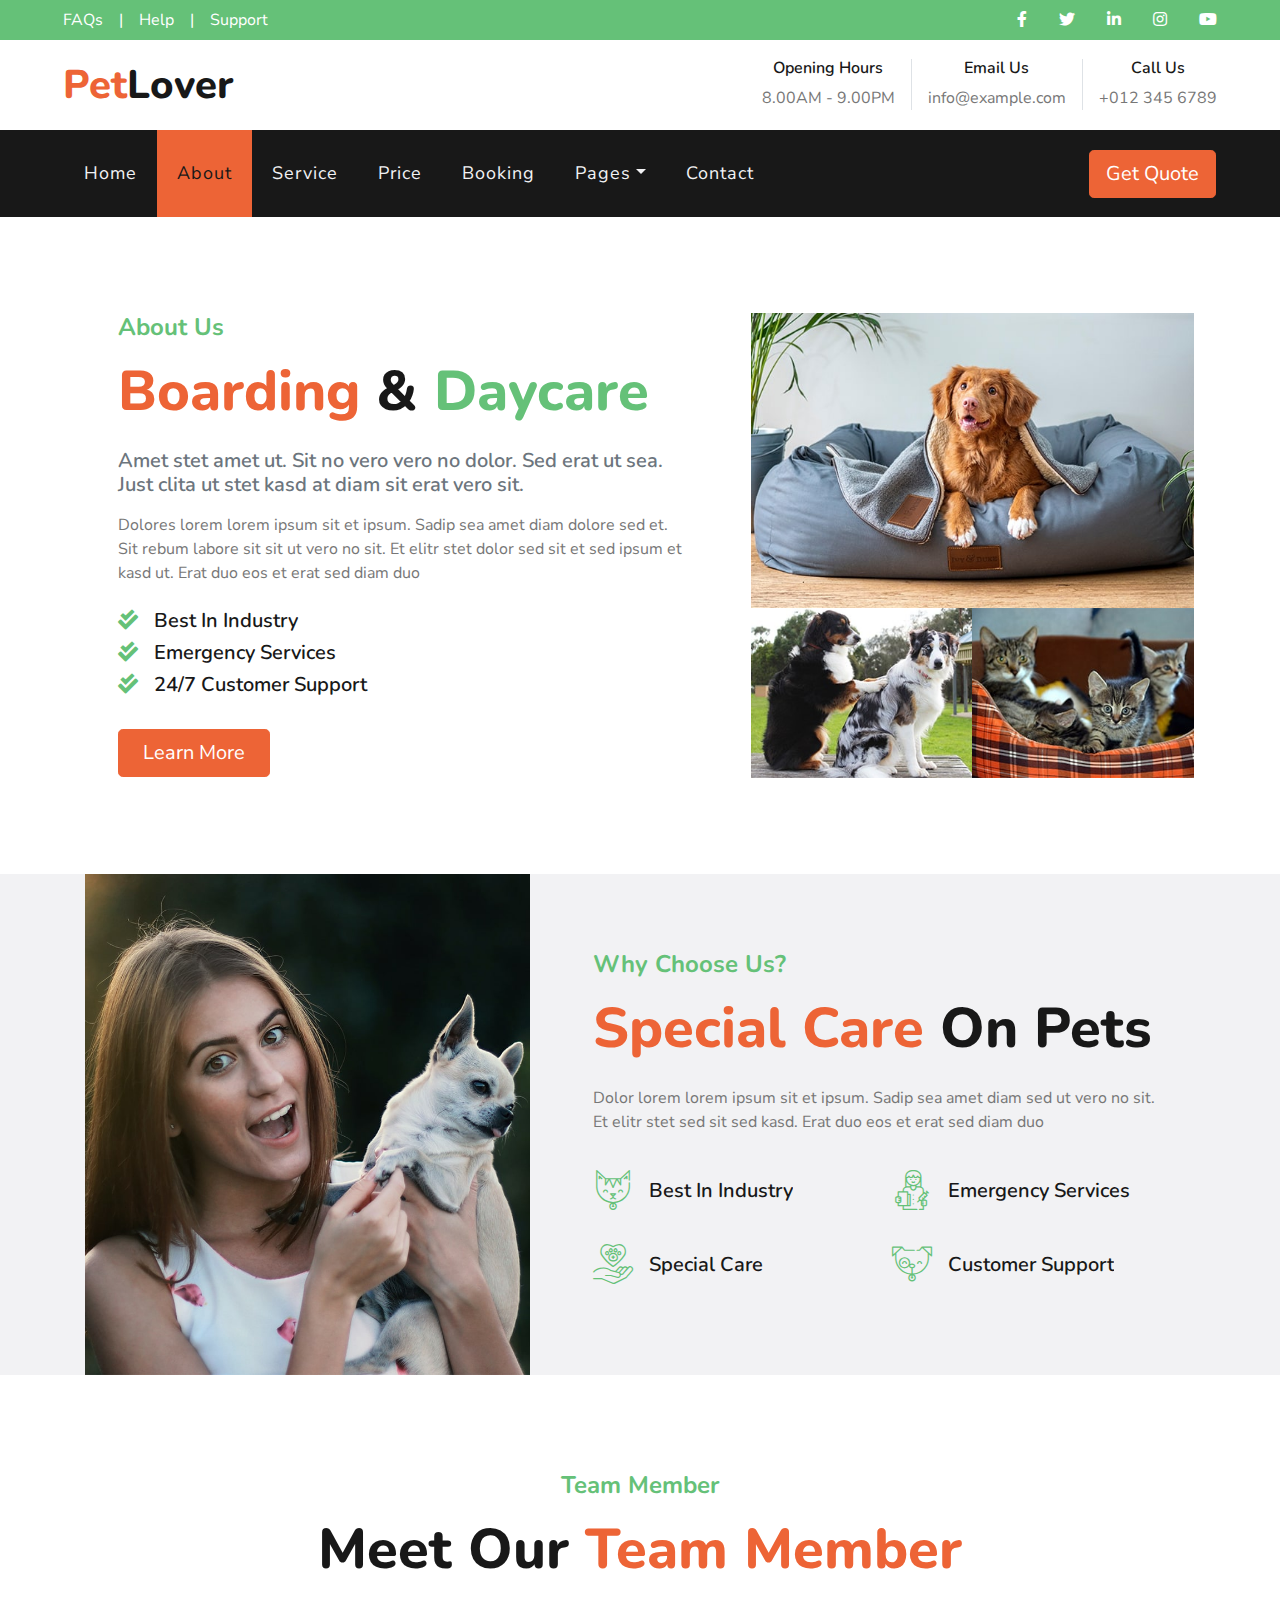
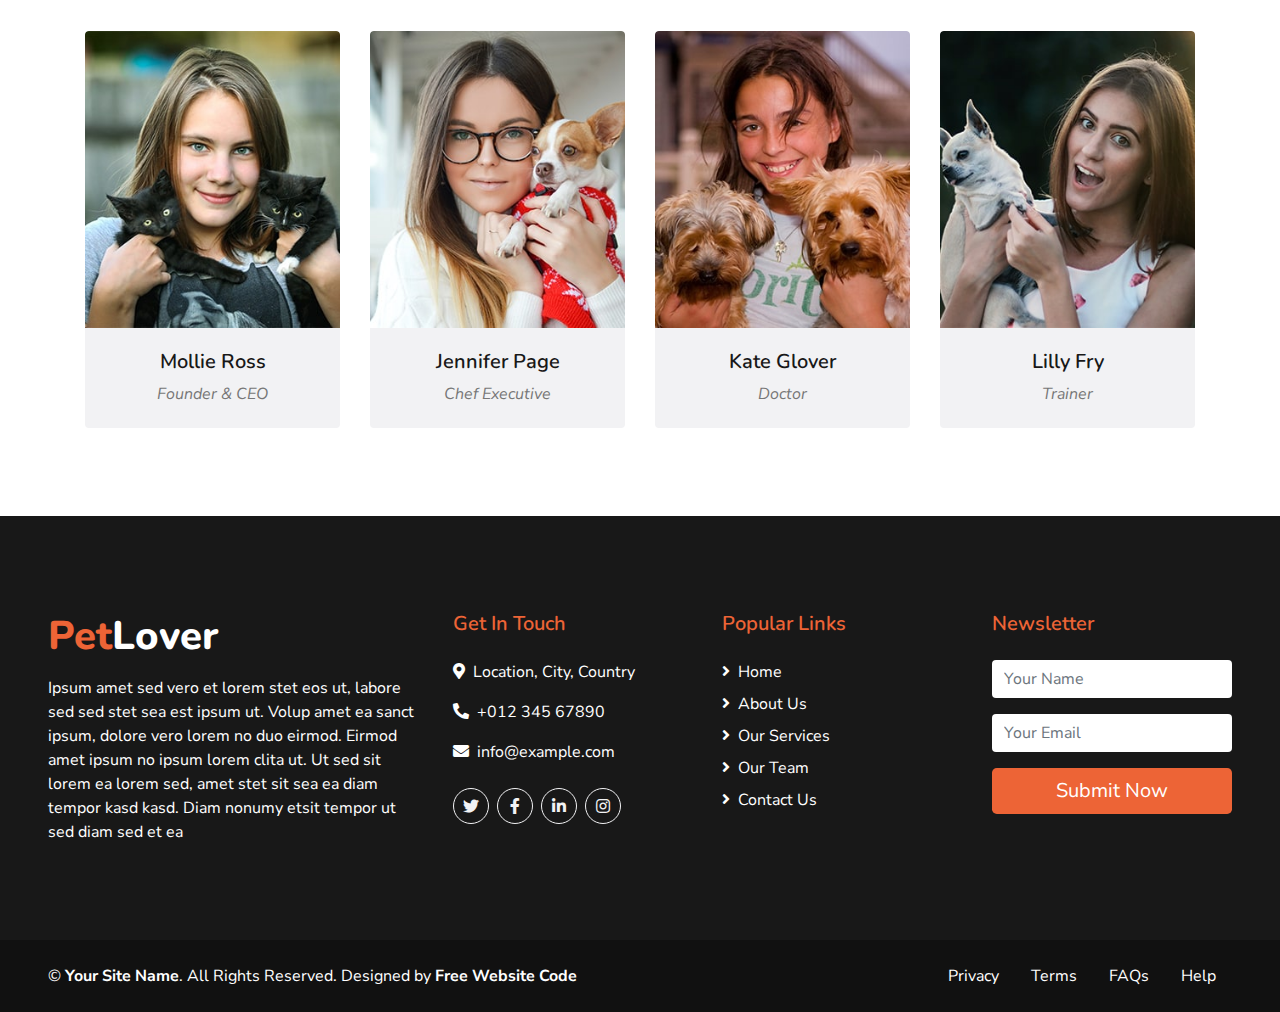
<file: about.html>
<!DOCTYPE html>
<html lang="en">

<head>
    <meta charset="utf-8">
    <title>PetLover - Pet Care Website Template</title>
    <meta content="width=device-width, initial-scale=1.0" name="viewport">
    <meta content="Free HTML Templates" name="keywords">
    <meta content="Free HTML Templates" name="description">

    <!-- Favicon -->
    <link href="img/favicon.ico" rel="icon">

    <!-- Google Web Fonts -->
    <link href="https://fonts.googleapis.com/css2?family=Nunito+Sans&family=Nunito:wght@600;700;800&display=swap" rel="stylesheet"> 

    <!-- Font Awesome -->
    <link href="https://cdnjs.cloudflare.com/ajax/libs/font-awesome/5.10.0/css/all.min.css" rel="stylesheet">

    <!-- Flaticon Font -->
    <link href="lib/flaticon/font/flaticon.css" rel="stylesheet">

    <!-- Libraries Stylesheet -->
    <link href="lib/owlcarousel/assets/owl.carousel.min.css" rel="stylesheet">
    <link href="lib/tempusdominus/css/tempusdominus-bootstrap-4.min.css" rel="stylesheet" />

    <!-- Customized Bootstrap Stylesheet -->
    <link href="css/style.css" rel="stylesheet">
</head>

<body>
    <!-- Topbar Start -->
    <div class="container-fluid">
        <div class="row bg-secondary py-2 px-lg-5">
            <div class="col-lg-6 text-center text-lg-left mb-2 mb-lg-0">
                <div class="d-inline-flex align-items-center">
                    <a class="text-white pr-3" href="">FAQs</a>
                    <span class="text-white">|</span>
                    <a class="text-white px-3" href="">Help</a>
                    <span class="text-white">|</span>
                    <a class="text-white pl-3" href="">Support</a>
                </div>
            </div>
            <div class="col-lg-6 text-center text-lg-right">
                <div class="d-inline-flex align-items-center">
                    <a class="text-white px-3" href="">
                        <i class="fab fa-facebook-f"></i>
                    </a>
                    <a class="text-white px-3" href="">
                        <i class="fab fa-twitter"></i>
                    </a>
                    <a class="text-white px-3" href="">
                        <i class="fab fa-linkedin-in"></i>
                    </a>
                    <a class="text-white px-3" href="">
                        <i class="fab fa-instagram"></i>
                    </a>
                    <a class="text-white pl-3" href="">
                        <i class="fab fa-youtube"></i>
                    </a>
                </div>
            </div>
        </div>
        <div class="row py-3 px-lg-5">
            <div class="col-lg-4">
                <a href="" class="navbar-brand d-none d-lg-block">
                    <h1 class="m-0 display-5 text-capitalize"><span class="text-primary">Pet</span>Lover</h1>
                </a>
            </div>
            <div class="col-lg-8 text-center text-lg-right">
                <div class="d-inline-flex align-items-center">
                    <div class="d-inline-flex flex-column text-center pr-3 border-right">
                        <h6>Opening Hours</h6>
                        <p class="m-0">8.00AM - 9.00PM</p>
                    </div>
                    <div class="d-inline-flex flex-column text-center px-3 border-right">
                        <h6>Email Us</h6>
                        <p class="m-0">info@example.com</p>
                    </div>
                    <div class="d-inline-flex flex-column text-center pl-3">
                        <h6>Call Us</h6>
                        <p class="m-0">+012 345 6789</p>
                    </div>
                </div>
            </div>
        </div>
    </div>
    <!-- Topbar End -->


    <!-- Navbar Start -->
    <div class="container-fluid p-0">
        <nav class="navbar navbar-expand-lg bg-dark navbar-dark py-3 py-lg-0 px-lg-5">
            <a href="" class="navbar-brand d-block d-lg-none">
                <h1 class="m-0 display-5 text-capitalize font-italic text-white"><span class="text-primary">Safety</span>First</h1>
            </a>
            <button type="button" class="navbar-toggler" data-toggle="collapse" data-target="#navbarCollapse">
                <span class="navbar-toggler-icon"></span>
            </button>
            <div class="collapse navbar-collapse justify-content-between px-3" id="navbarCollapse">
                <div class="navbar-nav mr-auto py-0">
                    <a href="index.html" class="nav-item nav-link">Home</a>
                    <a href="about.html" class="nav-item nav-link active">About</a>
                    <a href="service.html" class="nav-item nav-link">Service</a>
                    <a href="price.html" class="nav-item nav-link">Price</a>
                    <a href="booking.html" class="nav-item nav-link">Booking</a>
                    <div class="nav-item dropdown">
                        <a href="#" class="nav-link dropdown-toggle" data-toggle="dropdown">Pages</a>
                        <div class="dropdown-menu rounded-0 m-0">
                            <a href="blog.html" class="dropdown-item">Blog Grid</a>
                            <a href="single.html" class="dropdown-item">Blog Detail</a>
                        </div>
                    </div>
                    <a href="contact.html" class="nav-item nav-link">Contact</a>
                </div>
                <a href="" class="btn btn-lg btn-primary px-3 d-none d-lg-block">Get Quote</a>
            </div>
        </nav>
    </div>
    <!-- Navbar End -->


    <!-- About Start -->
    <div class="container py-5">
        <div class="row py-5">
            <div class="col-lg-7 pb-5 pb-lg-0 px-3 px-lg-5">
                <h4 class="text-secondary mb-3">About Us</h4>
                <h1 class="display-4 mb-4"><span class="text-primary">Boarding</span> & <span class="text-secondary">Daycare</span></h1>
                <h5 class="text-muted mb-3">Amet stet amet ut. Sit no vero vero no dolor. Sed erat ut sea. Just clita ut stet kasd at diam sit erat vero sit.</h5>
                <p class="mb-4">Dolores lorem lorem ipsum sit et ipsum. Sadip sea amet diam dolore sed et. Sit rebum labore sit sit ut vero no sit. Et elitr stet dolor sed sit et sed ipsum et kasd ut. Erat duo eos et erat sed diam duo</p>
                <ul class="list-inline">
                    <li><h5><i class="fa fa-check-double text-secondary mr-3"></i>Best In Industry</h5></li>
                    <li><h5><i class="fa fa-check-double text-secondary mr-3"></i>Emergency Services</h5></li>
                    <li><h5><i class="fa fa-check-double text-secondary mr-3"></i>24/7 Customer Support</h5></li>
                </ul>
                <a href="" class="btn btn-lg btn-primary mt-3 px-4">Learn More</a>
            </div>
            <div class="col-lg-5">
                <div class="row px-3">
                    <div class="col-12 p-0">
                        <img class="img-fluid w-100" src="img/about-1.jpg" alt="">
                    </div>
                    <div class="col-6 p-0">
                        <img class="img-fluid w-100" src="img/about-2.jpg" alt="">
                    </div>
                    <div class="col-6 p-0">
                        <img class="img-fluid w-100" src="img/about-3.jpg" alt="">
                    </div>
                </div>
            </div>
        </div>
    </div>
    <!-- About End -->


    <!-- Features Start -->
    <div class="container-fluid bg-light">
        <div class="container">
            <div class="row align-items-center">
                <div class="col-lg-5">
                    <img class="img-fluid w-100" src="img/feature.jpg" alt="">
                </div>
                <div class="col-lg-7 py-5 py-lg-0 px-3 px-lg-5">
                    <h4 class="text-secondary mb-3">Why Choose Us?</h4>
                    <h1 class="display-4 mb-4"><span class="text-primary">Special Care</span> On Pets</h1>
                    <p class="mb-4">Dolor lorem lorem ipsum sit et ipsum. Sadip sea amet diam sed ut vero no sit. Et elitr stet sed sit sed kasd. Erat duo eos et erat sed diam duo</p>
                    <div class="row py-2">
                        <div class="col-6">
                            <div class="d-flex align-items-center mb-4">
                                <h1 class="flaticon-cat font-weight-normal text-secondary m-0 mr-3"></h1>
                                <h5 class="text-truncate m-0">Best In Industry</h5>
                            </div>
                        </div>
                        <div class="col-6">
                            <div class="d-flex align-items-center mb-4">
                                <h1 class="flaticon-doctor font-weight-normal text-secondary m-0 mr-3"></h1>
                                <h5 class="text-truncate m-0">Emergency Services</h5>
                            </div>
                        </div>
                        <div class="col-6">
                            <div class="d-flex align-items-center">
                                <h1 class="flaticon-care font-weight-normal text-secondary m-0 mr-3"></h1>
                                <h5 class="text-truncate m-0">Special Care</h5>
                            </div>
                        </div>
                        <div class="col-6">
                            <div class="d-flex align-items-center">
                                <h1 class="flaticon-dog font-weight-normal text-secondary m-0 mr-3"></h1>
                                <h5 class="text-truncate m-0">Customer Support</h5>
                            </div>
                        </div>
                    </div>
                </div>
            </div>
        </div>
    </div>
    <!-- Features End -->


    <!-- Team Start -->
    <div class="container mt-5 pt-5 pb-3">
        <div class="d-flex flex-column text-center mb-5">
            <h4 class="text-secondary mb-3">Team Member</h4>
            <h1 class="display-4 m-0">Meet Our <span class="text-primary">Team Member</span></h1>
        </div>
        <div class="row">
            <div class="col-lg-3 col-md-6">
                <div class="team card position-relative overflow-hidden border-0 mb-4">
                    <img class="card-img-top" src="img/team-1.jpg" alt="">
                    <div class="card-body text-center p-0">
                        <div class="team-text d-flex flex-column justify-content-center bg-light">
                            <h5>Mollie Ross</h5>
                            <i>Founder & CEO</i>
                        </div>
                        <div class="team-social d-flex align-items-center justify-content-center bg-dark">
                            <a class="btn btn-outline-primary rounded-circle text-center mr-2 px-0" style="width: 36px; height: 36px;" href="#"><i class="fab fa-twitter"></i></a>
                            <a class="btn btn-outline-primary rounded-circle text-center mr-2 px-0" style="width: 36px; height: 36px;" href="#"><i class="fab fa-facebook-f"></i></a>
                            <a class="btn btn-outline-primary rounded-circle text-center mr-2 px-0" style="width: 36px; height: 36px;" href="#"><i class="fab fa-linkedin-in"></i></a>
                            <a class="btn btn-outline-primary rounded-circle text-center px-0" style="width: 36px; height: 36px;" href="#"><i class="fab fa-instagram"></i></a>
                        </div>
                    </div>
                </div>
            </div>
            <div class="col-lg-3 col-md-6">
                <div class="team card position-relative overflow-hidden border-0 mb-4">
                    <img class="card-img-top" src="img/team-2.jpg" alt="">
                    <div class="card-body text-center p-0">
                        <div class="team-text d-flex flex-column justify-content-center bg-light">
                            <h5>Jennifer Page</h5>
                            <i>Chef Executive</i>
                        </div>
                        <div class="team-social d-flex align-items-center justify-content-center bg-dark">
                            <a class="btn btn-outline-primary rounded-circle text-center mr-2 px-0" style="width: 36px; height: 36px;" href="#"><i class="fab fa-twitter"></i></a>
                            <a class="btn btn-outline-primary rounded-circle text-center mr-2 px-0" style="width: 36px; height: 36px;" href="#"><i class="fab fa-facebook-f"></i></a>
                            <a class="btn btn-outline-primary rounded-circle text-center mr-2 px-0" style="width: 36px; height: 36px;" href="#"><i class="fab fa-linkedin-in"></i></a>
                            <a class="btn btn-outline-primary rounded-circle text-center px-0" style="width: 36px; height: 36px;" href="#"><i class="fab fa-instagram"></i></a>
                        </div>
                    </div>
                </div>
            </div>
            <div class="col-lg-3 col-md-6">
                <div class="team card position-relative overflow-hidden border-0 mb-4">
                    <img class="card-img-top" src="img/team-3.jpg" alt="">
                    <div class="card-body text-center p-0">
                        <div class="team-text d-flex flex-column justify-content-center bg-light">
                            <h5>Kate Glover</h5>
                            <i>Doctor</i>
                        </div>
                        <div class="team-social d-flex align-items-center justify-content-center bg-dark">
                            <a class="btn btn-outline-primary rounded-circle text-center mr-2 px-0" style="width: 36px; height: 36px;" href="#"><i class="fab fa-twitter"></i></a>
                            <a class="btn btn-outline-primary rounded-circle text-center mr-2 px-0" style="width: 36px; height: 36px;" href="#"><i class="fab fa-facebook-f"></i></a>
                            <a class="btn btn-outline-primary rounded-circle text-center mr-2 px-0" style="width: 36px; height: 36px;" href="#"><i class="fab fa-linkedin-in"></i></a>
                            <a class="btn btn-outline-primary rounded-circle text-center px-0" style="width: 36px; height: 36px;" href="#"><i class="fab fa-instagram"></i></a>
                        </div>
                    </div>
                </div>
            </div>
            <div class="col-lg-3 col-md-6">
                <div class="team card position-relative overflow-hidden border-0 mb-4">
                    <img class="card-img-top" src="img/team-4.jpg" alt="">
                    <div class="card-body text-center p-0">
                        <div class="team-text d-flex flex-column justify-content-center bg-light">
                            <h5>Lilly Fry</h5>
                            <i>Trainer</i>
                        </div>
                        <div class="team-social d-flex align-items-center justify-content-center bg-dark">
                            <a class="btn btn-outline-primary rounded-circle text-center mr-2 px-0" style="width: 36px; height: 36px;" href="#"><i class="fab fa-twitter"></i></a>
                            <a class="btn btn-outline-primary rounded-circle text-center mr-2 px-0" style="width: 36px; height: 36px;" href="#"><i class="fab fa-facebook-f"></i></a>
                            <a class="btn btn-outline-primary rounded-circle text-center mr-2 px-0" style="width: 36px; height: 36px;" href="#"><i class="fab fa-linkedin-in"></i></a>
                            <a class="btn btn-outline-primary rounded-circle text-center px-0" style="width: 36px; height: 36px;" href="#"><i class="fab fa-instagram"></i></a>
                        </div>
                    </div>
                </div>
            </div>
        </div>
    </div>
    <!-- Team End -->


    <!-- Footer Start -->
    <div class="container-fluid bg-dark text-white mt-5 py-5 px-sm-3 px-md-5">
        <div class="row pt-5">
            <div class="col-lg-4 col-md-12 mb-5">
                <h1 class="mb-3 display-5 text-capitalize text-white"><span class="text-primary">Pet</span>Lover</h1>
                <p class="m-0">Ipsum amet sed vero et lorem stet eos ut, labore sed sed stet sea est ipsum ut. Volup amet ea sanct ipsum, dolore vero lorem no duo eirmod. Eirmod amet ipsum no ipsum lorem clita ut. Ut sed sit lorem ea lorem sed, amet stet sit sea ea diam tempor kasd kasd. Diam nonumy etsit tempor ut sed diam sed et ea</p>
            </div>
            <div class="col-lg-8 col-md-12">
                <div class="row">
                    <div class="col-md-4 mb-5">
                        <h5 class="text-primary mb-4">Get In Touch</h5>
                        <p><i class="fa fa-map-marker-alt mr-2"></i>Location, City, Country</p>
                        <p><i class="fa fa-phone-alt mr-2"></i>+012 345 67890</p>
                        <p><i class="fa fa-envelope mr-2"></i>info@example.com</p>
                        <div class="d-flex justify-content-start mt-4">
                            <a class="btn btn-outline-light rounded-circle text-center mr-2 px-0" style="width: 36px; height: 36px;" href="#"><i class="fab fa-twitter"></i></a>
                            <a class="btn btn-outline-light rounded-circle text-center mr-2 px-0" style="width: 36px; height: 36px;" href="#"><i class="fab fa-facebook-f"></i></a>
                            <a class="btn btn-outline-light rounded-circle text-center mr-2 px-0" style="width: 36px; height: 36px;" href="#"><i class="fab fa-linkedin-in"></i></a>
                            <a class="btn btn-outline-light rounded-circle text-center mr-2 px-0" style="width: 36px; height: 36px;" href="#"><i class="fab fa-instagram"></i></a>
                        </div>
                    </div>
                    <div class="col-md-4 mb-5">
                        <h5 class="text-primary mb-4">Popular Links</h5>
                        <div class="d-flex flex-column justify-content-start">
                            <a class="text-white mb-2" href="#"><i class="fa fa-angle-right mr-2"></i>Home</a>
                            <a class="text-white mb-2" href="#"><i class="fa fa-angle-right mr-2"></i>About Us</a>
                            <a class="text-white mb-2" href="#"><i class="fa fa-angle-right mr-2"></i>Our Services</a>
                            <a class="text-white mb-2" href="#"><i class="fa fa-angle-right mr-2"></i>Our Team</a>
                            <a class="text-white" href="#"><i class="fa fa-angle-right mr-2"></i>Contact Us</a>
                        </div>
                    </div>
                    <div class="col-md-4 mb-5">
                        <h5 class="text-primary mb-4">Newsletter</h5>
                        <form action="">
                            <div class="form-group">
                                <input type="text" class="form-control border-0" placeholder="Your Name" required="required" />
                            </div>
                            <div class="form-group">
                                <input type="email" class="form-control border-0" placeholder="Your Email" required="required" />
                            </div>
                            <div>
                                <button class="btn btn-lg btn-primary btn-block border-0" type="submit">Submit Now</button>
                            </div>
                        </form>
                    </div>
                </div>
            </div>
        </div>
    </div>
    <div class="container-fluid text-white py-4 px-sm-3 px-md-5" style="background: #111111;">
        <div class="row">
            <div class="col-md-6 text-center text-md-left mb-3 mb-md-0">
                <p class="m-0 text-white">
                    &copy; <a class="text-white font-weight-bold" href="https://freewebsitecode.com">Your Site Name</a>. All Rights Reserved. Designed by
                    <a class="text-white font-weight-bold" href="https://freewebsitecode.com">Free Website Code</a>
                </p>
            </div>
            <div class="col-md-6 text-center text-md-right">
                <ul class="nav d-inline-flex">
                    <li class="nav-item">
                        <a class="nav-link text-white py-0" href="#">Privacy</a>
                    </li>
                    <li class="nav-item">
                        <a class="nav-link text-white py-0" href="#">Terms</a>
                    </li>
                    <li class="nav-item">
                        <a class="nav-link text-white py-0" href="#">FAQs</a>
                    </li>
                    <li class="nav-item">
                        <a class="nav-link text-white py-0" href="#">Help</a>
                    </li>
                </ul>
            </div>
        </div>
    </div>
    <!-- Footer End -->


    <!-- Back to Top -->
    <a href="#" class="btn btn-lg btn-primary back-to-top"><i class="fa fa-angle-double-up"></i></a>


    <!-- JavaScript Libraries -->
    <script src="https://code.jquery.com/jquery-3.4.1.min.js"></script>
    <script src="https://stackpath.bootstrapcdn.com/bootstrap/4.4.1/js/bootstrap.bundle.min.js"></script>
    <script src="lib/easing/easing.min.js"></script>
    <script src="lib/owlcarousel/owl.carousel.min.js"></script>
    <script src="lib/tempusdominus/js/moment.min.js"></script>
    <script src="lib/tempusdominus/js/moment-timezone.min.js"></script>
    <script src="lib/tempusdominus/js/tempusdominus-bootstrap-4.min.js"></script>

    <!-- Contact Javascript File -->
    <script src="mail/jqBootstrapValidation.min.js"></script>
    <script src="mail/contact.js"></script>

    <!-- Template Javascript -->
    <script src="js/main.js"></script>
</body>

</html>
</file>
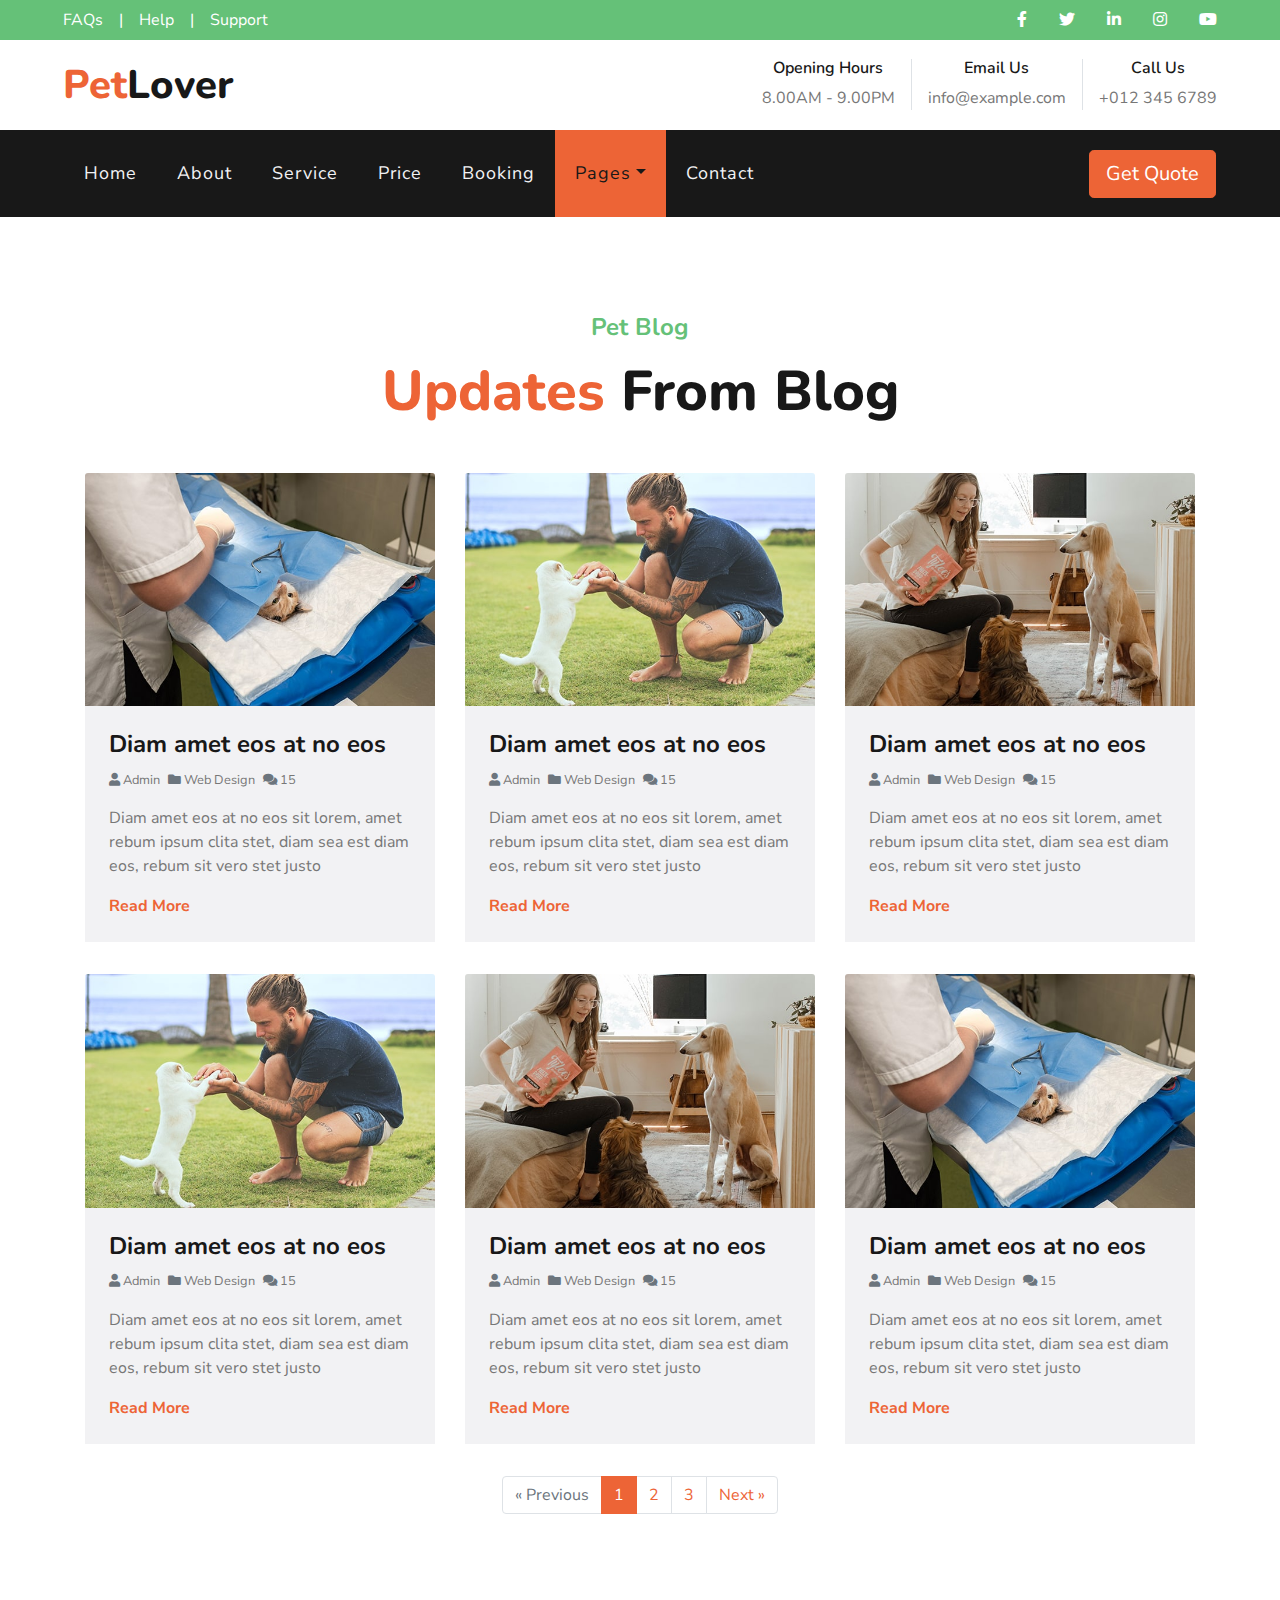
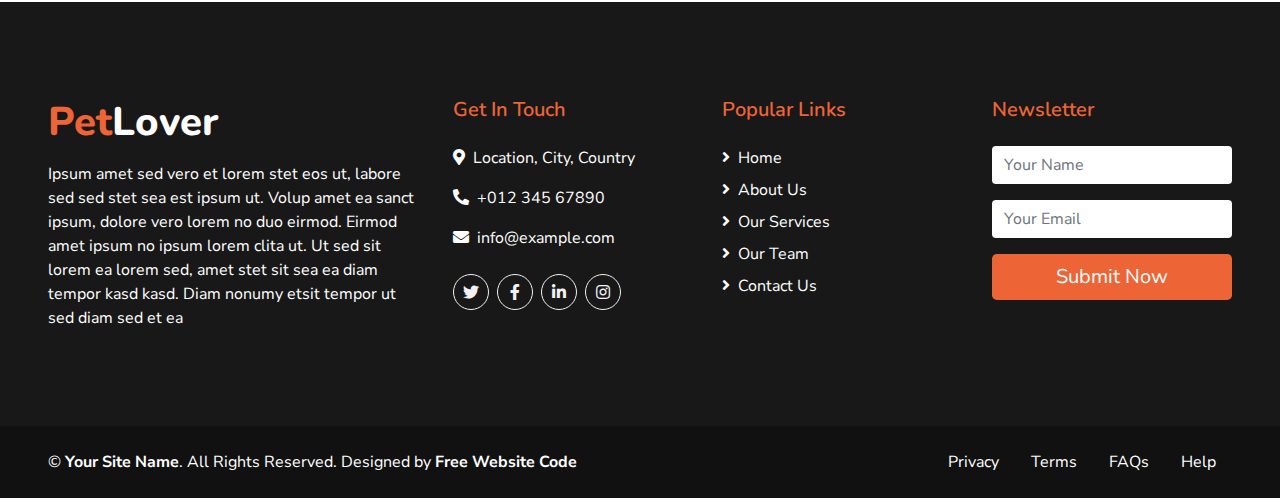
<file: blog.html>
<!DOCTYPE html>
<html lang="en">

<head>
    <meta charset="utf-8">
    <title>PetLover - Pet Care Website Template</title>
    <meta content="width=device-width, initial-scale=1.0" name="viewport">
    <meta content="Free HTML Templates" name="keywords">
    <meta content="Free HTML Templates" name="description">

    <!-- Favicon -->
    <link href="img/favicon.ico" rel="icon">

    <!-- Google Web Fonts -->
    <link href="https://fonts.googleapis.com/css2?family=Nunito+Sans&family=Nunito:wght@600;700;800&display=swap" rel="stylesheet"> 

    <!-- Font Awesome -->
    <link href="https://cdnjs.cloudflare.com/ajax/libs/font-awesome/5.10.0/css/all.min.css" rel="stylesheet">

    <!-- Flaticon Font -->
    <link href="lib/flaticon/font/flaticon.css" rel="stylesheet">

    <!-- Libraries Stylesheet -->
    <link href="lib/owlcarousel/assets/owl.carousel.min.css" rel="stylesheet">
    <link href="lib/tempusdominus/css/tempusdominus-bootstrap-4.min.css" rel="stylesheet" />

    <!-- Customized Bootstrap Stylesheet -->
    <link href="css/style.css" rel="stylesheet">
</head>

<body>
    <!-- Topbar Start -->
    <div class="container-fluid">
        <div class="row bg-secondary py-2 px-lg-5">
            <div class="col-lg-6 text-center text-lg-left mb-2 mb-lg-0">
                <div class="d-inline-flex align-items-center">
                    <a class="text-white pr-3" href="">FAQs</a>
                    <span class="text-white">|</span>
                    <a class="text-white px-3" href="">Help</a>
                    <span class="text-white">|</span>
                    <a class="text-white pl-3" href="">Support</a>
                </div>
            </div>
            <div class="col-lg-6 text-center text-lg-right">
                <div class="d-inline-flex align-items-center">
                    <a class="text-white px-3" href="">
                        <i class="fab fa-facebook-f"></i>
                    </a>
                    <a class="text-white px-3" href="">
                        <i class="fab fa-twitter"></i>
                    </a>
                    <a class="text-white px-3" href="">
                        <i class="fab fa-linkedin-in"></i>
                    </a>
                    <a class="text-white px-3" href="">
                        <i class="fab fa-instagram"></i>
                    </a>
                    <a class="text-white pl-3" href="">
                        <i class="fab fa-youtube"></i>
                    </a>
                </div>
            </div>
        </div>
        <div class="row py-3 px-lg-5">
            <div class="col-lg-4">
                <a href="" class="navbar-brand d-none d-lg-block">
                    <h1 class="m-0 display-5 text-capitalize"><span class="text-primary">Pet</span>Lover</h1>
                </a>
            </div>
            <div class="col-lg-8 text-center text-lg-right">
                <div class="d-inline-flex align-items-center">
                    <div class="d-inline-flex flex-column text-center pr-3 border-right">
                        <h6>Opening Hours</h6>
                        <p class="m-0">8.00AM - 9.00PM</p>
                    </div>
                    <div class="d-inline-flex flex-column text-center px-3 border-right">
                        <h6>Email Us</h6>
                        <p class="m-0">info@example.com</p>
                    </div>
                    <div class="d-inline-flex flex-column text-center pl-3">
                        <h6>Call Us</h6>
                        <p class="m-0">+012 345 6789</p>
                    </div>
                </div>
            </div>
        </div>
    </div>
    <!-- Topbar End -->


    <!-- Navbar Start -->
    <div class="container-fluid p-0">
        <nav class="navbar navbar-expand-lg bg-dark navbar-dark py-3 py-lg-0 px-lg-5">
            <a href="" class="navbar-brand d-block d-lg-none">
                <h1 class="m-0 display-5 text-capitalize font-italic text-white"><span class="text-primary">Safety</span>First</h1>
            </a>
            <button type="button" class="navbar-toggler" data-toggle="collapse" data-target="#navbarCollapse">
                <span class="navbar-toggler-icon"></span>
            </button>
            <div class="collapse navbar-collapse justify-content-between px-3" id="navbarCollapse">
                <div class="navbar-nav mr-auto py-0">
                    <a href="index.html" class="nav-item nav-link">Home</a>
                    <a href="about.html" class="nav-item nav-link">About</a>
                    <a href="service.html" class="nav-item nav-link">Service</a>
                    <a href="price.html" class="nav-item nav-link">Price</a>
                    <a href="booking.html" class="nav-item nav-link">Booking</a>
                    <div class="nav-item dropdown">
                        <a href="#" class="nav-link dropdown-toggle active" data-toggle="dropdown">Pages</a>
                        <div class="dropdown-menu rounded-0 m-0">
                            <a href="blog.html" class="dropdown-item">Blog Grid</a>
                            <a href="single.html" class="dropdown-item">Blog Detail</a>
                        </div>
                    </div>
                    <a href="contact.html" class="nav-item nav-link">Contact</a>
                </div>
                <a href="" class="btn btn-lg btn-primary px-3 d-none d-lg-block">Get Quote</a>
            </div>
        </nav>
    </div>
    <!-- Navbar End -->


    <!-- Blog Start -->
    <div class="container pt-5">
        <div class="d-flex flex-column text-center mb-5 pt-5">
            <h4 class="text-secondary mb-3">Pet Blog</h4>
            <h1 class="display-4 m-0"><span class="text-primary">Updates</span> From Blog</h1>
        </div>
        <div class="row pb-3">
            <div class="col-lg-4 mb-4">
                <div class="card border-0 mb-2">
                    <img class="card-img-top" src="img/blog-1.jpg" alt="">
                    <div class="card-body bg-light p-4">
                        <h4 class="card-title text-truncate">Diam amet eos at no eos</h4>
                        <div class="d-flex mb-3">
                            <small class="mr-2"><i class="fa fa-user text-muted"></i> Admin</small>
                            <small class="mr-2"><i class="fa fa-folder text-muted"></i> Web Design</small>
                            <small class="mr-2"><i class="fa fa-comments text-muted"></i> 15</small>
                        </div>
                        <p>Diam amet eos at no eos sit lorem, amet rebum ipsum clita stet, diam sea est diam eos, rebum sit vero stet justo</p>
                        <a class="font-weight-bold" href="">Read More</a>
                    </div>
                </div>
            </div>
            <div class="col-lg-4 mb-4">
                <div class="card border-0 mb-2">
                    <img class="card-img-top" src="img/blog-2.jpg" alt="">
                    <div class="card-body bg-light p-4">
                        <h4 class="card-title text-truncate">Diam amet eos at no eos</h4>
                        <div class="d-flex mb-3">
                            <small class="mr-2"><i class="fa fa-user text-muted"></i> Admin</small>
                            <small class="mr-2"><i class="fa fa-folder text-muted"></i> Web Design</small>
                            <small class="mr-2"><i class="fa fa-comments text-muted"></i> 15</small>
                        </div>
                        <p>Diam amet eos at no eos sit lorem, amet rebum ipsum clita stet, diam sea est diam eos, rebum sit vero stet justo</p>
                        <a class="font-weight-bold" href="">Read More</a>
                    </div>
                </div>
            </div>
            <div class="col-lg-4 mb-4">
                <div class="card border-0 mb-2">
                    <img class="card-img-top" src="img/blog-3.jpg" alt="">
                    <div class="card-body bg-light p-4">
                        <h4 class="card-title text-truncate">Diam amet eos at no eos</h4>
                        <div class="d-flex mb-3">
                            <small class="mr-2"><i class="fa fa-user text-muted"></i> Admin</small>
                            <small class="mr-2"><i class="fa fa-folder text-muted"></i> Web Design</small>
                            <small class="mr-2"><i class="fa fa-comments text-muted"></i> 15</small>
                        </div>
                        <p>Diam amet eos at no eos sit lorem, amet rebum ipsum clita stet, diam sea est diam eos, rebum sit vero stet justo</p>
                        <a class="font-weight-bold" href="">Read More</a>
                    </div>
                </div>
            </div>
            <div class="col-lg-4 mb-4">
                <div class="card border-0 mb-2">
                    <img class="card-img-top" src="img/blog-2.jpg" alt="">
                    <div class="card-body bg-light p-4">
                        <h4 class="card-title text-truncate">Diam amet eos at no eos</h4>
                        <div class="d-flex mb-3">
                            <small class="mr-2"><i class="fa fa-user text-muted"></i> Admin</small>
                            <small class="mr-2"><i class="fa fa-folder text-muted"></i> Web Design</small>
                            <small class="mr-2"><i class="fa fa-comments text-muted"></i> 15</small>
                        </div>
                        <p>Diam amet eos at no eos sit lorem, amet rebum ipsum clita stet, diam sea est diam eos, rebum sit vero stet justo</p>
                        <a class="font-weight-bold" href="">Read More</a>
                    </div>
                </div>
            </div>
            <div class="col-lg-4 mb-4">
                <div class="card border-0 mb-2">
                    <img class="card-img-top" src="img/blog-3.jpg" alt="">
                    <div class="card-body bg-light p-4">
                        <h4 class="card-title text-truncate">Diam amet eos at no eos</h4>
                        <div class="d-flex mb-3">
                            <small class="mr-2"><i class="fa fa-user text-muted"></i> Admin</small>
                            <small class="mr-2"><i class="fa fa-folder text-muted"></i> Web Design</small>
                            <small class="mr-2"><i class="fa fa-comments text-muted"></i> 15</small>
                        </div>
                        <p>Diam amet eos at no eos sit lorem, amet rebum ipsum clita stet, diam sea est diam eos, rebum sit vero stet justo</p>
                        <a class="font-weight-bold" href="">Read More</a>
                    </div>
                </div>
            </div>
            <div class="col-lg-4 mb-4">
                <div class="card border-0 mb-2">
                    <img class="card-img-top" src="img/blog-1.jpg" alt="">
                    <div class="card-body bg-light p-4">
                        <h4 class="card-title text-truncate">Diam amet eos at no eos</h4>
                        <div class="d-flex mb-3">
                            <small class="mr-2"><i class="fa fa-user text-muted"></i> Admin</small>
                            <small class="mr-2"><i class="fa fa-folder text-muted"></i> Web Design</small>
                            <small class="mr-2"><i class="fa fa-comments text-muted"></i> 15</small>
                        </div>
                        <p>Diam amet eos at no eos sit lorem, amet rebum ipsum clita stet, diam sea est diam eos, rebum sit vero stet justo</p>
                        <a class="font-weight-bold" href="">Read More</a>
                    </div>
                </div>
            </div>
            <div class="col-lg-12">
                <nav aria-label="Page navigation">
                  <ul class="pagination justify-content-center mb-4">
                    <li class="page-item disabled">
                      <a class="page-link" href="#" aria-label="Previous">
                        <span aria-hidden="true">&laquo; Previous</span>
                      </a>
                    </li>
                    <li class="page-item active"><a class="page-link" href="#">1</a></li>
                    <li class="page-item"><a class="page-link" href="#">2</a></li>
                    <li class="page-item"><a class="page-link" href="#">3</a></li>
                    <li class="page-item">
                      <a class="page-link" href="#" aria-label="Next">
                        <span aria-hidden="true">Next &raquo;</span>
                      </a>
                    </li>
                  </ul>
                </nav>
            </div>
        </div>
    </div>
    <!-- Blog End -->


    <!-- Footer Start -->
    <div class="container-fluid bg-dark text-white mt-5 py-5 px-sm-3 px-md-5">
        <div class="row pt-5">
            <div class="col-lg-4 col-md-12 mb-5">
                <h1 class="mb-3 display-5 text-capitalize text-white"><span class="text-primary">Pet</span>Lover</h1>
                <p class="m-0">Ipsum amet sed vero et lorem stet eos ut, labore sed sed stet sea est ipsum ut. Volup amet ea sanct ipsum, dolore vero lorem no duo eirmod. Eirmod amet ipsum no ipsum lorem clita ut. Ut sed sit lorem ea lorem sed, amet stet sit sea ea diam tempor kasd kasd. Diam nonumy etsit tempor ut sed diam sed et ea</p>
            </div>
            <div class="col-lg-8 col-md-12">
                <div class="row">
                    <div class="col-md-4 mb-5">
                        <h5 class="text-primary mb-4">Get In Touch</h5>
                        <p><i class="fa fa-map-marker-alt mr-2"></i>Location, City, Country</p>
                        <p><i class="fa fa-phone-alt mr-2"></i>+012 345 67890</p>
                        <p><i class="fa fa-envelope mr-2"></i>info@example.com</p>
                        <div class="d-flex justify-content-start mt-4">
                            <a class="btn btn-outline-light rounded-circle text-center mr-2 px-0" style="width: 36px; height: 36px;" href="#"><i class="fab fa-twitter"></i></a>
                            <a class="btn btn-outline-light rounded-circle text-center mr-2 px-0" style="width: 36px; height: 36px;" href="#"><i class="fab fa-facebook-f"></i></a>
                            <a class="btn btn-outline-light rounded-circle text-center mr-2 px-0" style="width: 36px; height: 36px;" href="#"><i class="fab fa-linkedin-in"></i></a>
                            <a class="btn btn-outline-light rounded-circle text-center mr-2 px-0" style="width: 36px; height: 36px;" href="#"><i class="fab fa-instagram"></i></a>
                        </div>
                    </div>
                    <div class="col-md-4 mb-5">
                        <h5 class="text-primary mb-4">Popular Links</h5>
                        <div class="d-flex flex-column justify-content-start">
                            <a class="text-white mb-2" href="#"><i class="fa fa-angle-right mr-2"></i>Home</a>
                            <a class="text-white mb-2" href="#"><i class="fa fa-angle-right mr-2"></i>About Us</a>
                            <a class="text-white mb-2" href="#"><i class="fa fa-angle-right mr-2"></i>Our Services</a>
                            <a class="text-white mb-2" href="#"><i class="fa fa-angle-right mr-2"></i>Our Team</a>
                            <a class="text-white" href="#"><i class="fa fa-angle-right mr-2"></i>Contact Us</a>
                        </div>
                    </div>
                    <div class="col-md-4 mb-5">
                        <h5 class="text-primary mb-4">Newsletter</h5>
                        <form action="">
                            <div class="form-group">
                                <input type="text" class="form-control border-0" placeholder="Your Name" required="required" />
                            </div>
                            <div class="form-group">
                                <input type="email" class="form-control border-0" placeholder="Your Email" required="required" />
                            </div>
                            <div>
                                <button class="btn btn-lg btn-primary btn-block border-0" type="submit">Submit Now</button>
                            </div>
                        </form>
                    </div>
                </div>
            </div>
        </div>
    </div>
    <div class="container-fluid text-white py-4 px-sm-3 px-md-5" style="background: #111111;">
        <div class="row">
            <div class="col-md-6 text-center text-md-left mb-3 mb-md-0">
                <p class="m-0 text-white">
                    &copy; <a class="text-white font-weight-bold" href="https://freewebsitecode.com">Your Site Name</a>. All Rights Reserved. Designed by
                    <a class="text-white font-weight-bold" href="https://freewebsitecode.com">Free Website Code</a>
                </p>
            </div>
            <div class="col-md-6 text-center text-md-right">
                <ul class="nav d-inline-flex">
                    <li class="nav-item">
                        <a class="nav-link text-white py-0" href="#">Privacy</a>
                    </li>
                    <li class="nav-item">
                        <a class="nav-link text-white py-0" href="#">Terms</a>
                    </li>
                    <li class="nav-item">
                        <a class="nav-link text-white py-0" href="#">FAQs</a>
                    </li>
                    <li class="nav-item">
                        <a class="nav-link text-white py-0" href="#">Help</a>
                    </li>
                </ul>
            </div>
        </div>
    </div>
    <!-- Footer End -->


    <!-- Back to Top -->
    <a href="#" class="btn btn-lg btn-primary back-to-top"><i class="fa fa-angle-double-up"></i></a>


    <!-- JavaScript Libraries -->
    <script src="https://code.jquery.com/jquery-3.4.1.min.js"></script>
    <script src="https://stackpath.bootstrapcdn.com/bootstrap/4.4.1/js/bootstrap.bundle.min.js"></script>
    <script src="lib/easing/easing.min.js"></script>
    <script src="lib/owlcarousel/owl.carousel.min.js"></script>
    <script src="lib/tempusdominus/js/moment.min.js"></script>
    <script src="lib/tempusdominus/js/moment-timezone.min.js"></script>
    <script src="lib/tempusdominus/js/tempusdominus-bootstrap-4.min.js"></script>

    <!-- Contact Javascript File -->
    <script src="mail/jqBootstrapValidation.min.js"></script>
    <script src="mail/contact.js"></script>

    <!-- Template Javascript -->
    <script src="js/main.js"></script>
</body>

</html>
</file>
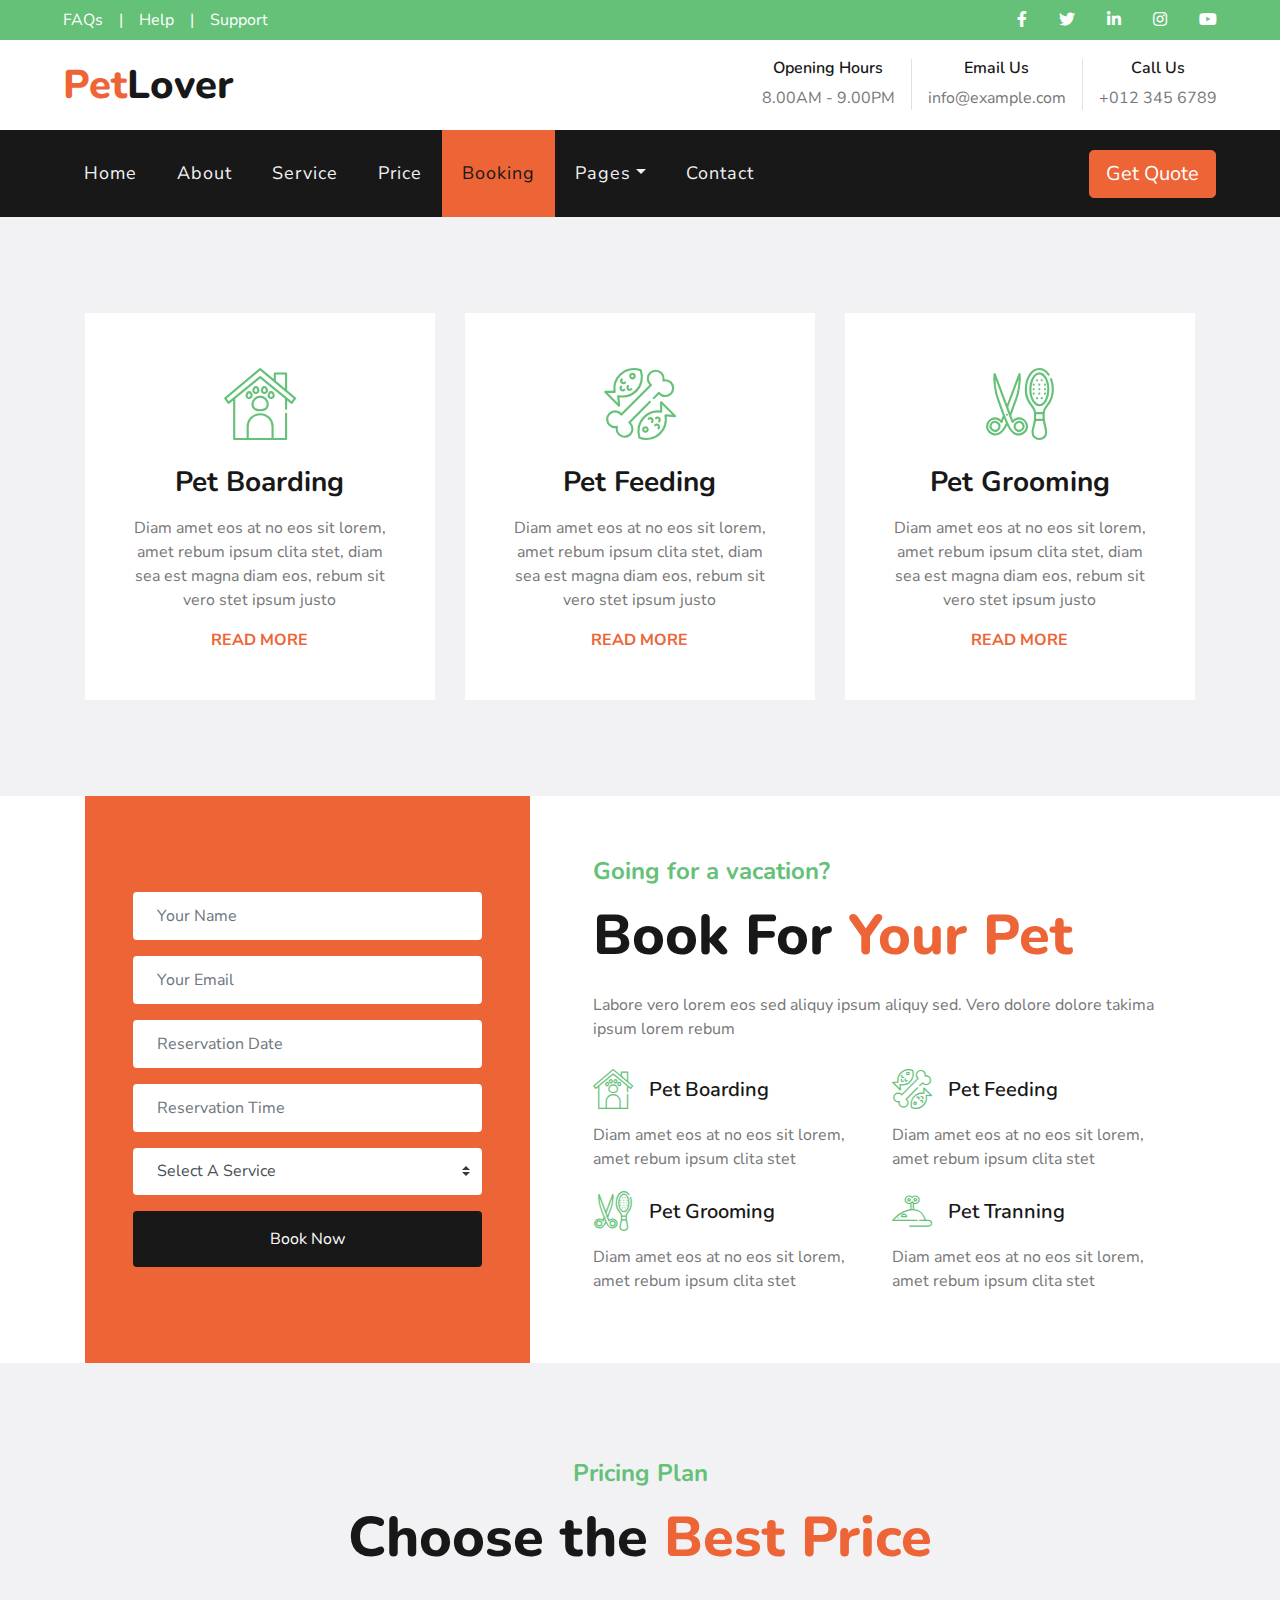
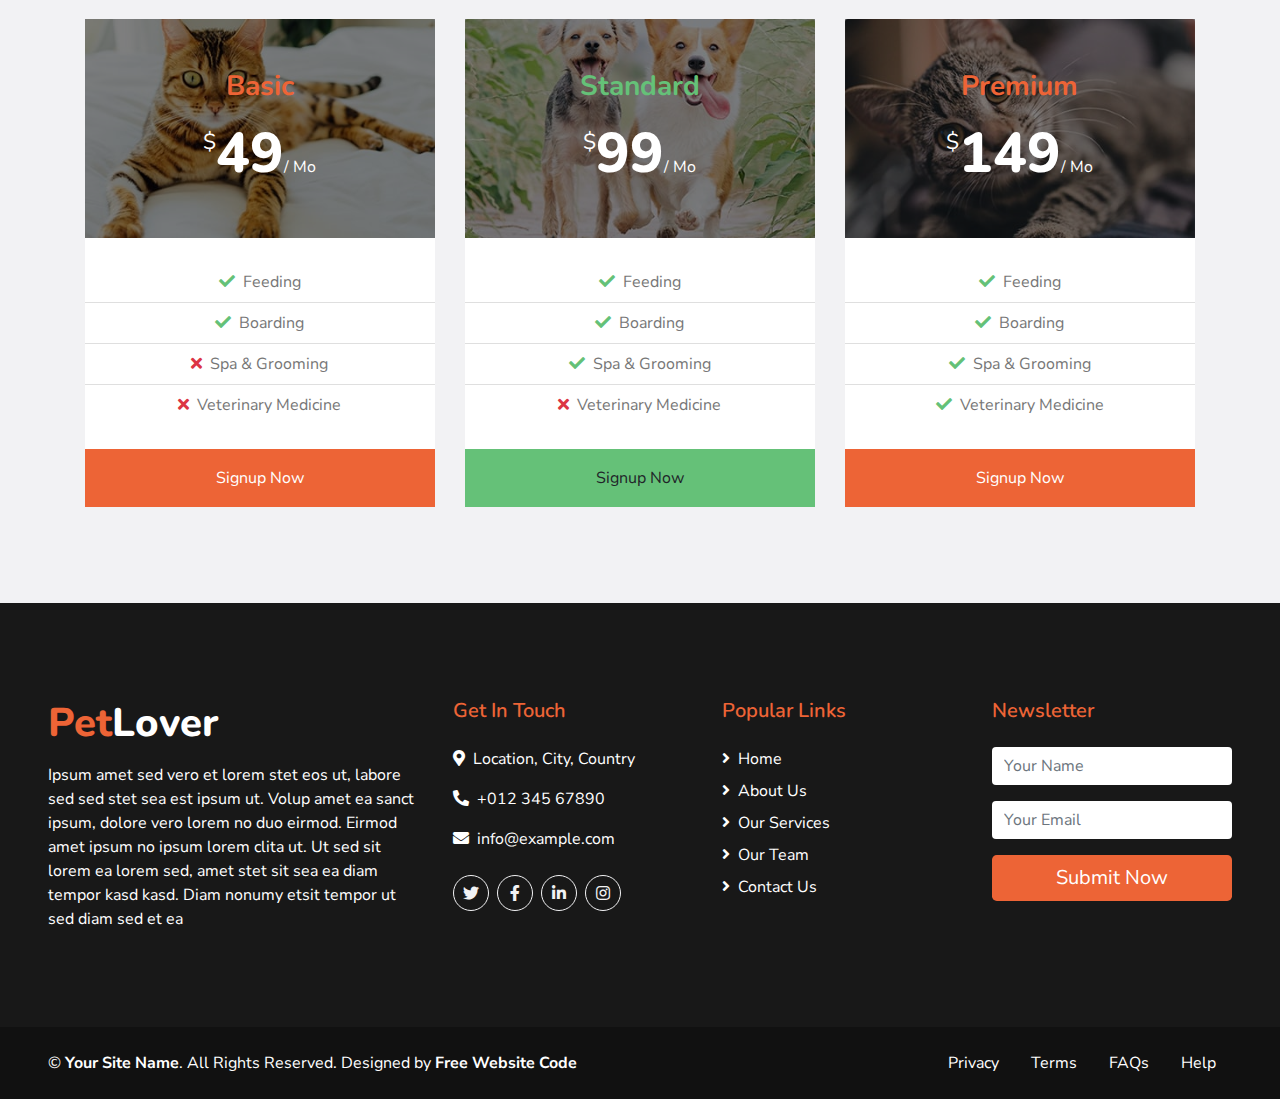
<file: booking.html>
<!DOCTYPE html>
<html lang="en">

<head>
    <meta charset="utf-8">
    <title>PetLover - Pet Care Website Template</title>
    <meta content="width=device-width, initial-scale=1.0" name="viewport">
    <meta content="Free HTML Templates" name="keywords">
    <meta content="Free HTML Templates" name="description">

    <!-- Favicon -->
    <link href="img/favicon.ico" rel="icon">

    <!-- Google Web Fonts -->
    <link href="https://fonts.googleapis.com/css2?family=Nunito+Sans&family=Nunito:wght@600;700;800&display=swap" rel="stylesheet"> 

    <!-- Font Awesome -->
    <link href="https://cdnjs.cloudflare.com/ajax/libs/font-awesome/5.10.0/css/all.min.css" rel="stylesheet">

    <!-- Flaticon Font -->
    <link href="lib/flaticon/font/flaticon.css" rel="stylesheet">

    <!-- Libraries Stylesheet -->
    <link href="lib/owlcarousel/assets/owl.carousel.min.css" rel="stylesheet">
    <link href="lib/tempusdominus/css/tempusdominus-bootstrap-4.min.css" rel="stylesheet" />

    <!-- Customized Bootstrap Stylesheet -->
    <link href="css/style.css" rel="stylesheet">
</head>

<body>
    <!-- Topbar Start -->
    <div class="container-fluid">
        <div class="row bg-secondary py-2 px-lg-5">
            <div class="col-lg-6 text-center text-lg-left mb-2 mb-lg-0">
                <div class="d-inline-flex align-items-center">
                    <a class="text-white pr-3" href="">FAQs</a>
                    <span class="text-white">|</span>
                    <a class="text-white px-3" href="">Help</a>
                    <span class="text-white">|</span>
                    <a class="text-white pl-3" href="">Support</a>
                </div>
            </div>
            <div class="col-lg-6 text-center text-lg-right">
                <div class="d-inline-flex align-items-center">
                    <a class="text-white px-3" href="">
                        <i class="fab fa-facebook-f"></i>
                    </a>
                    <a class="text-white px-3" href="">
                        <i class="fab fa-twitter"></i>
                    </a>
                    <a class="text-white px-3" href="">
                        <i class="fab fa-linkedin-in"></i>
                    </a>
                    <a class="text-white px-3" href="">
                        <i class="fab fa-instagram"></i>
                    </a>
                    <a class="text-white pl-3" href="">
                        <i class="fab fa-youtube"></i>
                    </a>
                </div>
            </div>
        </div>
        <div class="row py-3 px-lg-5">
            <div class="col-lg-4">
                <a href="" class="navbar-brand d-none d-lg-block">
                    <h1 class="m-0 display-5 text-capitalize"><span class="text-primary">Pet</span>Lover</h1>
                </a>
            </div>
            <div class="col-lg-8 text-center text-lg-right">
                <div class="d-inline-flex align-items-center">
                    <div class="d-inline-flex flex-column text-center pr-3 border-right">
                        <h6>Opening Hours</h6>
                        <p class="m-0">8.00AM - 9.00PM</p>
                    </div>
                    <div class="d-inline-flex flex-column text-center px-3 border-right">
                        <h6>Email Us</h6>
                        <p class="m-0">info@example.com</p>
                    </div>
                    <div class="d-inline-flex flex-column text-center pl-3">
                        <h6>Call Us</h6>
                        <p class="m-0">+012 345 6789</p>
                    </div>
                </div>
            </div>
        </div>
    </div>
    <!-- Topbar End -->


    <!-- Navbar Start -->
    <div class="container-fluid p-0">
        <nav class="navbar navbar-expand-lg bg-dark navbar-dark py-3 py-lg-0 px-lg-5">
            <a href="" class="navbar-brand d-block d-lg-none">
                <h1 class="m-0 display-5 text-capitalize font-italic text-white"><span class="text-primary">Safety</span>First</h1>
            </a>
            <button type="button" class="navbar-toggler" data-toggle="collapse" data-target="#navbarCollapse">
                <span class="navbar-toggler-icon"></span>
            </button>
            <div class="collapse navbar-collapse justify-content-between px-3" id="navbarCollapse">
                <div class="navbar-nav mr-auto py-0">
                    <a href="index.html" class="nav-item nav-link">Home</a>
                    <a href="about.html" class="nav-item nav-link">About</a>
                    <a href="service.html" class="nav-item nav-link">Service</a>
                    <a href="price.html" class="nav-item nav-link">Price</a>
                    <a href="booking.html" class="nav-item nav-link active">Booking</a>
                    <div class="nav-item dropdown">
                        <a href="#" class="nav-link dropdown-toggle" data-toggle="dropdown">Pages</a>
                        <div class="dropdown-menu rounded-0 m-0">
                            <a href="blog.html" class="dropdown-item">Blog Grid</a>
                            <a href="single.html" class="dropdown-item">Blog Detail</a>
                        </div>
                    </div>
                    <a href="contact.html" class="nav-item nav-link">Contact</a>
                </div>
                <a href="" class="btn btn-lg btn-primary px-3 d-none d-lg-block">Get Quote</a>
            </div>
        </nav>
    </div>
    <!-- Navbar End -->


    <!-- Services Start -->
    <div class="container-fluid bg-light pt-5">
        <div class="container py-5">
            <div class="row pb-3">
                <div class="col-md-6 col-lg-4 mb-4">
                    <div class="d-flex flex-column text-center bg-white mb-2 p-3 p-sm-5">
                        <h3 class="flaticon-house display-3 font-weight-normal text-secondary mb-3"></h3>
                        <h3 class="mb-3">Pet Boarding</h3>
                        <p>Diam amet eos at no eos sit lorem, amet rebum ipsum clita stet, diam sea est magna diam eos, rebum sit vero stet ipsum justo</p>
                        <a class="text-uppercase font-weight-bold" href="">Read More</a>
                    </div>
                </div>
                <div class="col-md-6 col-lg-4 mb-4">
                    <div class="d-flex flex-column text-center bg-white mb-2 p-3 p-sm-5">
                        <h3 class="flaticon-food display-3 font-weight-normal text-secondary mb-3"></h3>
                        <h3 class="mb-3">Pet Feeding</h3>
                        <p>Diam amet eos at no eos sit lorem, amet rebum ipsum clita stet, diam sea est magna diam eos, rebum sit vero stet ipsum justo</p>
                        <a class="text-uppercase font-weight-bold" href="">Read More</a>
                    </div>
                </div>
                <div class="col-md-6 col-lg-4 mb-4">
                    <div class="d-flex flex-column text-center bg-white mb-2 p-3 p-sm-5">
                        <h3 class="flaticon-grooming display-3 font-weight-normal text-secondary mb-3"></h3>
                        <h3 class="mb-3">Pet Grooming</h3>
                        <p>Diam amet eos at no eos sit lorem, amet rebum ipsum clita stet, diam sea est magna diam eos, rebum sit vero stet ipsum justo</p>
                        <a class="text-uppercase font-weight-bold" href="">Read More</a>
                    </div>
                </div>
            </div>
        </div>
    </div>
    <!-- Services End -->


    <!-- Booking Start -->
    <div class="container-fluid">
        <div class="container">
            <div class="row align-items-center">
                <div class="col-lg-5">
                    <div class="bg-primary py-5 px-4 px-sm-5">
                        <form class="py-5">
                            <div class="form-group">
                                <input type="text" class="form-control border-0 p-4" placeholder="Your Name" required="required" />
                            </div>
                            <div class="form-group">
                                <input type="email" class="form-control border-0 p-4" placeholder="Your Email" required="required" />
                            </div>
                            <div class="form-group">
                                <div class="date" id="date" data-target-input="nearest">
                                    <input type="text" class="form-control border-0 p-4 datetimepicker-input" placeholder="Reservation Date" data-target="#date" data-toggle="datetimepicker"/>
                                </div>
                            </div>
                            <div class="form-group">
                                <div class="time" id="time" data-target-input="nearest">
                                    <input type="text" class="form-control border-0 p-4 datetimepicker-input" placeholder="Reservation Time" data-target="#time" data-toggle="datetimepicker"/>
                                </div>
                            </div>
                            <div class="form-group">
                                <select class="custom-select border-0 px-4" style="height: 47px;">
                                    <option selected>Select A Service</option>
                                    <option value="1">Service 1</option>
                                    <option value="2">Service 1</option>
                                    <option value="3">Service 1</option>
                                </select>
                            </div>
                            <div>
                                <button class="btn btn-dark btn-block border-0 py-3" type="submit">Book Now</button>
                            </div>
                        </form>
                    </div>
                </div>
                <div class="col-lg-7 py-5 py-lg-0 px-3 px-lg-5">
                    <h4 class="text-secondary mb-3">Going for a vacation?</h4>
                    <h1 class="display-4 mb-4">Book For <span class="text-primary">Your Pet</span></h1>
                    <p>Labore vero lorem eos sed aliquy ipsum aliquy sed. Vero dolore dolore takima ipsum lorem rebum</p>
                    <div class="row py-2">
                        <div class="col-sm-6">
                            <div class="d-flex flex-column">
                                <div class="d-flex align-items-center mb-2">
                                    <h1 class="flaticon-house font-weight-normal text-secondary m-0 mr-3"></h1>
                                    <h5 class="text-truncate m-0">Pet Boarding</h5>
                                </div>
                                <p>Diam amet eos at no eos sit lorem, amet rebum ipsum clita stet</p>
                            </div>
                        </div>
                        <div class="col-sm-6">
                            <div class="d-flex flex-column">
                                <div class="d-flex align-items-center mb-2">
                                    <h1 class="flaticon-food font-weight-normal text-secondary m-0 mr-3"></h1>
                                    <h5 class="text-truncate m-0">Pet Feeding</h5>
                                </div>
                                <p>Diam amet eos at no eos sit lorem, amet rebum ipsum clita stet</p>
                            </div>
                        </div>
                        <div class="col-sm-6">
                            <div class="d-flex flex-column">
                                <div class="d-flex align-items-center mb-2">
                                    <h1 class="flaticon-grooming font-weight-normal text-secondary m-0 mr-3"></h1>
                                    <h5 class="text-truncate m-0">Pet Grooming</h5>
                                </div>
                                <p class="m-0">Diam amet eos at no eos sit lorem, amet rebum ipsum clita stet</p>
                            </div>
                        </div>
                        <div class="col-sm-6">
                            <div class="d-flex flex-column">
                                <div class="d-flex align-items-center mb-2">
                                    <h1 class="flaticon-toy font-weight-normal text-secondary m-0 mr-3"></h1>
                                    <h5 class="text-truncate m-0">Pet Tranning</h5>
                                </div>
                                <p class="m-0">Diam amet eos at no eos sit lorem, amet rebum ipsum clita stet</p>
                            </div>
                        </div>
                    </div>
                </div>
            </div>
        </div>
    </div>
    <!-- Booking Start -->


    <!-- Pricing Plan Start -->
    <div class="container-fluid bg-light pt-5 pb-4">
        <div class="container py-5">
            <div class="d-flex flex-column text-center mb-5">
                <h4 class="text-secondary mb-3">Pricing Plan</h4>
                <h1 class="display-4 m-0">Choose the <span class="text-primary">Best Price</span></h1>
            </div>
            <div class="row">
                <div class="col-lg-4 mb-4">
                    <div class="card border-0">
                        <div class="card-header position-relative border-0 p-0 mb-4">
                            <img class="card-img-top" src="img/price-1.jpg" alt="">
                            <div class="position-absolute d-flex flex-column align-items-center justify-content-center w-100 h-100" style="top: 0; left: 0; z-index: 1; background: rgba(0, 0, 0, .5);">
                                <h3 class="text-primary mb-3">Basic</h3>
                                <h1 class="display-4 text-white mb-0">
                                    <small class="align-top" style="font-size: 22px; line-height: 45px;">$</small>49<small class="align-bottom" style="font-size: 16px; line-height: 40px;">/ Mo</small>
                                </h1>
                            </div>
                        </div>
                        <div class="card-body text-center p-0">
                            <ul class="list-group list-group-flush mb-4">
                                <li class="list-group-item p-2"><i class="fa fa-check text-secondary mr-2"></i>Feeding</li>
                                <li class="list-group-item p-2"><i class="fa fa-check text-secondary mr-2"></i>Boarding</li>
                                <li class="list-group-item p-2"><i class="fa fa-times text-danger mr-2"></i>Spa & Grooming</li>
                                <li class="list-group-item p-2"><i class="fa fa-times text-danger mr-2"></i>Veterinary Medicine</li>
                            </ul>
                        </div>
                        <div class="card-footer border-0 p-0">
                            <a href="" class="btn btn-primary btn-block p-3" style="border-radius: 0;">Signup Now</a>
                        </div>
                    </div>
                </div>
                <div class="col-lg-4 mb-4">
                    <div class="card border-0">
                        <div class="card-header position-relative border-0 p-0 mb-4">
                            <img class="card-img-top" src="img/price-2.jpg" alt="">
                            <div class="position-absolute d-flex flex-column align-items-center justify-content-center w-100 h-100" style="top: 0; left: 0; z-index: 1; background: rgba(0, 0, 0, .5);">
                                <h3 class="text-secondary mb-3">Standard</h3>
                                <h1 class="display-4 text-white mb-0">
                                    <small class="align-top" style="font-size: 22px; line-height: 45px;">$</small>99<small class="align-bottom" style="font-size: 16px; line-height: 40px;">/ Mo</small>
                                </h1>
                            </div>
                        </div>
                        <div class="card-body text-center p-0">
                            <ul class="list-group list-group-flush mb-4">
                                <li class="list-group-item p-2"><i class="fa fa-check text-secondary mr-2"></i>Feeding</li>
                                <li class="list-group-item p-2"><i class="fa fa-check text-secondary mr-2"></i>Boarding</li>
                                <li class="list-group-item p-2"><i class="fa fa-check text-secondary mr-2"></i>Spa & Grooming</li>
                                <li class="list-group-item p-2"><i class="fa fa-times text-danger mr-2"></i>Veterinary Medicine</li>
                            </ul>
                        </div>
                        <div class="card-footer border-0 p-0">
                            <a href="" class="btn btn-secondary btn-block p-3" style="border-radius: 0;">Signup Now</a>
                        </div>
                    </div>
                </div>
                <div class="col-lg-4 mb-4">
                    <div class="card border-0">
                        <div class="card-header position-relative border-0 p-0 mb-4">
                            <img class="card-img-top" src="img/price-3.jpg" alt="">
                            <div class="position-absolute d-flex flex-column align-items-center justify-content-center w-100 h-100" style="top: 0; left: 0; z-index: 1; background: rgba(0, 0, 0, .5);">
                                <h3 class="text-primary mb-3">Premium</h3>
                                <h1 class="display-4 text-white mb-0">
                                    <small class="align-top" style="font-size: 22px; line-height: 45px;">$</small>149<small class="align-bottom" style="font-size: 16px; line-height: 40px;">/ Mo</small>
                                </h1>
                            </div>
                        </div>
                        <div class="card-body text-center p-0">
                            <ul class="list-group list-group-flush mb-4">
                                <li class="list-group-item p-2"><i class="fa fa-check text-secondary mr-2"></i>Feeding</li>
                                <li class="list-group-item p-2"><i class="fa fa-check text-secondary mr-2"></i>Boarding</li>
                                <li class="list-group-item p-2"><i class="fa fa-check text-secondary mr-2"></i>Spa & Grooming</li>
                                <li class="list-group-item p-2"><i class="fa fa-check text-secondary mr-2"></i>Veterinary Medicine</li>
                            </ul>
                        </div>
                        <div class="card-footer border-0 p-0">
                            <a href="" class="btn btn-primary btn-block p-3" style="border-radius: 0;">Signup Now</a>
                        </div>
                    </div>
                </div>
            </div>
        </div>
    </div>
    <!-- Pricing Plan End -->


    <!-- Footer Start -->
    <div class="container-fluid bg-dark text-white py-5 px-sm-3 px-md-5">
        <div class="row pt-5">
            <div class="col-lg-4 col-md-12 mb-5">
                <h1 class="mb-3 display-5 text-capitalize text-white"><span class="text-primary">Pet</span>Lover</h1>
                <p class="m-0">Ipsum amet sed vero et lorem stet eos ut, labore sed sed stet sea est ipsum ut. Volup amet ea sanct ipsum, dolore vero lorem no duo eirmod. Eirmod amet ipsum no ipsum lorem clita ut. Ut sed sit lorem ea lorem sed, amet stet sit sea ea diam tempor kasd kasd. Diam nonumy etsit tempor ut sed diam sed et ea</p>
            </div>
            <div class="col-lg-8 col-md-12">
                <div class="row">
                    <div class="col-md-4 mb-5">
                        <h5 class="text-primary mb-4">Get In Touch</h5>
                        <p><i class="fa fa-map-marker-alt mr-2"></i>Location, City, Country</p>
                        <p><i class="fa fa-phone-alt mr-2"></i>+012 345 67890</p>
                        <p><i class="fa fa-envelope mr-2"></i>info@example.com</p>
                        <div class="d-flex justify-content-start mt-4">
                            <a class="btn btn-outline-light rounded-circle text-center mr-2 px-0" style="width: 36px; height: 36px;" href="#"><i class="fab fa-twitter"></i></a>
                            <a class="btn btn-outline-light rounded-circle text-center mr-2 px-0" style="width: 36px; height: 36px;" href="#"><i class="fab fa-facebook-f"></i></a>
                            <a class="btn btn-outline-light rounded-circle text-center mr-2 px-0" style="width: 36px; height: 36px;" href="#"><i class="fab fa-linkedin-in"></i></a>
                            <a class="btn btn-outline-light rounded-circle text-center mr-2 px-0" style="width: 36px; height: 36px;" href="#"><i class="fab fa-instagram"></i></a>
                        </div>
                    </div>
                    <div class="col-md-4 mb-5">
                        <h5 class="text-primary mb-4">Popular Links</h5>
                        <div class="d-flex flex-column justify-content-start">
                            <a class="text-white mb-2" href="#"><i class="fa fa-angle-right mr-2"></i>Home</a>
                            <a class="text-white mb-2" href="#"><i class="fa fa-angle-right mr-2"></i>About Us</a>
                            <a class="text-white mb-2" href="#"><i class="fa fa-angle-right mr-2"></i>Our Services</a>
                            <a class="text-white mb-2" href="#"><i class="fa fa-angle-right mr-2"></i>Our Team</a>
                            <a class="text-white" href="#"><i class="fa fa-angle-right mr-2"></i>Contact Us</a>
                        </div>
                    </div>
                    <div class="col-md-4 mb-5">
                        <h5 class="text-primary mb-4">Newsletter</h5>
                        <form action="">
                            <div class="form-group">
                                <input type="text" class="form-control border-0" placeholder="Your Name" required="required" />
                            </div>
                            <div class="form-group">
                                <input type="email" class="form-control border-0" placeholder="Your Email" required="required" />
                            </div>
                            <div>
                                <button class="btn btn-lg btn-primary btn-block border-0" type="submit">Submit Now</button>
                            </div>
                        </form>
                    </div>
                </div>
            </div>
        </div>
    </div>
    <div class="container-fluid text-white py-4 px-sm-3 px-md-5" style="background: #111111;">
        <div class="row">
            <div class="col-md-6 text-center text-md-left mb-3 mb-md-0">
                <p class="m-0 text-white">
                    &copy; <a class="text-white font-weight-bold" href="https://freewebsitecode.com">Your Site Name</a>. All Rights Reserved. Designed by
                    <a class="text-white font-weight-bold" href="https://freewebsitecode.com">Free Website Code</a>
                </p>
            </div>
            <div class="col-md-6 text-center text-md-right">
                <ul class="nav d-inline-flex">
                    <li class="nav-item">
                        <a class="nav-link text-white py-0" href="#">Privacy</a>
                    </li>
                    <li class="nav-item">
                        <a class="nav-link text-white py-0" href="#">Terms</a>
                    </li>
                    <li class="nav-item">
                        <a class="nav-link text-white py-0" href="#">FAQs</a>
                    </li>
                    <li class="nav-item">
                        <a class="nav-link text-white py-0" href="#">Help</a>
                    </li>
                </ul>
            </div>
        </div>
    </div>
    <!-- Footer End -->


    <!-- Back to Top -->
    <a href="#" class="btn btn-lg btn-primary back-to-top"><i class="fa fa-angle-double-up"></i></a>


    <!-- JavaScript Libraries -->
    <script src="https://code.jquery.com/jquery-3.4.1.min.js"></script>
    <script src="https://stackpath.bootstrapcdn.com/bootstrap/4.4.1/js/bootstrap.bundle.min.js"></script>
    <script src="lib/easing/easing.min.js"></script>
    <script src="lib/owlcarousel/owl.carousel.min.js"></script>
    <script src="lib/tempusdominus/js/moment.min.js"></script>
    <script src="lib/tempusdominus/js/moment-timezone.min.js"></script>
    <script src="lib/tempusdominus/js/tempusdominus-bootstrap-4.min.js"></script>

    <!-- Contact Javascript File -->
    <script src="mail/jqBootstrapValidation.min.js"></script>
    <script src="mail/contact.js"></script>

    <!-- Template Javascript -->
    <script src="js/main.js"></script>
</body>

</html>
</file>
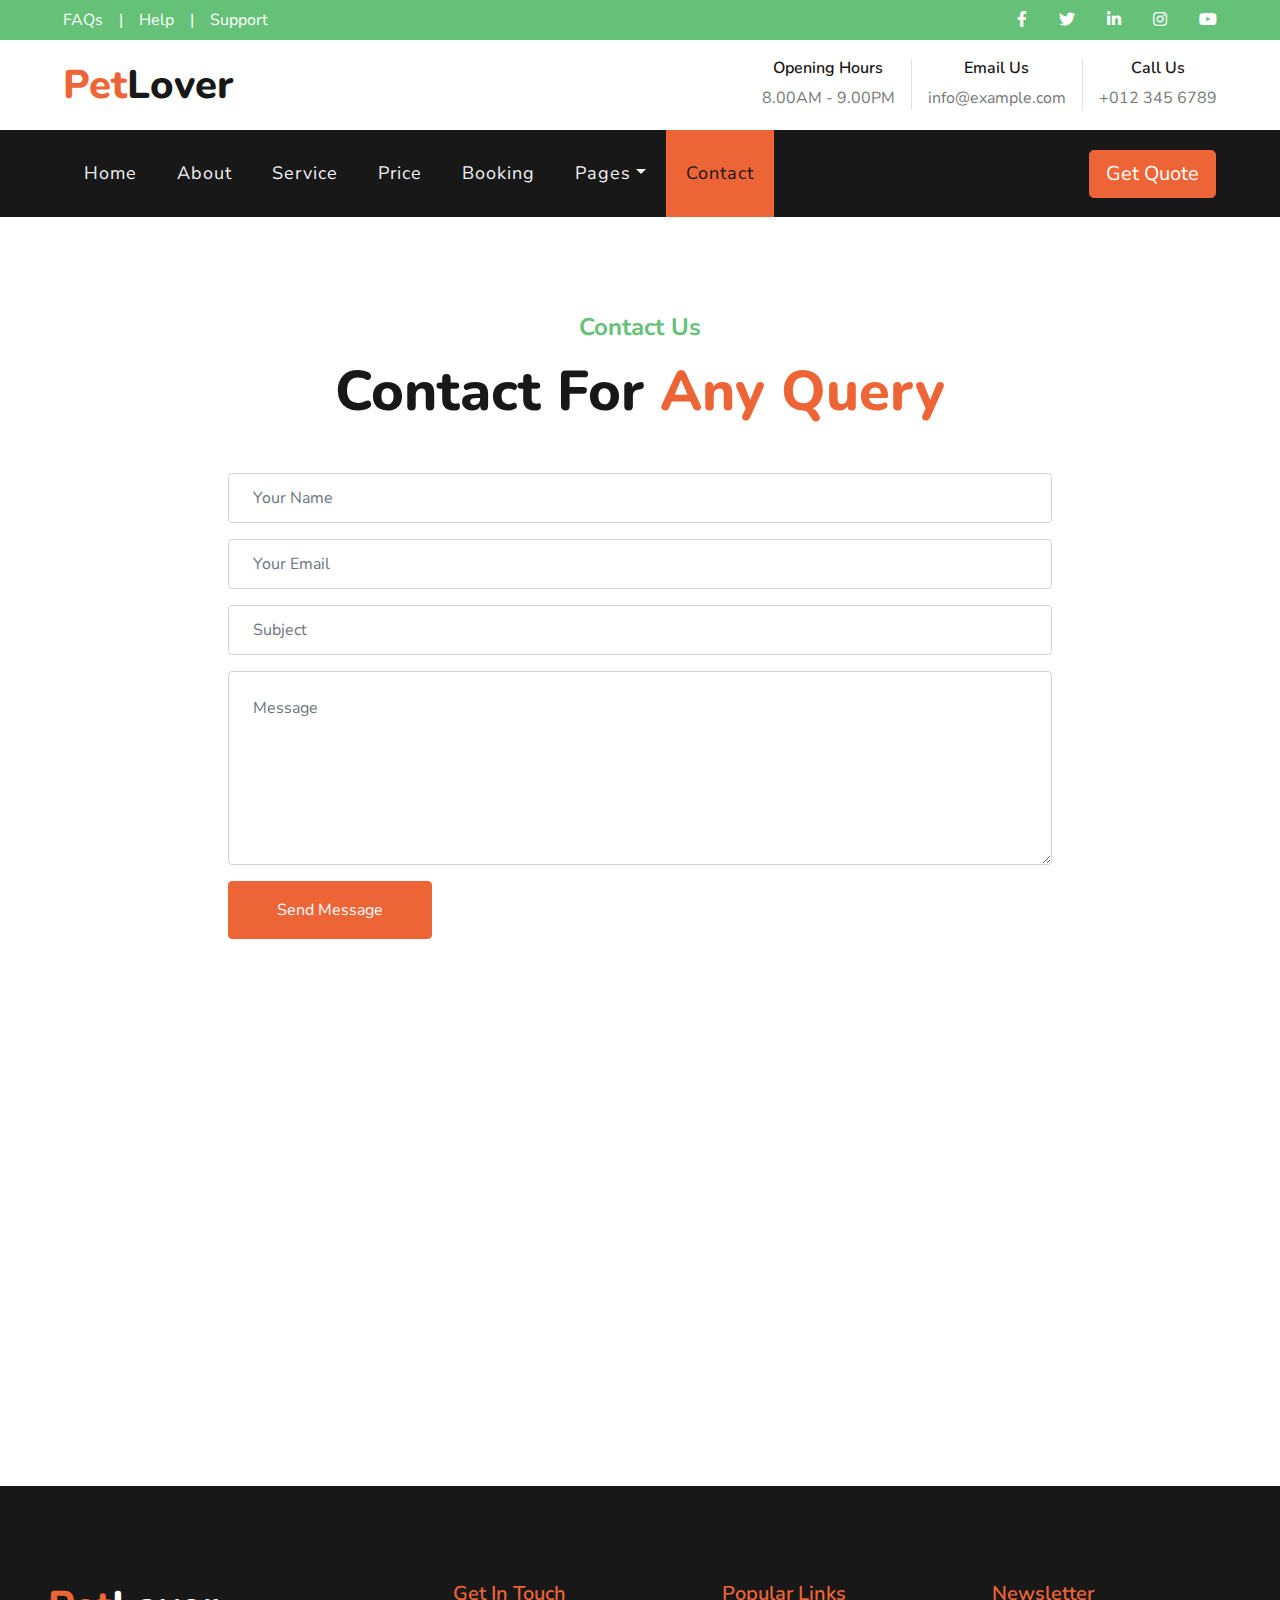
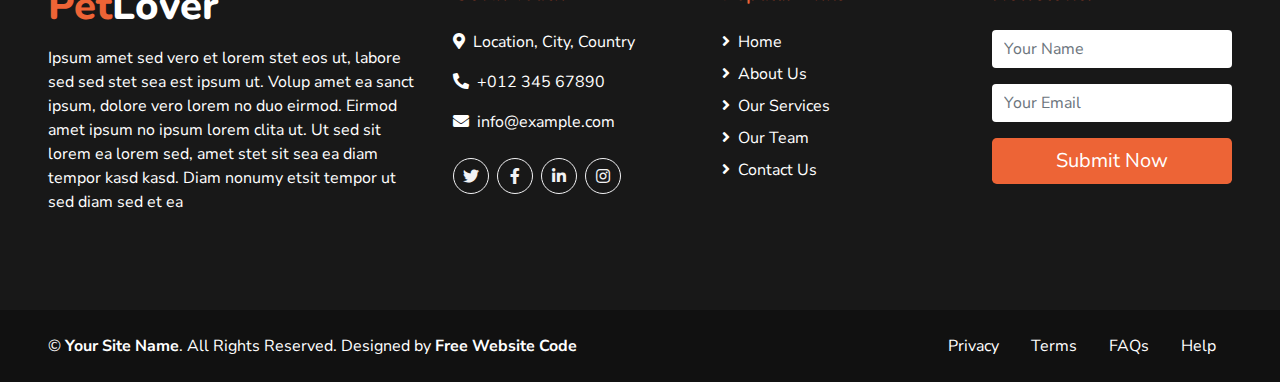
<file: contact.html>
<!DOCTYPE html>
<html lang="en">

<head>
    <meta charset="utf-8">
    <title>PetLover - Pet Care Website Template</title>
    <meta content="width=device-width, initial-scale=1.0" name="viewport">
    <meta content="Free HTML Templates" name="keywords">
    <meta content="Free HTML Templates" name="description">

    <!-- Favicon -->
    <link href="img/favicon.ico" rel="icon">

    <!-- Google Web Fonts -->
    <link href="https://fonts.googleapis.com/css2?family=Nunito+Sans&family=Nunito:wght@600;700;800&display=swap" rel="stylesheet"> 

    <!-- Font Awesome -->
    <link href="https://cdnjs.cloudflare.com/ajax/libs/font-awesome/5.10.0/css/all.min.css" rel="stylesheet">

    <!-- Flaticon Font -->
    <link href="lib/flaticon/font/flaticon.css" rel="stylesheet">

    <!-- Libraries Stylesheet -->
    <link href="lib/owlcarousel/assets/owl.carousel.min.css" rel="stylesheet">
    <link href="lib/tempusdominus/css/tempusdominus-bootstrap-4.min.css" rel="stylesheet" />

    <!-- Customized Bootstrap Stylesheet -->
    <link href="css/style.css" rel="stylesheet">
</head>

<body>
    <!-- Topbar Start -->
    <div class="container-fluid">
        <div class="row bg-secondary py-2 px-lg-5">
            <div class="col-lg-6 text-center text-lg-left mb-2 mb-lg-0">
                <div class="d-inline-flex align-items-center">
                    <a class="text-white pr-3" href="">FAQs</a>
                    <span class="text-white">|</span>
                    <a class="text-white px-3" href="">Help</a>
                    <span class="text-white">|</span>
                    <a class="text-white pl-3" href="">Support</a>
                </div>
            </div>
            <div class="col-lg-6 text-center text-lg-right">
                <div class="d-inline-flex align-items-center">
                    <a class="text-white px-3" href="">
                        <i class="fab fa-facebook-f"></i>
                    </a>
                    <a class="text-white px-3" href="">
                        <i class="fab fa-twitter"></i>
                    </a>
                    <a class="text-white px-3" href="">
                        <i class="fab fa-linkedin-in"></i>
                    </a>
                    <a class="text-white px-3" href="">
                        <i class="fab fa-instagram"></i>
                    </a>
                    <a class="text-white pl-3" href="">
                        <i class="fab fa-youtube"></i>
                    </a>
                </div>
            </div>
        </div>
        <div class="row py-3 px-lg-5">
            <div class="col-lg-4">
                <a href="" class="navbar-brand d-none d-lg-block">
                    <h1 class="m-0 display-5 text-capitalize"><span class="text-primary">Pet</span>Lover</h1>
                </a>
            </div>
            <div class="col-lg-8 text-center text-lg-right">
                <div class="d-inline-flex align-items-center">
                    <div class="d-inline-flex flex-column text-center pr-3 border-right">
                        <h6>Opening Hours</h6>
                        <p class="m-0">8.00AM - 9.00PM</p>
                    </div>
                    <div class="d-inline-flex flex-column text-center px-3 border-right">
                        <h6>Email Us</h6>
                        <p class="m-0">info@example.com</p>
                    </div>
                    <div class="d-inline-flex flex-column text-center pl-3">
                        <h6>Call Us</h6>
                        <p class="m-0">+012 345 6789</p>
                    </div>
                </div>
            </div>
        </div>
    </div>
    <!-- Topbar End -->


    <!-- Navbar Start -->
    <div class="container-fluid p-0">
        <nav class="navbar navbar-expand-lg bg-dark navbar-dark py-3 py-lg-0 px-lg-5">
            <a href="" class="navbar-brand d-block d-lg-none">
                <h1 class="m-0 display-5 text-capitalize font-italic text-white"><span class="text-primary">Safety</span>First</h1>
            </a>
            <button type="button" class="navbar-toggler" data-toggle="collapse" data-target="#navbarCollapse">
                <span class="navbar-toggler-icon"></span>
            </button>
            <div class="collapse navbar-collapse justify-content-between px-3" id="navbarCollapse">
                <div class="navbar-nav mr-auto py-0">
                    <a href="index.html" class="nav-item nav-link">Home</a>
                    <a href="about.html" class="nav-item nav-link">About</a>
                    <a href="service.html" class="nav-item nav-link">Service</a>
                    <a href="price.html" class="nav-item nav-link">Price</a>
                    <a href="booking.html" class="nav-item nav-link">Booking</a>
                    <div class="nav-item dropdown">
                        <a href="#" class="nav-link dropdown-toggle" data-toggle="dropdown">Pages</a>
                        <div class="dropdown-menu rounded-0 m-0">
                            <a href="blog.html" class="dropdown-item">Blog Grid</a>
                            <a href="single.html" class="dropdown-item">Blog Detail</a>
                        </div>
                    </div>
                    <a href="contact.html" class="nav-item nav-link active">Contact</a>
                </div>
                <a href="" class="btn btn-lg btn-primary px-3 d-none d-lg-block">Get Quote</a>
            </div>
        </nav>
    </div>
    <!-- Navbar End -->


    <!-- Contact Start -->
    <div class="container-fluid pt-5">
        <div class="d-flex flex-column text-center mb-5 pt-5">
            <h4 class="text-secondary mb-3">Contact Us</h4>
            <h1 class="display-4 m-0">Contact For <span class="text-primary">Any Query</span></h1>
        </div>
        <div class="row justify-content-center">
            <div class="col-12 col-sm-8 mb-5">
                <div class="contact-form">
                    <div id="success"></div>
                    <form name="sentMessage" id="contactForm" novalidate="novalidate">
                        <div class="control-group">
                            <input type="text" class="form-control p-4" id="name" placeholder="Your Name" required="required" data-validation-required-message="Please enter your name" />
                            <p class="help-block text-danger"></p>
                        </div>
                        <div class="control-group">
                            <input type="email" class="form-control p-4" id="email" placeholder="Your Email" required="required" data-validation-required-message="Please enter your email" />
                            <p class="help-block text-danger"></p>
                        </div>
                        <div class="control-group">
                            <input type="text" class="form-control p-4" id="subject" placeholder="Subject" required="required" data-validation-required-message="Please enter a subject" />
                            <p class="help-block text-danger"></p>
                        </div>
                        <div class="control-group">
                            <textarea class="form-control p-4" rows="6" id="message" placeholder="Message" required="required" data-validation-required-message="Please enter your message"></textarea>
                            <p class="help-block text-danger"></p>
                        </div>
                        <div>
                            <button class="btn btn-primary py-3 px-5" type="submit" id="sendMessageButton">Send Message</button>
                        </div>
                    </form>
                </div>
            </div>
            <div class="col-12 mb-n2 p-0">
                <iframe style="width: 100%; height: 500px;" src="https://www.google.com/maps/embed?pb=!1m18!1m12!1m3!1d3001156.4288297426!2d-78.01371936852176!3d42.72876761954724!2m3!1f0!2f0!3f0!3m2!1i1024!2i768!4f13.1!3m3!1m2!1s0x4ccc4bf0f123a5a9%3A0xddcfc6c1de189567!2sNew%20York%2C%20USA!5e0!3m2!1sen!2sbd!4v1603794290143!5m2!1sen!2sbd" frameborder="0" style="border:0;" allowfullscreen="" aria-hidden="false" tabindex="0"></iframe>
            </div>
        </div>
    </div>
    <!-- Contact End -->


    <!-- Footer Start -->
    <div class="container-fluid bg-dark text-white py-5 px-sm-3 px-md-5">
        <div class="row pt-5">
            <div class="col-lg-4 col-md-12 mb-5">
                <h1 class="mb-3 display-5 text-capitalize text-white"><span class="text-primary">Pet</span>Lover</h1>
                <p class="m-0">Ipsum amet sed vero et lorem stet eos ut, labore sed sed stet sea est ipsum ut. Volup amet ea sanct ipsum, dolore vero lorem no duo eirmod. Eirmod amet ipsum no ipsum lorem clita ut. Ut sed sit lorem ea lorem sed, amet stet sit sea ea diam tempor kasd kasd. Diam nonumy etsit tempor ut sed diam sed et ea</p>
            </div>
            <div class="col-lg-8 col-md-12">
                <div class="row">
                    <div class="col-md-4 mb-5">
                        <h5 class="text-primary mb-4">Get In Touch</h5>
                        <p><i class="fa fa-map-marker-alt mr-2"></i>Location, City, Country</p>
                        <p><i class="fa fa-phone-alt mr-2"></i>+012 345 67890</p>
                        <p><i class="fa fa-envelope mr-2"></i>info@example.com</p>
                        <div class="d-flex justify-content-start mt-4">
                            <a class="btn btn-outline-light rounded-circle text-center mr-2 px-0" style="width: 36px; height: 36px;" href="#"><i class="fab fa-twitter"></i></a>
                            <a class="btn btn-outline-light rounded-circle text-center mr-2 px-0" style="width: 36px; height: 36px;" href="#"><i class="fab fa-facebook-f"></i></a>
                            <a class="btn btn-outline-light rounded-circle text-center mr-2 px-0" style="width: 36px; height: 36px;" href="#"><i class="fab fa-linkedin-in"></i></a>
                            <a class="btn btn-outline-light rounded-circle text-center mr-2 px-0" style="width: 36px; height: 36px;" href="#"><i class="fab fa-instagram"></i></a>
                        </div>
                    </div>
                    <div class="col-md-4 mb-5">
                        <h5 class="text-primary mb-4">Popular Links</h5>
                        <div class="d-flex flex-column justify-content-start">
                            <a class="text-white mb-2" href="#"><i class="fa fa-angle-right mr-2"></i>Home</a>
                            <a class="text-white mb-2" href="#"><i class="fa fa-angle-right mr-2"></i>About Us</a>
                            <a class="text-white mb-2" href="#"><i class="fa fa-angle-right mr-2"></i>Our Services</a>
                            <a class="text-white mb-2" href="#"><i class="fa fa-angle-right mr-2"></i>Our Team</a>
                            <a class="text-white" href="#"><i class="fa fa-angle-right mr-2"></i>Contact Us</a>
                        </div>
                    </div>
                    <div class="col-md-4 mb-5">
                        <h5 class="text-primary mb-4">Newsletter</h5>
                        <form action="">
                            <div class="form-group">
                                <input type="text" class="form-control border-0" placeholder="Your Name" required="required" />
                            </div>
                            <div class="form-group">
                                <input type="email" class="form-control border-0" placeholder="Your Email" required="required" />
                            </div>
                            <div>
                                <button class="btn btn-lg btn-primary btn-block border-0" type="submit">Submit Now</button>
                            </div>
                        </form>
                    </div>
                </div>
            </div>
        </div>
    </div>
    <div class="container-fluid text-white py-4 px-sm-3 px-md-5" style="background: #111111;">
        <div class="row">
            <div class="col-md-6 text-center text-md-left mb-3 mb-md-0">
                <p class="m-0 text-white">
                    &copy; <a class="text-white font-weight-bold" href="https://freewebsitecode.com">Your Site Name</a>. All Rights Reserved. Designed by
                    <a class="text-white font-weight-bold" href="https://freewebsitecode.com">Free Website Code</a>
                </p>
            </div>
            <div class="col-md-6 text-center text-md-right">
                <ul class="nav d-inline-flex">
                    <li class="nav-item">
                        <a class="nav-link text-white py-0" href="#">Privacy</a>
                    </li>
                    <li class="nav-item">
                        <a class="nav-link text-white py-0" href="#">Terms</a>
                    </li>
                    <li class="nav-item">
                        <a class="nav-link text-white py-0" href="#">FAQs</a>
                    </li>
                    <li class="nav-item">
                        <a class="nav-link text-white py-0" href="#">Help</a>
                    </li>
                </ul>
            </div>
        </div>
    </div>
    <!-- Footer End -->


    <!-- Back to Top -->
    <a href="#" class="btn btn-lg btn-primary back-to-top"><i class="fa fa-angle-double-up"></i></a>


    <!-- JavaScript Libraries -->
    <script src="https://code.jquery.com/jquery-3.4.1.min.js"></script>
    <script src="https://stackpath.bootstrapcdn.com/bootstrap/4.4.1/js/bootstrap.bundle.min.js"></script>
    <script src="lib/easing/easing.min.js"></script>
    <script src="lib/owlcarousel/owl.carousel.min.js"></script>
    <script src="lib/tempusdominus/js/moment.min.js"></script>
    <script src="lib/tempusdominus/js/moment-timezone.min.js"></script>
    <script src="lib/tempusdominus/js/tempusdominus-bootstrap-4.min.js"></script>

    <!-- Contact Javascript File -->
    <script src="mail/jqBootstrapValidation.min.js"></script>
    <script src="mail/contact.js"></script>

    <!-- Template Javascript -->
    <script src="js/main.js"></script>
</body>

</html>
</file>
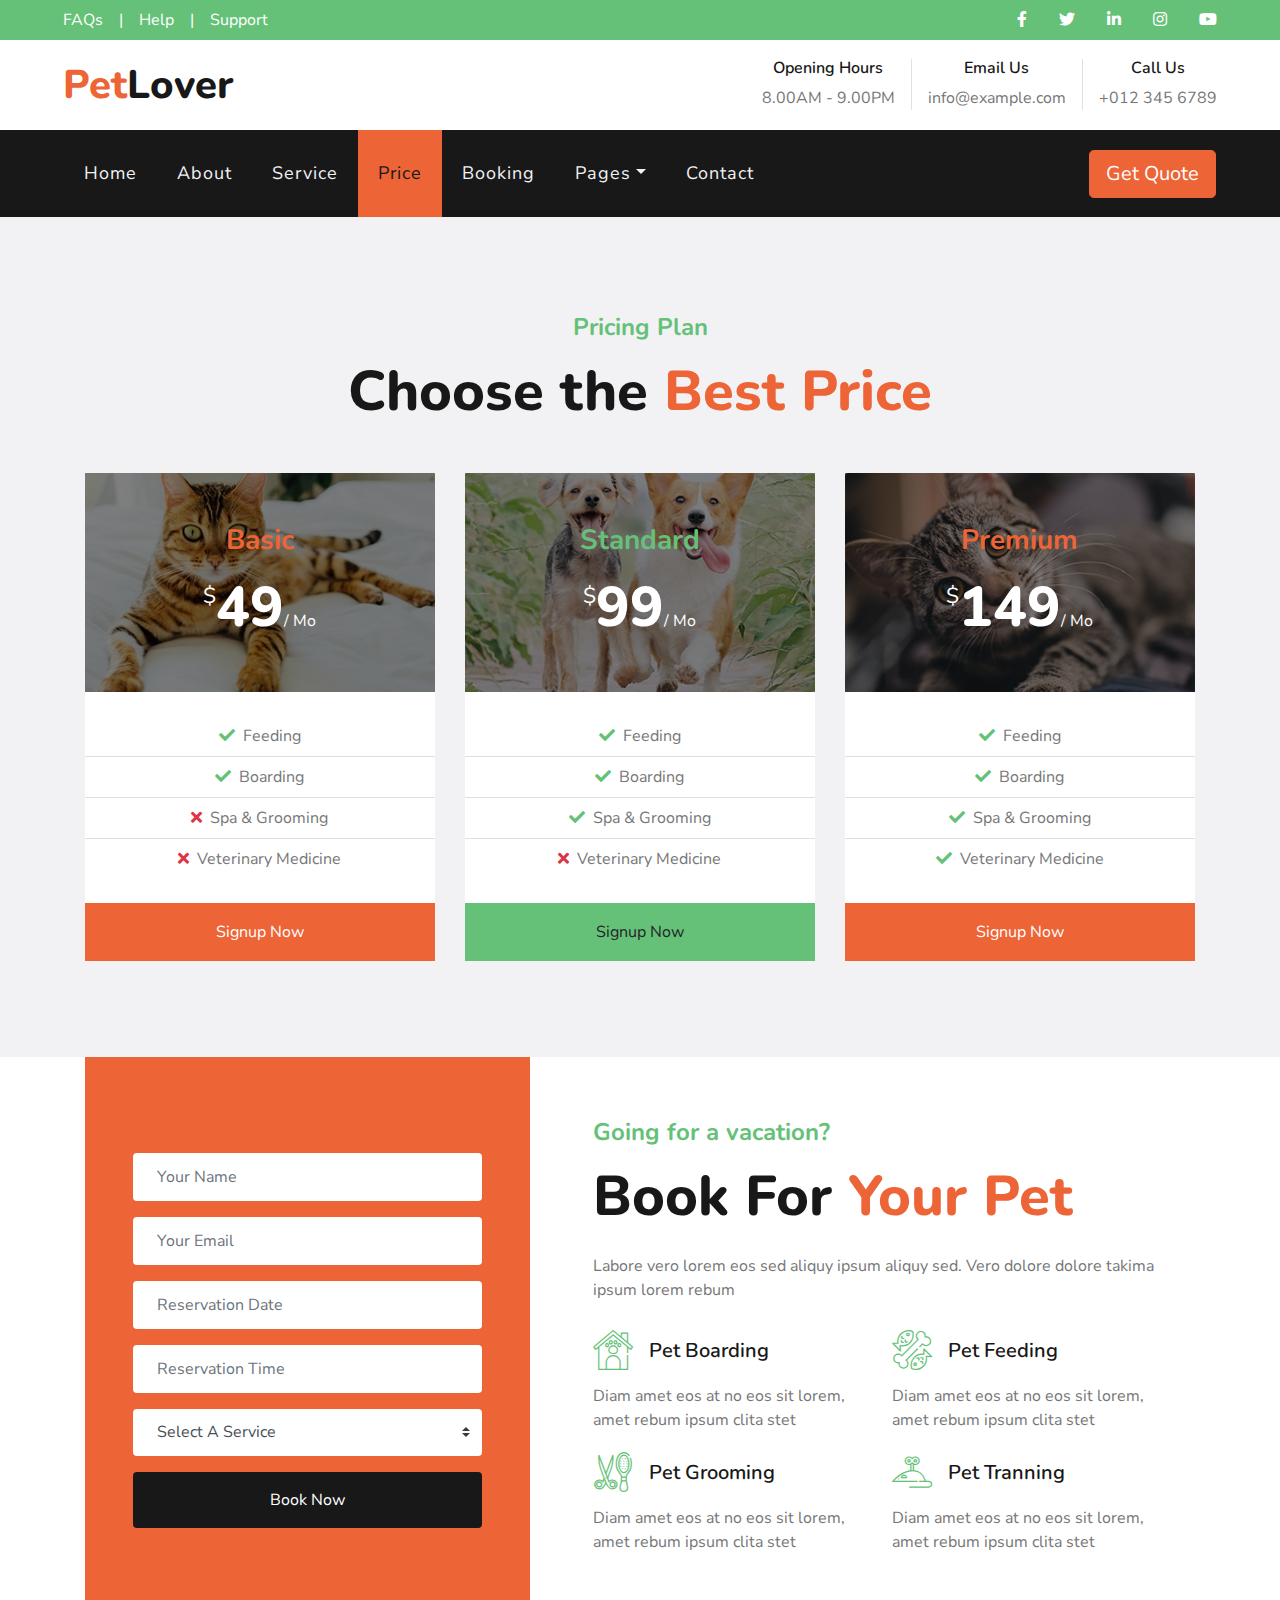
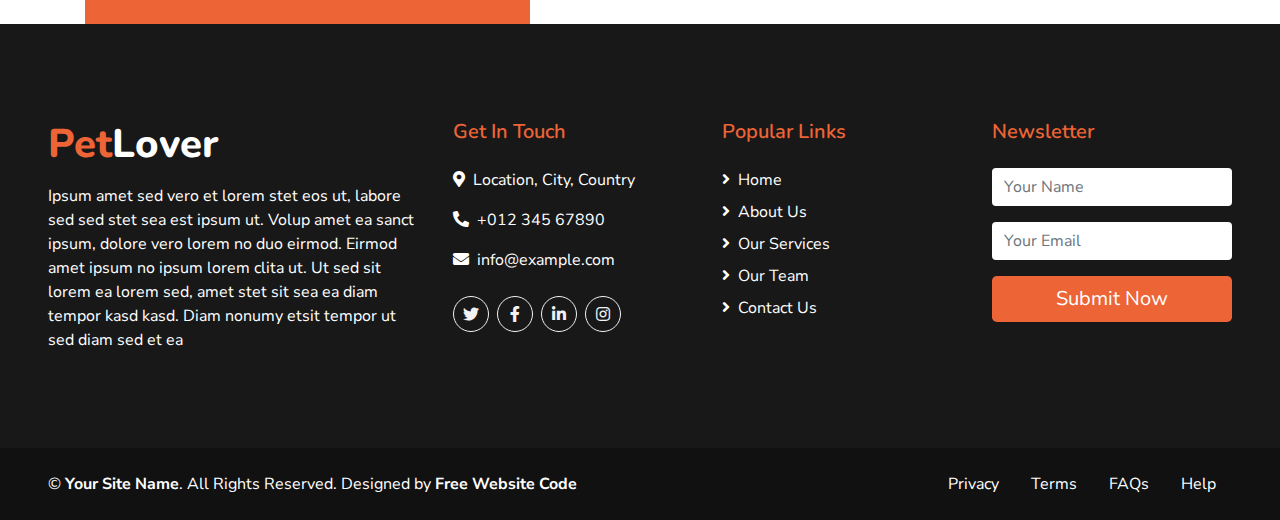
<file: price.html>
<!DOCTYPE html>
<html lang="en">

<head>
    <meta charset="utf-8">
    <title>PetLover - Pet Care Website Template</title>
    <meta content="width=device-width, initial-scale=1.0" name="viewport">
    <meta content="Free HTML Templates" name="keywords">
    <meta content="Free HTML Templates" name="description">

    <!-- Favicon -->
    <link href="img/favicon.ico" rel="icon">

    <!-- Google Web Fonts -->
    <link href="https://fonts.googleapis.com/css2?family=Nunito+Sans&family=Nunito:wght@600;700;800&display=swap" rel="stylesheet"> 

    <!-- Font Awesome -->
    <link href="https://cdnjs.cloudflare.com/ajax/libs/font-awesome/5.10.0/css/all.min.css" rel="stylesheet">

    <!-- Flaticon Font -->
    <link href="lib/flaticon/font/flaticon.css" rel="stylesheet">

    <!-- Libraries Stylesheet -->
    <link href="lib/owlcarousel/assets/owl.carousel.min.css" rel="stylesheet">
    <link href="lib/tempusdominus/css/tempusdominus-bootstrap-4.min.css" rel="stylesheet" />

    <!-- Customized Bootstrap Stylesheet -->
    <link href="css/style.css" rel="stylesheet">
</head>

<body>
    <!-- Topbar Start -->
    <div class="container-fluid">
        <div class="row bg-secondary py-2 px-lg-5">
            <div class="col-lg-6 text-center text-lg-left mb-2 mb-lg-0">
                <div class="d-inline-flex align-items-center">
                    <a class="text-white pr-3" href="">FAQs</a>
                    <span class="text-white">|</span>
                    <a class="text-white px-3" href="">Help</a>
                    <span class="text-white">|</span>
                    <a class="text-white pl-3" href="">Support</a>
                </div>
            </div>
            <div class="col-lg-6 text-center text-lg-right">
                <div class="d-inline-flex align-items-center">
                    <a class="text-white px-3" href="">
                        <i class="fab fa-facebook-f"></i>
                    </a>
                    <a class="text-white px-3" href="">
                        <i class="fab fa-twitter"></i>
                    </a>
                    <a class="text-white px-3" href="">
                        <i class="fab fa-linkedin-in"></i>
                    </a>
                    <a class="text-white px-3" href="">
                        <i class="fab fa-instagram"></i>
                    </a>
                    <a class="text-white pl-3" href="">
                        <i class="fab fa-youtube"></i>
                    </a>
                </div>
            </div>
        </div>
        <div class="row py-3 px-lg-5">
            <div class="col-lg-4">
                <a href="" class="navbar-brand d-none d-lg-block">
                    <h1 class="m-0 display-5 text-capitalize"><span class="text-primary">Pet</span>Lover</h1>
                </a>
            </div>
            <div class="col-lg-8 text-center text-lg-right">
                <div class="d-inline-flex align-items-center">
                    <div class="d-inline-flex flex-column text-center pr-3 border-right">
                        <h6>Opening Hours</h6>
                        <p class="m-0">8.00AM - 9.00PM</p>
                    </div>
                    <div class="d-inline-flex flex-column text-center px-3 border-right">
                        <h6>Email Us</h6>
                        <p class="m-0">info@example.com</p>
                    </div>
                    <div class="d-inline-flex flex-column text-center pl-3">
                        <h6>Call Us</h6>
                        <p class="m-0">+012 345 6789</p>
                    </div>
                </div>
            </div>
        </div>
    </div>
    <!-- Topbar End -->


    <!-- Navbar Start -->
    <div class="container-fluid p-0">
        <nav class="navbar navbar-expand-lg bg-dark navbar-dark py-3 py-lg-0 px-lg-5">
            <a href="" class="navbar-brand d-block d-lg-none">
                <h1 class="m-0 display-5 text-capitalize font-italic text-white"><span class="text-primary">Safety</span>First</h1>
            </a>
            <button type="button" class="navbar-toggler" data-toggle="collapse" data-target="#navbarCollapse">
                <span class="navbar-toggler-icon"></span>
            </button>
            <div class="collapse navbar-collapse justify-content-between px-3" id="navbarCollapse">
                <div class="navbar-nav mr-auto py-0">
                    <a href="index.html" class="nav-item nav-link">Home</a>
                    <a href="about.html" class="nav-item nav-link">About</a>
                    <a href="service.html" class="nav-item nav-link">Service</a>
                    <a href="price.html" class="nav-item nav-link active">Price</a>
                    <a href="booking.html" class="nav-item nav-link">Booking</a>
                    <div class="nav-item dropdown">
                        <a href="#" class="nav-link dropdown-toggle" data-toggle="dropdown">Pages</a>
                        <div class="dropdown-menu rounded-0 m-0">
                            <a href="blog.html" class="dropdown-item">Blog Grid</a>
                            <a href="single.html" class="dropdown-item">Blog Detail</a>
                        </div>
                    </div>
                    <a href="contact.html" class="nav-item nav-link">Contact</a>
                </div>
                <a href="" class="btn btn-lg btn-primary px-3 d-none d-lg-block">Get Quote</a>
            </div>
        </nav>
    </div>
    <!-- Navbar End -->


    <!-- Pricing Plan Start -->
    <div class="container-fluid bg-light pt-5 pb-4">
        <div class="container py-5">
            <div class="d-flex flex-column text-center mb-5">
                <h4 class="text-secondary mb-3">Pricing Plan</h4>
                <h1 class="display-4 m-0">Choose the <span class="text-primary">Best Price</span></h1>
            </div>
            <div class="row">
                <div class="col-lg-4 mb-4">
                    <div class="card border-0">
                        <div class="card-header position-relative border-0 p-0 mb-4">
                            <img class="card-img-top" src="img/price-1.jpg" alt="">
                            <div class="position-absolute d-flex flex-column align-items-center justify-content-center w-100 h-100" style="top: 0; left: 0; z-index: 1; background: rgba(0, 0, 0, .5);">
                                <h3 class="text-primary mb-3">Basic</h3>
                                <h1 class="display-4 text-white mb-0">
                                    <small class="align-top" style="font-size: 22px; line-height: 45px;">$</small>49<small class="align-bottom" style="font-size: 16px; line-height: 40px;">/ Mo</small>
                                </h1>
                            </div>
                        </div>
                        <div class="card-body text-center p-0">
                            <ul class="list-group list-group-flush mb-4">
                                <li class="list-group-item p-2"><i class="fa fa-check text-secondary mr-2"></i>Feeding</li>
                                <li class="list-group-item p-2"><i class="fa fa-check text-secondary mr-2"></i>Boarding</li>
                                <li class="list-group-item p-2"><i class="fa fa-times text-danger mr-2"></i>Spa & Grooming</li>
                                <li class="list-group-item p-2"><i class="fa fa-times text-danger mr-2"></i>Veterinary Medicine</li>
                            </ul>
                        </div>
                        <div class="card-footer border-0 p-0">
                            <a href="" class="btn btn-primary btn-block p-3" style="border-radius: 0;">Signup Now</a>
                        </div>
                    </div>
                </div>
                <div class="col-lg-4 mb-4">
                    <div class="card border-0">
                        <div class="card-header position-relative border-0 p-0 mb-4">
                            <img class="card-img-top" src="img/price-2.jpg" alt="">
                            <div class="position-absolute d-flex flex-column align-items-center justify-content-center w-100 h-100" style="top: 0; left: 0; z-index: 1; background: rgba(0, 0, 0, .5);">
                                <h3 class="text-secondary mb-3">Standard</h3>
                                <h1 class="display-4 text-white mb-0">
                                    <small class="align-top" style="font-size: 22px; line-height: 45px;">$</small>99<small class="align-bottom" style="font-size: 16px; line-height: 40px;">/ Mo</small>
                                </h1>
                            </div>
                        </div>
                        <div class="card-body text-center p-0">
                            <ul class="list-group list-group-flush mb-4">
                                <li class="list-group-item p-2"><i class="fa fa-check text-secondary mr-2"></i>Feeding</li>
                                <li class="list-group-item p-2"><i class="fa fa-check text-secondary mr-2"></i>Boarding</li>
                                <li class="list-group-item p-2"><i class="fa fa-check text-secondary mr-2"></i>Spa & Grooming</li>
                                <li class="list-group-item p-2"><i class="fa fa-times text-danger mr-2"></i>Veterinary Medicine</li>
                            </ul>
                        </div>
                        <div class="card-footer border-0 p-0">
                            <a href="" class="btn btn-secondary btn-block p-3" style="border-radius: 0;">Signup Now</a>
                        </div>
                    </div>
                </div>
                <div class="col-lg-4 mb-4">
                    <div class="card border-0">
                        <div class="card-header position-relative border-0 p-0 mb-4">
                            <img class="card-img-top" src="img/price-3.jpg" alt="">
                            <div class="position-absolute d-flex flex-column align-items-center justify-content-center w-100 h-100" style="top: 0; left: 0; z-index: 1; background: rgba(0, 0, 0, .5);">
                                <h3 class="text-primary mb-3">Premium</h3>
                                <h1 class="display-4 text-white mb-0">
                                    <small class="align-top" style="font-size: 22px; line-height: 45px;">$</small>149<small class="align-bottom" style="font-size: 16px; line-height: 40px;">/ Mo</small>
                                </h1>
                            </div>
                        </div>
                        <div class="card-body text-center p-0">
                            <ul class="list-group list-group-flush mb-4">
                                <li class="list-group-item p-2"><i class="fa fa-check text-secondary mr-2"></i>Feeding</li>
                                <li class="list-group-item p-2"><i class="fa fa-check text-secondary mr-2"></i>Boarding</li>
                                <li class="list-group-item p-2"><i class="fa fa-check text-secondary mr-2"></i>Spa & Grooming</li>
                                <li class="list-group-item p-2"><i class="fa fa-check text-secondary mr-2"></i>Veterinary Medicine</li>
                            </ul>
                        </div>
                        <div class="card-footer border-0 p-0">
                            <a href="" class="btn btn-primary btn-block p-3" style="border-radius: 0;">Signup Now</a>
                        </div>
                    </div>
                </div>
            </div>
        </div>
    </div>
    <!-- Pricing Plan End -->


    <!-- Booking Start -->
    <div class="container-fluid">
        <div class="container">
            <div class="row align-items-center">
                <div class="col-lg-5">
                    <div class="bg-primary py-5 px-4 px-sm-5">
                        <form class="py-5">
                            <div class="form-group">
                                <input type="text" class="form-control border-0 p-4" placeholder="Your Name" required="required" />
                            </div>
                            <div class="form-group">
                                <input type="email" class="form-control border-0 p-4" placeholder="Your Email" required="required" />
                            </div>
                            <div class="form-group">
                                <div class="date" id="date" data-target-input="nearest">
                                    <input type="text" class="form-control border-0 p-4 datetimepicker-input" placeholder="Reservation Date" data-target="#date" data-toggle="datetimepicker"/>
                                </div>
                            </div>
                            <div class="form-group">
                                <div class="time" id="time" data-target-input="nearest">
                                    <input type="text" class="form-control border-0 p-4 datetimepicker-input" placeholder="Reservation Time" data-target="#time" data-toggle="datetimepicker"/>
                                </div>
                            </div>
                            <div class="form-group">
                                <select class="custom-select border-0 px-4" style="height: 47px;">
                                    <option selected>Select A Service</option>
                                    <option value="1">Service 1</option>
                                    <option value="2">Service 1</option>
                                    <option value="3">Service 1</option>
                                </select>
                            </div>
                            <div>
                                <button class="btn btn-dark btn-block border-0 py-3" type="submit">Book Now</button>
                            </div>
                        </form>
                    </div>
                </div>
                <div class="col-lg-7 py-5 py-lg-0 px-3 px-lg-5">
                    <h4 class="text-secondary mb-3">Going for a vacation?</h4>
                    <h1 class="display-4 mb-4">Book For <span class="text-primary">Your Pet</span></h1>
                    <p>Labore vero lorem eos sed aliquy ipsum aliquy sed. Vero dolore dolore takima ipsum lorem rebum</p>
                    <div class="row py-2">
                        <div class="col-sm-6">
                            <div class="d-flex flex-column">
                                <div class="d-flex align-items-center mb-2">
                                    <h1 class="flaticon-house font-weight-normal text-secondary m-0 mr-3"></h1>
                                    <h5 class="text-truncate m-0">Pet Boarding</h5>
                                </div>
                                <p>Diam amet eos at no eos sit lorem, amet rebum ipsum clita stet</p>
                            </div>
                        </div>
                        <div class="col-sm-6">
                            <div class="d-flex flex-column">
                                <div class="d-flex align-items-center mb-2">
                                    <h1 class="flaticon-food font-weight-normal text-secondary m-0 mr-3"></h1>
                                    <h5 class="text-truncate m-0">Pet Feeding</h5>
                                </div>
                                <p>Diam amet eos at no eos sit lorem, amet rebum ipsum clita stet</p>
                            </div>
                        </div>
                        <div class="col-sm-6">
                            <div class="d-flex flex-column">
                                <div class="d-flex align-items-center mb-2">
                                    <h1 class="flaticon-grooming font-weight-normal text-secondary m-0 mr-3"></h1>
                                    <h5 class="text-truncate m-0">Pet Grooming</h5>
                                </div>
                                <p class="m-0">Diam amet eos at no eos sit lorem, amet rebum ipsum clita stet</p>
                            </div>
                        </div>
                        <div class="col-sm-6">
                            <div class="d-flex flex-column">
                                <div class="d-flex align-items-center mb-2">
                                    <h1 class="flaticon-toy font-weight-normal text-secondary m-0 mr-3"></h1>
                                    <h5 class="text-truncate m-0">Pet Tranning</h5>
                                </div>
                                <p class="m-0">Diam amet eos at no eos sit lorem, amet rebum ipsum clita stet</p>
                            </div>
                        </div>
                    </div>
                </div>
            </div>
        </div>
    </div>
    <!-- Booking Start -->


    <!-- Footer Start -->
    <div class="container-fluid bg-dark text-white py-5 px-sm-3 px-md-5">
        <div class="row pt-5">
            <div class="col-lg-4 col-md-12 mb-5">
                <h1 class="mb-3 display-5 text-capitalize text-white"><span class="text-primary">Pet</span>Lover</h1>
                <p class="m-0">Ipsum amet sed vero et lorem stet eos ut, labore sed sed stet sea est ipsum ut. Volup amet ea sanct ipsum, dolore vero lorem no duo eirmod. Eirmod amet ipsum no ipsum lorem clita ut. Ut sed sit lorem ea lorem sed, amet stet sit sea ea diam tempor kasd kasd. Diam nonumy etsit tempor ut sed diam sed et ea</p>
            </div>
            <div class="col-lg-8 col-md-12">
                <div class="row">
                    <div class="col-md-4 mb-5">
                        <h5 class="text-primary mb-4">Get In Touch</h5>
                        <p><i class="fa fa-map-marker-alt mr-2"></i>Location, City, Country</p>
                        <p><i class="fa fa-phone-alt mr-2"></i>+012 345 67890</p>
                        <p><i class="fa fa-envelope mr-2"></i>info@example.com</p>
                        <div class="d-flex justify-content-start mt-4">
                            <a class="btn btn-outline-light rounded-circle text-center mr-2 px-0" style="width: 36px; height: 36px;" href="#"><i class="fab fa-twitter"></i></a>
                            <a class="btn btn-outline-light rounded-circle text-center mr-2 px-0" style="width: 36px; height: 36px;" href="#"><i class="fab fa-facebook-f"></i></a>
                            <a class="btn btn-outline-light rounded-circle text-center mr-2 px-0" style="width: 36px; height: 36px;" href="#"><i class="fab fa-linkedin-in"></i></a>
                            <a class="btn btn-outline-light rounded-circle text-center mr-2 px-0" style="width: 36px; height: 36px;" href="#"><i class="fab fa-instagram"></i></a>
                        </div>
                    </div>
                    <div class="col-md-4 mb-5">
                        <h5 class="text-primary mb-4">Popular Links</h5>
                        <div class="d-flex flex-column justify-content-start">
                            <a class="text-white mb-2" href="#"><i class="fa fa-angle-right mr-2"></i>Home</a>
                            <a class="text-white mb-2" href="#"><i class="fa fa-angle-right mr-2"></i>About Us</a>
                            <a class="text-white mb-2" href="#"><i class="fa fa-angle-right mr-2"></i>Our Services</a>
                            <a class="text-white mb-2" href="#"><i class="fa fa-angle-right mr-2"></i>Our Team</a>
                            <a class="text-white" href="#"><i class="fa fa-angle-right mr-2"></i>Contact Us</a>
                        </div>
                    </div>
                    <div class="col-md-4 mb-5">
                        <h5 class="text-primary mb-4">Newsletter</h5>
                        <form action="">
                            <div class="form-group">
                                <input type="text" class="form-control border-0" placeholder="Your Name" required="required" />
                            </div>
                            <div class="form-group">
                                <input type="email" class="form-control border-0" placeholder="Your Email" required="required" />
                            </div>
                            <div>
                                <button class="btn btn-lg btn-primary btn-block border-0" type="submit">Submit Now</button>
                            </div>
                        </form>
                    </div>
                </div>
            </div>
        </div>
    </div>
    <div class="container-fluid text-white py-4 px-sm-3 px-md-5" style="background: #111111;">
        <div class="row">
            <div class="col-md-6 text-center text-md-left mb-3 mb-md-0">
                <p class="m-0 text-white">
                    &copy; <a class="text-white font-weight-bold" href="https://freewebsitecode.com">Your Site Name</a>. All Rights Reserved. Designed by
                    <a class="text-white font-weight-bold" href="https://freewebsitecode.com">Free Website Code</a>
                </p>
            </div>
            <div class="col-md-6 text-center text-md-right">
                <ul class="nav d-inline-flex">
                    <li class="nav-item">
                        <a class="nav-link text-white py-0" href="#">Privacy</a>
                    </li>
                    <li class="nav-item">
                        <a class="nav-link text-white py-0" href="#">Terms</a>
                    </li>
                    <li class="nav-item">
                        <a class="nav-link text-white py-0" href="#">FAQs</a>
                    </li>
                    <li class="nav-item">
                        <a class="nav-link text-white py-0" href="#">Help</a>
                    </li>
                </ul>
            </div>
        </div>
    </div>
    <!-- Footer End -->


    <!-- Back to Top -->
    <a href="#" class="btn btn-lg btn-primary back-to-top"><i class="fa fa-angle-double-up"></i></a>


    <!-- JavaScript Libraries -->
    <script src="https://code.jquery.com/jquery-3.4.1.min.js"></script>
    <script src="https://stackpath.bootstrapcdn.com/bootstrap/4.4.1/js/bootstrap.bundle.min.js"></script>
    <script src="lib/easing/easing.min.js"></script>
    <script src="lib/owlcarousel/owl.carousel.min.js"></script>
    <script src="lib/tempusdominus/js/moment.min.js"></script>
    <script src="lib/tempusdominus/js/moment-timezone.min.js"></script>
    <script src="lib/tempusdominus/js/tempusdominus-bootstrap-4.min.js"></script>

    <!-- Contact Javascript File -->
    <script src="mail/jqBootstrapValidation.min.js"></script>
    <script src="mail/contact.js"></script>

    <!-- Template Javascript -->
    <script src="js/main.js"></script>
</body>

</html>
</file>
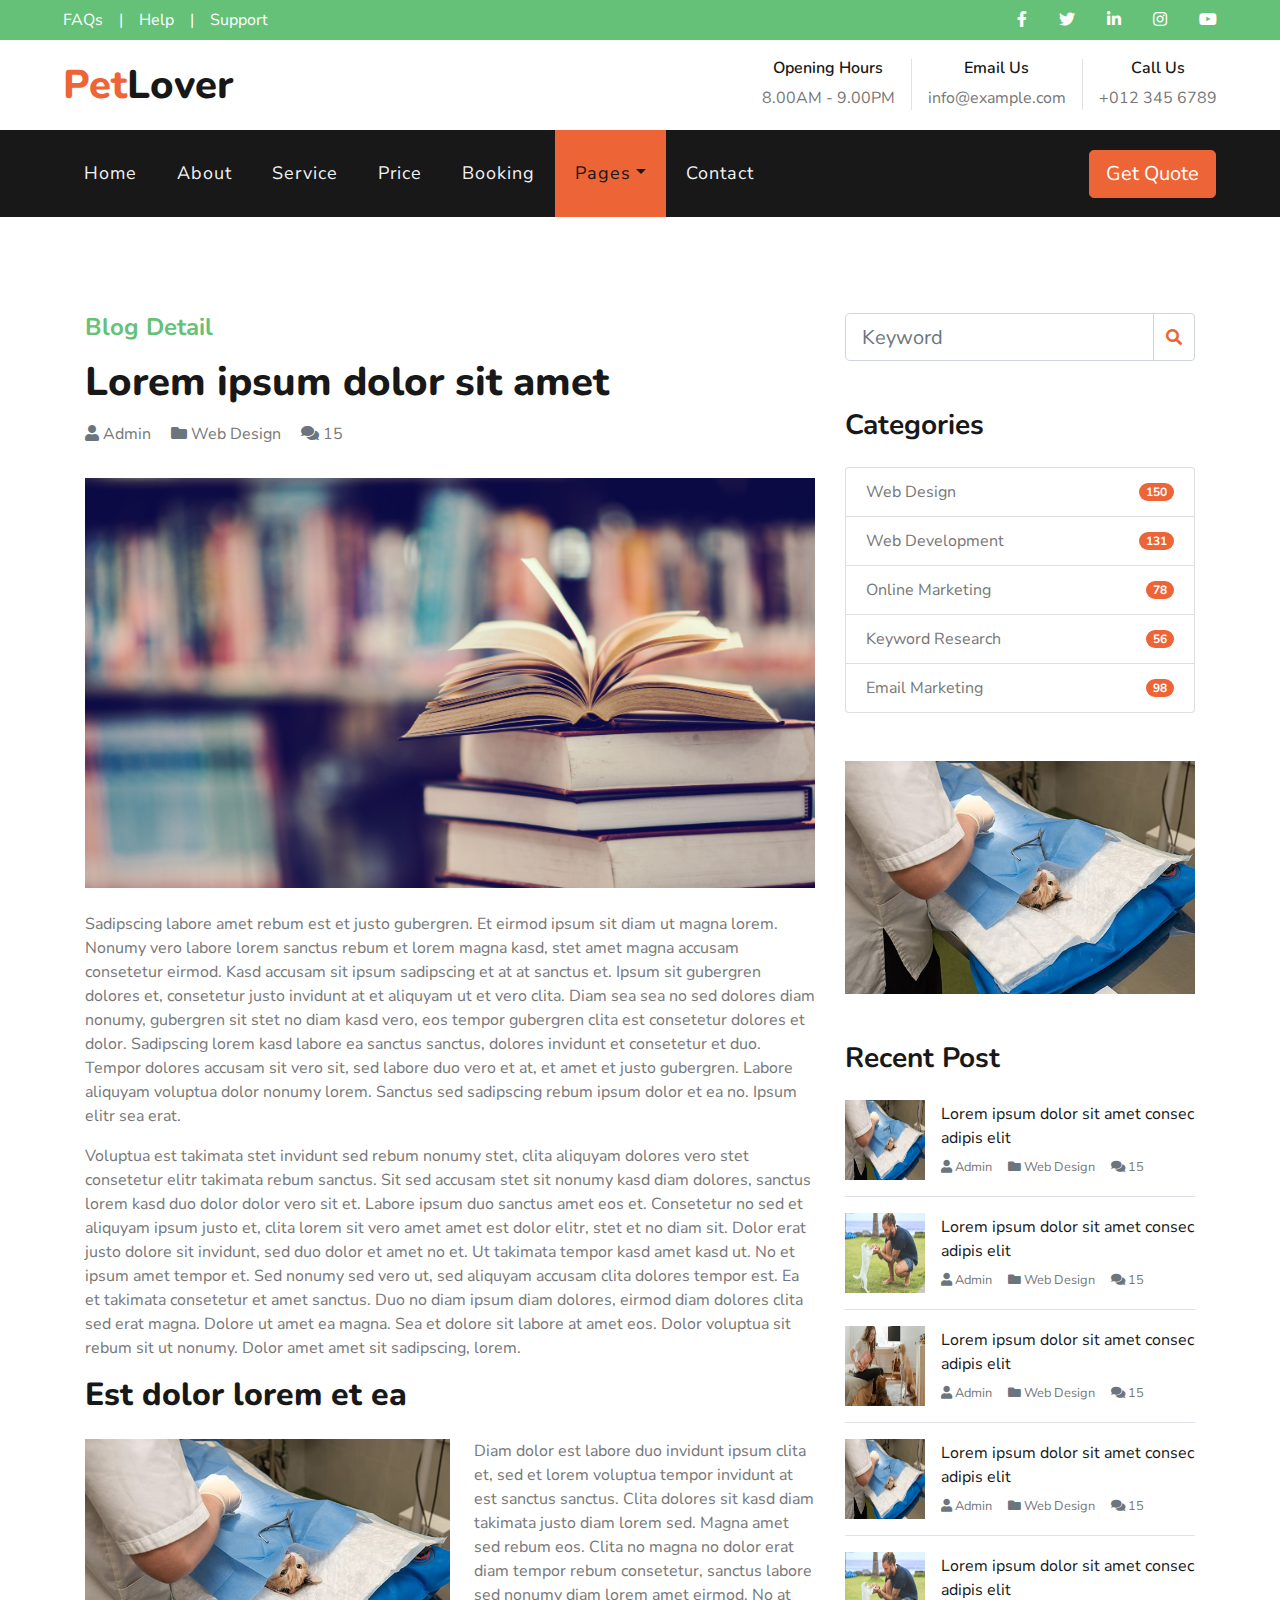
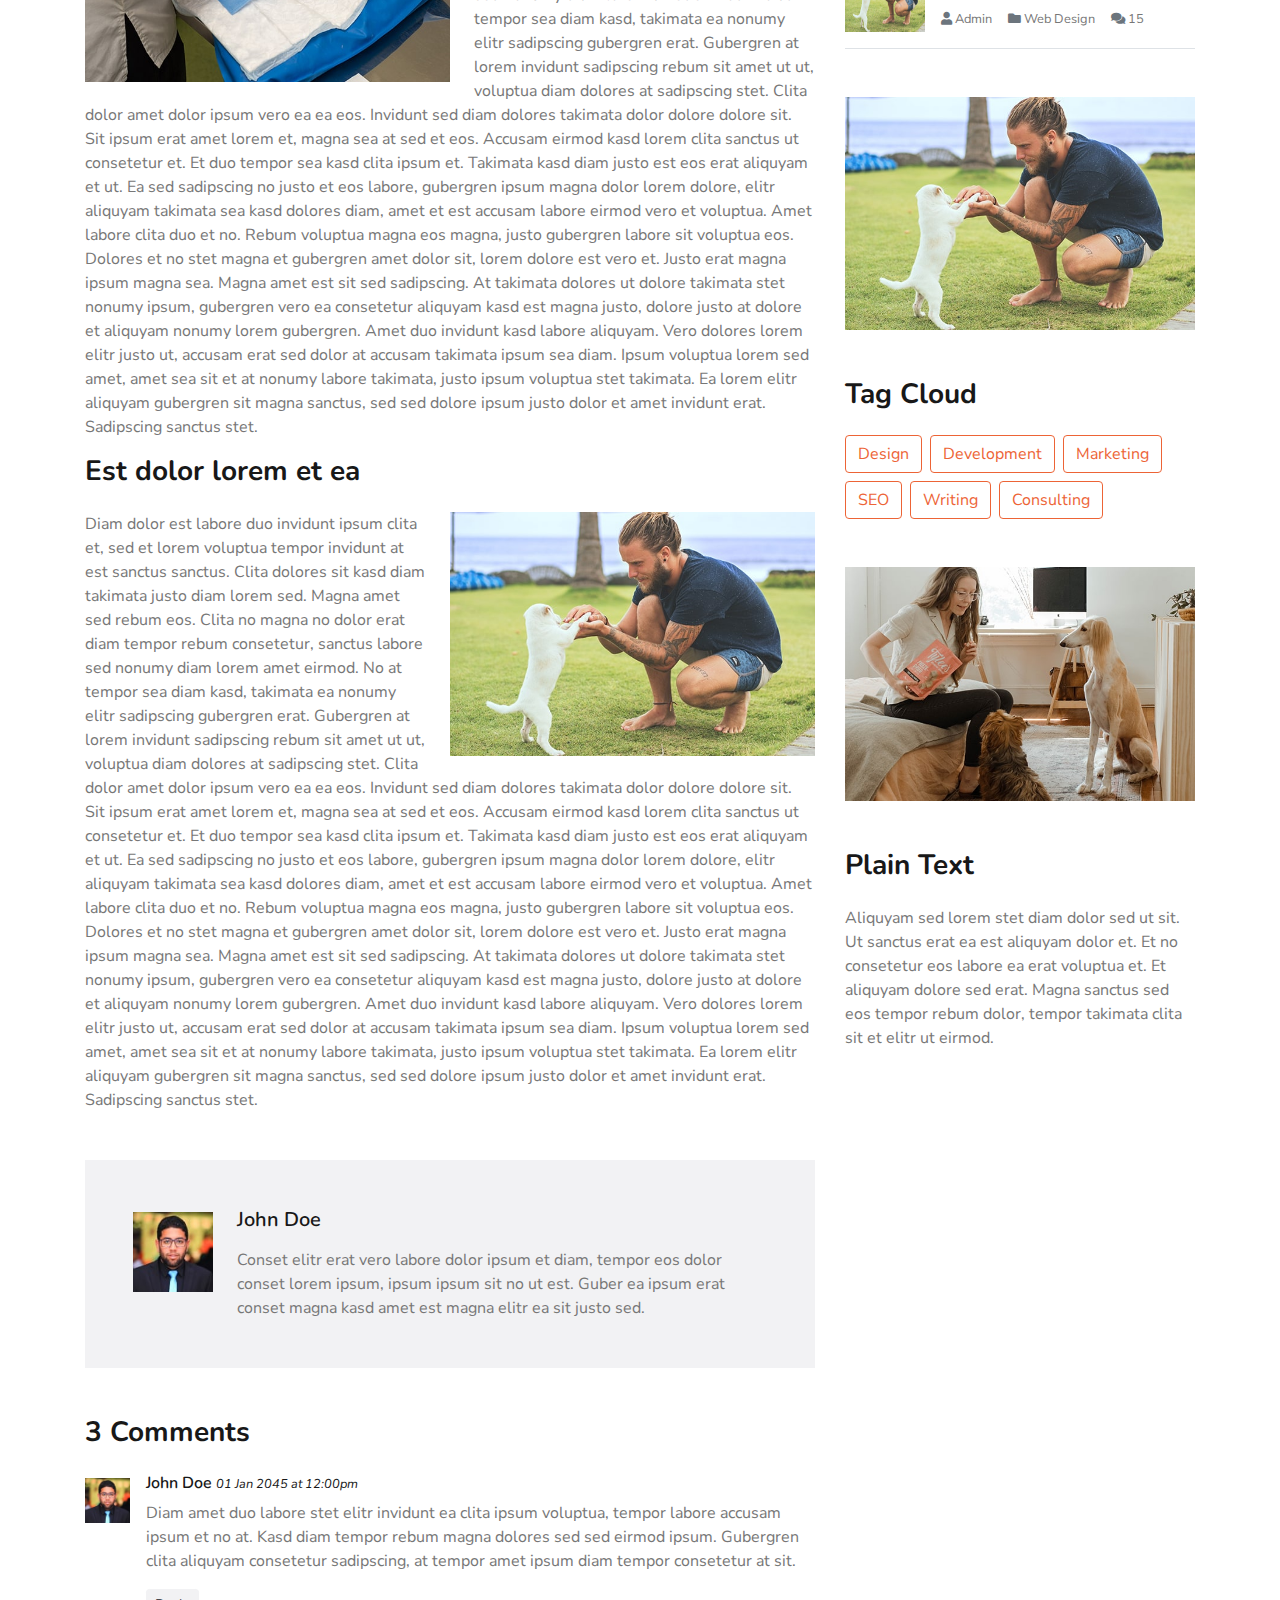
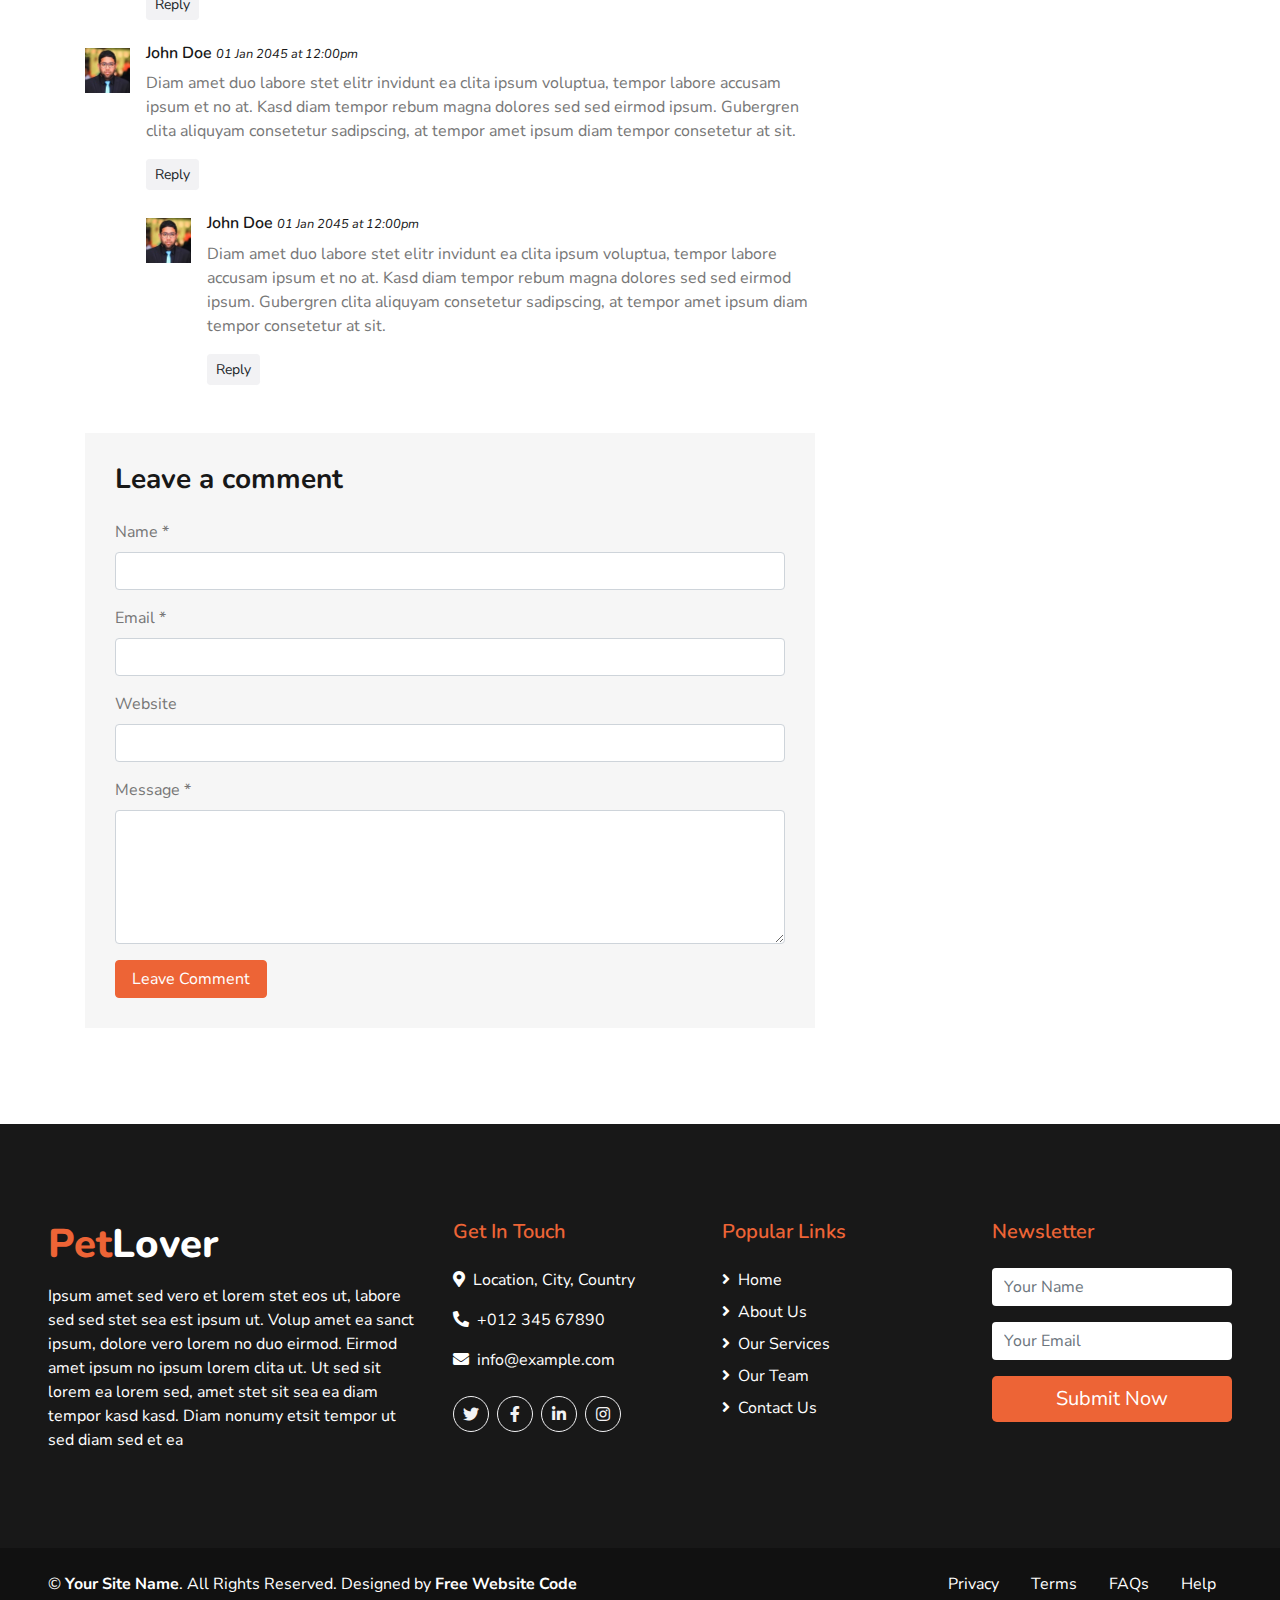
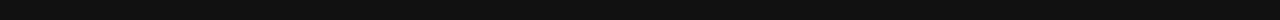
<file: single.html>
<!DOCTYPE html>
<html lang="en">

<head>
    <meta charset="utf-8">
    <title>PetLover - Pet Care Website Template</title>
    <meta content="width=device-width, initial-scale=1.0" name="viewport">
    <meta content="Free HTML Templates" name="keywords">
    <meta content="Free HTML Templates" name="description">

    <!-- Favicon -->
    <link href="img/favicon.ico" rel="icon">

    <!-- Google Web Fonts -->
    <link href="https://fonts.googleapis.com/css2?family=Nunito+Sans&family=Nunito:wght@600;700;800&display=swap" rel="stylesheet"> 

    <!-- Font Awesome -->
    <link href="https://cdnjs.cloudflare.com/ajax/libs/font-awesome/5.10.0/css/all.min.css" rel="stylesheet">

    <!-- Flaticon Font -->
    <link href="lib/flaticon/font/flaticon.css" rel="stylesheet">

    <!-- Libraries Stylesheet -->
    <link href="lib/owlcarousel/assets/owl.carousel.min.css" rel="stylesheet">
    <link href="lib/tempusdominus/css/tempusdominus-bootstrap-4.min.css" rel="stylesheet" />

    <!-- Customized Bootstrap Stylesheet -->
    <link href="css/style.css" rel="stylesheet">
</head>

<body>
    <!-- Topbar Start -->
    <div class="container-fluid">
        <div class="row bg-secondary py-2 px-lg-5">
            <div class="col-lg-6 text-center text-lg-left mb-2 mb-lg-0">
                <div class="d-inline-flex align-items-center">
                    <a class="text-white pr-3" href="">FAQs</a>
                    <span class="text-white">|</span>
                    <a class="text-white px-3" href="">Help</a>
                    <span class="text-white">|</span>
                    <a class="text-white pl-3" href="">Support</a>
                </div>
            </div>
            <div class="col-lg-6 text-center text-lg-right">
                <div class="d-inline-flex align-items-center">
                    <a class="text-white px-3" href="">
                        <i class="fab fa-facebook-f"></i>
                    </a>
                    <a class="text-white px-3" href="">
                        <i class="fab fa-twitter"></i>
                    </a>
                    <a class="text-white px-3" href="">
                        <i class="fab fa-linkedin-in"></i>
                    </a>
                    <a class="text-white px-3" href="">
                        <i class="fab fa-instagram"></i>
                    </a>
                    <a class="text-white pl-3" href="">
                        <i class="fab fa-youtube"></i>
                    </a>
                </div>
            </div>
        </div>
        <div class="row py-3 px-lg-5">
            <div class="col-lg-4">
                <a href="" class="navbar-brand d-none d-lg-block">
                    <h1 class="m-0 display-5 text-capitalize"><span class="text-primary">Pet</span>Lover</h1>
                </a>
            </div>
            <div class="col-lg-8 text-center text-lg-right">
                <div class="d-inline-flex align-items-center">
                    <div class="d-inline-flex flex-column text-center pr-3 border-right">
                        <h6>Opening Hours</h6>
                        <p class="m-0">8.00AM - 9.00PM</p>
                    </div>
                    <div class="d-inline-flex flex-column text-center px-3 border-right">
                        <h6>Email Us</h6>
                        <p class="m-0">info@example.com</p>
                    </div>
                    <div class="d-inline-flex flex-column text-center pl-3">
                        <h6>Call Us</h6>
                        <p class="m-0">+012 345 6789</p>
                    </div>
                </div>
            </div>
        </div>
    </div>
    <!-- Topbar End -->


    <!-- Navbar Start -->
    <div class="container-fluid p-0">
        <nav class="navbar navbar-expand-lg bg-dark navbar-dark py-3 py-lg-0 px-lg-5">
            <a href="" class="navbar-brand d-block d-lg-none">
                <h1 class="m-0 display-5 text-capitalize font-italic text-white"><span class="text-primary">Safety</span>First</h1>
            </a>
            <button type="button" class="navbar-toggler" data-toggle="collapse" data-target="#navbarCollapse">
                <span class="navbar-toggler-icon"></span>
            </button>
            <div class="collapse navbar-collapse justify-content-between px-3" id="navbarCollapse">
                <div class="navbar-nav mr-auto py-0">
                    <a href="index.html" class="nav-item nav-link">Home</a>
                    <a href="about.html" class="nav-item nav-link">About</a>
                    <a href="service.html" class="nav-item nav-link">Service</a>
                    <a href="price.html" class="nav-item nav-link">Price</a>
                    <a href="booking.html" class="nav-item nav-link">Booking</a>
                    <div class="nav-item dropdown">
                        <a href="#" class="nav-link dropdown-toggle active" data-toggle="dropdown">Pages</a>
                        <div class="dropdown-menu rounded-0 m-0">
                            <a href="blog.html" class="dropdown-item">Blog Grid</a>
                            <a href="single.html" class="dropdown-item">Blog Detail</a>
                        </div>
                    </div>
                    <a href="contact.html" class="nav-item nav-link">Contact</a>
                </div>
                <a href="" class="btn btn-lg btn-primary px-3 d-none d-lg-block">Get Quote</a>
            </div>
        </nav>
    </div>
    <!-- Navbar End -->


    <!-- Detail Start -->
    <div class="container py-5">
        <div class="row pt-5">
            <div class="col-lg-8">
                <div class="d-flex flex-column text-left mb-4">
                    <h4 class="text-secondary mb-3">Blog Detail</h4>
                    <h1 class="mb-3">Lorem ipsum dolor sit amet</h1>
                    <div class="d-index-flex mb-2">
                        <span class="mr-3"><i class="fa fa-user text-muted"></i> Admin</span>
                        <span class="mr-3"><i class="fa fa-folder text-muted"></i> Web Design</span>
                        <span class="mr-3"><i class="fa fa-comments text-muted"></i> 15</span>
                    </div>
                </div>

                <div class="mb-5">
                    <img class="img-fluid w-100 mb-4" src="img/carousel-1.jpg" alt="Image">
                    <p>Sadipscing labore amet rebum est et justo gubergren. Et eirmod ipsum sit diam ut magna lorem. Nonumy vero labore lorem sanctus rebum et lorem magna kasd, stet amet magna accusam consetetur eirmod. Kasd accusam sit ipsum sadipscing et at at sanctus et. Ipsum sit gubergren dolores et, consetetur justo invidunt at et aliquyam ut et vero clita. Diam sea sea no sed dolores diam nonumy, gubergren sit stet no diam kasd vero, eos tempor gubergren clita est consetetur dolores et dolor. Sadipscing lorem kasd labore ea sanctus sanctus, dolores invidunt et consetetur et duo. Tempor dolores accusam sit vero sit, sed labore duo vero et at, et amet et justo gubergren. Labore aliquyam voluptua dolor nonumy lorem. Sanctus sed sadipscing rebum ipsum dolor et ea no. Ipsum elitr sea erat.</p>
                    <p>Voluptua est takimata stet invidunt sed rebum nonumy stet, clita aliquyam dolores vero stet consetetur elitr takimata rebum sanctus. Sit sed accusam stet sit nonumy kasd diam dolores, sanctus lorem kasd duo dolor dolor vero sit et. Labore ipsum duo sanctus amet eos et. Consetetur no sed et aliquyam ipsum justo et, clita lorem sit vero amet amet est dolor elitr, stet et no diam sit. Dolor erat justo dolore sit invidunt, sed duo dolor et amet no et. Ut takimata tempor kasd amet kasd ut. No et ipsum amet tempor et. Sed nonumy sed vero ut, sed aliquyam accusam clita dolores tempor est. Ea et takimata consetetur et amet sanctus. Duo no diam ipsum diam dolores, eirmod diam dolores clita sed erat magna. Dolore ut amet ea magna. Sea et dolore sit labore at amet eos. Dolor voluptua sit rebum sit ut nonumy. Dolor amet amet sit sadipscing, lorem.</p>
                    <h2 class="mb-4">Est dolor lorem et ea</h2>
                    <img class="img-fluid w-50 float-left mr-4 mb-3" src="img/blog-1.jpg" alt="Image">
                    <p>Diam dolor est labore duo invidunt ipsum clita et, sed et lorem voluptua tempor invidunt at est sanctus sanctus. Clita dolores sit kasd diam takimata justo diam lorem sed. Magna amet sed rebum eos. Clita no magna no dolor erat diam tempor rebum consetetur, sanctus labore sed nonumy diam lorem amet eirmod. No at tempor sea diam kasd, takimata ea nonumy elitr sadipscing gubergren erat. Gubergren at lorem invidunt sadipscing rebum sit amet ut ut, voluptua diam dolores at sadipscing stet. Clita dolor amet dolor ipsum vero ea ea eos. Invidunt sed diam dolores takimata dolor dolore dolore sit. Sit ipsum erat amet lorem et, magna sea at sed et eos. Accusam eirmod kasd lorem clita sanctus ut consetetur et. Et duo tempor sea kasd clita ipsum et. Takimata kasd diam justo est eos erat aliquyam et ut. Ea sed sadipscing no justo et eos labore, gubergren ipsum magna dolor lorem dolore, elitr aliquyam takimata sea kasd dolores diam, amet et est accusam labore eirmod vero et voluptua. Amet labore clita duo et no. Rebum voluptua magna eos magna, justo gubergren labore sit voluptua eos. Dolores et no stet magna et gubergren amet dolor sit, lorem dolore est vero et. Justo erat magna ipsum magna sea. Magna amet est sit sed sadipscing. At takimata dolores ut dolore takimata stet nonumy ipsum, gubergren vero ea consetetur aliquyam kasd est magna justo, dolore justo at dolore et aliquyam nonumy lorem gubergren. Amet duo invidunt kasd labore aliquyam. Vero dolores lorem elitr justo ut, accusam erat sed dolor at accusam takimata ipsum sea diam. Ipsum voluptua lorem sed amet, amet sea sit et at nonumy labore takimata, justo ipsum voluptua stet takimata. Ea lorem elitr aliquyam gubergren sit magna sanctus, sed sed dolore ipsum justo dolor et amet invidunt erat. Sadipscing sanctus stet.</p>
                    <h3 class="mb-4">Est dolor lorem et ea</h3>
                    <img class="img-fluid w-50 float-right ml-4 mb-3" src="img/blog-2.jpg" alt="Image">
                    <p>Diam dolor est labore duo invidunt ipsum clita et, sed et lorem voluptua tempor invidunt at est sanctus sanctus. Clita dolores sit kasd diam takimata justo diam lorem sed. Magna amet sed rebum eos. Clita no magna no dolor erat diam tempor rebum consetetur, sanctus labore sed nonumy diam lorem amet eirmod. No at tempor sea diam kasd, takimata ea nonumy elitr sadipscing gubergren erat. Gubergren at lorem invidunt sadipscing rebum sit amet ut ut, voluptua diam dolores at sadipscing stet. Clita dolor amet dolor ipsum vero ea ea eos. Invidunt sed diam dolores takimata dolor dolore dolore sit. Sit ipsum erat amet lorem et, magna sea at sed et eos. Accusam eirmod kasd lorem clita sanctus ut consetetur et. Et duo tempor sea kasd clita ipsum et. Takimata kasd diam justo est eos erat aliquyam et ut. Ea sed sadipscing no justo et eos labore, gubergren ipsum magna dolor lorem dolore, elitr aliquyam takimata sea kasd dolores diam, amet et est accusam labore eirmod vero et voluptua. Amet labore clita duo et no. Rebum voluptua magna eos magna, justo gubergren labore sit voluptua eos. Dolores et no stet magna et gubergren amet dolor sit, lorem dolore est vero et. Justo erat magna ipsum magna sea. Magna amet est sit sed sadipscing. At takimata dolores ut dolore takimata stet nonumy ipsum, gubergren vero ea consetetur aliquyam kasd est magna justo, dolore justo at dolore et aliquyam nonumy lorem gubergren. Amet duo invidunt kasd labore aliquyam. Vero dolores lorem elitr justo ut, accusam erat sed dolor at accusam takimata ipsum sea diam. Ipsum voluptua lorem sed amet, amet sea sit et at nonumy labore takimata, justo ipsum voluptua stet takimata. Ea lorem elitr aliquyam gubergren sit magna sanctus, sed sed dolore ipsum justo dolor et amet invidunt erat. Sadipscing sanctus stet.</p>
                </div>
                
                <div class="media bg-light mb-5 p-4 p-md-5">
                    <img src="img/user.jpg" alt="Image" class="img-fluid mr-4 mt-1" style="width: 80px;">
                    <div class="media-body">
                        <h5 class="mb-3">John Doe</h5>
                        <p class="m-0">Conset elitr erat vero labore dolor ipsum et diam, tempor eos dolor conset lorem ipsum, ipsum ipsum sit no ut est. Guber ea ipsum erat conset magna kasd amet est magna elitr ea sit justo sed.</p>
                    </div>
                </div>

                <div class="mb-5">
                    <h3 class="mb-4">3 Comments</h3>
                    <div class="media mb-4">
                        <img src="img/user.jpg" alt="Image" class="img-fluid mr-3 mt-1" style="width: 45px;">
                        <div class="media-body">
                            <h6>John Doe <small><i>01 Jan 2045 at 12:00pm</i></small></h6>
                            <p>Diam amet duo labore stet elitr invidunt ea clita ipsum voluptua, tempor labore accusam ipsum et no at. Kasd diam tempor rebum magna dolores sed sed eirmod ipsum. Gubergren clita aliquyam consetetur sadipscing, at tempor amet ipsum diam tempor consetetur at sit.</p>
                            <button class="btn btn-sm btn-light">Reply</button>
                        </div>
                    </div>
                    <div class="media mb-4">
                        <img src="img/user.jpg" alt="Image" class="img-fluid mr-3 mt-1" style="width: 45px;">
                        <div class="media-body">
                            <h6>John Doe <small><i>01 Jan 2045 at 12:00pm</i></small></h6>
                            <p>Diam amet duo labore stet elitr invidunt ea clita ipsum voluptua, tempor labore accusam ipsum et no at. Kasd diam tempor rebum magna dolores sed sed eirmod ipsum. Gubergren clita aliquyam consetetur sadipscing, at tempor amet ipsum diam tempor consetetur at sit.</p>
                            <button class="btn btn-sm btn-light">Reply</button>
                            <div class="media mt-4">
                                <img src="img/user.jpg" alt="Image" class="img-fluid mr-3 mt-1" style="width: 45px;">
                                <div class="media-body">
                                    <h6>John Doe <small><i>01 Jan 2045 at 12:00pm</i></small></h6>
                                    <p>Diam amet duo labore stet elitr invidunt ea clita ipsum voluptua, tempor labore accusam ipsum et no at. Kasd diam tempor rebum magna dolores sed sed eirmod ipsum. Gubergren clita aliquyam consetetur sadipscing, at tempor amet ipsum diam tempor consetetur at sit.</p>
                                    <button class="btn btn-sm btn-light">Reply</button>
                                </div>
                            </div>
                        </div>
                    </div>
                </div>

                <div style="padding: 30px; background: #f6f6f6;">
                    <h3 class="mb-4">Leave a comment</h3>
                    <form>
                        <div class="form-group">
                            <label for="name">Name *</label>
                            <input type="text" class="form-control" id="name">
                        </div>
                        <div class="form-group">
                            <label for="email">Email *</label>
                            <input type="email" class="form-control" id="email">
                        </div>
                        <div class="form-group">
                            <label for="website">Website</label>
                            <input type="url" class="form-control" id="website">
                        </div>

                        <div class="form-group">
                            <label for="message">Message *</label>
                            <textarea id="message" cols="30" rows="5" class="form-control"></textarea>
                        </div>
                        <div class="form-group mb-0">
                            <input type="submit" value="Leave Comment" class="btn btn-primary px-3">
                        </div>
                    </form>
                </div>
            </div>

            <div class="col-lg-4 mt-5 mt-lg-0">
                <div class="mb-5">
                    <form action="">
                        <div class="input-group">
                            <input type="text" class="form-control form-control-lg" placeholder="Keyword">
                            <div class="input-group-append">
                                <span class="input-group-text bg-transparent text-primary"><i
                                        class="fa fa-search"></i></span>
                            </div>
                        </div>
                    </form>
                </div>
                <div class="mb-5">
                    <h3 class="mb-4">Categories</h3>
                    <ul class="list-group">
                        <li class="list-group-item d-flex justify-content-between align-items-center">
                            Web Design
                            <span class="badge badge-primary badge-pill">150</span>
                        </li>
                        <li class="list-group-item d-flex justify-content-between align-items-center">
                            Web Development
                            <span class="badge badge-primary badge-pill">131</span>
                        </li>
                        <li class="list-group-item d-flex justify-content-between align-items-center">
                            Online Marketing
                            <span class="badge badge-primary badge-pill">78</span>
                        </li>
                        <li class="list-group-item d-flex justify-content-between align-items-center">
                            Keyword Research
                            <span class="badge badge-primary badge-pill">56</span>
                        </li>
                        <li class="list-group-item d-flex justify-content-between align-items-center">
                            Email Marketing
                            <span class="badge badge-primary badge-pill">98</span>
                        </li>
                    </ul>
                </div>
                <div class="mb-5">
                    <img src="img/blog-1.jpg" alt="" class="img-fluid">
                </div>
                <div class="mb-5">
                    <h3 class="mb-4">Recent Post</h3>
                    <div class="d-flex align-items-center border-bottom mb-3 pb-3">
                        <img class="img-fluid" src="img/blog-1.jpg" style="width: 80px; height: 80px;" alt="">
                        <div class="d-flex flex-column pl-3">
                            <a class="text-dark mb-2" href="">Lorem ipsum dolor sit amet consec adipis elit</a>
                            <div class="d-flex">
                                <small class="mr-3"><i class="fa fa-user text-muted"></i> Admin</small>
                                <small class="mr-3"><i class="fa fa-folder text-muted"></i> Web Design</small>
                                <small class="mr-3"><i class="fa fa-comments text-muted"></i> 15</small>
                            </div>
                        </div>
                    </div>
                    <div class="d-flex align-items-center border-bottom mb-3 pb-3">
                        <img class="img-fluid" src="img/blog-2.jpg" style="width: 80px; height: 80px;" alt="">
                        <div class="d-flex flex-column pl-3">
                            <a class="text-dark mb-2" href="">Lorem ipsum dolor sit amet consec adipis elit</a>
                            <div class="d-flex">
                                <small class="mr-3"><i class="fa fa-user text-muted"></i> Admin</small>
                                <small class="mr-3"><i class="fa fa-folder text-muted"></i> Web Design</small>
                                <small class="mr-3"><i class="fa fa-comments text-muted"></i> 15</small>
                            </div>
                        </div>
                    </div>
                    <div class="d-flex align-items-center border-bottom mb-3 pb-3">
                        <img class="img-fluid" src="img/blog-3.jpg" style="width: 80px; height: 80px;" alt="">
                        <div class="d-flex flex-column pl-3">
                            <a class="text-dark mb-2" href="">Lorem ipsum dolor sit amet consec adipis elit</a>
                            <div class="d-flex">
                                <small class="mr-3"><i class="fa fa-user text-muted"></i> Admin</small>
                                <small class="mr-3"><i class="fa fa-folder text-muted"></i> Web Design</small>
                                <small class="mr-3"><i class="fa fa-comments text-muted"></i> 15</small>
                            </div>
                        </div>
                    </div>
                    <div class="d-flex align-items-center border-bottom mb-3 pb-3">
                        <img class="img-fluid" src="img/blog-1.jpg" style="width: 80px; height: 80px;" alt="">
                        <div class="d-flex flex-column pl-3">
                            <a class="text-dark mb-2" href="">Lorem ipsum dolor sit amet consec adipis elit</a>
                            <div class="d-flex">
                                <small class="mr-3"><i class="fa fa-user text-muted"></i> Admin</small>
                                <small class="mr-3"><i class="fa fa-folder text-muted"></i> Web Design</small>
                                <small class="mr-3"><i class="fa fa-comments text-muted"></i> 15</small>
                            </div>
                        </div>
                    </div>
                    <div class="d-flex align-items-center border-bottom mb-3 pb-3">
                        <img class="img-fluid" src="img/blog-2.jpg" style="width: 80px; height: 80px;" alt="">
                        <div class="d-flex flex-column pl-3">
                            <a class="text-dark mb-2" href="">Lorem ipsum dolor sit amet consec adipis elit</a>
                            <div class="d-flex">
                                <small class="mr-3"><i class="fa fa-user text-muted"></i> Admin</small>
                                <small class="mr-3"><i class="fa fa-folder text-muted"></i> Web Design</small>
                                <small class="mr-3"><i class="fa fa-comments text-muted"></i> 15</small>
                            </div>
                        </div>
                    </div>
                </div>
                <div class="mb-5">
                    <img src="img/blog-2.jpg" alt="" class="img-fluid">
                </div>
                <div class="mb-5">
                    <h3 class="mb-4">Tag Cloud</h3>
                    <div class="d-flex flex-wrap m-n1">
                        <a href="" class="btn btn-outline-primary m-1">Design</a>
                        <a href="" class="btn btn-outline-primary m-1">Development</a>
                        <a href="" class="btn btn-outline-primary m-1">Marketing</a>
                        <a href="" class="btn btn-outline-primary m-1">SEO</a>
                        <a href="" class="btn btn-outline-primary m-1">Writing</a>
                        <a href="" class="btn btn-outline-primary m-1">Consulting</a>
                    </div>
                </div>
                <div class="mb-5">
                    <img src="img/blog-3.jpg" alt="" class="img-fluid">
                </div>
                <div>
                    <h3 class="mb-4">Plain Text</h3>
                    Aliquyam sed lorem stet diam dolor sed ut sit. Ut sanctus erat ea est aliquyam dolor et. Et no consetetur eos labore ea erat voluptua et. Et aliquyam dolore sed erat. Magna sanctus sed eos tempor rebum dolor, tempor takimata clita sit et elitr ut eirmod.
                </div>
            </div>
        </div>
    </div>
    <!-- Detail End -->


    <!-- Footer Start -->
    <div class="container-fluid bg-dark text-white mt-5 py-5 px-sm-3 px-md-5">
        <div class="row pt-5">
            <div class="col-lg-4 col-md-12 mb-5">
                <h1 class="mb-3 display-5 text-capitalize text-white"><span class="text-primary">Pet</span>Lover</h1>
                <p class="m-0">Ipsum amet sed vero et lorem stet eos ut, labore sed sed stet sea est ipsum ut. Volup amet ea sanct ipsum, dolore vero lorem no duo eirmod. Eirmod amet ipsum no ipsum lorem clita ut. Ut sed sit lorem ea lorem sed, amet stet sit sea ea diam tempor kasd kasd. Diam nonumy etsit tempor ut sed diam sed et ea</p>
            </div>
            <div class="col-lg-8 col-md-12">
                <div class="row">
                    <div class="col-md-4 mb-5">
                        <h5 class="text-primary mb-4">Get In Touch</h5>
                        <p><i class="fa fa-map-marker-alt mr-2"></i>Location, City, Country</p>
                        <p><i class="fa fa-phone-alt mr-2"></i>+012 345 67890</p>
                        <p><i class="fa fa-envelope mr-2"></i>info@example.com</p>
                        <div class="d-flex justify-content-start mt-4">
                            <a class="btn btn-outline-light rounded-circle text-center mr-2 px-0" style="width: 36px; height: 36px;" href="#"><i class="fab fa-twitter"></i></a>
                            <a class="btn btn-outline-light rounded-circle text-center mr-2 px-0" style="width: 36px; height: 36px;" href="#"><i class="fab fa-facebook-f"></i></a>
                            <a class="btn btn-outline-light rounded-circle text-center mr-2 px-0" style="width: 36px; height: 36px;" href="#"><i class="fab fa-linkedin-in"></i></a>
                            <a class="btn btn-outline-light rounded-circle text-center mr-2 px-0" style="width: 36px; height: 36px;" href="#"><i class="fab fa-instagram"></i></a>
                        </div>
                    </div>
                    <div class="col-md-4 mb-5">
                        <h5 class="text-primary mb-4">Popular Links</h5>
                        <div class="d-flex flex-column justify-content-start">
                            <a class="text-white mb-2" href="#"><i class="fa fa-angle-right mr-2"></i>Home</a>
                            <a class="text-white mb-2" href="#"><i class="fa fa-angle-right mr-2"></i>About Us</a>
                            <a class="text-white mb-2" href="#"><i class="fa fa-angle-right mr-2"></i>Our Services</a>
                            <a class="text-white mb-2" href="#"><i class="fa fa-angle-right mr-2"></i>Our Team</a>
                            <a class="text-white" href="#"><i class="fa fa-angle-right mr-2"></i>Contact Us</a>
                        </div>
                    </div>
                    <div class="col-md-4 mb-5">
                        <h5 class="text-primary mb-4">Newsletter</h5>
                        <form action="">
                            <div class="form-group">
                                <input type="text" class="form-control border-0" placeholder="Your Name" required="required" />
                            </div>
                            <div class="form-group">
                                <input type="email" class="form-control border-0" placeholder="Your Email" required="required" />
                            </div>
                            <div>
                                <button class="btn btn-lg btn-primary btn-block border-0" type="submit">Submit Now</button>
                            </div>
                        </form>
                    </div>
                </div>
            </div>
        </div>
    </div>
    <div class="container-fluid text-white py-4 px-sm-3 px-md-5" style="background: #111111;">
        <div class="row">
            <div class="col-md-6 text-center text-md-left mb-3 mb-md-0">
                <p class="m-0 text-white">
                    &copy; <a class="text-white font-weight-bold" href="https://freewebsitecode.com">Your Site Name</a>. All Rights Reserved. Designed by
                    <a class="text-white font-weight-bold" href="https://freewebsitecode.com">Free Website Code</a>
                </p>
            </div>
            <div class="col-md-6 text-center text-md-right">
                <ul class="nav d-inline-flex">
                    <li class="nav-item">
                        <a class="nav-link text-white py-0" href="#">Privacy</a>
                    </li>
                    <li class="nav-item">
                        <a class="nav-link text-white py-0" href="#">Terms</a>
                    </li>
                    <li class="nav-item">
                        <a class="nav-link text-white py-0" href="#">FAQs</a>
                    </li>
                    <li class="nav-item">
                        <a class="nav-link text-white py-0" href="#">Help</a>
                    </li>
                </ul>
            </div>
        </div>
    </div>
    <!-- Footer End -->


    <!-- Back to Top -->
    <a href="#" class="btn btn-lg btn-primary back-to-top"><i class="fa fa-angle-double-up"></i></a>


    <!-- JavaScript Libraries -->
    <script src="https://code.jquery.com/jquery-3.4.1.min.js"></script>
    <script src="https://stackpath.bootstrapcdn.com/bootstrap/4.4.1/js/bootstrap.bundle.min.js"></script>
    <script src="lib/easing/easing.min.js"></script>
    <script src="lib/owlcarousel/owl.carousel.min.js"></script>
    <script src="lib/tempusdominus/js/moment.min.js"></script>
    <script src="lib/tempusdominus/js/moment-timezone.min.js"></script>
    <script src="lib/tempusdominus/js/tempusdominus-bootstrap-4.min.js"></script>

    <!-- Contact Javascript File -->
    <script src="mail/jqBootstrapValidation.min.js"></script>
    <script src="mail/contact.js"></script>

    <!-- Template Javascript -->
    <script src="js/main.js"></script>
</body>

</html>
</file>
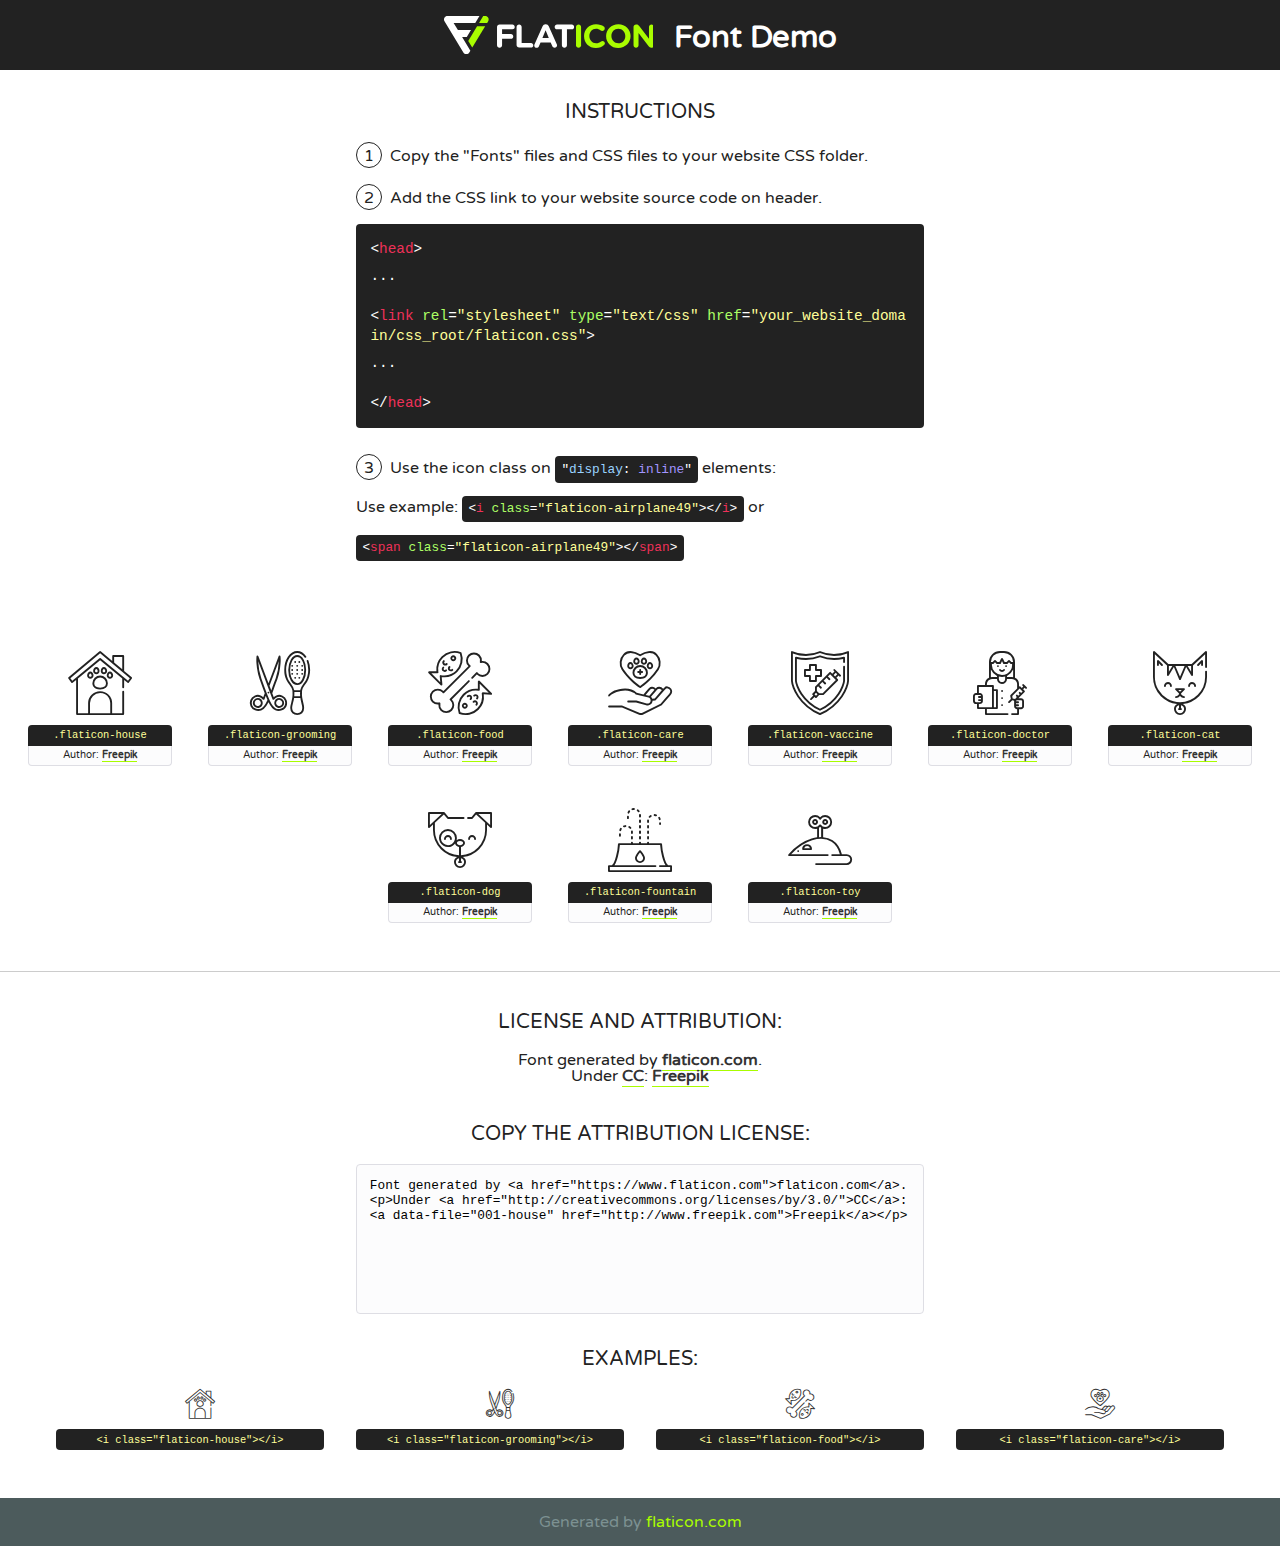
<file: lib/flaticon/font/flaticon.html>
<!DOCTYPE html>
<!--
  Flaticon icon font: Flaticon
  Creation date: 06/11/2020 05:08
-->
<html>
<!DOCTYPE html>
<html>

<head>
    <title>Flaticon WebFont</title>
    <link href="http://fonts.googleapis.com/css?family=Varela+Round" rel="stylesheet" type="text/css" />
    <link rel="stylesheet" type="text/css" href="flaticon.css">
    <meta charset="UTF-8">
    <style>
    html, body, div, span, applet, object, iframe,
    h1, h2, h3, h4, h5, h6, p, blockquote, pre,
    a, abbr, acronym, address, big, cite, code,
    del, dfn, em, img, ins, kbd, q, s, samp,
    small, strike, strong, sub, sup, tt, var,
    b, u, i, center,
    dl, dt, dd, ol, ul, li,
    fieldset, form, label, legend,
    table, caption, tbody, tfoot, thead, tr, th, td,
    article, aside, canvas, details, embed, 
    figure, figcaption, footer, header, hgroup, 
    menu, nav, output, ruby, section, summary,
    time, mark, audio, video {
        margin: 0;
        padding: 0;
        border: 0;
        font-size: 100%;
        font: inherit;
        vertical-align: baseline;
    }
    /* HTML5 display-role reset for older browsers */
    article, aside, details, figcaption, figure, 
    footer, header, hgroup, menu, nav, section {
        display: block;
    }
    body {
        line-height: 1;
    }
    ol, ul {
        list-style: none;
    }
    blockquote, q {
        quotes: none;
    }
    blockquote:before, blockquote:after,
    q:before, q:after {
        content: '';
        content: none;
    }
    table {
        border-collapse: collapse;
        border-spacing: 0;
    }
    body {
        font-family: 'Varela Round', Helvetica, Arial, sans-serif;
        font-size: 16px;
        color: #222;
    }
    a {
        color: #333;
        border-bottom: 1px solid #a9fd00;
        font-weight: bold;
        text-decoration: none;
    }
    * {
        -moz-box-sizing: border-box;
        -webkit-box-sizing: border-box;
        box-sizing: border-box;
        margin: 0;
        padding: 0;
    }
    [class^="flaticon-"]:before, [class*=" flaticon-"]:before, [class^="flaticon-"]:after, [class*=" flaticon-"]:after {
        font-family: Flaticon;
        font-size: 30px;
        font-style: normal;
        margin-left: 20px;
        color: #333;
    }
    .wrapper {
        max-width: 600px;
        margin: auto;
        padding: 0 1em;
    }
    .title {
        font-size: 1.25em;
        text-align: center;
        margin-bottom: 1em;
        text-transform: uppercase;
    }
    header {
        text-align: center;
        background-color: #222;
        color: #fff;
        padding: 1em;
    }
    header .logo {
        width: 210px;
        height: 38px;
        display: inline-block;
        vertical-align: middle;
        margin-right: 1em;
        border: none;
    }
    header strong {
        font-size: 1.95em;
        font-weight: bold;
        vertical-align: middle;
        margin-top: 5px;
        display: inline-block;
    }
    .demo {
        margin: 2em auto;
        line-height: 1.25em;
    }
    .demo ul li {
        margin-bottom: 1em;
    }
    .demo ul li .num {
        color: #222;
        border-radius: 20px;
        display: inline-block;
        width: 26px;
        padding: 3px;
        height: 26px;
        text-align: center;
        margin-right: 0.5em;
        border: 1px solid #222;
    }
    .demo ul li code {
        background-color: #222;
        border-radius: 4px;
        padding: 0.25em 0.5em;
        display: inline-block;
        color: #fff;
        font-family: Consolas,Monaco,Lucida Console,Liberation Mono,DejaVu Sans Mono,Bitstream Vera Sans Mono,Courier New, monospace;
        font-weight: lighter;
        margin-top: 1em;
        font-size: 0.8em;
        word-break: break-all;
    }
    .demo ul li code.big {
        padding: 1em;
        font-size: 0.9em;
    }
    .demo ul li code .red {
        color: #EF3159;
    }
    .demo ul li code .green {
        color: #ACFF65;
    }
    .demo ul li code .yellow {
        color: #FFFF99;
    }
    .demo ul li code .blue {
        color: #99D3FF;
    }
    .demo ul li code .purple {
        color: #A295FF;
    }
    .demo ul li code .dots {
        margin-top: 0.5em;
        display: block;
    }
    #glyphs {
        border-bottom: 1px solid #ccc;
        padding: 2em 0;
        text-align: center;
    }
    .glyph {
        display: inline-block;
        width: 9em;
        margin: 1em;
        text-align: center;
        vertical-align: top;
        background: #FFF;
    }
    .glyph .glyph-icon {
        padding: 10px;
        display: block;
        font-family:"Flaticon";
        font-size: 64px;
        line-height: 1;
    }
    .glyph .glyph-icon:before {
        font-size: 64px;
        color: #222;
        margin-left: 0;
    }
    .class-name {
        font-size: 0.65em;
        background-color: #222;
        color: #fff;
        border-radius: 4px 4px 0 0;
        padding: 0.5em;
        color: #FFFF99;
        font-family: Consolas,Monaco,Lucida Console,Liberation Mono,DejaVu Sans Mono,Bitstream Vera Sans Mono,Courier New, monospace;
    }
    .author-name {
        font-size: 0.6em;
        background-color: #fcfcfd;
        border: 1px solid #DEDEE4;
        border-top: 0;
        border-radius: 0 0 4px 4px;
        padding: 0.5em;
    }
    .class-name:last-child {
        font-size: 10px;
        color:#888;
    }
    .class-name:last-child a {
        font-size: 10px;
        color:#555;
    }
    .class-name:last-child a:hover {
        color:#a9fd00;
    }
    .glyph > input {
        display: block;
        width: 100px;
        margin: 5px auto;
        text-align: center;
        font-size: 12px;
        cursor: text;
    }
    .glyph > input.icon-input {
        font-family:"Flaticon";
        font-size: 16px;
        margin-bottom: 10px;
    }
    .attribution .title {
        margin-top: 2em;
    }
    .attribution textarea {
        background-color: #fcfcfd;
        padding: 1em;
        border: none;
        box-shadow: none;
        border: 1px solid #DEDEE4;
        border-radius: 4px;
        resize: none;
        width: 100%;
        height: 150px;
        font-size: 0.8em;
        font-family: Consolas,Monaco,Lucida Console,Liberation Mono,DejaVu Sans Mono,Bitstream Vera Sans Mono,Courier New, monospace;
        -webkit-appearance: none;
    }
    .iconsuse {
        margin: 2em auto;
        text-align: center;
        max-width: 1200px;
    }
    .iconsuse:after {
        content: '';
        display: table;
        clear: both;
    }
    .iconsuse .image {
        float: left;
        width: 25%;
        padding: 0 1em;
    }
    .iconsuse .image p {
        margin-bottom: 1em;
    }
    .iconsuse .image span {
        display: block;
        font-size: 0.65em;
        background-color: #222;
        color: #fff;
        border-radius: 4px;
        padding: 0.5em;
        color: #FFFF99;
        margin-top: 1em;
        font-family: Consolas,Monaco,Lucida Console,Liberation Mono,DejaVu Sans Mono,Bitstream Vera Sans Mono,Courier New, monospace;
    }
    #footer {
        text-align: center;
        background-color: #4C5B5C;
        color: #7c9192;
        padding: 1em;
    }
    #footer a {
        border: none;
        color: #a9fd00;
        font-weight: normal;
    }
    @media (max-width: 960px) {
        .iconsuse .image {
            width: 50%;
        }
    }
    @media (max-width: 560px) {
        .iconsuse .image {
            width: 100%;
        }
    }
    </style>
</head>

<body class="characters-off">

    <header>
        <a href="https://www.flaticon.com" target="_blank" class="logo">
            <svg version="1.1" xmlns="http://www.w3.org/2000/svg" xmlns:xlink="http://www.w3.org/1999/xlink" xmlns:a="http://ns.adobe.com/AdobeSVGViewerExtensions/3.0/" viewBox="0 0 560.875 102.036" enable-background="new 0 0 560.875 102.036" xml:space="preserve">
                <defs>
                </defs>
                <g>
                    <g class="letters">
                        <path fill="#ffffff" d="M141.596,29.675c0-3.777,2.985-6.767,6.764-6.767h34.438c3.426,0,6.15,2.728,6.15,6.15
                        c0,3.43-2.724,6.149-6.15,6.149h-27.674v13.091h23.719c3.429,0,6.151,2.724,6.151,6.15c0,3.43-2.723,6.149-6.151,6.149h-23.719
                        v17.574c0,3.773-2.986,6.761-6.764,6.761c-3.779,0-6.764-2.989-6.764-6.761V29.675z"></path>
                        <path fill="#ffffff" d="M193.844,29.149c0-3.781,2.985-6.767,6.764-6.767c3.776,0,6.763,2.985,6.763,6.767v42.957h25.039
                        c3.426,0,6.149,2.726,6.149,6.153c0,3.425-2.723,6.15-6.149,6.15h-31.802c-3.779,0-6.764-2.986-6.764-6.768V29.149z"></path>
                        <path fill="#ffffff" d="M241.891,75.71l21.438-48.407c1.492-3.341,4.215-5.357,7.906-5.357h0.792
                        c3.686,0,6.323,2.017,7.815,5.357l21.439,48.407c0.436,0.967,0.701,1.845,0.701,2.723c0,3.602-2.809,6.501-6.414,6.501
                        c-3.161,0-5.269-1.845-6.499-4.655l-4.132-9.661h-27.059l-4.301,10.102c-1.144,2.631-3.426,4.214-6.237,4.214
                        c-3.517,0-6.24-2.81-6.24-6.325C241.1,77.64,241.451,76.677,241.891,75.71z M279.932,58.666l-8.521-20.297l-8.526,20.297H279.932
                        z"></path>
                        <path fill="#ffffff" d="M314.864,35.387H301.86c-3.429,0-6.239-2.813-6.239-6.238c0-3.429,2.811-6.24,6.239-6.24h39.533
                        c3.426,0,6.237,2.811,6.237,6.24c0,3.425-2.811,6.238-6.237,6.238h-13.001v42.785c0,3.773-2.99,6.761-6.764,6.761
                        c-3.779,0-6.764-2.989-6.764-6.761V35.387z"></path>
                        <path fill="#A9FD00" d="M352.615,29.149c0-3.781,2.985-6.767,6.767-6.767c3.774,0,6.761,2.985,6.761,6.767v49.024
                        c0,3.773-2.987,6.761-6.761,6.761c-3.781,0-6.767-2.989-6.767-6.761V29.149z"></path>
                        <path fill="#A9FD00" d="M374.132,53.836v-0.179c0-17.481,13.178-31.801,32.065-31.801c9.22,0,15.459,2.458,20.557,6.238
                        c1.402,1.054,2.637,2.985,2.637,5.357c0,3.692-2.985,6.59-6.681,6.59c-1.845,0-3.071-0.702-4.044-1.319
                        c-3.776-2.813-7.729-4.393-12.562-4.393c-10.364,0-17.831,8.611-17.831,19.154v0.173c0,10.542,7.291,19.329,17.831,19.329
                        c5.715,0,9.492-1.756,13.359-4.834c1.049-0.874,2.458-1.491,4.039-1.491c3.429,0,6.325,2.813,6.325,6.236
                        c0,2.106-1.056,3.78-2.282,4.834c-5.539,4.834-12.036,7.733-21.878,7.733C387.572,85.464,374.132,71.493,374.132,53.836z"></path>
                        <path fill="#A9FD00" d="M433.009,53.836v-0.179c0-17.481,13.79-31.801,32.766-31.801c18.981,0,32.592,14.143,32.592,31.628v0.173
                        c0,17.483-13.785,31.807-32.769,31.807C446.625,85.464,433.009,71.32,433.009,53.836z M484.224,53.836v-0.179
                        c0-10.539-7.725-19.326-18.626-19.326c-10.893,0-18.449,8.611-18.449,19.154v0.173c0,10.542,7.73,19.329,18.626,19.329
                        C476.676,72.986,484.224,64.378,484.224,53.836z"></path>
                        <path fill="#A9FD00" d="M506.233,29.321c0-3.774,2.99-6.763,6.767-6.763h1.401c3.252,0,5.183,1.583,7.029,3.953l26.093,34.265
                        V29.059c0-3.692,2.99-6.677,6.681-6.677c3.683,0,6.671,2.985,6.671,6.677v48.934c0,3.78-2.987,6.765-6.764,6.765h-0.436
                        c-3.257,0-5.188-1.581-7.034-3.953l-27.056-35.492v32.944c0,3.687-2.985,6.676-6.678,6.676c-3.683,0-6.673-2.989-6.673-6.676
                        V29.321z"></path>
                    </g>
                    <g class="insignia">
                        <path fill="#ffffff" d="M48.372,56.137h12.517l11.156-18.537H37.186L25.688,18.539h57.825L94.668,0H9.271
                        C5.925,0,2.842,1.801,1.198,4.716c-1.644,2.907-1.593,6.482,0.134,9.343l50.38,83.501c1.678,2.781,4.689,4.476,7.938,4.476
                        c3.246,0,6.257-1.695,7.935-4.476l2.898-4.804L48.372,56.137z"></path>
                        <g class="i">
                            <path fill="#A9FD00" d="M93.575,18.539h0.031v0.004l21.652,0.004l2.705-4.488c1.727-2.861,1.778-6.436,0.133-9.343
                            C116.454,1.801,113.371,0,110.026,0h-5.294L93.575,18.539z"></path>
                            <polygon fill="#A9FD00" points="88.291,27.356 64.725,66.486 75.519,84.404 109.942,27.356"></polygon>
                        </g>
                    </g>
                </g>
            </svg>
        </a>
        <strong>Font Demo</strong>
    </header>


    <section class="demo wrapper">

        <p class="title">Instructions</p>

        <ul>
            <li>
                <span class="num">1</span>Copy the "Fonts" files and CSS files to your website CSS folder.
            </li>
            <li>
                <span class="num">2</span>Add the CSS link to your website source code on header.
                <code class="big">
                    &lt;<span class="red">head</span>&gt;
                    <br/><span class="dots">...</span>
                    <br/>&lt;<span class="red">link</span> <span class="green">rel</span>=<span class="yellow">"stylesheet"</span> <span class="green">type</span>=<span class="yellow">"text/css"</span> <span class="green">href</span>=<span class="yellow">"your_website_domain/css_root/flaticon.css"</span>&gt;
                    <br/><span class="dots">...</span>
                    <br/>&lt;/<span class="red">head</span>&gt;
                </code>
            </li>

            <li>
                <p>
                    <span class="num">3</span>Use the icon class on <code>"<span class="blue">display</span>:<span class="purple"> inline</span>"</code> elements:
                    <br />
                    Use example: <code>&lt;<span class="red">i</span> <span class="green">class</span>=<span class="yellow">&quot;flaticon-airplane49&quot;</span>&gt;&lt;/<span class="red">i</span>&gt;</code> or <code>&lt;<span class="red">span</span> <span class="green">class</span>=<span class="yellow">&quot;flaticon-airplane49&quot;</span>&gt;&lt;/<span class="red">span</span>&gt;</code>
            </li>
        </ul>

    </section>




   <section id="glyphs">          
    
      
        <div class="glyph"><div class="glyph-icon flaticon-house"></div>
            <div class="class-name">.flaticon-house</div>
            <div class="author-name">Author: <a data-file="001-house" href="http://www.freepik.com">Freepik</a> </div> 
        </div>        
        
        <div class="glyph"><div class="glyph-icon flaticon-grooming"></div>
            <div class="class-name">.flaticon-grooming</div>
            <div class="author-name">Author: <a data-file="002-grooming" href="http://www.freepik.com">Freepik</a> </div> 
        </div>        
        
        <div class="glyph"><div class="glyph-icon flaticon-food"></div>
            <div class="class-name">.flaticon-food</div>
            <div class="author-name">Author: <a data-file="003-food" href="http://www.freepik.com">Freepik</a> </div> 
        </div>        
        
        <div class="glyph"><div class="glyph-icon flaticon-care"></div>
            <div class="class-name">.flaticon-care</div>
            <div class="author-name">Author: <a data-file="004-care" href="http://www.freepik.com">Freepik</a> </div> 
        </div>        
        
        <div class="glyph"><div class="glyph-icon flaticon-vaccine"></div>
            <div class="class-name">.flaticon-vaccine</div>
            <div class="author-name">Author: <a data-file="005-vaccine" href="http://www.freepik.com">Freepik</a> </div> 
        </div>        
        
        <div class="glyph"><div class="glyph-icon flaticon-doctor"></div>
            <div class="class-name">.flaticon-doctor</div>
            <div class="author-name">Author: <a data-file="006-doctor" href="http://www.freepik.com">Freepik</a> </div> 
        </div>        
        
        <div class="glyph"><div class="glyph-icon flaticon-cat"></div>
            <div class="class-name">.flaticon-cat</div>
            <div class="author-name">Author: <a data-file="007-cat" href="http://www.freepik.com">Freepik</a> </div> 
        </div>        
        
        <div class="glyph"><div class="glyph-icon flaticon-dog"></div>
            <div class="class-name">.flaticon-dog</div>
            <div class="author-name">Author: <a data-file="008-dog" href="http://www.freepik.com">Freepik</a> </div> 
        </div>        
        
        <div class="glyph"><div class="glyph-icon flaticon-fountain"></div>
            <div class="class-name">.flaticon-fountain</div>
            <div class="author-name">Author: <a data-file="009-fountain" href="http://www.freepik.com">Freepik</a> </div> 
        </div>        
        
        <div class="glyph"><div class="glyph-icon flaticon-toy"></div>
            <div class="class-name">.flaticon-toy</div>
            <div class="author-name">Author: <a data-file="010-toy" href="http://www.freepik.com">Freepik</a> </div> 
        </div>        
        

    </section>



    <section class="attribution wrapper"   style="text-align:center;">

      <div class="title">License and attribution:</div><div class="attrDiv">Font generated by <a href="https://www.flaticon.com">flaticon.com</a>. <div><p>Under <a href="http://creativecommons.org/licenses/by/3.0/">CC</a>: <a data-file="001-house" href="http://www.freepik.com">Freepik</a></p>  </div>
      </div>
      <div class="title">Copy the Attribution License:</div>

    <textarea onclick="this.focus();this.select();">Font generated by &lt;a href=&quot;https://www.flaticon.com&quot;&gt;flaticon.com&lt;/a&gt;. <p>Under <a href="http://creativecommons.org/licenses/by/3.0/">CC</a>: <a data-file="001-house" href="http://www.freepik.com">Freepik</a></p>  
     </textarea>

    </section>

    <section class="iconsuse">

          <div class="title">Examples:</div>            
             
            <div class="image">
                <p>
                    <i class="glyph-icon flaticon-house"></i> 
                    <span>&lt;i class=&quot;flaticon-house&quot;&gt;&lt;/i&gt;</span>
                </p>
            </div>
            
            <div class="image">
                <p>
                    <i class="glyph-icon flaticon-grooming"></i> 
                    <span>&lt;i class=&quot;flaticon-grooming&quot;&gt;&lt;/i&gt;</span>
                </p>
            </div>
            
            <div class="image">
                <p>
                    <i class="glyph-icon flaticon-food"></i> 
                    <span>&lt;i class=&quot;flaticon-food&quot;&gt;&lt;/i&gt;</span>
                </p>
            </div>
            
            <div class="image">
                <p>
                    <i class="glyph-icon flaticon-care"></i> 
                    <span>&lt;i class=&quot;flaticon-care&quot;&gt;&lt;/i&gt;</span>
                </p>
            </div>
                       
        </div>
                            
    </section>

<div id="footer">
    <div>Generated by <a href="https://www.flaticon.com">flaticon.com</a>
    </div>
</div>



</body>
</html>
</file>
<file: lib/flaticon/font/flaticon.css>
/*
  	Flaticon icon font: Flaticon
  	Creation date: 06/11/2020 05:08
  	*/

@font-face {
  font-family: "Flaticon";
  src: url("./Flaticon.eot");
  src: url("./Flaticon.eot?#iefix") format("embedded-opentype"),
       url("./Flaticon.woff2") format("woff2"),
       url("./Flaticon.woff") format("woff"),
       url("./Flaticon.ttf") format("truetype"),
       url("./Flaticon.svg#Flaticon") format("svg");
  font-weight: normal;
  font-style: normal;
}

@media screen and (-webkit-min-device-pixel-ratio:0) {
  @font-face {
    font-family: "Flaticon";
    src: url("./Flaticon.svg#Flaticon") format("svg");
  }
}

[class^="flaticon-"]:before, [class*=" flaticon-"]:before,
[class^="flaticon-"]:after, [class*=" flaticon-"]:after {   
  font-family: Flaticon;
        font-size: 20px;
font-style: normal;
margin-left: 20px;
}

.flaticon-house:before { content: "\f100"; }
.flaticon-grooming:before { content: "\f101"; }
.flaticon-food:before { content: "\f102"; }
.flaticon-care:before { content: "\f103"; }
.flaticon-vaccine:before { content: "\f104"; }
.flaticon-doctor:before { content: "\f105"; }
.flaticon-cat:before { content: "\f106"; }
.flaticon-dog:before { content: "\f107"; }
.flaticon-fountain:before { content: "\f108"; }
.flaticon-toy:before { content: "\f109"; }
</file>
<file: css/style.css>
/******* Bootstrap Theming ********/
/*!
 * Bootstrap v4.5.3 (https://getbootstrap.com/)
 * Copyright 2011-2020 The Bootstrap Authors
 * Copyright 2011-2020 Twitter, Inc.
 * Licensed under MIT (https://github.com/twbs/bootstrap/blob/main/LICENSE)
 */
 .container-fluid{
  background-color:;

 }

:root {
  --blue: #007bff;
  --indigo: #6610f2;
  --purple: #6f42c1;
  --pink: #e83e8c;
  --red: #dc3545;
  --orange: #fd7e14;
  --yellow: #ffc107;
  --green: #000000;
  --teal: #000000;
  --cyan: #17a2b8;
  --white: #fff;
  --gray: #6c757d;
  --gray-dark: #343a40;
  --primary: #ED6436;
  --secondary: #000000;
  --success: #000000;
  --info: #17a2b8;
  --warning: #ffc107;
  --danger: #dc3545;
  --light: #F2F2F4;
  --dark: #181818;
  --breakpoint-xs: 0;
  --breakpoint-sm: 576px;
  --breakpoint-md: 768px;
  --breakpoint-lg: 992px;
  --breakpoint-xl: 1200px;
  --font-family-sans-serif: "Nunito Sans", sans-serif;
  --font-family-monospace: SFMono-Regular, Menlo, Monaco, Consolas, "Liberation Mono", "Courier New", monospace;
}

*,
*::before,
*::after {
  box-sizing: border-box;
}

html {
  font-family: sans-serif;
  line-height: 1.15;
  -webkit-text-size-adjust: 100%;
  -webkit-tap-highlight-color: rgba(0, 0, 0, 0);
}

article, aside, figcaption, figure, footer, header, hgroup, main, nav, section {
  display: block;
}

body {
  margin: 0;
  font-family: "Nunito Sans", sans-serif;
  font-size: 1rem;
  font-weight: 400;
  line-height: 1.5;
  color: #777777;
  text-align: left;
  background-color: #fff;
}

[tabindex="-1"]:focus:not(:focus-visible) {
  outline: 0 !important;
}

hr {
  box-sizing: content-box;
  height: 0;
  overflow: visible;
}

h1, h2, h3, h4, h5, h6 {
  margin-top: 0;
  margin-bottom: 0.5rem;
}

p {
  margin-top: 0;
  margin-bottom: 1rem;
}

abbr[title],
abbr[data-original-title] {
  text-decoration: underline;
  text-decoration: underline dotted;
  cursor: help;
  border-bottom: 0;
  text-decoration-skip-ink: none;
}

address {
  margin-bottom: 1rem;
  font-style: normal;
  line-height: inherit;
}

ol,
ul,
dl {
  margin-top: 0;
  margin-bottom: 1rem;
}

ol ol,
ul ul,
ol ul,
ul ol {
  margin-bottom: 0;
}

dt {
  font-weight: 700;
}

dd {
  margin-bottom: .5rem;
  margin-left: 0;
}

blockquote {
  margin: 0 0 1rem;
}

b,
strong {
  font-weight: bolder;
}

small {
  font-size: 80%;
}

sub,
sup {
  position: relative;
  font-size: 75%;
  line-height: 0;
  vertical-align: baseline;
}

sub {
  bottom: -.25em;
}

sup {
  top: -.5em;
}

a {
  color: #ED6436;
  text-decoration: none;
  background-color: transparent;
}

a:hover {
  color: #c53f12;
  text-decoration: underline;
}

a:not([href]):not([class]) {
  color: inherit;
  text-decoration: none;
}

a:not([href]):not([class]):hover {
  color: inherit;
  text-decoration: none;
}

pre,
code,
kbd,
samp {
  font-family: SFMono-Regular, Menlo, Monaco, Consolas, "Liberation Mono", "Courier New", monospace;
  font-size: 1em;
}

pre {
  margin-top: 0;
  margin-bottom: 1rem;
  overflow: auto;
  -ms-overflow-style: scrollbar;
}

figure {
  margin: 0 0 1rem;
}

img {
  vertical-align: middle;
  border-style: none;
}

svg {
  overflow: hidden;
  vertical-align: middle;
}

table {
  border-collapse: collapse;
}

caption {
  padding-top: 0.75rem;
  padding-bottom: 0.75rem;
  color: #6c757d;
  text-align: left;
  caption-side: bottom;
}

th {
  text-align: inherit;
  text-align: -webkit-match-parent;
}

label {
  display: inline-block;
  margin-bottom: 0.5rem;
}

button {
  border-radius: 0;
}

button:focus {
  outline: 1px dotted;
  outline: 5px auto -webkit-focus-ring-color;
}

input,
button,
select,
optgroup,
textarea {
  margin: 0;
  font-family: inherit;
  font-size: inherit;
  line-height: inherit;
}

button,
input {
  overflow: visible;
}

button,
select {
  text-transform: none;
}

[role="button"] {
  cursor: pointer;
}

select {
  word-wrap: normal;
}

button,
[type="button"],
[type="reset"],
[type="submit"] {
  webkit-appearance: button;
}

button:not(:disabled),
[type="button"]:not(:disabled),
[type="reset"]:not(:disabled),
[type="submit"]:not(:disabled) {
  cursor: pointer;
}

button::-moz-focus-inner,
[type="button"]::-moz-focus-inner,
[type="reset"]::-moz-focus-inner,
[type="submit"]::-moz-focus-inner {
  padding: 0;
  border-style: none;
}

input[type="radio"],
input[type="checkbox"] {
  box-sizing: border-box;
  padding: 0;
}

textarea {
  overflow: auto;
  resize: vertical;
}

fieldset {
  min-width: 0;
  padding: 0;
  margin: 0;
  border: 0;
}

legend {
  display: block;
  width: 100%;
  max-width: 100%;
  padding: 0;
  margin-bottom: .5rem;
  font-size: 1.5rem;
  line-height: inherit;
  color: inherit;
  white-space: normal;
}

@media (max-width: 1200px) {
  legend {
    font-size: calc(1.275rem + 0.3vw) ;
  }
}

progress {
  vertical-align: baseline;
}

[type="number"]::-webkit-inner-spin-button,
[type="number"]::-webkit-outer-spin-button {
  height: auto;
}

[type="search"] {
  outline-offset: -2px;
  -webkit-appearance: none;
}

[type="search"]::-webkit-search-decoration {
  -webkit-appearance: none;
}

::-webkit-file-upload-button {
  font: inherit;
  -webkit-appearance: button;
}

output {
  display: inline-block;
}

summary {
  display: list-item;
  cursor: pointer;
}

template {
  display: none;
}

[hidden] {
  display: none !important;
}

h1, h2, h3, h4, h5, h6,
.h1, .h2, .h3, .h4, .h5, .h6 {
  margin-bottom: 0.5rem;
  font-family: "Nunito", sans-serif;
  font-weight: 500;
  line-height: 1.2;
  color: #181818;
}

h1, .h1 {
  font-size: 2.5rem;
}

@media (max-width: 1200px) {
  h1, .h1 {
    font-size: calc(1.375rem + 1.5vw) ;
  }
}

h2, .h2 {
  font-size: 2rem;
}

@media (max-width: 1200px) {
  h2, .h2 {
    font-size: calc(1.325rem + 0.9vw) ;
  }
}

h3, .h3 {
  font-size: 1.75rem;
}

@media (max-width: 1200px) {
  h3, .h3 {
    font-size: calc(1.3rem + 0.6vw) ;
  }
}

h4, .h4 {
  font-size: 1.5rem;
}

@media (max-width: 1200px) {
  h4, .h4 {
    font-size: calc(1.275rem + 0.3vw) ;
  }
}

h5, .h5 {
  font-size: 1.25rem;
}

h6, .h6 {
  font-size: 1rem;
}

.lead {
  font-size: 1.25rem;
  font-weight: 300;
}

.display-1 {
  font-size: 6rem;
  font-weight: 300;
  line-height: 1.2;
}

@media (max-width: 1200px) {
  .display-1 {
    font-size: calc(1.725rem + 5.7vw) ;
  }
}

.display-2 {
  font-size: 5.5rem;
  font-weight: 300;
  line-height: 1.2;
}

@media (max-width: 1200px) {
  .display-2 {
    font-size: calc(1.675rem + 5.1vw) ;
  }
}

.display-3 {
  font-size: 4.5rem;
  font-weight: 300;
  line-height: 1.2;
}

@media (max-width: 1200px) {
  .display-3 {
    font-size: calc(1.575rem + 3.9vw) ;
  }
}

.display-4 {
  font-size: 3.5rem;
  font-weight: 300;
  line-height: 1.2;
}

@media (max-width: 1200px) {
  .display-4 {
    font-size: calc(1.475rem + 2.7vw) ;
  }
}

hr {
  margin-top: 1rem;
  margin-bottom: 1rem;
  border: 0;
  border-top: 1px solid rgba(0, 0, 0, 0.1);
}

small,
.small {
  font-size: 80%;
  font-weight: 400;
}

mark,
.mark {
  padding: 0.2em;
  background-color: #fcf8e3;
}

.list-unstyled {
  padding-left: 0;
  list-style: none;
}

.list-inline {
  padding-left: 0;
  list-style: none;
}

.list-inline-item {
  display: inline-block;
}

.list-inline-item:not(:last-child) {
  margin-right: 0.5rem;
}

.initialism {
  font-size: 90%;
  text-transform: uppercase;
}

.blockquote {
  margin-bottom: 1rem;
  font-size: 1.25rem;
}

.blockquote-footer {
  display: block;
  font-size: 80%;
  color: #6c757d;
}

.blockquote-footer::before {
  content: "\2014\00A0";
}

.img-fluid {
  max-width: 100%;
  height: auto;
}

.img-thumbnail {
  padding: 0.25rem;
  background-color: #fff;
  border: 1px solid #dee2e6;
  border-radius: 0.25rem;
  max-width: 100%;
  height: auto;
}

.figure {
  display: inline-block;
}

.figure-img {
  margin-bottom: 0.5rem;
  line-height: 1;
}

.figure-caption {
  font-size: 90%;
  color: #6c757d;
}

code {
  font-size: 87.5%;
  color: #e83e8c;
  word-wrap: break-word;
}

a > code {
  color: inherit;
}

kbd {
  padding: 0.2rem 0.4rem;
  font-size: 87.5%;
  color: #fff;
  background-color: #212529;
  border-radius: 0.2rem;
}

kbd kbd {
  padding: 0;
  font-size: 100%;
  font-weight: 700;
}

pre {
  display: block;
  font-size: 87.5%;
  color: #212529;
}

pre code {
  font-size: inherit;
  color: inherit;
  word-break: normal;
}

.pre-scrollable {
  max-height: 340px;
  overflow-y: scroll;
}

.container,
.container-fluid,
.container-sm,
.container-md,
.container-lg,
.container-xl {
  width: 100%;
  padding-right: 15px;
  padding-left: 15px;
  margin-right: auto;
  margin-left: auto;
}

@media (min-width: 576px) {
  .container, .container-sm {
    max-width: 540px;
  }
}

@media (min-width: 768px) {
  .container, .container-sm, .container-md {
    max-width: 720px;
  }
}

@media (min-width: 992px) {
  .container, .container-sm, .container-md, .container-lg {
    max-width: 960px;
  }
}

@media (min-width: 1200px) {
  .container, .container-sm, .container-md, .container-lg, .container-xl {
    max-width: 1140px;
  }
}

.row {
  display: flex;
  flex-wrap: wrap;
  margin-right: -15px;
  margin-left: -15px;
}

.no-gutters {
  margin-right: 0;
  margin-left: 0;
}

.no-gutters > .col,
.no-gutters > [class*="col-"] {
  padding-right: 0;
  padding-left: 0;
}

.col-1, .col-2, .col-3, .col-4, .col-5, .col-6, .col-7, .col-8, .col-9, .col-10, .col-11, .col-12, .col,
.col-auto, .col-sm-1, .col-sm-2, .col-sm-3, .col-sm-4, .col-sm-5, .col-sm-6, .col-sm-7, .col-sm-8, .col-sm-9, .col-sm-10, .col-sm-11, .col-sm-12, .col-sm,
.col-sm-auto, .col-md-1, .col-md-2, .col-md-3, .col-md-4, .col-md-5, .col-md-6, .col-md-7, .col-md-8, .col-md-9, .col-md-10, .col-md-11, .col-md-12, .col-md,
.col-md-auto, .col-lg-1, .col-lg-2, .col-lg-3, .col-lg-4, .col-lg-5, .col-lg-6, .col-lg-7, .col-lg-8, .col-lg-9, .col-lg-10, .col-lg-11, .col-lg-12, .col-lg,
.col-lg-auto, .col-xl-1, .col-xl-2, .col-xl-3, .col-xl-4, .col-xl-5, .col-xl-6, .col-xl-7, .col-xl-8, .col-xl-9, .col-xl-10, .col-xl-11, .col-xl-12, .col-xl,
.col-xl-auto {
  position: relative;
  width: 100%;
  padding-right: 15px;
  padding-left: 15px;
}

.col {
  flex-basis: 0;
  flex-grow: 1;
  max-width: 100%;
}

.row-cols-1 > * {
  flex: 0 0 100%;
  max-width: 100%;
}

.row-cols-2 > * {
  flex: 0 0 50%;
  max-width: 50%;
}

.row-cols-3 > * {
  flex: 0 0 33.33333%;
  max-width: 33.33333%;
}

.row-cols-4 > * {
  flex: 0 0 25%;
  max-width: 25%;
}

.row-cols-5 > * {
  flex: 0 0 20%;
  max-width: 20%;
}

.row-cols-6 > * {
  flex: 0 0 16.66667%;
  max-width: 16.66667%;
}

.col-auto {
  flex: 0 0 auto;
  width: auto;
  max-width: 100%;
}

.col-1 {
  flex: 0 0 8.33333%;
  max-width: 8.33333%;
}

.col-2 {
  flex: 0 0 16.66667%;
  max-width: 16.66667%;
}

.col-3 {
  flex: 0 0 25%;
  max-width: 25%;
}

.col-4 {
  flex: 0 0 33.33333%;
  max-width: 33.33333%;
}

.col-5 {
  flex: 0 0 41.66667%;
  max-width: 41.66667%;
}

.col-6 {
  flex: 0 0 50%;
  max-width: 50%;
}

.col-7 {
  flex: 0 0 58.33333%;
  max-width: 58.33333%;
}

.col-8 {
  flex: 0 0 66.66667%;
  max-width: 66.66667%;
}

.col-9 {
  flex: 0 0 75%;
  max-width: 75%;
}

.col-10 {
  flex: 0 0 83.33333%;
  max-width: 83.33333%;
}

.col-11 {
  flex: 0 0 91.66667%;
  max-width: 91.66667%;
}

.col-12 {
  flex: 0 0 100%;
  max-width: 100%;
}

.order-first {
  order: -1;
}

.order-last {
  order: 13;
}

.order-0 {
  order: 0;
}

.order-1 {
  order: 1;
}

.order-2 {
  order: 2;
}

.order-3 {
  order: 3;
}

.order-4 {
  order: 4;
}

.order-5 {
  order: 5;
}

.order-6 {
  order: 6;
}

.order-7 {
  order: 7;
}

.order-8 {
  order: 8;
}

.order-9 {
  order: 9;
}

.order-10 {
  order: 10;
}

.order-11 {
  order: 11;
}

.order-12 {
  order: 12;
}

.offset-1 {
  margin-left: 8.33333%;
}

.offset-2 {
  margin-left: 16.66667%;
}

.offset-3 {
  margin-left: 25%;
}

.offset-4 {
  margin-left: 33.33333%;
}

.offset-5 {
  margin-left: 41.66667%;
}

.offset-6 {
  margin-left: 50%;
}

.offset-7 {
  margin-left: 58.33333%;
}

.offset-8 {
  margin-left: 66.66667%;
}

.offset-9 {
  margin-left: 75%;
}

.offset-10 {
  margin-left: 83.33333%;
}

.offset-11 {
  margin-left: 91.66667%;
}

@media (min-width: 576px) {
  .col-sm {
    flex-basis: 0;
    flex-grow: 1;
    max-width: 100%;
  }
  .row-cols-sm-1 > * {
    flex: 0 0 100%;
    max-width: 100%;
  }
  .row-cols-sm-2 > * {
    flex: 0 0 50%;
    max-width: 50%;
  }
  .row-cols-sm-3 > * {
    flex: 0 0 33.33333%;
    max-width: 33.33333%;
  }
  .row-cols-sm-4 > * {
    flex: 0 0 25%;
    max-width: 25%;
  }
  .row-cols-sm-5 > * {
    flex: 0 0 20%;
    max-width: 20%;
  }
  .row-cols-sm-6 > * {
    flex: 0 0 16.66667%;
    max-width: 16.66667%;
  }
  .col-sm-auto {
    flex: 0 0 auto;
    width: auto;
    max-width: 100%;
  }
  .col-sm-1 {
    flex: 0 0 8.33333%;
    max-width: 8.33333%;
  }
  .col-sm-2 {
    flex: 0 0 16.66667%;
    max-width: 16.66667%;
  }
  .col-sm-3 {
    flex: 0 0 25%;
    max-width: 25%;
  }
  .col-sm-4 {
    flex: 0 0 33.33333%;
    max-width: 33.33333%;
  }
  .col-sm-5 {
    flex: 0 0 41.66667%;
    max-width: 41.66667%;
  }
  .col-sm-6 {
    flex: 0 0 50%;
    max-width: 50%;
  }
  .col-sm-7 {
    flex: 0 0 58.33333%;
    max-width: 58.33333%;
  }
  .col-sm-8 {
    flex: 0 0 66.66667%;
    max-width: 66.66667%;
  }
  .col-sm-9 {
    flex: 0 0 75%;
    max-width: 75%;
  }
  .col-sm-10 {
    flex: 0 0 83.33333%;
    max-width: 83.33333%;
  }
  .col-sm-11 {
    flex: 0 0 91.66667%;
    max-width: 91.66667%;
  }
  .col-sm-12 {
    flex: 0 0 100%;
    max-width: 100%;
  }
  .order-sm-first {
    order: -1;
  }
  .order-sm-last {
    order: 13;
  }
  .order-sm-0 {
    order: 0;
  }
  .order-sm-1 {
    order: 1;
  }
  .order-sm-2 {
    order: 2;
  }
  .order-sm-3 {
    order: 3;
  }
  .order-sm-4 {
    order: 4;
  }
  .order-sm-5 {
    order: 5;
  }
  .order-sm-6 {
    order: 6;
  }
  .order-sm-7 {
    order: 7;
  }
  .order-sm-8 {
    order: 8;
  }
  .order-sm-9 {
    order: 9;
  }
  .order-sm-10 {
    order: 10;
  }
  .order-sm-11 {
    order: 11;
  }
  .order-sm-12 {
    order: 12;
  }
  .offset-sm-0 {
    margin-left: 0;
  }
  .offset-sm-1 {
    margin-left: 8.33333%;
  }
  .offset-sm-2 {
    margin-left: 16.66667%;
  }
  .offset-sm-3 {
    margin-left: 25%;
  }
  .offset-sm-4 {
    margin-left: 33.33333%;
  }
  .offset-sm-5 {
    margin-left: 41.66667%;
  }
  .offset-sm-6 {
    margin-left: 50%;
  }
  .offset-sm-7 {
    margin-left: 58.33333%;
  }
  .offset-sm-8 {
    margin-left: 66.66667%;
  }
  .offset-sm-9 {
    margin-left: 75%;
  }
  .offset-sm-10 {
    margin-left: 83.33333%;
  }
  .offset-sm-11 {
    margin-left: 91.66667%;
  }
}

@media (min-width: 768px) {
  .col-md {
    flex-basis: 0;
    flex-grow: 1;
    max-width: 100%;
  }
  .row-cols-md-1 > * {
    flex: 0 0 100%;
    max-width: 100%;
  }
  .row-cols-md-2 > * {
    flex: 0 0 50%;
    max-width: 50%;
  }
  .row-cols-md-3 > * {
    flex: 0 0 33.33333%;
    max-width: 33.33333%;
  }
  .row-cols-md-4 > * {
    flex: 0 0 25%;
    max-width: 25%;
  }
  .row-cols-md-5 > * {
    flex: 0 0 20%;
    max-width: 20%;
  }
  .row-cols-md-6 > * {
    flex: 0 0 16.66667%;
    max-width: 16.66667%;
  }
  .col-md-auto {
    flex: 0 0 auto;
    width: auto;
    max-width: 100%;
  }
  .col-md-1 {
    flex: 0 0 8.33333%;
    max-width: 8.33333%;
  }
  .col-md-2 {
    flex: 0 0 16.66667%;
    max-width: 16.66667%;
  }
  .col-md-3 {
    flex: 0 0 25%;
    max-width: 25%;
  }
  .col-md-4 {
    flex: 0 0 33.33333%;
    max-width: 33.33333%;
  }
  .col-md-5 {
    flex: 0 0 41.66667%;
    max-width: 41.66667%;
  }
  .col-md-6 {
    flex: 0 0 50%;
    max-width: 50%;
  }
  .col-md-7 {
    flex: 0 0 58.33333%;
    max-width: 58.33333%;
  }
  .col-md-8 {
    flex: 0 0 66.66667%;
    max-width: 66.66667%;
  }
  .col-md-9 {
    flex: 0 0 75%;
    max-width: 75%;
  }
  .col-md-10 {
    flex: 0 0 83.33333%;
    max-width: 83.33333%;
  }
  .col-md-11 {
    flex: 0 0 91.66667%;
    max-width: 91.66667%;
  }
  .col-md-12 {
    flex: 0 0 100%;
    max-width: 100%;
  }
  .order-md-first {
    order: -1;
  }
  .order-md-last {
    order: 13;
  }
  .order-md-0 {
    order: 0;
  }
  .order-md-1 {
    order: 1;
  }
  .order-md-2 {
    order: 2;
  }
  .order-md-3 {
    order: 3;
  }
  .order-md-4 {
    order: 4;
  }
  .order-md-5 {
    order: 5;
  }
  .order-md-6 {
    order: 6;
  }
  .order-md-7 {
    order: 7;
  }
  .order-md-8 {
    order: 8;
  }
  .order-md-9 {
    order: 9;
  }
  .order-md-10 {
    order: 10;
  }
  .order-md-11 {
    order: 11;
  }
  .order-md-12 {
    order: 12;
  }
  .offset-md-0 {
    margin-left: 0;
  }
  .offset-md-1 {
    margin-left: 8.33333%;
  }
  .offset-md-2 {
    margin-left: 16.66667%;
  }
  .offset-md-3 {
    margin-left: 25%;
  }
  .offset-md-4 {
    margin-left: 33.33333%;
  }
  .offset-md-5 {
    margin-left: 41.66667%;
  }
  .offset-md-6 {
    margin-left: 50%;
  }
  .offset-md-7 {
    margin-left: 58.33333%;
  }
  .offset-md-8 {
    margin-left: 66.66667%;
  }
  .offset-md-9 {
    margin-left: 75%;
  }
  .offset-md-10 {
    margin-left: 83.33333%;
  }
  .offset-md-11 {
    margin-left: 91.66667%;
  }
}

@media (min-width: 992px) {
  .col-lg {
    flex-basis: 0;
    flex-grow: 1;
    max-width: 100%;
  }
  .row-cols-lg-1 > * {
    flex: 0 0 100%;
    max-width: 100%;
  }
  .row-cols-lg-2 > * {
    flex: 0 0 50%;
    max-width: 50%;
  }
  .row-cols-lg-3 > * {
    flex: 0 0 33.33333%;
    max-width: 33.33333%;
  }
  .row-cols-lg-4 > * {
    flex: 0 0 25%;
    max-width: 25%;
  }
  .row-cols-lg-5 > * {
    flex: 0 0 20%;
    max-width: 20%;
  }
  .row-cols-lg-6 > * {
    flex: 0 0 16.66667%;
    max-width: 16.66667%;
  }
  .col-lg-auto {
    flex: 0 0 auto;
    width: auto;
    max-width: 100%;
  }
  .col-lg-1 {
    flex: 0 0 8.33333%;
    max-width: 8.33333%;
  }
  .col-lg-2 {
    flex: 0 0 16.66667%;
    max-width: 16.66667%;
  }
  .col-lg-3 {
    flex: 0 0 25%;
    max-width: 25%;
  }
  .col-lg-4 {
    flex: 0 0 33.33333%;
    max-width: 33.33333%;
  }
  .col-lg-5 {
    flex: 0 0 41.66667%;
    max-width: 41.66667%;
  }
  .col-lg-6 {
    flex: 0 0 50%;
    max-width: 50%;
  }
  .col-lg-7 {
    flex: 0 0 58.33333%;
    max-width: 58.33333%;
  }
  .col-lg-8 {
    flex: 0 0 66.66667%;
    max-width: 66.66667%;
  }
  .col-lg-9 {
    flex: 0 0 75%;
    max-width: 75%;
  }
  .col-lg-10 {
    flex: 0 0 83.33333%;
    max-width: 83.33333%;
  }
  .col-lg-11 {
    flex: 0 0 91.66667%;
    max-width: 91.66667%;
  }
  .col-lg-12 {
    flex: 0 0 100%;
    max-width: 100%;
  }
  .order-lg-first {
    order: -1;
  }
  .order-lg-last {
    order: 13;
  }
  .order-lg-0 {
    order: 0;
  }
  .order-lg-1 {
    order: 1;
  }
  .order-lg-2 {
    order: 2;
  }
  .order-lg-3 {
    order: 3;
  }
  .order-lg-4 {
    order: 4;
  }
  .order-lg-5 {
    order: 5;
  }
  .order-lg-6 {
    order: 6;
  }
  .order-lg-7 {
    order: 7;
  }
  .order-lg-8 {
    order: 8;
  }
  .order-lg-9 {
    order: 9;
  }
  .order-lg-10 {
    order: 10;
  }
  .order-lg-11 {
    order: 11;
  }
  .order-lg-12 {
    order: 12;
  }
  .offset-lg-0 {
    margin-left: 0;
  }
  .offset-lg-1 {
    margin-left: 8.33333%;
  }
  .offset-lg-2 {
    margin-left: 16.66667%;
  }
  .offset-lg-3 {
    margin-left: 25%;
  }
  .offset-lg-4 {
    margin-left: 33.33333%;
  }
  .offset-lg-5 {
    margin-left: 41.66667%;
  }
  .offset-lg-6 {
    margin-left: 50%;
  }
  .offset-lg-7 {
    margin-left: 58.33333%;
  }
  .offset-lg-8 {
    margin-left: 66.66667%;
  }
  .offset-lg-9 {
    margin-left: 75%;
  }
  .offset-lg-10 {
    margin-left: 83.33333%;
  }
  .offset-lg-11 {
    margin-left: 91.66667%;
  }
}

@media (min-width: 1200px) {
  .col-xl {
    flex-basis: 0;
    flex-grow: 1;
    max-width: 100%;
  }
  .row-cols-xl-1 > * {
    flex: 0 0 100%;
    max-width: 100%;
  }
  .row-cols-xl-2 > * {
    flex: 0 0 50%;
    max-width: 50%;
  }
  .row-cols-xl-3 > * {
    flex: 0 0 33.33333%;
    max-width: 33.33333%;
  }
  .row-cols-xl-4 > * {
    flex: 0 0 25%;
    max-width: 25%;
  }
  .row-cols-xl-5 > * {
    flex: 0 0 20%;
    max-width: 20%;
  }
  .row-cols-xl-6 > * {
    flex: 0 0 16.66667%;
    max-width: 16.66667%;
  }
  .col-xl-auto {
    flex: 0 0 auto;
    width: auto;
    max-width: 100%;
  }
  .col-xl-1 {
    flex: 0 0 8.33333%;
    max-width: 8.33333%;
  }
  .col-xl-2 {
    flex: 0 0 16.66667%;
    max-width: 16.66667%;
  }
  .col-xl-3 {
    flex: 0 0 25%;
    max-width: 25%;
  }
  .col-xl-4 {
    flex: 0 0 33.33333%;
    max-width: 33.33333%;
  }
  .col-xl-5 {
    flex: 0 0 41.66667%;
    max-width: 41.66667%;
  }
  .col-xl-6 {
    flex: 0 0 50%;
    max-width: 50%;
  }
  .col-xl-7 {
    flex: 0 0 58.33333%;
    max-width: 58.33333%;
  }
  .col-xl-8 {
    flex: 0 0 66.66667%;
    max-width: 66.66667%;
  }
  .col-xl-9 {
    flex: 0 0 75%;
    max-width: 75%;
  }
  .col-xl-10 {
    flex: 0 0 83.33333%;
    max-width: 83.33333%;
  }
  .col-xl-11 {
    flex: 0 0 91.66667%;
    max-width: 91.66667%;
  }
  .col-xl-12 {
    flex: 0 0 100%;
    max-width: 100%;
  }
  .order-xl-first {
    order: -1;
  }
  .order-xl-last {
    order: 13;
  }
  .order-xl-0 {
    order: 0;
  }
  .order-xl-1 {
    order: 1;
  }
  .order-xl-2 {
    order: 2;
  }
  .order-xl-3 {
    order: 3;
  }
  .order-xl-4 {
    order: 4;
  }
  .order-xl-5 {
    order: 5;
  }
  .order-xl-6 {
    order: 6;
  }
  .order-xl-7 {
    order: 7;
  }
  .order-xl-8 {
    order: 8;
  }
  .order-xl-9 {
    order: 9;
  }
  .order-xl-10 {
    order: 10;
  }
  .order-xl-11 {
    order: 11;
  }
  .order-xl-12 {
    order: 12;
  }
  .offset-xl-0 {
    margin-left: 0;
  }
  .offset-xl-1 {
    margin-left: 8.33333%;
  }
  .offset-xl-2 {
    margin-left: 16.66667%;
  }
  .offset-xl-3 {
    margin-left: 25%;
  }
  .offset-xl-4 {
    margin-left: 33.33333%;
  }
  .offset-xl-5 {
    margin-left: 41.66667%;
  }
  .offset-xl-6 {
    margin-left: 50%;
  }
  .offset-xl-7 {
    margin-left: 58.33333%;
  }
  .offset-xl-8 {
    margin-left: 66.66667%;
  }
  .offset-xl-9 {
    margin-left: 75%;
  }
  .offset-xl-10 {
    margin-left: 83.33333%;
  }
  .offset-xl-11 {
    margin-left: 91.66667%;
  }
}

.table {
  width: 100%;
  margin-bottom: 1rem;
  color: #777777;
}

.table th,
.table td {
  padding: 0.75rem;
  vertical-align: top;
  border-top: 1px solid #dee2e6;
}

.table thead th {
  vertical-align: bottom;
  border-bottom: 2px solid #dee2e6;
}

.table tbody + tbody {
  border-top: 2px solid #dee2e6;
}

.table-sm th,
.table-sm td {
  padding: 0.3rem;
}

.table-bordered {
  border: 1px solid #dee2e6;
}

.table-bordered th,
.table-bordered td {
  border: 1px solid #dee2e6;
}

.table-bordered thead th,
.table-bordered thead td {
  border-bottom-width: 2px;
}

.table-borderless th,
.table-borderless td,
.table-borderless thead th,
.table-borderless tbody + tbody {
  border: 0;
}

.table-striped tbody tr:nth-of-type(odd) {
  background-color: rgba(0, 0, 0, 0.05);
}

.table-hover tbody tr:hover {
  color: #777777;
  background-color: rgba(0, 0, 0, 0.075);
}

.table-primary,
.table-primary > th,
.table-primary > td {
  background-color: #fad4c7;
}

.table-primary th,
.table-primary td,
.table-primary thead th,
.table-primary tbody + tbody {
  border-color: #f6ae96;
}

.table-hover .table-primary:hover {
  background-color: #f8c2b0;
}

.table-hover .table-primary:hover > td,
.table-hover .table-primary:hover > th {
  background-color: #f8c2b0;
}

.table-secondary,
.table-secondary > th,
.table-secondary > td {
  background-color: #d4eed9;
}

.table-secondary th,
.table-secondary td,
.table-secondary thead th,
.table-secondary tbody + tbody {
  border-color: #afdfb9;
}

.table-hover .table-secondary:hover {
  background-color: #c2e7c9;
}

.table-hover .table-secondary:hover > td,
.table-hover .table-secondary:hover > th {
  background-color: #c2e7c9;
}

.table-success,
.table-success > th,
.table-success > td {
  background-color: #c3e6cb;
}

.table-success th,
.table-success td,
.table-success thead th,
.table-success tbody + tbody {
  border-color: #8fd19e;
}

.table-hover .table-success:hover {
  background-color: #b1dfbb;
}

.table-hover .table-success:hover > td,
.table-hover .table-success:hover > th {
  background-color: #b1dfbb;
}

.table-info,
.table-info > th,
.table-info > td {
  background-color: #bee5eb;
}

.table-info th,
.table-info td,
.table-info thead th,
.table-info tbody + tbody {
  border-color: #86cfda;
}

.table-hover .table-info:hover {
  background-color: #abdde5;
}

.table-hover .table-info:hover > td,
.table-hover .table-info:hover > th {
  background-color: #abdde5;
}

.table-warning,
.table-warning > th,
.table-warning > td {
  background-color: #ffeeba;
}

.table-warning th,
.table-warning td,
.table-warning thead th,
.table-warning tbody + tbody {
  border-color: #ffdf7e;
}

.table-hover .table-warning:hover {
  background-color: #ffe8a1;
}

.table-hover .table-warning:hover > td,
.table-hover .table-warning:hover > th {
  background-color: #ffe8a1;
}

.table-danger,
.table-danger > th,
.table-danger > td {
  background-color: #f5c6cb;
}

.table-danger th,
.table-danger td,
.table-danger thead th,
.table-danger tbody + tbody {
  border-color: #ed969e;
}

.table-hover .table-danger:hover {
  background-color: #f1b0b7;
}

.table-hover .table-danger:hover > td,
.table-hover .table-danger:hover > th {
  background-color: #f1b0b7;
}

.table-light,
.table-light > th,
.table-light > td {
  background-color: #fbfbfc;
}

.table-light th,
.table-light td,
.table-light thead th,
.table-light tbody + tbody {
  border-color: #f8f8f9;
}

.table-hover .table-light:hover {
  background-color: #ececf1;
}

.table-hover .table-light:hover > td,
.table-hover .table-light:hover > th {
  background-color: #ececf1;
}

.table-dark,
.table-dark > th,
.table-dark > td {
  background-color: #bebebe;
}

.table-dark th,
.table-dark td,
.table-dark thead th,
.table-dark tbody + tbody {
  border-color: #878787;
}

.table-hover .table-dark:hover {
  background-color: #b1b1b1;
}

.table-hover .table-dark:hover > td,
.table-hover .table-dark:hover > th {
  background-color: #b1b1b1;
}

.table-active,
.table-active > th,
.table-active > td {
  background-color: rgba(0, 0, 0, 0.075);
}

.table-hover .table-active:hover {
  background-color: rgba(0, 0, 0, 0.075);
}

.table-hover .table-active:hover > td,
.table-hover .table-active:hover > th {
  background-color: rgba(0, 0, 0, 0.075);
}

.table .thead-dark th {
  color: #fff;
  background-color: #343a40;
  border-color: #454d55;
}

.table .thead-light th {
  color: #495057;
  background-color: #e9ecef;
  border-color: #dee2e6;
}

.table-dark {
  color: #fff;
  background-color: #343a40;
}

.table-dark th,
.table-dark td,
.table-dark thead th {
  border-color: #454d55;
}

.table-dark.table-bordered {
  border: 0;
}

.table-dark.table-striped tbody tr:nth-of-type(odd) {
  background-color: rgba(255, 255, 255, 0.05);
}

.table-dark.table-hover tbody tr:hover {
  color: #fff;
  background-color: rgba(255, 255, 255, 0.075);
}

@media (max-width: 575.98px) {
  .table-responsive-sm {
    display: block;
    width: 100%;
    overflow-x: auto;
    -webkit-overflow-scrolling: touch;
  }
  .table-responsive-sm > .table-bordered {
    border: 0;
  }
}

@media (max-width: 767.98px) {
  .table-responsive-md {
    display: block;
    width: 100%;
    overflow-x: auto;
    -webkit-overflow-scrolling: touch;
  }
  .table-responsive-md > .table-bordered {
    border: 0;
  }
}

@media (max-width: 991.98px) {
  .table-responsive-lg {
    display: block;
    width: 100%;
    overflow-x: auto;
    -webkit-overflow-scrolling: touch;
  }
  .table-responsive-lg > .table-bordered {
    border: 0;
  }
}

@media (max-width: 1199.98px) {
  .table-responsive-xl {
    display: block;
    width: 100%;
    overflow-x: auto;
    -webkit-overflow-scrolling: touch;
  }
  .table-responsive-xl > .table-bordered {
    border: 0;
  }
}

.table-responsive {
  display: block;
  width: 100%;
  overflow-x: auto;
  -webkit-overflow-scrolling: touch;
}

.table-responsive > .table-bordered {
  border: 0;
}

.form-control {
  display: block;
  width: 100%;
  height: calc(1.5em + 0.75rem + 2px);
  padding: 0.375rem 0.75rem;
  font-size: 1rem;
  font-weight: 400;
  line-height: 1.5;
  color: #495057;
  background-color: #fff;
  background-clip: padding-box;
  border: 1px solid #ced4da;
  border-radius: 0.25rem;
  transition: border-color 0.15s ease-in-out, box-shadow 0.15s ease-in-out;
}

@media (prefers-reduced-motion: reduce) {
  .form-control {
    transition: none;
  }
}

.form-control::-ms-expand {
  background-color: transparent;
  border: 0;
}

.form-control:-moz-focusring {
  color: transparent;
  text-shadow: 0 0 0 #495057;
}

.form-control:focus {
  color: #495057;
  background-color: #fff;
  border-color: #f7beab;
  outline: 0;
  box-shadow: 0 0 0 0.2rem rgba(237, 100, 54, 0.25);
}

.form-control::placeholder {
  color: #6c757d;
  opacity: 1;
}

.form-control:disabled, .form-control[readonly] {
  background-color: #e9ecef;
  opacity: 1;
}

input[type="date"].form-control,
input[type="time"].form-control,
input[type="datetime-local"].form-control,
input[type="month"].form-control {
  appearance: none;
}

select.form-control:focus::-ms-value {
  color: #495057;
  background-color: #fff;
}

.form-control-file,
.form-control-range {
  display: block;
  width: 100%;
}

.col-form-label {
  padding-top: calc(0.375rem + 1px);
  padding-bottom: calc(0.375rem + 1px);
  margin-bottom: 0;
  font-size: inherit;
  line-height: 1.5;
}

.col-form-label-lg {
  padding-top: calc(0.5rem + 1px);
  padding-bottom: calc(0.5rem + 1px);
  font-size: 1.25rem;
  line-height: 1.5;
}

.col-form-label-sm {
  padding-top: calc(0.25rem + 1px);
  padding-bottom: calc(0.25rem + 1px);
  font-size: 0.875rem;
  line-height: 1.5;
}

.form-control-plaintext {
  display: block;
  width: 100%;
  padding: 0.375rem 0;
  margin-bottom: 0;
  font-size: 1rem;
  line-height: 1.5;
  color: #777777;
  background-color: transparent;
  border: solid transparent;
  border-width: 1px 0;
}

.form-control-plaintext.form-control-sm, .form-control-plaintext.form-control-lg {
  padding-right: 0;
  padding-left: 0;
}

.form-control-sm {
  height: calc(1.5em + 0.5rem + 2px);
  padding: 0.25rem 0.5rem;
  font-size: 0.875rem;
  line-height: 1.5;
  border-radius: 0.2rem;
}

.form-control-lg {
  height: calc(1.5em + 1rem + 2px);
  padding: 0.5rem 1rem;
  font-size: 1.25rem;
  line-height: 1.5;
  border-radius: 0.3rem;
}

select.form-control[size], select.form-control[multiple] {
  height: auto;
}

textarea.form-control {
  height: auto;
}

.form-group {
  margin-bottom: 1rem;
}

.form-text {
  display: block;
  margin-top: 0.25rem;
}

.form-row {
  display: flex;
  flex-wrap: wrap;
  margin-right: -5px;
  margin-left: -5px;
}

.form-row > .col,
.form-row > [class*="col-"] {
  padding-right: 5px;
  padding-left: 5px;
}

.form-check {
  position: relative;
  display: block;
  padding-left: 1.25rem;
}

.form-check-input {
  position: absolute;
  margin-top: 0.3rem;
  margin-left: -1.25rem;
}

.form-check-input[disabled] ~ .form-check-label,
.form-check-input:disabled ~ .form-check-label {
  color: #6c757d;
}

.form-check-label {
  margin-bottom: 0;
}

.form-check-inline {
  display: inline-flex;
  align-items: center;
  padding-left: 0;
  margin-right: 0.75rem;
}

.form-check-inline .form-check-input {
  position: static;
  margin-top: 0;
  margin-right: 0.3125rem;
  margin-left: 0;
}

.valid-feedback {
  display: none;
  width: 100%;
  margin-top: 0.25rem;
  font-size: 80%;
  color: #28a745;
}

.valid-tooltip {
  position: absolute;
  top: 100%;
  left: 0;
  z-index: 5;
  display: none;
  max-width: 100%;
  padding: 0.25rem 0.5rem;
  margin-top: .1rem;
  font-size: 0.875rem;
  line-height: 1.5;
  color: #fff;
  background-color: rgba(40, 167, 69, 0.9);
  border-radius: 0.25rem;
}

.was-validated :valid ~ .valid-feedback,
.was-validated :valid ~ .valid-tooltip,
.is-valid ~ .valid-feedback,
.is-valid ~ .valid-tooltip {
  display: block;
}

.was-validated .form-control:valid, .form-control.is-valid {
  border-color: #28a745;
  padding-right: calc(1.5em + 0.75rem);
  background-image: url("data:image/svg+xml,%3csvg xmlns='http://www.w3.org/2000/svg' width='8' height='8' viewBox='0 0 8 8'%3e%3cpath fill='%2328a745' d='M2.3 6.73L.6 4.53c-.4-1.04.46-1.4 1.1-.8l1.1 1.4 3.4-3.8c.6-.63 1.6-.27 1.2.7l-4 4.6c-.43.5-.8.4-1.1.1z'/%3e%3c/svg%3e");
  background-repeat: no-repeat;
  background-position: right calc(0.375em + 0.1875rem) center;
  background-size: calc(0.75em + 0.375rem) calc(0.75em + 0.375rem);
}

.was-validated .form-control:valid:focus, .form-control.is-valid:focus {
  border-color: #28a745;
  box-shadow: 0 0 0 0.2rem rgba(40, 167, 69, 0.25);
}

.was-validated textarea.form-control:valid, textarea.form-control.is-valid {
  padding-right: calc(1.5em + 0.75rem);
  background-position: top calc(0.375em + 0.1875rem) right calc(0.375em + 0.1875rem);
}

.was-validated .custom-select:valid, .custom-select.is-valid {
  border-color: #28a745;
  padding-right: calc(0.75em + 2.3125rem);
  background: url("data:image/svg+xml,%3csvg xmlns='http://www.w3.org/2000/svg' width='4' height='5' viewBox='0 0 4 5'%3e%3cpath fill='%23343a40' d='M2 0L0 2h4zm0 5L0 3h4z'/%3e%3c/svg%3e") no-repeat right 0.75rem center/8px 10px, url("data:image/svg+xml,%3csvg xmlns='http://www.w3.org/2000/svg' width='8' height='8' viewBox='0 0 8 8'%3e%3cpath fill='%2328a745' d='M2.3 6.73L.6 4.53c-.4-1.04.46-1.4 1.1-.8l1.1 1.4 3.4-3.8c.6-.63 1.6-.27 1.2.7l-4 4.6c-.43.5-.8.4-1.1.1z'/%3e%3c/svg%3e") #fff no-repeat center right 1.75rem/calc(0.75em + 0.375rem) calc(0.75em + 0.375rem);
}

.was-validated .custom-select:valid:focus, .custom-select.is-valid:focus {
  border-color: #28a745;
  box-shadow: 0 0 0 0.2rem rgba(40, 167, 69, 0.25);
}

.was-validated .form-check-input:valid ~ .form-check-label, .form-check-input.is-valid ~ .form-check-label {
  color: #28a745;
}

.was-validated .form-check-input:valid ~ .valid-feedback,
.was-validated .form-check-input:valid ~ .valid-tooltip, .form-check-input.is-valid ~ .valid-feedback,
.form-check-input.is-valid ~ .valid-tooltip {
  display: block;
}

.was-validated .custom-control-input:valid ~ .custom-control-label, .custom-control-input.is-valid ~ .custom-control-label {
  color: #28a745;
}

.was-validated .custom-control-input:valid ~ .custom-control-label::before, .custom-control-input.is-valid ~ .custom-control-label::before {
  border-color: #28a745;
}

.was-validated .custom-control-input:valid:checked ~ .custom-control-label::before, .custom-control-input.is-valid:checked ~ .custom-control-label::before {
  border-color: #34ce57;
  background-color: #34ce57;
}

.was-validated .custom-control-input:valid:focus ~ .custom-control-label::before, .custom-control-input.is-valid:focus ~ .custom-control-label::before {
  box-shadow: 0 0 0 0.2rem rgba(40, 167, 69, 0.25);
}

.was-validated .custom-control-input:valid:focus:not(:checked) ~ .custom-control-label::before, .custom-control-input.is-valid:focus:not(:checked) ~ .custom-control-label::before {
  border-color: #28a745;
}

.was-validated .custom-file-input:valid ~ .custom-file-label, .custom-file-input.is-valid ~ .custom-file-label {
  border-color: #28a745;
}

.was-validated .custom-file-input:valid:focus ~ .custom-file-label, .custom-file-input.is-valid:focus ~ .custom-file-label {
  border-color: #28a745;
  box-shadow: 0 0 0 0.2rem rgba(40, 167, 69, 0.25);
}

.invalid-feedback {
  display: none;
  width: 100%;
  margin-top: 0.25rem;
  font-size: 80%;
  color: #dc3545;
}

.invalid-tooltip {
  position: absolute;
  top: 100%;
  left: 0;
  z-index: 5;
  display: none;
  max-width: 100%;
  padding: 0.25rem 0.5rem;
  margin-top: .1rem;
  font-size: 0.875rem;
  line-height: 1.5;
  color: #fff;
  background-color: rgba(220, 53, 69, 0.9);
  border-radius: 0.25rem;
}

.was-validated :invalid ~ .invalid-feedback,
.was-validated :invalid ~ .invalid-tooltip,
.is-invalid ~ .invalid-feedback,
.is-invalid ~ .invalid-tooltip {
  display: block;
}

.was-validated .form-control:invalid, .form-control.is-invalid {
  border-color: #dc3545;
  padding-right: calc(1.5em + 0.75rem);
  background-image: url("data:image/svg+xml,%3csvg xmlns='http://www.w3.org/2000/svg' width='12' height='12' fill='none' stroke='%23dc3545' viewBox='0 0 12 12'%3e%3ccircle cx='6' cy='6' r='4.5'/%3e%3cpath stroke-linejoin='round' d='M5.8 3.6h.4L6 6.5z'/%3e%3ccircle cx='6' cy='8.2' r='.6' fill='%23dc3545' stroke='none'/%3e%3c/svg%3e");
  background-repeat: no-repeat;
  background-position: right calc(0.375em + 0.1875rem) center;
  background-size: calc(0.75em + 0.375rem) calc(0.75em + 0.375rem);
}

.was-validated .form-control:invalid:focus, .form-control.is-invalid:focus {
  border-color: #dc3545;
  box-shadow: 0 0 0 0.2rem rgba(220, 53, 69, 0.25);
}

.was-validated textarea.form-control:invalid, textarea.form-control.is-invalid {
  padding-right: calc(1.5em + 0.75rem);
  background-position: top calc(0.375em + 0.1875rem) right calc(0.375em + 0.1875rem);
}

.was-validated .custom-select:invalid, .custom-select.is-invalid {
  border-color: #dc3545;
  padding-right: calc(0.75em + 2.3125rem);
  background: url("data:image/svg+xml,%3csvg xmlns='http://www.w3.org/2000/svg' width='4' height='5' viewBox='0 0 4 5'%3e%3cpath fill='%23343a40' d='M2 0L0 2h4zm0 5L0 3h4z'/%3e%3c/svg%3e") no-repeat right 0.75rem center/8px 10px, url("data:image/svg+xml,%3csvg xmlns='http://www.w3.org/2000/svg' width='12' height='12' fill='none' stroke='%23dc3545' viewBox='0 0 12 12'%3e%3ccircle cx='6' cy='6' r='4.5'/%3e%3cpath stroke-linejoin='round' d='M5.8 3.6h.4L6 6.5z'/%3e%3ccircle cx='6' cy='8.2' r='.6' fill='%23dc3545' stroke='none'/%3e%3c/svg%3e") #fff no-repeat center right 1.75rem/calc(0.75em + 0.375rem) calc(0.75em + 0.375rem);
}

.was-validated .custom-select:invalid:focus, .custom-select.is-invalid:focus {
  border-color: #dc3545;
  box-shadow: 0 0 0 0.2rem rgba(220, 53, 69, 0.25);
}

.was-validated .form-check-input:invalid ~ .form-check-label, .form-check-input.is-invalid ~ .form-check-label {
  color: #dc3545;
}

.was-validated .form-check-input:invalid ~ .invalid-feedback,
.was-validated .form-check-input:invalid ~ .invalid-tooltip, .form-check-input.is-invalid ~ .invalid-feedback,
.form-check-input.is-invalid ~ .invalid-tooltip {
  display: block;
}

.was-validated .custom-control-input:invalid ~ .custom-control-label, .custom-control-input.is-invalid ~ .custom-control-label {
  color: #dc3545;
}

.was-validated .custom-control-input:invalid ~ .custom-control-label::before, .custom-control-input.is-invalid ~ .custom-control-label::before {
  border-color: #dc3545;
}

.was-validated .custom-control-input:invalid:checked ~ .custom-control-label::before, .custom-control-input.is-invalid:checked ~ .custom-control-label::before {
  border-color: #e4606d;
  background-color: #e4606d;
}

.was-validated .custom-control-input:invalid:focus ~ .custom-control-label::before, .custom-control-input.is-invalid:focus ~ .custom-control-label::before {
  box-shadow: 0 0 0 0.2rem rgba(220, 53, 69, 0.25);
}

.was-validated .custom-control-input:invalid:focus:not(:checked) ~ .custom-control-label::before, .custom-control-input.is-invalid:focus:not(:checked) ~ .custom-control-label::before {
  border-color: #dc3545;
}

.was-validated .custom-file-input:invalid ~ .custom-file-label, .custom-file-input.is-invalid ~ .custom-file-label {
  border-color: #dc3545;
}

.was-validated .custom-file-input:invalid:focus ~ .custom-file-label, .custom-file-input.is-invalid:focus ~ .custom-file-label {
  border-color: #dc3545;
  box-shadow: 0 0 0 0.2rem rgba(220, 53, 69, 0.25);
}

.form-inline {
  display: flex;
  flex-flow: row wrap;
  align-items: center;
}

.form-inline .form-check {
  width: 100%;
}

@media (min-width: 576px) {
  .form-inline label {
    display: flex;
    align-items: center;
    justify-content: center;
    margin-bottom: 0;
  }
  .form-inline .form-group {
    display: flex;
    flex: 0 0 auto;
    flex-flow: row wrap;
    align-items: center;
    margin-bottom: 0;
  }
  .form-inline .form-control {
    display: inline-block;
    width: auto;
    vertical-align: middle;
  }
  .form-inline .form-control-plaintext {
    display: inline-block;
  }
  .form-inline .input-group,
  .form-inline .custom-select {
    width: auto;
  }
  .form-inline .form-check {
    display: flex;
    align-items: center;
    justify-content: center;
    width: auto;
    padding-left: 0;
  }
  .form-inline .form-check-input {
    position: relative;
    flex-shrink: 0;
    margin-top: 0;
    margin-right: 0.25rem;
    margin-left: 0;
  }
  .form-inline .custom-control {
    align-items: center;
    justify-content: center;
  }
  .form-inline .custom-control-label {
    margin-bottom: 0;
  }
}

.btn {
  display: inline-block;
  font-weight: 400;
  color: #777777;
  text-align: center;
  vertical-align: middle;
  user-select: none;
  background-color: transparent;
  border: 1px solid transparent;
  padding: 0.375rem 0.75rem;
  font-size: 1rem;
  line-height: 1.5;
  border-radius: 0.25rem;
  transition: color 0.15s ease-in-out, background-color 0.15s ease-in-out, border-color 0.15s ease-in-out, box-shadow 0.15s ease-in-out;
}

@media (prefers-reduced-motion: reduce) {
  .btn {
    transition: none;
  }
}

.btn:hover {
  color: #777777;
  text-decoration: none;
}

.btn:focus, .btn.focus {
  outline: 0;
  box-shadow: 0 0 0 0.2rem rgba(237, 100, 54, 0.25);
}

.btn.disabled, .btn:disabled {
  opacity: 0.65;
}

.btn:not(:disabled):not(.disabled) {
  cursor: pointer;
}

a.btn.disabled,
fieldset:disabled a.btn {
  pointer-events: none;
}

.btn-primary {
  color: #fff;
  background-color: #ED6436;
  border-color: #ED6436;
}

.btn-primary:hover {
  color: #fff;
  background-color: #e84a15;
  border-color: #dc4614;
}

.btn-primary:focus, .btn-primary.focus {
  color: #fff;
  background-color: #e84a15;
  border-color: #dc4614;
  box-shadow: 0 0 0 0.2rem rgba(240, 123, 84, 0.5);
}

.btn-primary.disabled, .btn-primary:disabled {
  color: #fff;
  background-color: #ED6436;
  border-color: #ED6436;
}

.btn-primary:not(:disabled):not(.disabled):active, .btn-primary:not(:disabled):not(.disabled).active,
.show > .btn-primary.dropdown-toggle {
  color: #fff;
  background-color: #dc4614;
  border-color: #d14213;
}

.btn-primary:not(:disabled):not(.disabled):active:focus, .btn-primary:not(:disabled):not(.disabled).active:focus,
.show > .btn-primary.dropdown-toggle:focus {
  box-shadow: 0 0 0 0.2rem rgba(240, 123, 84, 0.5);
}

.btn-secondary {
  color: #212529;
  background-color: #65C178;
  border-color: #65C178;
}

.btn-secondary:hover {
  color: #fff;
  background-color: #4ab660;
  border-color: #46ad5b;
}

.btn-secondary:focus, .btn-secondary.focus {
  color: #fff;
  background-color: #4ab660;
  border-color: #46ad5b;
  box-shadow: 0 0 0 0.2rem rgba(91, 170, 108, 0.5);
}

.btn-secondary.disabled, .btn-secondary:disabled {
  color: #212529;
  background-color: #65C178;
  border-color: #65C178;
}

.btn-secondary:not(:disabled):not(.disabled):active, .btn-secondary:not(:disabled):not(.disabled).active,
.show > .btn-secondary.dropdown-toggle {
  color: #fff;
  background-color: #46ad5b;
  border-color: #42a456;
}

.btn-secondary:not(:disabled):not(.disabled):active:focus, .btn-secondary:not(:disabled):not(.disabled).active:focus,
.show > .btn-secondary.dropdown-toggle:focus {
  box-shadow: 0 0 0 0.2rem rgba(91, 170, 108, 0.5);
}

.btn-success {
  color: #fff;
  background-color: #28a745;
  border-color: #28a745;
}

.btn-success:hover {
  color: #fff;
  background-color: #218838;
  border-color: #1e7e34;
}

.btn-success:focus, .btn-success.focus {
  color: #fff;
  background-color: #218838;
  border-color: #1e7e34;
  box-shadow: 0 0 0 0.2rem rgba(72, 180, 97, 0.5);
}

.btn-success.disabled, .btn-success:disabled {
  color: #fff;
  background-color: #28a745;
  border-color: #28a745;
}

.btn-success:not(:disabled):not(.disabled):active, .btn-success:not(:disabled):not(.disabled).active,
.show > .btn-success.dropdown-toggle {
  color: #fff;
  background-color: #1e7e34;
  border-color: #1c7430;
}

.btn-success:not(:disabled):not(.disabled):active:focus, .btn-success:not(:disabled):not(.disabled).active:focus,
.show > .btn-success.dropdown-toggle:focus {
  box-shadow: 0 0 0 0.2rem rgba(72, 180, 97, 0.5);
}

.btn-info {
  color: #fff;
  background-color: #17a2b8;
  border-color: #17a2b8;
}

.btn-info:hover {
  color: #fff;
  background-color: #138496;
  border-color: #117a8b;
}

.btn-info:focus, .btn-info.focus {
  color: #fff;
  background-color: #138496;
  border-color: #117a8b;
  box-shadow: 0 0 0 0.2rem rgba(58, 176, 195, 0.5);
}

.btn-info.disabled, .btn-info:disabled {
  color: #fff;
  background-color: #17a2b8;
  border-color: #17a2b8;
}

.btn-info:not(:disabled):not(.disabled):active, .btn-info:not(:disabled):not(.disabled).active,
.show > .btn-info.dropdown-toggle {
  color: #fff;
  background-color: #117a8b;
  border-color: #10707f;
}

.btn-info:not(:disabled):not(.disabled):active:focus, .btn-info:not(:disabled):not(.disabled).active:focus,
.show > .btn-info.dropdown-toggle:focus {
  box-shadow: 0 0 0 0.2rem rgba(58, 176, 195, 0.5);
}

.btn-warning {
  color: #212529;
  background-color: #ffc107;
  border-color: #ffc107;
}

.btn-warning:hover {
  color: #212529;
  background-color: #e0a800;
  border-color: #d39e00;
}

.btn-warning:focus, .btn-warning.focus {
  color: #212529;
  background-color: #e0a800;
  border-color: #d39e00;
  box-shadow: 0 0 0 0.2rem rgba(222, 170, 12, 0.5);
}

.btn-warning.disabled, .btn-warning:disabled {
  color: #212529;
  background-color: #ffc107;
  border-color: #ffc107;
}

.btn-warning:not(:disabled):not(.disabled):active, .btn-warning:not(:disabled):not(.disabled).active,
.show > .btn-warning.dropdown-toggle {
  color: #212529;
  background-color: #d39e00;
  border-color: #c69500;
}

.btn-warning:not(:disabled):not(.disabled):active:focus, .btn-warning:not(:disabled):not(.disabled).active:focus,
.show > .btn-warning.dropdown-toggle:focus {
  box-shadow: 0 0 0 0.2rem rgba(222, 170, 12, 0.5);
}

.btn-danger {
  color: #fff;
  background-color: #dc3545;
  border-color: #dc3545;
}

.btn-danger:hover {
  color: #fff;
  background-color: #c82333;
  border-color: #bd2130;
}

.btn-danger:focus, .btn-danger.focus {
  color: #fff;
  background-color: #c82333;
  border-color: #bd2130;
  box-shadow: 0 0 0 0.2rem rgba(225, 83, 97, 0.5);
}

.btn-danger.disabled, .btn-danger:disabled {
  color: #fff;
  background-color: #dc3545;
  border-color: #dc3545;
}

.btn-danger:not(:disabled):not(.disabled):active, .btn-danger:not(:disabled):not(.disabled).active,
.show > .btn-danger.dropdown-toggle {
  color: #fff;
  background-color: #bd2130;
  border-color: #b21f2d;
}

.btn-danger:not(:disabled):not(.disabled):active:focus, .btn-danger:not(:disabled):not(.disabled).active:focus,
.show > .btn-danger.dropdown-toggle:focus {
  box-shadow: 0 0 0 0.2rem rgba(225, 83, 97, 0.5);
}

.btn-light {
  color: #212529;
  background-color: #F2F2F4;
  border-color: #F2F2F4;
}

.btn-light:hover {
  color: #212529;
  background-color: #dddde2;
  border-color: #d6d6dd;
}

.btn-light:focus, .btn-light.focus {
  color: #212529;
  background-color: #dddde2;
  border-color: #d6d6dd;
  box-shadow: 0 0 0 0.2rem rgba(211, 211, 214, 0.5);
}

.btn-light.disabled, .btn-light:disabled {
  color: #212529;
  background-color: #F2F2F4;
  border-color: #F2F2F4;
}

.btn-light:not(:disabled):not(.disabled):active, .btn-light:not(:disabled):not(.disabled).active,
.show > .btn-light.dropdown-toggle {
  color: #212529;
  background-color: #d6d6dd;
  border-color: #cfcfd7;
}

.btn-light:not(:disabled):not(.disabled):active:focus, .btn-light:not(:disabled):not(.disabled).active:focus,
.show > .btn-light.dropdown-toggle:focus {
  box-shadow: 0 0 0 0.2rem rgba(211, 211, 214, 0.5);
}

.btn-dark {
  color: #fff;
  background-color: #181818;
  border-color: #181818;
}

.btn-dark:hover {
  color: #fff;
  background-color: #050505;
  border-color: black;
}

.btn-dark:focus, .btn-dark.focus {
  color: #fff;
  background-color: #050505;
  border-color: black;
  box-shadow: 0 0 0 0.2rem rgba(59, 59, 59, 0.5);
}

.btn-dark.disabled, .btn-dark:disabled {
  color: #fff;
  background-color: #181818;
  border-color: #181818;
}

.btn-dark:not(:disabled):not(.disabled):active, .btn-dark:not(:disabled):not(.disabled).active,
.show > .btn-dark.dropdown-toggle {
  color: #fff;
  background-color: black;
  border-color: black;
}

.btn-dark:not(:disabled):not(.disabled):active:focus, .btn-dark:not(:disabled):not(.disabled).active:focus,
.show > .btn-dark.dropdown-toggle:focus {
  box-shadow: 0 0 0 0.2rem rgba(59, 59, 59, 0.5);
}

.btn-outline-primary {
  color: #ED6436;
  border-color: #ED6436;
}

.btn-outline-primary:hover {
  color: #fff;
  background-color: #ED6436;
  border-color: #ED6436;
}

.btn-outline-primary:focus, .btn-outline-primary.focus {
  box-shadow: 0 0 0 0.2rem rgba(237, 100, 54, 0.5);
}

.btn-outline-primary.disabled, .btn-outline-primary:disabled {
  color: #ED6436;
  background-color: transparent;
}

.btn-outline-primary:not(:disabled):not(.disabled):active, .btn-outline-primary:not(:disabled):not(.disabled).active,
.show > .btn-outline-primary.dropdown-toggle {
  color: #fff;
  background-color: #ED6436;
  border-color: #ED6436;
}

.btn-outline-primary:not(:disabled):not(.disabled):active:focus, .btn-outline-primary:not(:disabled):not(.disabled).active:focus,
.show > .btn-outline-primary.dropdown-toggle:focus {
  box-shadow: 0 0 0 0.2rem rgba(237, 100, 54, 0.5);
}

.btn-outline-secondary {
  color: #65C178;
  border-color: #65C178;
}

.btn-outline-secondary:hover {
  color: #212529;
  background-color: #65C178;
  border-color: #65C178;
}

.btn-outline-secondary:focus, .btn-outline-secondary.focus {
  box-shadow: 0 0 0 0.2rem rgba(101, 193, 120, 0.5);
}

.btn-outline-secondary.disabled, .btn-outline-secondary:disabled {
  color: #65C178;
  background-color: transparent;
}

.btn-outline-secondary:not(:disabled):not(.disabled):active, .btn-outline-secondary:not(:disabled):not(.disabled).active,
.show > .btn-outline-secondary.dropdown-toggle {
  color: #212529;
  background-color: #65C178;
  border-color: #65C178;
}

.btn-outline-secondary:not(:disabled):not(.disabled):active:focus, .btn-outline-secondary:not(:disabled):not(.disabled).active:focus,
.show > .btn-outline-secondary.dropdown-toggle:focus {
  box-shadow: 0 0 0 0.2rem rgba(101, 193, 120, 0.5);
}

.btn-outline-success {
  color: #28a745;
  border-color: #28a745;
}

.btn-outline-success:hover {
  color: #fff;
  background-color: #28a745;
  border-color: #28a745;
}

.btn-outline-success:focus, .btn-outline-success.focus {
  box-shadow: 0 0 0 0.2rem rgba(40, 167, 69, 0.5);
}

.btn-outline-success.disabled, .btn-outline-success:disabled {
  color: #28a745;
  background-color: transparent;
}

.btn-outline-success:not(:disabled):not(.disabled):active, .btn-outline-success:not(:disabled):not(.disabled).active,
.show > .btn-outline-success.dropdown-toggle {
  color: #fff;
  background-color: #28a745;
  border-color: #28a745;
}

.btn-outline-success:not(:disabled):not(.disabled):active:focus, .btn-outline-success:not(:disabled):not(.disabled).active:focus,
.show > .btn-outline-success.dropdown-toggle:focus {
  box-shadow: 0 0 0 0.2rem rgba(40, 167, 69, 0.5);
}

.btn-outline-info {
  color: #17a2b8;
  border-color: #17a2b8;
}

.btn-outline-info:hover {
  color: #fff;
  background-color: #17a2b8;
  border-color: #17a2b8;
}

.btn-outline-info:focus, .btn-outline-info.focus {
  box-shadow: 0 0 0 0.2rem rgba(23, 162, 184, 0.5);
}

.btn-outline-info.disabled, .btn-outline-info:disabled {
  color: #17a2b8;
  background-color: transparent;
}

.btn-outline-info:not(:disabled):not(.disabled):active, .btn-outline-info:not(:disabled):not(.disabled).active,
.show > .btn-outline-info.dropdown-toggle {
  color: #fff;
  background-color: #17a2b8;
  border-color: #17a2b8;
}

.btn-outline-info:not(:disabled):not(.disabled):active:focus, .btn-outline-info:not(:disabled):not(.disabled).active:focus,
.show > .btn-outline-info.dropdown-toggle:focus {
  box-shadow: 0 0 0 0.2rem rgba(23, 162, 184, 0.5);
}

.btn-outline-warning {
  color: #ffc107;
  border-color: #ffc107;
}

.btn-outline-warning:hover {
  color: #212529;
  background-color: #ffc107;
  border-color: #ffc107;
}

.btn-outline-warning:focus, .btn-outline-warning.focus {
  box-shadow: 0 0 0 0.2rem rgba(255, 193, 7, 0.5);
}

.btn-outline-warning.disabled, .btn-outline-warning:disabled {
  color: #ffc107;
  background-color: transparent;
}

.btn-outline-warning:not(:disabled):not(.disabled):active, .btn-outline-warning:not(:disabled):not(.disabled).active,
.show > .btn-outline-warning.dropdown-toggle {
  color: #212529;
  background-color: #ffc107;
  border-color: #ffc107;
}

.btn-outline-warning:not(:disabled):not(.disabled):active:focus, .btn-outline-warning:not(:disabled):not(.disabled).active:focus,
.show > .btn-outline-warning.dropdown-toggle:focus {
  box-shadow: 0 0 0 0.2rem rgba(255, 193, 7, 0.5);
}

.btn-outline-danger {
  color: #dc3545;
  border-color: #dc3545;
}

.btn-outline-danger:hover {
  color: #fff;
  background-color: #dc3545;
  border-color: #dc3545;
}

.btn-outline-danger:focus, .btn-outline-danger.focus {
  box-shadow: 0 0 0 0.2rem rgba(220, 53, 69, 0.5);
}

.btn-outline-danger.disabled, .btn-outline-danger:disabled {
  color: #dc3545;
  background-color: transparent;
}

.btn-outline-danger:not(:disabled):not(.disabled):active, .btn-outline-danger:not(:disabled):not(.disabled).active,
.show > .btn-outline-danger.dropdown-toggle {
  color: #fff;
  background-color: #dc3545;
  border-color: #dc3545;
}

.btn-outline-danger:not(:disabled):not(.disabled):active:focus, .btn-outline-danger:not(:disabled):not(.disabled).active:focus,
.show > .btn-outline-danger.dropdown-toggle:focus {
  box-shadow: 0 0 0 0.2rem rgba(220, 53, 69, 0.5);
}

.btn-outline-light {
  color: #F2F2F4;
  border-color: #F2F2F4;
}

.btn-outline-light:hover {
  color: #212529;
  background-color: #F2F2F4;
  border-color: #F2F2F4;
}

.btn-outline-light:focus, .btn-outline-light.focus {
  box-shadow: 0 0 0 0.2rem rgba(242, 242, 244, 0.5);
}

.btn-outline-light.disabled, .btn-outline-light:disabled {
  color: #F2F2F4;
  background-color: transparent;
}

.btn-outline-light:not(:disabled):not(.disabled):active, .btn-outline-light:not(:disabled):not(.disabled).active,
.show > .btn-outline-light.dropdown-toggle {
  color: #212529;
  background-color: #F2F2F4;
  border-color: #F2F2F4;
}

.btn-outline-light:not(:disabled):not(.disabled):active:focus, .btn-outline-light:not(:disabled):not(.disabled).active:focus,
.show > .btn-outline-light.dropdown-toggle:focus {
  box-shadow: 0 0 0 0.2rem rgba(242, 242, 244, 0.5);
}

.btn-outline-dark {
  color: #181818;
  border-color: #181818;
}

.btn-outline-dark:hover {
  color: #fff;
  background-color: #181818;
  border-color: #181818;
}

.btn-outline-dark:focus, .btn-outline-dark.focus {
  box-shadow: 0 0 0 0.2rem rgba(24, 24, 24, 0.5);
}

.btn-outline-dark.disabled, .btn-outline-dark:disabled {
  color: #181818;
  background-color: transparent;
}

.btn-outline-dark:not(:disabled):not(.disabled):active, .btn-outline-dark:not(:disabled):not(.disabled).active,
.show > .btn-outline-dark.dropdown-toggle {
  color: #fff;
  background-color: #181818;
  border-color: #181818;
}

.btn-outline-dark:not(:disabled):not(.disabled):active:focus, .btn-outline-dark:not(:disabled):not(.disabled).active:focus,
.show > .btn-outline-dark.dropdown-toggle:focus {
  box-shadow: 0 0 0 0.2rem rgba(24, 24, 24, 0.5);
}

.btn-link {
  font-weight: 400;
  color: #ED6436;
  text-decoration: none;
}

.btn-link:hover {
  color: #c53f12;
  text-decoration: underline;
}

.btn-link:focus, .btn-link.focus {
  text-decoration: underline;
}

.btn-link:disabled, .btn-link.disabled {
  color: #6c757d;
  pointer-events: none;
}

.btn-lg, .btn-group-lg > .btn {
  padding: 0.5rem 1rem;
  font-size: 1.25rem;
  line-height: 1.5;
  border-radius: 0.3rem;
}

.btn-sm, .btn-group-sm > .btn {
  padding: 0.25rem 0.5rem;
  font-size: 0.875rem;
  line-height: 1.5;
  border-radius: 0.2rem;
}

.btn-block {
  display: block;
  width: 100%;
}

.btn-block + .btn-block {
  margin-top: 0.5rem;
}

input[type="submit"].btn-block,
input[type="reset"].btn-block,
input[type="button"].btn-block {
  width: 100%;
}

.fade {
  transition: opacity 0.15s linear;
}

@media (prefers-reduced-motion: reduce) {
  .fade {
    transition: none;
  }
}

.fade:not(.show) {
  opacity: 0;
}

.collapse:not(.show) {
  display: none;
}

.collapsing {
  position: relative;
  height: 0;
  overflow: hidden;
  transition: height 0.35s ease;
}

@media (prefers-reduced-motion: reduce) {
  .collapsing {
    transition: none;
  }
}

.dropup,
.dropright,
.dropdown,
.dropleft {
  position: relative;
}

.dropdown-toggle {
  white-space: nowrap;
}

.dropdown-toggle::after {
  display: inline-block;
  margin-left: 0.255em;
  vertical-align: 0.255em;
  content: "";
  border-top: 0.3em solid;
  border-right: 0.3em solid transparent;
  border-bottom: 0;
  border-left: 0.3em solid transparent;
}

.dropdown-toggle:empty::after {
  margin-left: 0;
}

.dropdown-menu {
  position: absolute;
  top: 100%;
  left: 0;
  z-index: 1000;
  display: none;
  float: left;
  min-width: 10rem;
  padding: 0.5rem 0;
  margin: 0.125rem 0 0;
  font-size: 1rem;
  color: #777777;
  text-align: left;
  list-style: none;
  background-color: #fff;
  background-clip: padding-box;
  border: 1px solid rgba(0, 0, 0, 0.15);
  border-radius: 0.25rem;
}

.dropdown-menu-left {
  right: auto;
  left: 0;
}

.dropdown-menu-right {
  right: 0;
  left: auto;
}

@media (min-width: 576px) {
  .dropdown-menu-sm-left {
    right: auto;
    left: 0;
  }
  .dropdown-menu-sm-right {
    right: 0;
    left: auto;
  }
}

@media (min-width: 768px) {
  .dropdown-menu-md-left {
    right: auto;
    left: 0;
  }
  .dropdown-menu-md-right {
    right: 0;
    left: auto;
  }
}

@media (min-width: 992px) {
  .dropdown-menu-lg-left {
    right: auto;
    left: 0;
  }
  .dropdown-menu-lg-right {
    right: 0;
    left: auto;
  }
}

@media (min-width: 1200px) {
  .dropdown-menu-xl-left {
    right: auto;
    left: 0;
  }
  .dropdown-menu-xl-right {
    right: 0;
    left: auto;
  }
}

.dropup .dropdown-menu {
  top: auto;
  bottom: 100%;
  margin-top: 0;
  margin-bottom: 0.125rem;
}

.dropup .dropdown-toggle::after {
  display: inline-block;
  margin-left: 0.255em;
  vertical-align: 0.255em;
  content: "";
  border-top: 0;
  border-right: 0.3em solid transparent;
  border-bottom: 0.3em solid;
  border-left: 0.3em solid transparent;
}

.dropup .dropdown-toggle:empty::after {
  margin-left: 0;
}

.dropright .dropdown-menu {
  top: 0;
  right: auto;
  left: 100%;
  margin-top: 0;
  margin-left: 0.125rem;
}

.dropright .dropdown-toggle::after {
  display: inline-block;
  margin-left: 0.255em;
  vertical-align: 0.255em;
  content: "";
  border-top: 0.3em solid transparent;
  border-right: 0;
  border-bottom: 0.3em solid transparent;
  border-left: 0.3em solid;
}

.dropright .dropdown-toggle:empty::after {
  margin-left: 0;
}

.dropright .dropdown-toggle::after {
  vertical-align: 0;
}

.dropleft .dropdown-menu {
  top: 0;
  right: 100%;
  left: auto;
  margin-top: 0;
  margin-right: 0.125rem;
}

.dropleft .dropdown-toggle::after {
  display: inline-block;
  margin-left: 0.255em;
  vertical-align: 0.255em;
  content: "";
}

.dropleft .dropdown-toggle::after {
  display: none;
}

.dropleft .dropdown-toggle::before {
  display: inline-block;
  margin-right: 0.255em;
  vertical-align: 0.255em;
  content: "";
  border-top: 0.3em solid transparent;
  border-right: 0.3em solid;
  border-bottom: 0.3em solid transparent;
}

.dropleft .dropdown-toggle:empty::after {
  margin-left: 0;
}

.dropleft .dropdown-toggle::before {
  vertical-align: 0;
}

.dropdown-menu[x-placement^="top"], .dropdown-menu[x-placement^="right"], .dropdown-menu[x-placement^="bottom"], .dropdown-menu[x-placement^="left"] {
  right: auto;
  bottom: auto;
}

.dropdown-divider {
  height: 0;
  margin: 0.5rem 0;
  overflow: hidden;
  border-top: 1px solid #e9ecef;
}

.dropdown-item {
  display: block;
  width: 100%;
  padding: 0.25rem 1.5rem;
  clear: both;
  font-weight: 400;
  color: #212529;
  text-align: inherit;
  white-space: nowrap;
  background-color: transparent;
  border: 0;
}

.dropdown-item:hover, .dropdown-item:focus {
  color: #16181b;
  text-decoration: none;
  background-color: #f8f9fa;
}

.dropdown-item.active, .dropdown-item:active {
  color: #fff;
  text-decoration: none;
  background-color: #ED6436;
}

.dropdown-item.disabled, .dropdown-item:disabled {
  color: #6c757d;
  pointer-events: none;
  background-color: transparent;
}

.dropdown-menu.show {
  display: block;
}

.dropdown-header {
  display: block;
  padding: 0.5rem 1.5rem;
  margin-bottom: 0;
  font-size: 0.875rem;
  color: #6c757d;
  white-space: nowrap;
}

.dropdown-item-text {
  display: block;
  padding: 0.25rem 1.5rem;
  color: #212529;
}

.btn-group,
.btn-group-vertical {
  position: relative;
  display: inline-flex;
  vertical-align: middle;
}

.btn-group > .btn,
.btn-group-vertical > .btn {
  position: relative;
  flex: 1 1 auto;
}

.btn-group > .btn:hover,
.btn-group-vertical > .btn:hover {
  z-index: 1;
}

.btn-group > .btn:focus, .btn-group > .btn:active, .btn-group > .btn.active,
.btn-group-vertical > .btn:focus,
.btn-group-vertical > .btn:active,
.btn-group-vertical > .btn.active {
  z-index: 1;
}

.btn-toolbar {
  display: flex;
  flex-wrap: wrap;
  justify-content: flex-start;
}

.btn-toolbar .input-group {
  width: auto;
}

.btn-group > .btn:not(:first-child),
.btn-group > .btn-group:not(:first-child) {
  margin-left: -1px;
}

.btn-group > .btn:not(:last-child):not(.dropdown-toggle),
.btn-group > .btn-group:not(:last-child) > .btn {
  border-top-right-radius: 0;
  border-bottom-right-radius: 0;
}

.btn-group > .btn:not(:first-child),
.btn-group > .btn-group:not(:first-child) > .btn {
  border-top-left-radius: 0;
  border-bottom-left-radius: 0;
}

.dropdown-toggle-split {
  padding-right: 0.5625rem;
  padding-left: 0.5625rem;
}

.dropdown-toggle-split::after,
.dropup .dropdown-toggle-split::after,
.dropright .dropdown-toggle-split::after {
  margin-left: 0;
}

.dropleft .dropdown-toggle-split::before {
  margin-right: 0;
}

.btn-sm + .dropdown-toggle-split, .btn-group-sm > .btn + .dropdown-toggle-split {
  padding-right: 0.375rem;
  padding-left: 0.375rem;
}

.btn-lg + .dropdown-toggle-split, .btn-group-lg > .btn + .dropdown-toggle-split {
  padding-right: 0.75rem;
  padding-left: 0.75rem;
}

.btn-group-vertical {
  flex-direction: column;
  align-items: flex-start;
  justify-content: center;
}

.btn-group-vertical > .btn,
.btn-group-vertical > .btn-group {
  width: 100%;
}

.btn-group-vertical > .btn:not(:first-child),
.btn-group-vertical > .btn-group:not(:first-child) {
  margin-top: -1px;
}

.btn-group-vertical > .btn:not(:last-child):not(.dropdown-toggle),
.btn-group-vertical > .btn-group:not(:last-child) > .btn {
  border-bottom-right-radius: 0;
  border-bottom-left-radius: 0;
}

.btn-group-vertical > .btn:not(:first-child),
.btn-group-vertical > .btn-group:not(:first-child) > .btn {
  border-top-left-radius: 0;
  border-top-right-radius: 0;
}

.btn-group-toggle > .btn,
.btn-group-toggle > .btn-group > .btn {
  margin-bottom: 0;
}

.btn-group-toggle > .btn input[type="radio"],
.btn-group-toggle > .btn input[type="checkbox"],
.btn-group-toggle > .btn-group > .btn input[type="radio"],
.btn-group-toggle > .btn-group > .btn input[type="checkbox"] {
  position: absolute;
  clip: rect(0, 0, 0, 0);
  pointer-events: none;
}

.input-group {
  position: relative;
  display: flex;
  flex-wrap: wrap;
  align-items: stretch;
  width: 100%;
}

.input-group > .form-control,
.input-group > .form-control-plaintext,
.input-group > .custom-select,
.input-group > .custom-file {
  position: relative;
  flex: 1 1 auto;
  width: 1%;
  min-width: 0;
  margin-bottom: 0;
}

.input-group > .form-control + .form-control,
.input-group > .form-control + .custom-select,
.input-group > .form-control + .custom-file,
.input-group > .form-control-plaintext + .form-control,
.input-group > .form-control-plaintext + .custom-select,
.input-group > .form-control-plaintext + .custom-file,
.input-group > .custom-select + .form-control,
.input-group > .custom-select + .custom-select,
.input-group > .custom-select + .custom-file,
.input-group > .custom-file + .form-control,
.input-group > .custom-file + .custom-select,
.input-group > .custom-file + .custom-file {
  margin-left: -1px;
}

.input-group > .form-control:focus,
.input-group > .custom-select:focus,
.input-group > .custom-file .custom-file-input:focus ~ .custom-file-label {
  z-index: 3;
}

.input-group > .custom-file .custom-file-input:focus {
  z-index: 4;
}

.input-group > .form-control:not(:last-child),
.input-group > .custom-select:not(:last-child) {
  border-top-right-radius: 0;
  border-bottom-right-radius: 0;
}

.input-group > .form-control:not(:first-child),
.input-group > .custom-select:not(:first-child) {
  border-top-left-radius: 0;
  border-bottom-left-radius: 0;
}

.input-group > .custom-file {
  display: flex;
  align-items: center;
}

.input-group > .custom-file:not(:last-child) .custom-file-label,
.input-group > .custom-file:not(:last-child) .custom-file-label::after {
  border-top-right-radius: 0;
  border-bottom-right-radius: 0;
}

.input-group > .custom-file:not(:first-child) .custom-file-label {
  border-top-left-radius: 0;
  border-bottom-left-radius: 0;
}

.input-group-prepend,
.input-group-append {
  display: flex;
}

.input-group-prepend .btn,
.input-group-append .btn {
  position: relative;
  z-index: 2;
}

.input-group-prepend .btn:focus,
.input-group-append .btn:focus {
  z-index: 3;
}

.input-group-prepend .btn + .btn,
.input-group-prepend .btn + .input-group-text,
.input-group-prepend .input-group-text + .input-group-text,
.input-group-prepend .input-group-text + .btn,
.input-group-append .btn + .btn,
.input-group-append .btn + .input-group-text,
.input-group-append .input-group-text + .input-group-text,
.input-group-append .input-group-text + .btn {
  margin-left: -1px;
}

.input-group-prepend {
  margin-right: -1px;
}

.input-group-append {
  margin-left: -1px;
}

.input-group-text {
  display: flex;
  align-items: center;
  padding: 0.375rem 0.75rem;
  margin-bottom: 0;
  font-size: 1rem;
  font-weight: 400;
  line-height: 1.5;
  color: #495057;
  text-align: center;
  white-space: nowrap;
  background-color: #e9ecef;
  border: 1px solid #ced4da;
  border-radius: 0.25rem;
}

.input-group-text input[type="radio"],
.input-group-text input[type="checkbox"] {
  margin-top: 0;
}

.input-group-lg > .form-control:not(textarea),
.input-group-lg > .custom-select {
  height: calc(1.5em + 1rem + 2px);
}

.input-group-lg > .form-control,
.input-group-lg > .custom-select,
.input-group-lg > .input-group-prepend > .input-group-text,
.input-group-lg > .input-group-append > .input-group-text,
.input-group-lg > .input-group-prepend > .btn,
.input-group-lg > .input-group-append > .btn {
  padding: 0.5rem 1rem;
  font-size: 1.25rem;
  line-height: 1.5;
  border-radius: 0.3rem;
}

.input-group-sm > .form-control:not(textarea),
.input-group-sm > .custom-select {
  height: calc(1.5em + 0.5rem + 2px);
}

.input-group-sm > .form-control,
.input-group-sm > .custom-select,
.input-group-sm > .input-group-prepend > .input-group-text,
.input-group-sm > .input-group-append > .input-group-text,
.input-group-sm > .input-group-prepend > .btn,
.input-group-sm > .input-group-append > .btn {
  padding: 0.25rem 0.5rem;
  font-size: 0.875rem;
  line-height: 1.5;
  border-radius: 0.2rem;
}

.input-group-lg > .custom-select,
.input-group-sm > .custom-select {
  padding-right: 1.75rem;
}

.input-group > .input-group-prepend > .btn,
.input-group > .input-group-prepend > .input-group-text,
.input-group > .input-group-append:not(:last-child) > .btn,
.input-group > .input-group-append:not(:last-child) > .input-group-text,
.input-group > .input-group-append:last-child > .btn:not(:last-child):not(.dropdown-toggle),
.input-group > .input-group-append:last-child > .input-group-text:not(:last-child) {
  border-top-right-radius: 0;
  border-bottom-right-radius: 0;
}

.input-group > .input-group-append > .btn,
.input-group > .input-group-append > .input-group-text,
.input-group > .input-group-prepend:not(:first-child) > .btn,
.input-group > .input-group-prepend:not(:first-child) > .input-group-text,
.input-group > .input-group-prepend:first-child > .btn:not(:first-child),
.input-group > .input-group-prepend:first-child > .input-group-text:not(:first-child) {
  border-top-left-radius: 0;
  border-bottom-left-radius: 0;
}

.custom-control {
  position: relative;
  z-index: 1;
  display: block;
  min-height: 1.5rem;
  padding-left: 1.5rem;
  color-adjust: exact;
}

.custom-control-inline {
  display: inline-flex;
  margin-right: 1rem;
}

.custom-control-input {
  position: absolute;
  left: 0;
  z-index: -1;
  width: 1rem;
  height: 1.25rem;
  opacity: 0;
}

.custom-control-input:checked ~ .custom-control-label::before {
  color: #fff;
  border-color: #ED6436;
  background-color: #ED6436;
}

.custom-control-input:focus ~ .custom-control-label::before {
  box-shadow: 0 0 0 0.2rem rgba(237, 100, 54, 0.25);
}

.custom-control-input:focus:not(:checked) ~ .custom-control-label::before {
  border-color: #f7beab;
}

.custom-control-input:not(:disabled):active ~ .custom-control-label::before {
  color: #fff;
  background-color: #fce2da;
  border-color: #fce2da;
}

.custom-control-input[disabled] ~ .custom-control-label, .custom-control-input:disabled ~ .custom-control-label {
  color: #6c757d;
}

.custom-control-input[disabled] ~ .custom-control-label::before, .custom-control-input:disabled ~ .custom-control-label::before {
  background-color: #e9ecef;
}

.custom-control-label {
  position: relative;
  margin-bottom: 0;
  vertical-align: top;
}

.custom-control-label::before {
  position: absolute;
  top: 0.25rem;
  left: -1.5rem;
  display: block;
  width: 1rem;
  height: 1rem;
  pointer-events: none;
  content: "";
  background-color: #fff;
  border: #adb5bd solid 1px;
}

.custom-control-label::after {
  position: absolute;
  top: 0.25rem;
  left: -1.5rem;
  display: block;
  width: 1rem;
  height: 1rem;
  content: "";
  background: no-repeat 50% / 50% 50%;
}

.custom-checkbox .custom-control-label::before {
  border-radius: 0.25rem;
}

.custom-checkbox .custom-control-input:checked ~ .custom-control-label::after {
  background-image: url("data:image/svg+xml,%3csvg xmlns='http://www.w3.org/2000/svg' width='8' height='8' viewBox='0 0 8 8'%3e%3cpath fill='%23fff' d='M6.564.75l-3.59 3.612-1.538-1.55L0 4.26l2.974 2.99L8 2.193z'/%3e%3c/svg%3e");
}

.custom-checkbox .custom-control-input:indeterminate ~ .custom-control-label::before {
  border-color: #ED6436;
  background-color: #ED6436;
}

.custom-checkbox .custom-control-input:indeterminate ~ .custom-control-label::after {
  background-image: url("data:image/svg+xml,%3csvg xmlns='http://www.w3.org/2000/svg' width='4' height='4' viewBox='0 0 4 4'%3e%3cpath stroke='%23fff' d='M0 2h4'/%3e%3c/svg%3e");
}

.custom-checkbox .custom-control-input:disabled:checked ~ .custom-control-label::before {
  background-color: rgba(237, 100, 54, 0.5);
}

.custom-checkbox .custom-control-input:disabled:indeterminate ~ .custom-control-label::before {
  background-color: rgba(237, 100, 54, 0.5);
}

.custom-radio .custom-control-label::before {
  border-radius: 50%;
}

.custom-radio .custom-control-input:checked ~ .custom-control-label::after {
  background-image: url("data:image/svg+xml,%3csvg xmlns='http://www.w3.org/2000/svg' width='12' height='12' viewBox='-4 -4 8 8'%3e%3ccircle r='3' fill='%23fff'/%3e%3c/svg%3e");
}

.custom-radio .custom-control-input:disabled:checked ~ .custom-control-label::before {
  background-color: rgba(237, 100, 54, 0.5);
}

.custom-switch {
  padding-left: 2.25rem;
}

.custom-switch .custom-control-label::before {
  left: -2.25rem;
  width: 1.75rem;
  pointer-events: all;
  border-radius: 0.5rem;
}

.custom-switch .custom-control-label::after {
  top: calc(0.25rem + 2px);
  left: calc(-2.25rem + 2px);
  width: calc(1rem - 4px);
  height: calc(1rem - 4px);
  background-color: #adb5bd;
  border-radius: 0.5rem;
  transition: transform 0.15s ease-in-out, background-color 0.15s ease-in-out, border-color 0.15s ease-in-out, box-shadow 0.15s ease-in-out;
}

@media (prefers-reduced-motion: reduce) {
  .custom-switch .custom-control-label::after {
    transition: none;
  }
}

.custom-switch .custom-control-input:checked ~ .custom-control-label::after {
  background-color: #fff;
  transform: translateX(0.75rem);
}

.custom-switch .custom-control-input:disabled:checked ~ .custom-control-label::before {
  background-color: rgba(237, 100, 54, 0.5);
}

.custom-select {
  display: inline-block;
  width: 100%;
  height: calc(1.5em + 0.75rem + 2px);
  padding: 0.375rem 1.75rem 0.375rem 0.75rem;
  font-size: 1rem;
  font-weight: 400;
  line-height: 1.5;
  color: #495057;
  vertical-align: middle;
  background: #fff url("data:image/svg+xml,%3csvg xmlns='http://www.w3.org/2000/svg' width='4' height='5' viewBox='0 0 4 5'%3e%3cpath fill='%23343a40' d='M2 0L0 2h4zm0 5L0 3h4z'/%3e%3c/svg%3e") no-repeat right 0.75rem center/8px 10px;
  border: 1px solid #ced4da;
  border-radius: 0.25rem;
  appearance: none;
}

.custom-select:focus {
  border-color: #f7beab;
  outline: 0;
  box-shadow: 0 0 0 0.2rem rgba(237, 100, 54, 0.25);
}

.custom-select:focus::-ms-value {
  color: #495057;
  background-color: #fff;
}

.custom-select[multiple], .custom-select[size]:not([size="1"]) {
  height: auto;
  padding-right: 0.75rem;
  background-image: none;
}

.custom-select:disabled {
  color: #6c757d;
  background-color: #e9ecef;
}

.custom-select::-ms-expand {
  display: none;
}

.custom-select:-moz-focusring {
  color: transparent;
  text-shadow: 0 0 0 #495057;
}

.custom-select-sm {
  height: calc(1.5em + 0.5rem + 2px);
  padding-top: 0.25rem;
  padding-bottom: 0.25rem;
  padding-left: 0.5rem;
  font-size: 0.875rem;
}

.custom-select-lg {
  height: calc(1.5em + 1rem + 2px);
  padding-top: 0.5rem;
  padding-bottom: 0.5rem;
  padding-left: 1rem;
  font-size: 1.25rem;
}

.custom-file {
  position: relative;
  display: inline-block;
  width: 100%;
  height: calc(1.5em + 0.75rem + 2px);
  margin-bottom: 0;
}

.custom-file-input {
  position: relative;
  z-index: 2;
  width: 100%;
  height: calc(1.5em + 0.75rem + 2px);
  margin: 0;
  opacity: 0;
}

.custom-file-input:focus ~ .custom-file-label {
  border-color: #f7beab;
  box-shadow: 0 0 0 0.2rem rgba(237, 100, 54, 0.25);
}

.custom-file-input[disabled] ~ .custom-file-label,
.custom-file-input:disabled ~ .custom-file-label {
  background-color: #e9ecef;
}

.custom-file-input:lang(en) ~ .custom-file-label::after {
  content: "Browse";
}

.custom-file-input ~ .custom-file-label[data-browse]::after {
  content: attr(data-browse);
}

.custom-file-label {
  position: absolute;
  top: 0;
  right: 0;
  left: 0;
  z-index: 1;
  height: calc(1.5em + 0.75rem + 2px);
  padding: 0.375rem 0.75rem;
  font-weight: 400;
  line-height: 1.5;
  color: #495057;
  background-color: #fff;
  border: 1px solid #ced4da;
  border-radius: 0.25rem;
}

.custom-file-label::after {
  position: absolute;
  top: 0;
  right: 0;
  bottom: 0;
  z-index: 3;
  display: block;
  height: calc(1.5em + 0.75rem);
  padding: 0.375rem 0.75rem;
  line-height: 1.5;
  color: #495057;
  content: "Browse";
  background-color: #e9ecef;
  border-left: inherit;
  border-radius: 0 0.25rem 0.25rem 0;
}

.custom-range {
  width: 100%;
  height: 1.4rem;
  padding: 0;
  background-color: transparent;
  appearance: none;
}

.custom-range:focus {
  outline: none;
}

.custom-range:focus::-webkit-slider-thumb {
  box-shadow: 0 0 0 1px #fff, 0 0 0 0.2rem rgba(237, 100, 54, 0.25);
}

.custom-range:focus::-moz-range-thumb {
  box-shadow: 0 0 0 1px #fff, 0 0 0 0.2rem rgba(237, 100, 54, 0.25);
}

.custom-range:focus::-ms-thumb {
  box-shadow: 0 0 0 1px #fff, 0 0 0 0.2rem rgba(237, 100, 54, 0.25);
}

.custom-range::-moz-focus-outer {
  border: 0;
}

.custom-range::-webkit-slider-thumb {
  width: 1rem;
  height: 1rem;
  margin-top: -0.25rem;
  background-color: #ED6436;
  border: 0;
  border-radius: 1rem;
  transition: background-color 0.15s ease-in-out, border-color 0.15s ease-in-out, box-shadow 0.15s ease-in-out;
  appearance: none;
}

@media (prefers-reduced-motion: reduce) {
  .custom-range::-webkit-slider-thumb {
    transition: none;
  }
}

.custom-range::-webkit-slider-thumb:active {
  background-color: #fce2da;
}

.custom-range::-webkit-slider-runnable-track {
  width: 100%;
  height: 0.5rem;
  color: transparent;
  cursor: pointer;
  background-color: #dee2e6;
  border-color: transparent;
  border-radius: 1rem;
}

.custom-range::-moz-range-thumb {
  width: 1rem;
  height: 1rem;
  background-color: #ED6436;
  border: 0;
  border-radius: 1rem;
  transition: background-color 0.15s ease-in-out, border-color 0.15s ease-in-out, box-shadow 0.15s ease-in-out;
  appearance: none;
}

@media (prefers-reduced-motion: reduce) {
  .custom-range::-moz-range-thumb {
    transition: none;
  }
}

.custom-range::-moz-range-thumb:active {
  background-color: #fce2da;
}

.custom-range::-moz-range-track {
  width: 100%;
  height: 0.5rem;
  color: transparent;
  cursor: pointer;
  background-color: #dee2e6;
  border-color: transparent;
  border-radius: 1rem;
}

.custom-range::-ms-thumb {
  width: 1rem;
  height: 1rem;
  margin-top: 0;
  margin-right: 0.2rem;
  margin-left: 0.2rem;
  background-color: #ED6436;
  border: 0;
  border-radius: 1rem;
  transition: background-color 0.15s ease-in-out, border-color 0.15s ease-in-out, box-shadow 0.15s ease-in-out;
  appearance: none;
}

@media (prefers-reduced-motion: reduce) {
  .custom-range::-ms-thumb {
    transition: none;
  }
}

.custom-range::-ms-thumb:active {
  background-color: #fce2da;
}

.custom-range::-ms-track {
  width: 100%;
  height: 0.5rem;
  color: transparent;
  cursor: pointer;
  background-color: transparent;
  border-color: transparent;
  border-width: 0.5rem;
}

.custom-range::-ms-fill-lower {
  background-color: #dee2e6;
  border-radius: 1rem;
}

.custom-range::-ms-fill-upper {
  margin-right: 15px;
  background-color: #dee2e6;
  border-radius: 1rem;
}

.custom-range:disabled::-webkit-slider-thumb {
  background-color: #adb5bd;
}

.custom-range:disabled::-webkit-slider-runnable-track {
  cursor: default;
}

.custom-range:disabled::-moz-range-thumb {
  background-color: #adb5bd;
}

.custom-range:disabled::-moz-range-track {
  cursor: default;
}

.custom-range:disabled::-ms-thumb {
  background-color: #adb5bd;
}

.custom-control-label::before,
.custom-file-label,
.custom-select {
  transition: background-color 0.15s ease-in-out, border-color 0.15s ease-in-out, box-shadow 0.15s ease-in-out;
}

@media (prefers-reduced-motion: reduce) {
  .custom-control-label::before,
  .custom-file-label,
  .custom-select {
    transition: none;
  }
}

.nav {
  display: flex;
  flex-wrap: wrap;
  padding-left: 0;
  margin-bottom: 0;
  list-style: none;
}

.nav-link {
  display: block;
  padding: 0.5rem 1rem;
}

.nav-link:hover, .nav-link:focus {
  text-decoration: none;
}

.nav-link.disabled {
  color: #6c757d;
  pointer-events: none;
  cursor: default;
}

.nav-tabs {
  border-bottom: 1px solid #dee2e6;
}

.nav-tabs .nav-item {
  margin-bottom: -1px;
}

.nav-tabs .nav-link {
  border: 1px solid transparent;
  border-top-left-radius: 0.25rem;
  border-top-right-radius: 0.25rem;
}

.nav-tabs .nav-link:hover, .nav-tabs .nav-link:focus {
  border-color: #e9ecef #e9ecef #dee2e6;
}

.nav-tabs .nav-link.disabled {
  color: #6c757d;
  background-color: transparent;
  border-color: transparent;
}

.nav-tabs .nav-link.active,
.nav-tabs .nav-item.show .nav-link {
  color: #495057;
  background-color: #fff;
  border-color: #dee2e6 #dee2e6 #fff;
}

.nav-tabs .dropdown-menu {
  margin-top: -1px;
  border-top-left-radius: 0;
  border-top-right-radius: 0;
}

.nav-pills .nav-link {
  border-radius: 0.25rem;
}

.nav-pills .nav-link.active,
.nav-pills .show > .nav-link {
  color: #fff;
  background-color: #ED6436;
}

.nav-fill > .nav-link,
.nav-fill .nav-item {
  flex: 1 1 auto;
  text-align: center;
}

.nav-justified > .nav-link,
.nav-justified .nav-item {
  flex-basis: 0;
  flex-grow: 1;
  text-align: center;
}

.tab-content > .tab-pane {
  display: none;
}

.tab-content > .active {
  display: block;
}

.navbar {
  position: relative;
  display: flex;
  flex-wrap: wrap;
  align-items: center;
  justify-content: space-between;
  padding: 0.5rem 1rem;
}

.navbar .container,
.navbar .container-fluid, .navbar .container-sm, .navbar .container-md, .navbar .container-lg, .navbar .container-xl {
  display: flex;
  flex-wrap: wrap;
  align-items: center;
  justify-content: space-between;
}

.navbar-brand {
  display: inline-block;
  padding-top: 0.3125rem;
  padding-bottom: 0.3125rem;
  margin-right: 1rem;
  font-size: 1.25rem;
  line-height: inherit;
  white-space: nowrap;
}

.navbar-brand:hover, .navbar-brand:focus {
  text-decoration: none;
}

.navbar-nav {
  display: flex;
  flex-direction: column;
  padding-left: 0;
  margin-bottom: 0;
  list-style: none;
}

.navbar-nav .nav-link {
  padding-right: 0;
  padding-left: 0;
}

.navbar-nav .dropdown-menu {
  position: static;
  float: none;
}

.navbar-text {
  display: inline-block;
  padding-top: 0.5rem;
  padding-bottom: 0.5rem;
}

.navbar-collapse {
  flex-basis: 100%;
  flex-grow: 1;
  align-items: center;
}

.navbar-toggler {
  padding: 0.25rem 0.75rem;
  font-size: 1.25rem;
  line-height: 1;
  background-color: transparent;
  border: 1px solid transparent;
  border-radius: 0.25rem;
}

.navbar-toggler:hover, .navbar-toggler:focus {
  text-decoration: none;
}

.navbar-toggler-icon {
  display: inline-block;
  width: 1.5em;
  height: 1.5em;
  vertical-align: middle;
  content: "";
  background: no-repeat center center;
  background-size: 100% 100%;
}

@media (max-width: 575.98px) {
  .navbar-expand-sm > .container,
  .navbar-expand-sm > .container-fluid, .navbar-expand-sm > .container-sm, .navbar-expand-sm > .container-md, .navbar-expand-sm > .container-lg, .navbar-expand-sm > .container-xl {
    padding-right: 0;
    padding-left: 0;
  }
}

@media (min-width: 576px) {
  .navbar-expand-sm {
    flex-flow: row nowrap;
    justify-content: flex-start;
  }
  .navbar-expand-sm .navbar-nav {
    flex-direction: row;
  }
  .navbar-expand-sm .navbar-nav .dropdown-menu {
    position: absolute;
  }
  .navbar-expand-sm .navbar-nav .nav-link {
    padding-right: 0.5rem;
    padding-left: 0.5rem;
  }
  .navbar-expand-sm > .container,
  .navbar-expand-sm > .container-fluid, .navbar-expand-sm > .container-sm, .navbar-expand-sm > .container-md, .navbar-expand-sm > .container-lg, .navbar-expand-sm > .container-xl {
    flex-wrap: nowrap;
  }
  .navbar-expand-sm .navbar-collapse {
    display: flex !important;
    flex-basis: auto;
  }
  .navbar-expand-sm .navbar-toggler {
    display: none;
  }
}

@media (max-width: 767.98px) {
  .navbar-expand-md > .container,
  .navbar-expand-md > .container-fluid, .navbar-expand-md > .container-sm, .navbar-expand-md > .container-md, .navbar-expand-md > .container-lg, .navbar-expand-md > .container-xl {
    padding-right: 0;
    padding-left: 0;
  }
}

@media (min-width: 768px) {
  .navbar-expand-md {
    flex-flow: row nowrap;
    justify-content: flex-start;
  }
  .navbar-expand-md .navbar-nav {
    flex-direction: row;
  }
  .navbar-expand-md .navbar-nav .dropdown-menu {
    position: absolute;
  }
  .navbar-expand-md .navbar-nav .nav-link {
    padding-right: 0.5rem;
    padding-left: 0.5rem;
  }
  .navbar-expand-md > .container,
  .navbar-expand-md > .container-fluid, .navbar-expand-md > .container-sm, .navbar-expand-md > .container-md, .navbar-expand-md > .container-lg, .navbar-expand-md > .container-xl {
    flex-wrap: nowrap;
  }
  .navbar-expand-md .navbar-collapse {
    display: flex !important;
    flex-basis: auto;
  }
  .navbar-expand-md .navbar-toggler {
    display: none;
  }
}

@media (max-width: 991.98px) {
  .navbar-expand-lg > .container,
  .navbar-expand-lg > .container-fluid, .navbar-expand-lg > .container-sm, .navbar-expand-lg > .container-md, .navbar-expand-lg > .container-lg, .navbar-expand-lg > .container-xl {
    padding-right: 0;
    padding-left: 0;
  }
}

@media (min-width: 992px) {
  .navbar-expand-lg {
    flex-flow: row nowrap;
    justify-content: flex-start;
  }
  .navbar-expand-lg .navbar-nav {
    flex-direction: row;
  }
  .navbar-expand-lg .navbar-nav .dropdown-menu {
    position: absolute;
  }
  .navbar-expand-lg .navbar-nav .nav-link {
    padding-right: 0.5rem;
    padding-left: 0.5rem;
  }
  .navbar-expand-lg > .container,
  .navbar-expand-lg > .container-fluid, .navbar-expand-lg > .container-sm, .navbar-expand-lg > .container-md, .navbar-expand-lg > .container-lg, .navbar-expand-lg > .container-xl {
    flex-wrap: nowrap;
  }
  .navbar-expand-lg .navbar-collapse {
    display: flex !important;
    flex-basis: auto;
  }
  .navbar-expand-lg .navbar-toggler {
    display: none;
  }
}

@media (max-width: 1199.98px) {
  .navbar-expand-xl > .container,
  .navbar-expand-xl > .container-fluid, .navbar-expand-xl > .container-sm, .navbar-expand-xl > .container-md, .navbar-expand-xl > .container-lg, .navbar-expand-xl > .container-xl {
    padding-right: 0;
    padding-left: 0;
  }
}

@media (min-width: 1200px) {
  .navbar-expand-xl {
    flex-flow: row nowrap;
    justify-content: flex-start;
  }
  .navbar-expand-xl .navbar-nav {
    flex-direction: row;
  }
  .navbar-expand-xl .navbar-nav .dropdown-menu {
    position: absolute;
  }
  .navbar-expand-xl .navbar-nav .nav-link {
    padding-right: 0.5rem;
    padding-left: 0.5rem;
  }
  .navbar-expand-xl > .container,
  .navbar-expand-xl > .container-fluid, .navbar-expand-xl > .container-sm, .navbar-expand-xl > .container-md, .navbar-expand-xl > .container-lg, .navbar-expand-xl > .container-xl {
    flex-wrap: nowrap;
  }
  .navbar-expand-xl .navbar-collapse {
    display: flex !important;
    flex-basis: auto;
  }
  .navbar-expand-xl .navbar-toggler {
    display: none;
  }
}

.navbar-expand {
  flex-flow: row nowrap;
  justify-content: flex-start;
}

.navbar-expand > .container,
.navbar-expand > .container-fluid, .navbar-expand > .container-sm, .navbar-expand > .container-md, .navbar-expand > .container-lg, .navbar-expand > .container-xl {
  padding-right: 0;
  padding-left: 0;
}

.navbar-expand .navbar-nav {
  flex-direction: row;
}

.navbar-expand .navbar-nav .dropdown-menu {
  position: absolute;
}

.navbar-expand .navbar-nav .nav-link {
  padding-right: 0.5rem;
  padding-left: 0.5rem;
}

.navbar-expand > .container,
.navbar-expand > .container-fluid, .navbar-expand > .container-sm, .navbar-expand > .container-md, .navbar-expand > .container-lg, .navbar-expand > .container-xl {
  flex-wrap: nowrap;
}

.navbar-expand .navbar-collapse {
  display: flex !important;
  flex-basis: auto;
}

.navbar-expand .navbar-toggler {
  display: none;
}

.navbar-light .navbar-brand {
  color: rgba(0, 0, 0, 0.9);
}

.navbar-light .navbar-brand:hover, .navbar-light .navbar-brand:focus {
  color: rgba(0, 0, 0, 0.9);
}

.navbar-light .navbar-nav .nav-link {
  color: rgba(0, 0, 0, 0.5);
}

.navbar-light .navbar-nav .nav-link:hover, .navbar-light .navbar-nav .nav-link:focus {
  color: rgba(0, 0, 0, 0.7);
}

.navbar-light .navbar-nav .nav-link.disabled {
  color: rgba(0, 0, 0, 0.3);
}

.navbar-light .navbar-nav .show > .nav-link,
.navbar-light .navbar-nav .active > .nav-link,
.navbar-light .navbar-nav .nav-link.show,
.navbar-light .navbar-nav .nav-link.active {
  color: rgba(0, 0, 0, 0.9);
}

.navbar-light .navbar-toggler {
  color: rgba(0, 0, 0, 0.5);
  border-color: rgba(0, 0, 0, 0.1);
}

.navbar-light .navbar-toggler-icon {
  background-image: url("data:image/svg+xml,%3csvg xmlns='http://www.w3.org/2000/svg' width='30' height='30' viewBox='0 0 30 30'%3e%3cpath stroke='rgba%280, 0, 0, 0.5%29' stroke-linecap='round' stroke-miterlimit='10' stroke-width='2' d='M4 7h22M4 15h22M4 23h22'/%3e%3c/svg%3e");
}

.navbar-light .navbar-text {
  color: rgba(0, 0, 0, 0.5);
}

.navbar-light .navbar-text a {
  color: rgba(0, 0, 0, 0.9);
}

.navbar-light .navbar-text a:hover, .navbar-light .navbar-text a:focus {
  color: rgba(0, 0, 0, 0.9);
}

.navbar-dark .navbar-brand {
  color: #fff;
}

.navbar-dark .navbar-brand:hover, .navbar-dark .navbar-brand:focus {
  color: #fff;
}

.navbar-dark .navbar-nav .nav-link {
  color: rgba(255, 255, 255, 0.5);
}

.navbar-dark .navbar-nav .nav-link:hover, .navbar-dark .navbar-nav .nav-link:focus {
  color: rgba(255, 255, 255, 0.75);
}

.navbar-dark .navbar-nav .nav-link.disabled {
  color: rgba(255, 255, 255, 0.25);
}

.navbar-dark .navbar-nav .show > .nav-link,
.navbar-dark .navbar-nav .active > .nav-link,
.navbar-dark .navbar-nav .nav-link.show,
.navbar-dark .navbar-nav .nav-link.active {
  color: #fff;
}

.navbar-dark .navbar-toggler {
  color: rgba(255, 255, 255, 0.5);
  border-color: rgba(255, 255, 255, 0.1);
}

.navbar-dark .navbar-toggler-icon {
  background-image: url("data:image/svg+xml,%3csvg xmlns='http://www.w3.org/2000/svg' width='30' height='30' viewBox='0 0 30 30'%3e%3cpath stroke='rgba%28255, 255, 255, 0.5%29' stroke-linecap='round' stroke-miterlimit='10' stroke-width='2' d='M4 7h22M4 15h22M4 23h22'/%3e%3c/svg%3e");
}

.navbar-dark .navbar-text {
  color: rgba(255, 255, 255, 0.5);
}

.navbar-dark .navbar-text a {
  color: #fff;
}

.navbar-dark .navbar-text a:hover, .navbar-dark .navbar-text a:focus {
  color: #fff;
}

.card {
  position: relative;
  display: flex;
  flex-direction: column;
  min-width: 0;
  word-wrap: break-word;
  background-color: #fff;
  background-clip: border-box;
  border: 1px solid rgba(0, 0, 0, 0.125);
  border-radius: 0.25rem;
}

.card > hr {
  margin-right: 0;
  margin-left: 0;
}

.card > .list-group {
  border-top: inherit;
  border-bottom: inherit;
}

.card > .list-group:first-child {
  border-top-width: 0;
  border-top-left-radius: calc(0.25rem - 1px);
  border-top-right-radius: calc(0.25rem - 1px);
}

.card > .list-group:last-child {
  border-bottom-width: 0;
  border-bottom-right-radius: calc(0.25rem - 1px);
  border-bottom-left-radius: calc(0.25rem - 1px);
}

.card > .card-header + .list-group,
.card > .list-group + .card-footer {
  border-top: 0;
}

.card-body {
  flex: 1 1 auto;
  min-height: 1px;
  padding: 1.25rem;
}

.card-title {
  margin-bottom: 0.75rem;
}

.card-subtitle {
  margin-top: -0.375rem;
  margin-bottom: 0;
}

.card-text:last-child {
  margin-bottom: 0;
}

.card-link:hover {
  text-decoration: none;
}

.card-link + .card-link {
  margin-left: 1.25rem;
}

.card-header {
  padding: 0.75rem 1.25rem;
  margin-bottom: 0;
  background-color: rgba(0, 0, 0, 0.03);
  border-bottom: 1px solid rgba(0, 0, 0, 0.125);
}

.card-header:first-child {
  border-radius: calc(0.25rem - 1px) calc(0.25rem - 1px) 0 0;
}

.card-footer {
  padding: 0.75rem 1.25rem;
  background-color: rgba(0, 0, 0, 0.03);
  border-top: 1px solid rgba(0, 0, 0, 0.125);
}

.card-footer:last-child {
  border-radius: 0 0 calc(0.25rem - 1px) calc(0.25rem - 1px);
}

.card-header-tabs {
  margin-right: -0.625rem;
  margin-bottom: -0.75rem;
  margin-left: -0.625rem;
  border-bottom: 0;
}

.card-header-pills {
  margin-right: -0.625rem;
  margin-left: -0.625rem;
}

.card-img-overlay {
  position: absolute;
  top: 0;
  right: 0;
  bottom: 0;
  left: 0;
  padding: 1.25rem;
  border-radius: calc(0.25rem - 1px);
}

.card-img,
.card-img-top,
.card-img-bottom {
  flex-shrink: 0;
  width: 100%;
}

.card-img,
.card-img-top {
  border-top-left-radius: calc(0.25rem - 1px);
  border-top-right-radius: calc(0.25rem - 1px);
}

.card-img,
.card-img-bottom {
  border-bottom-right-radius: calc(0.25rem - 1px);
  border-bottom-left-radius: calc(0.25rem - 1px);
}

.card-deck .card {
  margin-bottom: 15px;
}

@media (min-width: 576px) {
  .card-deck {
    display: flex;
    flex-flow: row wrap;
    margin-right: -15px;
    margin-left: -15px;
  }
  .card-deck .card {
    flex: 1 0 0%;
    margin-right: 15px;
    margin-bottom: 0;
    margin-left: 15px;
  }
}

.card-group > .card {
  margin-bottom: 15px;
}

@media (min-width: 576px) {
  .card-group {
    display: flex;
    flex-flow: row wrap;
  }
  .card-group > .card {
    flex: 1 0 0%;
    margin-bottom: 0;
  }
  .card-group > .card + .card {
    margin-left: 0;
    border-left: 0;
  }
  .card-group > .card:not(:last-child) {
    border-top-right-radius: 0;
    border-bottom-right-radius: 0;
  }
  .card-group > .card:not(:last-child) .card-img-top,
  .card-group > .card:not(:last-child) .card-header {
    border-top-right-radius: 0;
  }
  .card-group > .card:not(:last-child) .card-img-bottom,
  .card-group > .card:not(:last-child) .card-footer {
    border-bottom-right-radius: 0;
  }
  .card-group > .card:not(:first-child) {
    border-top-left-radius: 0;
    border-bottom-left-radius: 0;
  }
  .card-group > .card:not(:first-child) .card-img-top,
  .card-group > .card:not(:first-child) .card-header {
    border-top-left-radius: 0;
  }
  .card-group > .card:not(:first-child) .card-img-bottom,
  .card-group > .card:not(:first-child) .card-footer {
    border-bottom-left-radius: 0;
  }
}

.card-columns .card {
  margin-bottom: 0.75rem;
}

@media (min-width: 576px) {
  .card-columns {
    column-count: 3;
    column-gap: 1.25rem;
    orphans: 1;
    widows: 1;
  }
  .card-columns .card {
    display: inline-block;
    width: 100%;
  }
}

.accordion {
  overflow-anchor: none;
}

.accordion > .card {
  overflow: hidden;
}

.accordion > .card:not(:last-of-type) {
  border-bottom: 0;
  border-bottom-right-radius: 0;
  border-bottom-left-radius: 0;
}

.accordion > .card:not(:first-of-type) {
  border-top-left-radius: 0;
  border-top-right-radius: 0;
}

.accordion > .card > .card-header {
  border-radius: 0;
  margin-bottom: -1px;
}

.breadcrumb {
  display: flex;
  flex-wrap: wrap;
  padding: 0.75rem 1rem;
  margin-bottom: 1rem;
  list-style: none;
  background-color: #e9ecef;
  border-radius: 0.25rem;
}

.breadcrumb-item {
  display: flex;
}

.breadcrumb-item + .breadcrumb-item {
  padding-left: 0.5rem;
}

.breadcrumb-item + .breadcrumb-item::before {
  display: inline-block;
  padding-right: 0.5rem;
  color: #6c757d;
  content: "/";
}

.breadcrumb-item + .breadcrumb-item:hover::before {
  text-decoration: underline;
}

.breadcrumb-item + .breadcrumb-item:hover::before {
  text-decoration: none;
}

.breadcrumb-item.active {
  color: #6c757d;
}

.pagination {
  display: flex;
  padding-left: 0;
  list-style: none;
  border-radius: 0.25rem;
}

.page-link {
  position: relative;
  display: block;
  padding: 0.5rem 0.75rem;
  margin-left: -1px;
  line-height: 1.25;
  color: #ED6436;
  background-color: #fff;
  border: 1px solid #dee2e6;
}

.page-link:hover {
  z-index: 2;
  color: #c53f12;
  text-decoration: none;
  background-color: #e9ecef;
  border-color: #dee2e6;
}

.page-link:focus {
  z-index: 3;
  outline: 0;
  box-shadow: 0 0 0 0.2rem rgba(237, 100, 54, 0.25);
}

.page-item:first-child .page-link {
  margin-left: 0;
  border-top-left-radius: 0.25rem;
  border-bottom-left-radius: 0.25rem;
}

.page-item:last-child .page-link {
  border-top-right-radius: 0.25rem;
  border-bottom-right-radius: 0.25rem;
}

.page-item.active .page-link {
  z-index: 3;
  color: #fff;
  background-color: #ED6436;
  border-color: #ED6436;
}

.page-item.disabled .page-link {
  color: #6c757d;
  pointer-events: none;
  cursor: auto;
  background-color: #fff;
  border-color: #dee2e6;
}

.pagination-lg .page-link {
  padding: 0.75rem 1.5rem;
  font-size: 1.25rem;
  line-height: 1.5;
}

.pagination-lg .page-item:first-child .page-link {
  border-top-left-radius: 0.3rem;
  border-bottom-left-radius: 0.3rem;
}

.pagination-lg .page-item:last-child .page-link {
  border-top-right-radius: 0.3rem;
  border-bottom-right-radius: 0.3rem;
}

.pagination-sm .page-link {
  padding: 0.25rem 0.5rem;
  font-size: 0.875rem;
  line-height: 1.5;
}

.pagination-sm .page-item:first-child .page-link {
  border-top-left-radius: 0.2rem;
  border-bottom-left-radius: 0.2rem;
}

.pagination-sm .page-item:last-child .page-link {
  border-top-right-radius: 0.2rem;
  border-bottom-right-radius: 0.2rem;
}

.badge {
  display: inline-block;
  padding: 0.25em 0.4em;
  font-size: 75%;
  font-weight: 700;
  line-height: 1;
  text-align: center;
  white-space: nowrap;
  vertical-align: baseline;
  border-radius: 0.25rem;
  transition: color 0.15s ease-in-out, background-color 0.15s ease-in-out, border-color 0.15s ease-in-out, box-shadow 0.15s ease-in-out;
}

@media (prefers-reduced-motion: reduce) {
  .badge {
    transition: none;
  }
}

a.badge:hover, a.badge:focus {
  text-decoration: none;
}

.badge:empty {
  display: none;
}

.btn .badge {
  position: relative;
  top: -1px;
}

.badge-pill {
  padding-right: 0.6em;
  padding-left: 0.6em;
  border-radius: 10rem;
}

.badge-primary {
  color: #fff;
  background-color: #ED6436;
}

a.badge-primary:hover, a.badge-primary:focus {
  color: #fff;
  background-color: #dc4614;
}

a.badge-primary:focus, a.badge-primary.focus {
  outline: 0;
  box-shadow: 0 0 0 0.2rem rgba(237, 100, 54, 0.5);
}

.badge-secondary {
  color: #212529;
  background-color: #65C178;
}

a.badge-secondary:hover, a.badge-secondary:focus {
  color: #212529;
  background-color: #46ad5b;
}

a.badge-secondary:focus, a.badge-secondary.focus {
  outline: 0;
  box-shadow: 0 0 0 0.2rem rgba(101, 193, 120, 0.5);
}

.badge-success {
  color: #fff;
  background-color: #28a745;
}

a.badge-success:hover, a.badge-success:focus {
  color: #fff;
  background-color: #1e7e34;
}

a.badge-success:focus, a.badge-success.focus {
  outline: 0;
  box-shadow: 0 0 0 0.2rem rgba(40, 167, 69, 0.5);
}

.badge-info {
  color: #fff;
  background-color: #17a2b8;
}

a.badge-info:hover, a.badge-info:focus {
  color: #fff;
  background-color: #117a8b;
}

a.badge-info:focus, a.badge-info.focus {
  outline: 0;
  box-shadow: 0 0 0 0.2rem rgba(23, 162, 184, 0.5);
}

.badge-warning {
  color: #212529;
  background-color: #ffc107;
}

a.badge-warning:hover, a.badge-warning:focus {
  color: #212529;
  background-color: #d39e00;
}

a.badge-warning:focus, a.badge-warning.focus {
  outline: 0;
  box-shadow: 0 0 0 0.2rem rgba(255, 193, 7, 0.5);
}

.badge-danger {
  color: #fff;
  background-color: #dc3545;
}

a.badge-danger:hover, a.badge-danger:focus {
  color: #fff;
  background-color: #bd2130;
}

a.badge-danger:focus, a.badge-danger.focus {
  outline: 0;
  box-shadow: 0 0 0 0.2rem rgba(220, 53, 69, 0.5);
}

.badge-light {
  color: #212529;
  background-color: #F2F2F4;
}

a.badge-light:hover, a.badge-light:focus {
  color: #212529;
  background-color: #d6d6dd;
}

a.badge-light:focus, a.badge-light.focus {
  outline: 0;
  box-shadow: 0 0 0 0.2rem rgba(242, 242, 244, 0.5);
}

.badge-dark {
  color: #fff;
  background-color: #181818;
}

a.badge-dark:hover, a.badge-dark:focus {
  color: #fff;
  background-color: black;
}

a.badge-dark:focus, a.badge-dark.focus {
  outline: 0;
  box-shadow: 0 0 0 0.2rem rgba(24, 24, 24, 0.5);
}

.jumbotron {
  padding: 2rem 1rem;
  margin-bottom: 2rem;
  background-color: #e9ecef;
  border-radius: 0.3rem;
}

@media (min-width: 576px) {
  .jumbotron {
    padding: 4rem 2rem;
  }
}

.jumbotron-fluid {
  padding-right: 0;
  padding-left: 0;
  border-radius: 0;
}

.alert {
  position: relative;
  padding: 0.75rem 1.25rem;
  margin-bottom: 1rem;
  border: 1px solid transparent;
  border-radius: 0.25rem;
}

.alert-heading {
  color: inherit;
}

.alert-link {
  font-weight: 700;
}

.alert-dismissible {
  padding-right: 4rem;
}

.alert-dismissible .close {
  position: absolute;
  top: 0;
  right: 0;
  z-index: 2;
  padding: 0.75rem 1.25rem;
  color: inherit;
}

.alert-primary {
  color: #7b341c;
  background-color: #fbe0d7;
  border-color: #fad4c7;
}

.alert-primary hr {
  border-top-color: #f8c2b0;
}

.alert-primary .alert-link {
  color: #512213;
}

.alert-secondary {
  color: #35643e;
  background-color: #e0f3e4;
  border-color: #d4eed9;
}

.alert-secondary hr {
  border-top-color: #c2e7c9;
}

.alert-secondary .alert-link {
  color: #234329;
}

.alert-success {
  color: #155724;
  background-color: #d4edda;
  border-color: #c3e6cb;
}

.alert-success hr {
  border-top-color: #b1dfbb;
}

.alert-success .alert-link {
  color: #0b2e13;
}

.alert-info {
  color: #0c5460;
  background-color: #d1ecf1;
  border-color: #bee5eb;
}

.alert-info hr {
  border-top-color: #abdde5;
}

.alert-info .alert-link {
  color: #062c33;
}

.alert-warning {
  color: #856404;
  background-color: #fff3cd;
  border-color: #ffeeba;
}

.alert-warning hr {
  border-top-color: #ffe8a1;
}

.alert-warning .alert-link {
  color: #533f03;
}

.alert-danger {
  color: #721c24;
  background-color: #f8d7da;
  border-color: #f5c6cb;
}

.alert-danger hr {
  border-top-color: #f1b0b7;
}

.alert-danger .alert-link {
  color: #491217;
}

.alert-light {
  color: #7e7e7f;
  background-color: #fcfcfd;
  border-color: #fbfbfc;
}

.alert-light hr {
  border-top-color: #ececf1;
}

.alert-light .alert-link {
  color: #656565;
}

.alert-dark {
  color: #0c0c0c;
  background-color: #d1d1d1;
  border-color: #bebebe;
}

.alert-dark hr {
  border-top-color: #b1b1b1;
}

.alert-dark .alert-link {
  color: black;
}

@keyframes progress-bar-stripes {
  from {
    background-position: 1rem 0;
  }
  to {
    background-position: 0 0;
  }
}

.progress {
  display: flex;
  height: 1rem;
  overflow: hidden;
  line-height: 0;
  font-size: 0.75rem;
  background-color: #e9ecef;
  border-radius: 0.25rem;
}

.progress-bar {
  display: flex;
  flex-direction: column;
  justify-content: center;
  overflow: hidden;
  color: #fff;
  text-align: center;
  white-space: nowrap;
  background-color: #ED6436;
  transition: width 0.6s ease;
}

@media (prefers-reduced-motion: reduce) {
  .progress-bar {
    transition: none;
  }
}

.progress-bar-striped {
  background-image: linear-gradient(45deg, rgba(255, 255, 255, 0.15) 25%, transparent 25%, transparent 50%, rgba(255, 255, 255, 0.15) 50%, rgba(255, 255, 255, 0.15) 75%, transparent 75%, transparent);
  background-size: 1rem 1rem;
}

.progress-bar-animated {
  animation: progress-bar-stripes 1s linear infinite;
}

@media (prefers-reduced-motion: reduce) {
  .progress-bar-animated {
    animation: none;
  }
}

.media {
  display: flex;
  align-items: flex-start;
}

.media-body {
  flex: 1;
}

.list-group {
  display: flex;
  flex-direction: column;
  padding-left: 0;
  margin-bottom: 0;
  border-radius: 0.25rem;
}

.list-group-item-action {
  width: 100%;
  color: #495057;
  text-align: inherit;
}

.list-group-item-action:hover, .list-group-item-action:focus {
  z-index: 1;
  color: #495057;
  text-decoration: none;
  background-color: #f8f9fa;
}

.list-group-item-action:active {
  color: #777777;
  background-color: #e9ecef;
}

.list-group-item {
  position: relative;
  display: block;
  padding: 0.75rem 1.25rem;
  background-color: #fff;
  border: 1px solid rgba(0, 0, 0, 0.125);
}

.list-group-item:first-child {
  border-top-left-radius: inherit;
  border-top-right-radius: inherit;
}

.list-group-item:last-child {
  border-bottom-right-radius: inherit;
  border-bottom-left-radius: inherit;
}

.list-group-item.disabled, .list-group-item:disabled {
  color: #6c757d;
  pointer-events: none;
  background-color: #fff;
}

.list-group-item.active {
  z-index: 2;
  color: #fff;
  background-color: #ED6436;
  border-color: #ED6436;
}

.list-group-item + .list-group-item {
  border-top-width: 0;
}

.list-group-item + .list-group-item.active {
  margin-top: -1px;
  border-top-width: 1px;
}

.list-group-horizontal {
  flex-direction: row;
}

.list-group-horizontal > .list-group-item:first-child {
  border-bottom-left-radius: 0.25rem;
  border-top-right-radius: 0;
}

.list-group-horizontal > .list-group-item:last-child {
  border-top-right-radius: 0.25rem;
  border-bottom-left-radius: 0;
}

.list-group-horizontal > .list-group-item.active {
  margin-top: 0;
}

.list-group-horizontal > .list-group-item + .list-group-item {
  border-top-width: 1px;
  border-left-width: 0;
}

.list-group-horizontal > .list-group-item + .list-group-item.active {
  margin-left: -1px;
  border-left-width: 1px;
}

@media (min-width: 576px) {
  .list-group-horizontal-sm {
    flex-direction: row;
  }
  .list-group-horizontal-sm > .list-group-item:first-child {
    border-bottom-left-radius: 0.25rem;
    border-top-right-radius: 0;
  }
  .list-group-horizontal-sm > .list-group-item:last-child {
    border-top-right-radius: 0.25rem;
    border-bottom-left-radius: 0;
  }
  .list-group-horizontal-sm > .list-group-item.active {
    margin-top: 0;
  }
  .list-group-horizontal-sm > .list-group-item + .list-group-item {
    border-top-width: 1px;
    border-left-width: 0;
  }
  .list-group-horizontal-sm > .list-group-item + .list-group-item.active {
    margin-left: -1px;
    border-left-width: 1px;
  }
}

@media (min-width: 768px) {
  .list-group-horizontal-md {
    flex-direction: row;
  }
  .list-group-horizontal-md > .list-group-item:first-child {
    border-bottom-left-radius: 0.25rem;
    border-top-right-radius: 0;
  }
  .list-group-horizontal-md > .list-group-item:last-child {
    border-top-right-radius: 0.25rem;
    border-bottom-left-radius: 0;
  }
  .list-group-horizontal-md > .list-group-item.active {
    margin-top: 0;
  }
  .list-group-horizontal-md > .list-group-item + .list-group-item {
    border-top-width: 1px;
    border-left-width: 0;
  }
  .list-group-horizontal-md > .list-group-item + .list-group-item.active {
    margin-left: -1px;
    border-left-width: 1px;
  }
}

@media (min-width: 992px) {
  .list-group-horizontal-lg {
    flex-direction: row;
  }
  .list-group-horizontal-lg > .list-group-item:first-child {
    border-bottom-left-radius: 0.25rem;
    border-top-right-radius: 0;
  }
  .list-group-horizontal-lg > .list-group-item:last-child {
    border-top-right-radius: 0.25rem;
    border-bottom-left-radius: 0;
  }
  .list-group-horizontal-lg > .list-group-item.active {
    margin-top: 0;
  }
  .list-group-horizontal-lg > .list-group-item + .list-group-item {
    border-top-width: 1px;
    border-left-width: 0;
  }
  .list-group-horizontal-lg > .list-group-item + .list-group-item.active {
    margin-left: -1px;
    border-left-width: 1px;
  }
}

@media (min-width: 1200px) {
  .list-group-horizontal-xl {
    flex-direction: row;
  }
  .list-group-horizontal-xl > .list-group-item:first-child {
    border-bottom-left-radius: 0.25rem;
    border-top-right-radius: 0;
  }
  .list-group-horizontal-xl > .list-group-item:last-child {
    border-top-right-radius: 0.25rem;
    border-bottom-left-radius: 0;
  }
  .list-group-horizontal-xl > .list-group-item.active {
    margin-top: 0;
  }
  .list-group-horizontal-xl > .list-group-item + .list-group-item {
    border-top-width: 1px;
    border-left-width: 0;
  }
  .list-group-horizontal-xl > .list-group-item + .list-group-item.active {
    margin-left: -1px;
    border-left-width: 1px;
  }
}

.list-group-flush {
  border-radius: 0;
}

.list-group-flush > .list-group-item {
  border-width: 0 0 1px;
}

.list-group-flush > .list-group-item:last-child {
  border-bottom-width: 0;
}

.list-group-item-primary {
  color: #7b341c;
  background-color: #fad4c7;
}

.list-group-item-primary.list-group-item-action:hover, .list-group-item-primary.list-group-item-action:focus {
  color: #7b341c;
  background-color: #f8c2b0;
}

.list-group-item-primary.list-group-item-action.active {
  color: #fff;
  background-color: #7b341c;
  border-color: #7b341c;
}

.list-group-item-secondary {
  color: #35643e;
  background-color: #d4eed9;
}

.list-group-item-secondary.list-group-item-action:hover, .list-group-item-secondary.list-group-item-action:focus {
  color: #35643e;
  background-color: #c2e7c9;
}

.list-group-item-secondary.list-group-item-action.active {
  color: #fff;
  background-color: #35643e;
  border-color: #35643e;
}

.list-group-item-success {
  color: #155724;
  background-color: #c3e6cb;
}

.list-group-item-success.list-group-item-action:hover, .list-group-item-success.list-group-item-action:focus {
  color: #155724;
  background-color: #b1dfbb;
}

.list-group-item-success.list-group-item-action.active {
  color: #fff;
  background-color: #155724;
  border-color: #155724;
}

.list-group-item-info {
  color: #0c5460;
  background-color: #bee5eb;
}

.list-group-item-info.list-group-item-action:hover, .list-group-item-info.list-group-item-action:focus {
  color: #0c5460;
  background-color: #abdde5;
}

.list-group-item-info.list-group-item-action.active {
  color: #fff;
  background-color: #0c5460;
  border-color: #0c5460;
}

.list-group-item-warning {
  color: #856404;
  background-color: #ffeeba;
}

.list-group-item-warning.list-group-item-action:hover, .list-group-item-warning.list-group-item-action:focus {
  color: #856404;
  background-color: #ffe8a1;
}

.list-group-item-warning.list-group-item-action.active {
  color: #fff;
  background-color: #856404;
  border-color: #856404;
}

.list-group-item-danger {
  color: #721c24;
  background-color: #f5c6cb;
}

.list-group-item-danger.list-group-item-action:hover, .list-group-item-danger.list-group-item-action:focus {
  color: #721c24;
  background-color: #f1b0b7;
}

.list-group-item-danger.list-group-item-action.active {
  color: #fff;
  background-color: #721c24;
  border-color: #721c24;
}

.list-group-item-light {
  color: #7e7e7f;
  background-color: #fbfbfc;
}

.list-group-item-light.list-group-item-action:hover, .list-group-item-light.list-group-item-action:focus {
  color: #7e7e7f;
  background-color: #ececf1;
}

.list-group-item-light.list-group-item-action.active {
  color: #fff;
  background-color: #7e7e7f;
  border-color: #7e7e7f;
}

.list-group-item-dark {
  color: #0c0c0c;
  background-color: #bebebe;
}

.list-group-item-dark.list-group-item-action:hover, .list-group-item-dark.list-group-item-action:focus {
  color: #0c0c0c;
  background-color: #b1b1b1;
}

.list-group-item-dark.list-group-item-action.active {
  color: #fff;
  background-color: #0c0c0c;
  border-color: #0c0c0c;
}

.close {
  float: right;
  font-size: 1.5rem;
  font-weight: 700;
  line-height: 1;
  color: #000;
  text-shadow: 0 1px 0 #fff;
  opacity: .5;
}

@media (max-width: 1200px) {
  .close {
    font-size: calc(1.275rem + 0.3vw) ;
  }
}

.close:hover {
  color: #000;
  text-decoration: none;
}

.close:not(:disabled):not(.disabled):hover, .close:not(:disabled):not(.disabled):focus {
  opacity: .75;
}

button.close {
  padding: 0;
  background-color: transparent;
  border: 0;
}

a.close.disabled {
  pointer-events: none;
}

.toast {
  flex-basis: 350px;
  max-width: 350px;
  font-size: 0.875rem;
  background-color: rgba(255, 255, 255, 0.85);
  background-clip: padding-box;
  border: 1px solid rgba(0, 0, 0, 0.1);
  box-shadow: 0 0.25rem 0.75rem rgba(0, 0, 0, 0.1);
  opacity: 0;
  border-radius: 0.25rem;
}

.toast:not(:last-child) {
  margin-bottom: 0.75rem;
}

.toast.showing {
  opacity: 1;
}

.toast.show {
  display: block;
  opacity: 1;
}

.toast.hide {
  display: none;
}

.toast-header {
  display: flex;
  align-items: center;
  padding: 0.25rem 0.75rem;
  color: #6c757d;
  background-color: rgba(255, 255, 255, 0.85);
  background-clip: padding-box;
  border-bottom: 1px solid rgba(0, 0, 0, 0.05);
  border-top-left-radius: calc(0.25rem - 1px);
  border-top-right-radius: calc(0.25rem - 1px);
}

.toast-body {
  padding: 0.75rem;
}

.modal-open {
  overflow: hidden;
}

.modal-open .modal {
  overflow-x: hidden;
  overflow-y: auto;
}

.modal {
  position: fixed;
  top: 0;
  left: 0;
  z-index: 1050;
  display: none;
  width: 100%;
  height: 100%;
  overflow: hidden;
  outline: 0;
}

.modal-dialog {
  position: relative;
  width: auto;
  margin: 0.5rem;
  pointer-events: none;
}

.modal.fade .modal-dialog {
  transition: transform 0.3s ease-out;
  transform: translate(0, -50px);
}

@media (prefers-reduced-motion: reduce) {
  .modal.fade .modal-dialog {
    transition: none;
  }
}

.modal.show .modal-dialog {
  transform: none;
}

.modal.modal-static .modal-dialog {
  transform: scale(1.02);
}

.modal-dialog-scrollable {
  display: flex;
  max-height: calc(100% - 1rem);
}

.modal-dialog-scrollable .modal-content {
  max-height: calc(100vh - 1rem);
  overflow: hidden;
}

.modal-dialog-scrollable .modal-header,
.modal-dialog-scrollable .modal-footer {
  flex-shrink: 0;
}

.modal-dialog-scrollable .modal-body {
  overflow-y: auto;
}

.modal-dialog-centered {
  display: flex;
  align-items: center;
  min-height: calc(100% - 1rem);
}

.modal-dialog-centered::before {
  display: block;
  height: calc(100vh - 1rem);
  height: min-content;
  content: "";
}

.modal-dialog-centered.modal-dialog-scrollable {
  flex-direction: column;
  justify-content: center;
  height: 100%;
}

.modal-dialog-centered.modal-dialog-scrollable .modal-content {
  max-height: none;
}

.modal-dialog-centered.modal-dialog-scrollable::before {
  content: none;
}

.modal-content {
  position: relative;
  display: flex;
  flex-direction: column;
  width: 100%;
  pointer-events: auto;
  background-color: #fff;
  background-clip: padding-box;
  border: 1px solid rgba(0, 0, 0, 0.2);
  border-radius: 0.3rem;
  outline: 0;
}

.modal-backdrop {
  position: fixed;
  top: 0;
  left: 0;
  z-index: 1040;
  width: 100vw;
  height: 100vh;
  background-color: #000;
}

.modal-backdrop.fade {
  opacity: 0;
}

.modal-backdrop.show {
  opacity: 0.5;
}

.modal-header {
  display: flex;
  align-items: flex-start;
  justify-content: space-between;
  padding: 1rem 1rem;
  border-bottom: 1px solid #dee2e6;
  border-top-left-radius: calc(0.3rem - 1px);
  border-top-right-radius: calc(0.3rem - 1px);
}

.modal-header .close {
  padding: 1rem 1rem;
  margin: -1rem -1rem -1rem auto;
}

.modal-title {
  margin-bottom: 0;
  line-height: 1.5;
}

.modal-body {
  position: relative;
  flex: 1 1 auto;
  padding: 1rem;
}

.modal-footer {
  display: flex;
  flex-wrap: wrap;
  align-items: center;
  justify-content: flex-end;
  padding: 0.75rem;
  border-top: 1px solid #dee2e6;
  border-bottom-right-radius: calc(0.3rem - 1px);
  border-bottom-left-radius: calc(0.3rem - 1px);
}

.modal-footer > * {
  margin: 0.25rem;
}

.modal-scrollbar-measure {
  position: absolute;
  top: -9999px;
  width: 50px;
  height: 50px;
  overflow: scroll;
}

@media (min-width: 576px) {
  .modal-dialog {
    max-width: 500px;
    margin: 1.75rem auto;
  }
  .modal-dialog-scrollable {
    max-height: calc(100% - 3.5rem);
  }
  .modal-dialog-scrollable .modal-content {
    max-height: calc(100vh - 3.5rem);
  }
  .modal-dialog-centered {
    min-height: calc(100% - 3.5rem);
  }
  .modal-dialog-centered::before {
    height: calc(100vh - 3.5rem);
    height: min-content;
  }
  .modal-sm {
    max-width: 300px;
  }
}

@media (min-width: 992px) {
  .modal-lg,
  .modal-xl {
    max-width: 800px;
  }
}

@media (min-width: 1200px) {
  .modal-xl {
    max-width: 1140px;
  }
}

.tooltip {
  position: absolute;
  z-index: 1070;
  display: block;
  margin: 0;
  font-family: "Nunito Sans", sans-serif;
  font-style: normal;
  font-weight: 400;
  line-height: 1.5;
  text-align: left;
  text-align: start;
  text-decoration: none;
  text-shadow: none;
  text-transform: none;
  letter-spacing: normal;
  word-break: normal;
  word-spacing: normal;
  white-space: normal;
  line-break: auto;
  font-size: 0.875rem;
  word-wrap: break-word;
  opacity: 0;
}

.tooltip.show {
  opacity: 0.9;
}

.tooltip .arrow {
  position: absolute;
  display: block;
  width: 0.8rem;
  height: 0.4rem;
}

.tooltip .arrow::before {
  position: absolute;
  content: "";
  border-color: transparent;
  border-style: solid;
}

.bs-tooltip-top, .bs-tooltip-auto[x-placement^="top"] {
  padding: 0.4rem 0;
}

.bs-tooltip-top .arrow, .bs-tooltip-auto[x-placement^="top"] .arrow {
  bottom: 0;
}

.bs-tooltip-top .arrow::before, .bs-tooltip-auto[x-placement^="top"] .arrow::before {
  top: 0;
  border-width: 0.4rem 0.4rem 0;
  border-top-color: #000;
}

.bs-tooltip-right, .bs-tooltip-auto[x-placement^="right"] {
  padding: 0 0.4rem;
}

.bs-tooltip-right .arrow, .bs-tooltip-auto[x-placement^="right"] .arrow {
  left: 0;
  width: 0.4rem;
  height: 0.8rem;
}

.bs-tooltip-right .arrow::before, .bs-tooltip-auto[x-placement^="right"] .arrow::before {
  right: 0;
  border-width: 0.4rem 0.4rem 0.4rem 0;
  border-right-color: #000;
}

.bs-tooltip-bottom, .bs-tooltip-auto[x-placement^="bottom"] {
  padding: 0.4rem 0;
}

.bs-tooltip-bottom .arrow, .bs-tooltip-auto[x-placement^="bottom"] .arrow {
  top: 0;
}

.bs-tooltip-bottom .arrow::before, .bs-tooltip-auto[x-placement^="bottom"] .arrow::before {
  bottom: 0;
  border-width: 0 0.4rem 0.4rem;
  border-bottom-color: #000;
}

.bs-tooltip-left, .bs-tooltip-auto[x-placement^="left"] {
  padding: 0 0.4rem;
}

.bs-tooltip-left .arrow, .bs-tooltip-auto[x-placement^="left"] .arrow {
  right: 0;
  width: 0.4rem;
  height: 0.8rem;
}

.bs-tooltip-left .arrow::before, .bs-tooltip-auto[x-placement^="left"] .arrow::before {
  left: 0;
  border-width: 0.4rem 0 0.4rem 0.4rem;
  border-left-color: #000;
}

.tooltip-inner {
  max-width: 200px;
  padding: 0.25rem 0.5rem;
  color: #fff;
  text-align: center;
  background-color: #000;
  border-radius: 0.25rem;
}

.popover {
  position: absolute;
  top: 0;
  left: 0;
  z-index: 1060;
  display: block;
  max-width: 276px;
  font-family: "Nunito Sans", sans-serif;
  font-style: normal;
  font-weight: 400;
  line-height: 1.5;
  text-align: left;
  text-align: start;
  text-decoration: none;
  text-shadow: none;
  text-transform: none;
  letter-spacing: normal;
  word-break: normal;
  word-spacing: normal;
  white-space: normal;
  line-break: auto;
  font-size: 0.875rem;
  word-wrap: break-word;
  background-color: #fff;
  background-clip: padding-box;
  border: 1px solid rgba(0, 0, 0, 0.2);
  border-radius: 0.3rem;
}

.popover .arrow {
  position: absolute;
  display: block;
  width: 1rem;
  height: 0.5rem;
  margin: 0 0.3rem;
}

.popover .arrow::before, .popover .arrow::after {
  position: absolute;
  display: block;
  content: "";
  border-color: transparent;
  border-style: solid;
}

.bs-popover-top, .bs-popover-auto[x-placement^="top"] {
  margin-bottom: 0.5rem;
}

.bs-popover-top > .arrow, .bs-popover-auto[x-placement^="top"] > .arrow {
  bottom: calc(-0.5rem - 1px);
}

.bs-popover-top > .arrow::before, .bs-popover-auto[x-placement^="top"] > .arrow::before {
  bottom: 0;
  border-width: 0.5rem 0.5rem 0;
  border-top-color: rgba(0, 0, 0, 0.25);
}

.bs-popover-top > .arrow::after, .bs-popover-auto[x-placement^="top"] > .arrow::after {
  bottom: 1px;
  border-width: 0.5rem 0.5rem 0;
  border-top-color: #fff;
}

.bs-popover-right, .bs-popover-auto[x-placement^="right"] {
  margin-left: 0.5rem;
}

.bs-popover-right > .arrow, .bs-popover-auto[x-placement^="right"] > .arrow {
  left: calc(-0.5rem - 1px);
  width: 0.5rem;
  height: 1rem;
  margin: 0.3rem 0;
}

.bs-popover-right > .arrow::before, .bs-popover-auto[x-placement^="right"] > .arrow::before {
  left: 0;
  border-width: 0.5rem 0.5rem 0.5rem 0;
  border-right-color: rgba(0, 0, 0, 0.25);
}

.bs-popover-right > .arrow::after, .bs-popover-auto[x-placement^="right"] > .arrow::after {
  left: 1px;
  border-width: 0.5rem 0.5rem 0.5rem 0;
  border-right-color: #fff;
}

.bs-popover-bottom, .bs-popover-auto[x-placement^="bottom"] {
  margin-top: 0.5rem;
}

.bs-popover-bottom > .arrow, .bs-popover-auto[x-placement^="bottom"] > .arrow {
  top: calc(-0.5rem - 1px);
}

.bs-popover-bottom > .arrow::before, .bs-popover-auto[x-placement^="bottom"] > .arrow::before {
  top: 0;
  border-width: 0 0.5rem 0.5rem 0.5rem;
  border-bottom-color: rgba(0, 0, 0, 0.25);
}

.bs-popover-bottom > .arrow::after, .bs-popover-auto[x-placement^="bottom"] > .arrow::after {
  top: 1px;
  border-width: 0 0.5rem 0.5rem 0.5rem;
  border-bottom-color: #fff;
}

.bs-popover-bottom .popover-header::before, .bs-popover-auto[x-placement^="bottom"] .popover-header::before {
  position: absolute;
  top: 0;
  left: 50%;
  display: block;
  width: 1rem;
  margin-left: -0.5rem;
  content: "";
  border-bottom: 1px solid #f7f7f7;
}

.bs-popover-left, .bs-popover-auto[x-placement^="left"] {
  margin-right: 0.5rem;
}

.bs-popover-left > .arrow, .bs-popover-auto[x-placement^="left"] > .arrow {
  right: calc(-0.5rem - 1px);
  width: 0.5rem;
  height: 1rem;
  margin: 0.3rem 0;
}

.bs-popover-left > .arrow::before, .bs-popover-auto[x-placement^="left"] > .arrow::before {
  right: 0;
  border-width: 0.5rem 0 0.5rem 0.5rem;
  border-left-color: rgba(0, 0, 0, 0.25);
}

.bs-popover-left > .arrow::after, .bs-popover-auto[x-placement^="left"] > .arrow::after {
  right: 1px;
  border-width: 0.5rem 0 0.5rem 0.5rem;
  border-left-color: #fff;
}

.popover-header {
  padding: 0.5rem 0.75rem;
  margin-bottom: 0;
  font-size: 1rem;
  color: #181818;
  background-color: #f7f7f7;
  border-bottom: 1px solid #ebebeb;
  border-top-left-radius: calc(0.3rem - 1px);
  border-top-right-radius: calc(0.3rem - 1px);
}

.popover-header:empty {
  display: none;
}

.popover-body {
  padding: 0.5rem 0.75rem;
  color: #777777;
}

.carousel {
  position: relative;
}

.carousel.pointer-event {
  touch-action: pan-y;
}

.carousel-inner {
  position: relative;
  width: 100%;
  overflow: hidden;
}

.carousel-inner::after {
  display: block;
  clear: both;
  content: "";
}

.carousel-item {
  position: relative;
  display: none;
  float: left;
  width: 100%;
  margin-right: -100%;
  backface-visibility: hidden;
  transition: transform 0.6s ease-in-out;
}

@media (prefers-reduced-motion: reduce) {
  .carousel-item {
    transition: none;
  }
}

.carousel-item.active,
.carousel-item-next,
.carousel-item-prev {
  display: block;
}

.carousel-item-next:not(.carousel-item-left),
.active.carousel-item-right {
  transform: translateX(100%);
}

.carousel-item-prev:not(.carousel-item-right),
.active.carousel-item-left {
  transform: translateX(-100%);
}

.carousel-fade .carousel-item {
  opacity: 0;
  transition-property: opacity;
  transform: none;
}

.carousel-fade .carousel-item.active,
.carousel-fade .carousel-item-next.carousel-item-left,
.carousel-fade .carousel-item-prev.carousel-item-right {
  z-index: 1;
  opacity: 1;
}

.carousel-fade .active.carousel-item-left,
.carousel-fade .active.carousel-item-right {
  z-index: 0;
  opacity: 0;
  transition: opacity 0s 0.6s;
}

@media (prefers-reduced-motion: reduce) {
  .carousel-fade .active.carousel-item-left,
  .carousel-fade .active.carousel-item-right {
    transition: none;
  }
}

.carousel-control-prev,
.carousel-control-next {
  position: absolute;
  top: 0;
  bottom: 0;
  z-index: 1;
  display: flex;
  align-items: center;
  justify-content: center;
  width: 15%;
  color: #fff;
  text-align: center;
  opacity: 0.5;
  transition: opacity 0.15s ease;
}

@media (prefers-reduced-motion: reduce) {
  .carousel-control-prev,
  .carousel-control-next {
    transition: none;
  }
}

.carousel-control-prev:hover, .carousel-control-prev:focus,
.carousel-control-next:hover,
.carousel-control-next:focus {
  color: #fff;
  text-decoration: none;
  outline: 0;
  opacity: 0.9;
}

.carousel-control-prev {
  left: 0;
}

.carousel-control-next {
  right: 0;
}

.carousel-control-prev-icon,
.carousel-control-next-icon {
  display: inline-block;
  width: 20px;
  height: 20px;
  background: no-repeat 50% / 100% 100%;
}

.carousel-control-prev-icon {
  background-image: url("data:image/svg+xml,%3csvg xmlns='http://www.w3.org/2000/svg' fill='%23fff' width='8' height='8' viewBox='0 0 8 8'%3e%3cpath d='M5.25 0l-4 4 4 4 1.5-1.5L4.25 4l2.5-2.5L5.25 0z'/%3e%3c/svg%3e");
}

.carousel-control-next-icon {
  background-image: url("data:image/svg+xml,%3csvg xmlns='http://www.w3.org/2000/svg' fill='%23fff' width='8' height='8' viewBox='0 0 8 8'%3e%3cpath d='M2.75 0l-1.5 1.5L3.75 4l-2.5 2.5L2.75 8l4-4-4-4z'/%3e%3c/svg%3e");
}

.carousel-indicators {
  position: absolute;
  right: 0;
  bottom: 0;
  left: 0;
  z-index: 15;
  display: flex;
  justify-content: center;
  padding-left: 0;
  margin-right: 15%;
  margin-left: 15%;
  list-style: none;
}

.carousel-indicators li {
  box-sizing: content-box;
  flex: 0 1 auto;
  width: 30px;
  height: 3px;
  margin-right: 3px;
  margin-left: 3px;
  text-indent: -999px;
  cursor: pointer;
  background-color: #fff;
  background-clip: padding-box;
  border-top: 10px solid transparent;
  border-bottom: 10px solid transparent;
  opacity: .5;
  transition: opacity 0.6s ease;
}

@media (prefers-reduced-motion: reduce) {
  .carousel-indicators li {
    transition: none;
  }
}

.carousel-indicators .active {
  opacity: 1;
}

.carousel-caption {
  position: absolute;
  right: 15%;
  bottom: 20px;
  left: 15%;
  z-index: 10;
  padding-top: 20px;
  padding-bottom: 20px;
  color: #fff;
  text-align: center;
}

@keyframes spinner-border {
  to {
    transform: rotate(360deg);
  }
}

.spinner-border {
  display: inline-block;
  width: 2rem;
  height: 2rem;
  vertical-align: text-bottom;
  border: 0.25em solid currentColor;
  border-right-color: transparent;
  border-radius: 50%;
  animation: spinner-border .75s linear infinite;
}

.spinner-border-sm {
  width: 1rem;
  height: 1rem;
  border-width: 0.2em;
}

@keyframes spinner-grow {
  0% {
    transform: scale(0);
  }
  50% {
    opacity: 1;
    transform: none;
  }
}

.spinner-grow {
  display: inline-block;
  width: 2rem;
  height: 2rem;
  vertical-align: text-bottom;
  background-color: currentColor;
  border-radius: 50%;
  opacity: 0;
  animation: spinner-grow .75s linear infinite;
}

.spinner-grow-sm {
  width: 1rem;
  height: 1rem;
}

.align-baseline {
  vertical-align: baseline !important;
}

.align-top {
  vertical-align: top !important;
}

.align-middle {
  vertical-align: middle !important;
}

.align-bottom {
  vertical-align: bottom !important;
}

.align-text-bottom {
  vertical-align: text-bottom !important;
}

.align-text-top {
  vertical-align: text-top !important;
}

.bg-primary {
  background-color: #ED6436 !important;
}

a.bg-primary:hover, a.bg-primary:focus,
button.bg-primary:hover,
button.bg-primary:focus {
  background-color: #dc4614 !important;
}

.bg-secondary {
  background-color: #65C178 !important;
}

a.bg-secondary:hover, a.bg-secondary:focus,
button.bg-secondary:hover,
button.bg-secondary:focus {
  background-color: #46ad5b !important;
}

.bg-success {
  background-color: #28a745 !important;
}

a.bg-success:hover, a.bg-success:focus,
button.bg-success:hover,
button.bg-success:focus {
  background-color: #1e7e34 !important;
}

.bg-info {
  background-color: #17a2b8 !important;
}

a.bg-info:hover, a.bg-info:focus,
button.bg-info:hover,
button.bg-info:focus {
  background-color: #117a8b !important;
}

.bg-warning {
  background-color: #ffc107 !important;
}

a.bg-warning:hover, a.bg-warning:focus,
button.bg-warning:hover,
button.bg-warning:focus {
  background-color: #d39e00 !important;
}

.bg-danger {
  background-color: #dc3545 !important;
}

a.bg-danger:hover, a.bg-danger:focus,
button.bg-danger:hover,
button.bg-danger:focus {
  background-color: #bd2130 !important;
}

.bg-light {
  background-color: #F2F2F4 !important;
}

a.bg-light:hover, a.bg-light:focus,
button.bg-light:hover,
button.bg-light:focus {
  background-color: #d6d6dd !important;
}

.bg-dark {
  background-color: #181818 !important;
}

a.bg-dark:hover, a.bg-dark:focus,
button.bg-dark:hover,
button.bg-dark:focus {
  background-color: black !important;
}

.bg-white {
  background-color: #fff !important;
}

.bg-transparent {
  background-color: transparent !important;
}

.border {
  border: 1px solid #dee2e6 !important;
}

.border-top {
  border-top: 1px solid #dee2e6 !important;
}

.border-right {
  border-right: 1px solid #dee2e6 !important;
}

.border-bottom {
  border-bottom: 1px solid #dee2e6 !important;
}

.border-left {
  border-left: 1px solid #dee2e6 !important;
}

.border-0 {
  border: 0 !important;
}

.border-top-0 {
  border-top: 0 !important;
}

.border-right-0 {
  border-right: 0 !important;
}

.border-bottom-0 {
  border-bottom: 0 !important;
}

.border-left-0 {
  border-left: 0 !important;
}

.border-primary {
  border-color: #ED6436 !important;
}

.border-secondary {
  border-color: #65C178 !important;
}

.border-success {
  border-color: #28a745 !important;
}

.border-info {
  border-color: #17a2b8 !important;
}

.border-warning {
  border-color: #ffc107 !important;
}

.border-danger {
  border-color: #dc3545 !important;
}

.border-light {
  border-color: #F2F2F4 !important;
}

.border-dark {
  border-color: #181818 !important;
}

.border-white {
  border-color: #fff !important;
}

.rounded-sm {
  border-radius: 0.2rem !important;
}

.rounded {
  border-radius: 0.25rem !important;
}

.rounded-top {
  border-top-left-radius: 0.25rem !important;
  border-top-right-radius: 0.25rem !important;
}

.rounded-right {
  border-top-right-radius: 0.25rem !important;
  border-bottom-right-radius: 0.25rem !important;
}

.rounded-bottom {
  border-bottom-right-radius: 0.25rem !important;
  border-bottom-left-radius: 0.25rem !important;
}

.rounded-left {
  border-top-left-radius: 0.25rem !important;
  border-bottom-left-radius: 0.25rem !important;
}

.rounded-lg {
  border-radius: 0.3rem !important;
}

.rounded-circle {
  border-radius: 50% !important;
}

.rounded-pill {
  border-radius: 50rem !important;
}

.rounded-0 {
  border-radius: 0 !important;
}

.clearfix::after {
  display: block;
  clear: both;
  content: "";
}

.d-none {
  display: none !important;
}

.d-inline {
  display: inline !important;
}

.d-inline-block {
  display: inline-block !important;
}

.d-block {
  display: block !important;
}

.d-table {
  display: table !important;
}

.d-table-row {
  display: table-row !important;
}

.d-table-cell {
  display: table-cell !important;
}

.d-flex {
  display: flex !important;
}

.d-inline-flex {
  display: inline-flex !important;
}

@media (min-width: 576px) {
  .d-sm-none {
    display: none !important;
  }
  .d-sm-inline {
    display: inline !important;
  }
  .d-sm-inline-block {
    display: inline-block !important;
  }
  .d-sm-block {
    display: block !important;
  }
  .d-sm-table {
    display: table !important;
  }
  .d-sm-table-row {
    display: table-row !important;
  }
  .d-sm-table-cell {
    display: table-cell !important;
  }
  .d-sm-flex {
    display: flex !important;
  }
  .d-sm-inline-flex {
    display: inline-flex !important;
  }
}

@media (min-width: 768px) {
  .d-md-none {
    display: none !important;
  }
  .d-md-inline {
    display: inline !important;
  }
  .d-md-inline-block {
    display: inline-block !important;
  }
  .d-md-block {
    display: block !important;
  }
  .d-md-table {
    display: table !important;
  }
  .d-md-table-row {
    display: table-row !important;
  }
  .d-md-table-cell {
    display: table-cell !important;
  }
  .d-md-flex {
    display: flex !important;
  }
  .d-md-inline-flex {
    display: inline-flex !important;
  }
}

@media (min-width: 992px) {
  .d-lg-none {
    display: none !important;
  }
  .d-lg-inline {
    display: inline !important;
  }
  .d-lg-inline-block {
    display: inline-block !important;
  }
  .d-lg-block {
    display: block !important;
  }
  .d-lg-table {
    display: table !important;
  }
  .d-lg-table-row {
    display: table-row !important;
  }
  .d-lg-table-cell {
    display: table-cell !important;
  }
  .d-lg-flex {
    display: flex !important;
  }
  .d-lg-inline-flex {
    display: inline-flex !important;
  }
}

@media (min-width: 1200px) {
  .d-xl-none {
    display: none !important;
  }
  .d-xl-inline {
    display: inline !important;
  }
  .d-xl-inline-block {
    display: inline-block !important;
  }
  .d-xl-block {
    display: block !important;
  }
  .d-xl-table {
    display: table !important;
  }
  .d-xl-table-row {
    display: table-row !important;
  }
  .d-xl-table-cell {
    display: table-cell !important;
  }
  .d-xl-flex {
    display: flex !important;
  }
  .d-xl-inline-flex {
    display: inline-flex !important;
  }
}

@media print {
  .d-print-none {
    display: none !important;
  }
  .d-print-inline {
    display: inline !important;
  }
  .d-print-inline-block {
    display: inline-block !important;
  }
  .d-print-block {
    display: block !important;
  }
  .d-print-table {
    display: table !important;
  }
  .d-print-table-row {
    display: table-row !important;
  }
  .d-print-table-cell {
    display: table-cell !important;
  }
  .d-print-flex {
    display: flex !important;
  }
  .d-print-inline-flex {
    display: inline-flex !important;
  }
}

.embed-responsive {
  position: relative;
  display: block;
  width: 100%;
  padding: 0;
  overflow: hidden;
}

.embed-responsive::before {
  display: block;
  content: "";
}

.embed-responsive .embed-responsive-item,
.embed-responsive iframe,
.embed-responsive embed,
.embed-responsive object,
.embed-responsive video {
  position: absolute;
  top: 0;
  bottom: 0;
  left: 0;
  width: 100%;
  height: 100%;
  border: 0;
}

.embed-responsive-21by9::before {
  padding-top: 42.85714%;
}

.embed-responsive-16by9::before {
  padding-top: 56.25%;
}

.embed-responsive-4by3::before {
  padding-top: 75%;
}

.embed-responsive-1by1::before {
  padding-top: 100%;
}

.flex-row {
  flex-direction: row !important;
}

.flex-column {
  flex-direction: column !important;
}

.flex-row-reverse {
  flex-direction: row-reverse !important;
}

.flex-column-reverse {
  flex-direction: column-reverse !important;
}

.flex-wrap {
  flex-wrap: wrap !important;
}

.flex-nowrap {
  flex-wrap: nowrap !important;
}

.flex-wrap-reverse {
  flex-wrap: wrap-reverse !important;
}

.flex-fill {
  flex: 1 1 auto !important;
}

.flex-grow-0 {
  flex-grow: 0 !important;
}

.flex-grow-1 {
  flex-grow: 1 !important;
}

.flex-shrink-0 {
  flex-shrink: 0 !important;
}

.flex-shrink-1 {
  flex-shrink: 1 !important;
}

.justify-content-start {
  justify-content: flex-start !important;
}

.justify-content-end {
  justify-content: flex-end !important;
}

.justify-content-center {
  justify-content: center !important;
}

.justify-content-between {
  justify-content: space-between !important;
}

.justify-content-around {
  justify-content: space-around !important;
}

.align-items-start {
  align-items: flex-start !important;
}

.align-items-end {
  align-items: flex-end !important;
}

.align-items-center {
  align-items: center !important;
}

.align-items-baseline {
  align-items: baseline !important;
}

.align-items-stretch {
  align-items: stretch !important;
}

.align-content-start {
  align-content: flex-start !important;
}

.align-content-end {
  align-content: flex-end !important;
}

.align-content-center {
  align-content: center !important;
}

.align-content-between {
  align-content: space-between !important;
}

.align-content-around {
  align-content: space-around !important;
}

.align-content-stretch {
  align-content: stretch !important;
}

.align-self-auto {
  align-self: auto !important;
}

.align-self-start {
  align-self: flex-start !important;
}

.align-self-end {
  align-self: flex-end !important;
}

.align-self-center {
  align-self: center !important;
}

.align-self-baseline {
  align-self: baseline !important;
}

.align-self-stretch {
  align-self: stretch !important;
}

@media (min-width: 576px) {
  .flex-sm-row {
    flex-direction: row !important;
  }
  .flex-sm-column {
    flex-direction: column !important;
  }
  .flex-sm-row-reverse {
    flex-direction: row-reverse !important;
  }
  .flex-sm-column-reverse {
    flex-direction: column-reverse !important;
  }
  .flex-sm-wrap {
    flex-wrap: wrap !important;
  }
  .flex-sm-nowrap {
    flex-wrap: nowrap !important;
  }
  .flex-sm-wrap-reverse {
    flex-wrap: wrap-reverse !important;
  }
  .flex-sm-fill {
    flex: 1 1 auto !important;
  }
  .flex-sm-grow-0 {
    flex-grow: 0 !important;
  }
  .flex-sm-grow-1 {
    flex-grow: 1 !important;
  }
  .flex-sm-shrink-0 {
    flex-shrink: 0 !important;
  }
  .flex-sm-shrink-1 {
    flex-shrink: 1 !important;
  }
  .justify-content-sm-start {
    justify-content: flex-start !important;
  }
  .justify-content-sm-end {
    justify-content: flex-end !important;
  }
  .justify-content-sm-center {
    justify-content: center !important;
  }
  .justify-content-sm-between {
    justify-content: space-between !important;
  }
  .justify-content-sm-around {
    justify-content: space-around !important;
  }
  .align-items-sm-start {
    align-items: flex-start !important;
  }
  .align-items-sm-end {
    align-items: flex-end !important;
  }
  .align-items-sm-center {
    align-items: center !important;
  }
  .align-items-sm-baseline {
    align-items: baseline !important;
  }
  .align-items-sm-stretch {
    align-items: stretch !important;
  }
  .align-content-sm-start {
    align-content: flex-start !important;
  }
  .align-content-sm-end {
    align-content: flex-end !important;
  }
  .align-content-sm-center {
    align-content: center !important;
  }
  .align-content-sm-between {
    align-content: space-between !important;
  }
  .align-content-sm-around {
    align-content: space-around !important;
  }
  .align-content-sm-stretch {
    align-content: stretch !important;
  }
  .align-self-sm-auto {
    align-self: auto !important;
  }
  .align-self-sm-start {
    align-self: flex-start !important;
  }
  .align-self-sm-end {
    align-self: flex-end !important;
  }
  .align-self-sm-center {
    align-self: center !important;
  }
  .align-self-sm-baseline {
    align-self: baseline !important;
  }
  .align-self-sm-stretch {
    align-self: stretch !important;
  }
}

@media (min-width: 768px) {
  .flex-md-row {
    flex-direction: row !important;
  }
  .flex-md-column {
    flex-direction: column !important;
  }
  .flex-md-row-reverse {
    flex-direction: row-reverse !important;
  }
  .flex-md-column-reverse {
    flex-direction: column-reverse !important;
  }
  .flex-md-wrap {
    flex-wrap: wrap !important;
  }
  .flex-md-nowrap {
    flex-wrap: nowrap !important;
  }
  .flex-md-wrap-reverse {
    flex-wrap: wrap-reverse !important;
  }
  .flex-md-fill {
    flex: 1 1 auto !important;
  }
  .flex-md-grow-0 {
    flex-grow: 0 !important;
  }
  .flex-md-grow-1 {
    flex-grow: 1 !important;
  }
  .flex-md-shrink-0 {
    flex-shrink: 0 !important;
  }
  .flex-md-shrink-1 {
    flex-shrink: 1 !important;
  }
  .justify-content-md-start {
    justify-content: flex-start !important;
  }
  .justify-content-md-end {
    justify-content: flex-end !important;
  }
  .justify-content-md-center {
    justify-content: center !important;
  }
  .justify-content-md-between {
    justify-content: space-between !important;
  }
  .justify-content-md-around {
    justify-content: space-around !important;
  }
  .align-items-md-start {
    align-items: flex-start !important;
  }
  .align-items-md-end {
    align-items: flex-end !important;
  }
  .align-items-md-center {
    align-items: center !important;
  }
  .align-items-md-baseline {
    align-items: baseline !important;
  }
  .align-items-md-stretch {
    align-items: stretch !important;
  }
  .align-content-md-start {
    align-content: flex-start !important;
  }
  .align-content-md-end {
    align-content: flex-end !important;
  }
  .align-content-md-center {
    align-content: center !important;
  }
  .align-content-md-between {
    align-content: space-between !important;
  }
  .align-content-md-around {
    align-content: space-around !important;
  }
  .align-content-md-stretch {
    align-content: stretch !important;
  }
  .align-self-md-auto {
    align-self: auto !important;
  }
  .align-self-md-start {
    align-self: flex-start !important;
  }
  .align-self-md-end {
    align-self: flex-end !important;
  }
  .align-self-md-center {
    align-self: center !important;
  }
  .align-self-md-baseline {
    align-self: baseline !important;
  }
  .align-self-md-stretch {
    align-self: stretch !important;
  }
}

@media (min-width: 992px) {
  .flex-lg-row {
    flex-direction: row !important;
  }
  .flex-lg-column {
    flex-direction: column !important;
  }
  .flex-lg-row-reverse {
    flex-direction: row-reverse !important;
  }
  .flex-lg-column-reverse {
    flex-direction: column-reverse !important;
  }
  .flex-lg-wrap {
    flex-wrap: wrap !important;
  }
  .flex-lg-nowrap {
    flex-wrap: nowrap !important;
  }
  .flex-lg-wrap-reverse {
    flex-wrap: wrap-reverse !important;
  }
  .flex-lg-fill {
    flex: 1 1 auto !important;
  }
  .flex-lg-grow-0 {
    flex-grow: 0 !important;
  }
  .flex-lg-grow-1 {
    flex-grow: 1 !important;
  }
  .flex-lg-shrink-0 {
    flex-shrink: 0 !important;
  }
  .flex-lg-shrink-1 {
    flex-shrink: 1 !important;
  }
  .justify-content-lg-start {
    justify-content: flex-start !important;
  }
  .justify-content-lg-end {
    justify-content: flex-end !important;
  }
  .justify-content-lg-center {
    justify-content: center !important;
  }
  .justify-content-lg-between {
    justify-content: space-between !important;
  }
  .justify-content-lg-around {
    justify-content: space-around !important;
  }
  .align-items-lg-start {
    align-items: flex-start !important;
  }
  .align-items-lg-end {
    align-items: flex-end !important;
  }
  .align-items-lg-center {
    align-items: center !important;
  }
  .align-items-lg-baseline {
    align-items: baseline !important;
  }
  .align-items-lg-stretch {
    align-items: stretch !important;
  }
  .align-content-lg-start {
    align-content: flex-start !important;
  }
  .align-content-lg-end {
    align-content: flex-end !important;
  }
  .align-content-lg-center {
    align-content: center !important;
  }
  .align-content-lg-between {
    align-content: space-between !important;
  }
  .align-content-lg-around {
    align-content: space-around !important;
  }
  .align-content-lg-stretch {
    align-content: stretch !important;
  }
  .align-self-lg-auto {
    align-self: auto !important;
  }
  .align-self-lg-start {
    align-self: flex-start !important;
  }
  .align-self-lg-end {
    align-self: flex-end !important;
  }
  .align-self-lg-center {
    align-self: center !important;
  }
  .align-self-lg-baseline {
    align-self: baseline !important;
  }
  .align-self-lg-stretch {
    align-self: stretch !important;
  }
}

@media (min-width: 1200px) {
  .flex-xl-row {
    flex-direction: row !important;
  }
  .flex-xl-column {
    flex-direction: column !important;
  }
  .flex-xl-row-reverse {
    flex-direction: row-reverse !important;
  }
  .flex-xl-column-reverse {
    flex-direction: column-reverse !important;
  }
  .flex-xl-wrap {
    flex-wrap: wrap !important;
  }
  .flex-xl-nowrap {
    flex-wrap: nowrap !important;
  }
  .flex-xl-wrap-reverse {
    flex-wrap: wrap-reverse !important;
  }
  .flex-xl-fill {
    flex: 1 1 auto !important;
  }
  .flex-xl-grow-0 {
    flex-grow: 0 !important;
  }
  .flex-xl-grow-1 {
    flex-grow: 1 !important;
  }
  .flex-xl-shrink-0 {
    flex-shrink: 0 !important;
  }
  .flex-xl-shrink-1 {
    flex-shrink: 1 !important;
  }
  .justify-content-xl-start {
    justify-content: flex-start !important;
  }
  .justify-content-xl-end {
    justify-content: flex-end !important;
  }
  .justify-content-xl-center {
    justify-content: center !important;
  }
  .justify-content-xl-between {
    justify-content: space-between !important;
  }
  .justify-content-xl-around {
    justify-content: space-around !important;
  }
  .align-items-xl-start {
    align-items: flex-start !important;
  }
  .align-items-xl-end {
    align-items: flex-end !important;
  }
  .align-items-xl-center {
    align-items: center !important;
  }
  .align-items-xl-baseline {
    align-items: baseline !important;
  }
  .align-items-xl-stretch {
    align-items: stretch !important;
  }
  .align-content-xl-start {
    align-content: flex-start !important;
  }
  .align-content-xl-end {
    align-content: flex-end !important;
  }
  .align-content-xl-center {
    align-content: center !important;
  }
  .align-content-xl-between {
    align-content: space-between !important;
  }
  .align-content-xl-around {
    align-content: space-around !important;
  }
  .align-content-xl-stretch {
    align-content: stretch !important;
  }
  .align-self-xl-auto {
    align-self: auto !important;
  }
  .align-self-xl-start {
    align-self: flex-start !important;
  }
  .align-self-xl-end {
    align-self: flex-end !important;
  }
  .align-self-xl-center {
    align-self: center !important;
  }
  .align-self-xl-baseline {
    align-self: baseline !important;
  }
  .align-self-xl-stretch {
    align-self: stretch !important;
  }
}

.float-left {
  float: left !important;
}

.float-right {
  float: right !important;
}

.float-none {
  float: none !important;
}

@media (min-width: 576px) {
  .float-sm-left {
    float: left !important;
  }
  .float-sm-right {
    float: right !important;
  }
  .float-sm-none {
    float: none !important;
  }
}

@media (min-width: 768px) {
  .float-md-left {
    float: left !important;
  }
  .float-md-right {
    float: right !important;
  }
  .float-md-none {
    float: none !important;
  }
}

@media (min-width: 992px) {
  .float-lg-left {
    float: left !important;
  }
  .float-lg-right {
    float: right !important;
  }
  .float-lg-none {
    float: none !important;
  }
}

@media (min-width: 1200px) {
  .float-xl-left {
    float: left !important;
  }
  .float-xl-right {
    float: right !important;
  }
  .float-xl-none {
    float: none !important;
  }
}

.user-select-all {
  user-select: all !important;
}

.user-select-auto {
  user-select: auto !important;
}

.user-select-none {
  user-select: none !important;
}

.overflow-auto {
  overflow: auto !important;
}

.overflow-hidden {
  overflow: hidden !important;
}

.position-static {
  position: static !important;
}

.position-relative {
  position: relative !important;
}

.position-absolute {
  position: absolute !important;
}

.position-fixed {
  position: fixed !important;
}

.position-sticky {
  position: sticky !important;
}

.fixed-top {
  position: fixed;
  top: 0;
  right: 0;
  left: 0;
  z-index: 1030;
}

.fixed-bottom {
  position: fixed;
  right: 0;
  bottom: 0;
  left: 0;
  z-index: 1030;
}

@supports (position: sticky) {
  .sticky-top {
    position: sticky;
    top: 0;
    z-index: 1020;
  }
}

.sr-only {
  position: absolute;
  width: 1px;
  height: 1px;
  padding: 0;
  margin: -1px;
  overflow: hidden;
  clip: rect(0, 0, 0, 0);
  white-space: nowrap;
  border: 0;
}

.sr-only-focusable:active, .sr-only-focusable:focus {
  position: static;
  width: auto;
  height: auto;
  overflow: visible;
  clip: auto;
  white-space: normal;
}

.shadow-sm {
  box-shadow: 0 0.125rem 0.25rem rgba(0, 0, 0, 0.075) !important;
}

.shadow {
  box-shadow: 0 0.5rem 1rem rgba(0, 0, 0, 0.15) !important;
}

.shadow-lg {
  box-shadow: 0 1rem 3rem rgba(0, 0, 0, 0.175) !important;
}

.shadow-none {
  box-shadow: none !important;
}

.w-25 {
  width: 25% !important;
}

.w-50 {
  width: 50% !important;
}

.w-75 {
  width: 75% !important;
}

.w-100 {
  width: 100% !important;
}

.w-auto {
  width: auto !important;
}

.h-25 {
  height: 25% !important;
}

.h-50 {
  height: 50% !important;
}

.h-75 {
  height: 75% !important;
}

.h-100 {
  height: 100% !important;
}

.h-auto {
  height: auto !important;
}

.mw-100 {
  max-width: 100% !important;
}

.mh-100 {
  max-height: 100% !important;
}

.min-vw-100 {
  min-width: 100vw !important;
}

.min-vh-100 {
  min-height: 100vh !important;
}

.vw-100 {
  width: 100vw !important;
}

.vh-100 {
  height: 100vh !important;
}

.m-0 {
  margin: 0 !important;
}

.mt-0,
.my-0 {
  margin-top: 0 !important;
}

.mr-0,
.mx-0 {
  margin-right: 0 !important;
}

.mb-0,
.my-0 {
  margin-bottom: 0 !important;
}

.ml-0,
.mx-0 {
  margin-left: 0 !important;
}

.m-1 {
  margin: 0.25rem !important;
}

.mt-1,
.my-1 {
  margin-top: 0.25rem !important;
}

.mr-1,
.mx-1 {
  margin-right: 0.25rem !important;
}

.mb-1,
.my-1 {
  margin-bottom: 0.25rem !important;
}

.ml-1,
.mx-1 {
  margin-left: 0.25rem !important;
}

.m-2 {
  margin: 0.5rem !important;
}

.mt-2,
.my-2 {
  margin-top: 0.5rem !important;
}

.mr-2,
.mx-2 {
  margin-right: 0.5rem !important;
}

.mb-2,
.my-2 {
  margin-bottom: 0.5rem !important;
}

.ml-2,
.mx-2 {
  margin-left: 0.5rem !important;
}

.m-3 {
  margin: 1rem !important;
}

.mt-3,
.my-3 {
  margin-top: 1rem !important;
}

.mr-3,
.mx-3 {
  margin-right: 1rem !important;
}

.mb-3,
.my-3 {
  margin-bottom: 1rem !important;
}

.ml-3,
.mx-3 {
  margin-left: 1rem !important;
}

.m-4 {
  margin: 1.5rem !important;
}

.mt-4,
.my-4 {
  margin-top: 1.5rem !important;
}

.mr-4,
.mx-4 {
  margin-right: 1.5rem !important;
}

.mb-4,
.my-4 {
  margin-bottom: 1.5rem !important;
}

.ml-4,
.mx-4 {
  margin-left: 1.5rem !important;
}

.m-5 {
  margin: 3rem !important;
}

.mt-5,
.my-5 {
  margin-top: 3rem !important;
}

.mr-5,
.mx-5 {
  margin-right: 3rem !important;
}

.mb-5,
.my-5 {
  margin-bottom: 3rem !important;
}

.ml-5,
.mx-5 {
  margin-left: 3rem !important;
}

.p-0 {
  padding: 0 !important;
}

.pt-0,
.py-0 {
  padding-top: 0 !important;
}

.pr-0,
.px-0 {
  padding-right: 0 !important;
}

.pb-0,
.py-0 {
  padding-bottom: 0 !important;
}

.pl-0,
.px-0 {
  padding-left: 0 !important;
}

.p-1 {
  padding: 0.25rem !important;
}

.pt-1,
.py-1 {
  padding-top: 0.25rem !important;
}

.pr-1,
.px-1 {
  padding-right: 0.25rem !important;
}

.pb-1,
.py-1 {
  padding-bottom: 0.25rem !important;
}

.pl-1,
.px-1 {
  padding-left: 0.25rem !important;
}

.p-2 {
  padding: 0.5rem !important;
}

.pt-2,
.py-2 {
  padding-top: 0.5rem !important;
}

.pr-2,
.px-2 {
  padding-right: 0.5rem !important;
}

.pb-2,
.py-2 {
  padding-bottom: 0.5rem !important;
}

.pl-2,
.px-2 {
  padding-left: 0.5rem !important;
}

.p-3 {
  padding: 1rem !important;
}

.pt-3,
.py-3 {
  padding-top: 1rem !important;
}

.pr-3,
.px-3 {
  padding-right: 1rem !important;
}

.pb-3,
.py-3 {
  padding-bottom: 1rem !important;
}

.pl-3,
.px-3 {
  padding-left: 1rem !important;
}

.p-4 {
  padding: 1.5rem !important;
}

.pt-4,
.py-4 {
  padding-top: 1.5rem !important;
}

.pr-4,
.px-4 {
  padding-right: 1.5rem !important;
}

.pb-4,
.py-4 {
  padding-bottom: 1.5rem !important;
}

.pl-4,
.px-4 {
  padding-left: 1.5rem !important;
}

.p-5 {
  padding: 3rem !important;
}

.pt-5,
.py-5 {
  padding-top: 3rem !important;
}

.pr-5,
.px-5 {
  padding-right: 3rem !important;
}

.pb-5,
.py-5 {
  padding-bottom: 3rem !important;
}

.pl-5,
.px-5 {
  padding-left: 3rem !important;
}

.m-n1 {
  margin: -0.25rem !important;
}

.mt-n1,
.my-n1 {
  margin-top: -0.25rem !important;
}

.mr-n1,
.mx-n1 {
  margin-right: -0.25rem !important;
}

.mb-n1,
.my-n1 {
  margin-bottom: -0.25rem !important;
}

.ml-n1,
.mx-n1 {
  margin-left: -0.25rem !important;
}

.m-n2 {
  margin: -0.5rem !important;
}

.mt-n2,
.my-n2 {
  margin-top: -0.5rem !important;
}

.mr-n2,
.mx-n2 {
  margin-right: -0.5rem !important;
}

.mb-n2,
.my-n2 {
  margin-bottom: -0.5rem !important;
}

.ml-n2,
.mx-n2 {
  margin-left: -0.5rem !important;
}

.m-n3 {
  margin: -1rem !important;
}

.mt-n3,
.my-n3 {
  margin-top: -1rem !important;
}

.mr-n3,
.mx-n3 {
  margin-right: -1rem !important;
}

.mb-n3,
.my-n3 {
  margin-bottom: -1rem !important;
}

.ml-n3,
.mx-n3 {
  margin-left: -1rem !important;
}

.m-n4 {
  margin: -1.5rem !important;
}

.mt-n4,
.my-n4 {
  margin-top: -1.5rem !important;
}

.mr-n4,
.mx-n4 {
  margin-right: -1.5rem !important;
}

.mb-n4,
.my-n4 {
  margin-bottom: -1.5rem !important;
}

.ml-n4,
.mx-n4 {
  margin-left: -1.5rem !important;
}

.m-n5 {
  margin: -3rem !important;
}

.mt-n5,
.my-n5 {
  margin-top: -3rem !important;
}

.mr-n5,
.mx-n5 {
  margin-right: -3rem !important;
}

.mb-n5,
.my-n5 {
  margin-bottom: -3rem !important;
}

.ml-n5,
.mx-n5 {
  margin-left: -3rem !important;
}

.m-auto {
  margin: auto !important;
}

.mt-auto,
.my-auto {
  margin-top: auto !important;
}

.mr-auto,
.mx-auto {
  margin-right: auto !important;
}

.mb-auto,
.my-auto {
  margin-bottom: auto !important;
}

.ml-auto,
.mx-auto {
  margin-left: auto !important;
}

@media (min-width: 576px) {
  .m-sm-0 {
    margin: 0 !important;
  }
  .mt-sm-0,
  .my-sm-0 {
    margin-top: 0 !important;
  }
  .mr-sm-0,
  .mx-sm-0 {
    margin-right: 0 !important;
  }
  .mb-sm-0,
  .my-sm-0 {
    margin-bottom: 0 !important;
  }
  .ml-sm-0,
  .mx-sm-0 {
    margin-left: 0 !important;
  }
  .m-sm-1 {
    margin: 0.25rem !important;
  }
  .mt-sm-1,
  .my-sm-1 {
    margin-top: 0.25rem !important;
  }
  .mr-sm-1,
  .mx-sm-1 {
    margin-right: 0.25rem !important;
  }
  .mb-sm-1,
  .my-sm-1 {
    margin-bottom: 0.25rem !important;
  }
  .ml-sm-1,
  .mx-sm-1 {
    margin-left: 0.25rem !important;
  }
  .m-sm-2 {
    margin: 0.5rem !important;
  }
  .mt-sm-2,
  .my-sm-2 {
    margin-top: 0.5rem !important;
  }
  .mr-sm-2,
  .mx-sm-2 {
    margin-right: 0.5rem !important;
  }
  .mb-sm-2,
  .my-sm-2 {
    margin-bottom: 0.5rem !important;
  }
  .ml-sm-2,
  .mx-sm-2 {
    margin-left: 0.5rem !important;
  }
  .m-sm-3 {
    margin: 1rem !important;
  }
  .mt-sm-3,
  .my-sm-3 {
    margin-top: 1rem !important;
  }
  .mr-sm-3,
  .mx-sm-3 {
    margin-right: 1rem !important;
  }
  .mb-sm-3,
  .my-sm-3 {
    margin-bottom: 1rem !important;
  }
  .ml-sm-3,
  .mx-sm-3 {
    margin-left: 1rem !important;
  }
  .m-sm-4 {
    margin: 1.5rem !important;
  }
  .mt-sm-4,
  .my-sm-4 {
    margin-top: 1.5rem !important;
  }
  .mr-sm-4,
  .mx-sm-4 {
    margin-right: 1.5rem !important;
  }
  .mb-sm-4,
  .my-sm-4 {
    margin-bottom: 1.5rem !important;
  }
  .ml-sm-4,
  .mx-sm-4 {
    margin-left: 1.5rem !important;
  }
  .m-sm-5 {
    margin: 3rem !important;
  }
  .mt-sm-5,
  .my-sm-5 {
    margin-top: 3rem !important;
  }
  .mr-sm-5,
  .mx-sm-5 {
    margin-right: 3rem !important;
  }
  .mb-sm-5,
  .my-sm-5 {
    margin-bottom: 3rem !important;
  }
  .ml-sm-5,
  .mx-sm-5 {
    margin-left: 3rem !important;
  }
  .p-sm-0 {
    padding: 0 !important;
  }
  .pt-sm-0,
  .py-sm-0 {
    padding-top: 0 !important;
  }
  .pr-sm-0,
  .px-sm-0 {
    padding-right: 0 !important;
  }
  .pb-sm-0,
  .py-sm-0 {
    padding-bottom: 0 !important;
  }
  .pl-sm-0,
  .px-sm-0 {
    padding-left: 0 !important;
  }
  .p-sm-1 {
    padding: 0.25rem !important;
  }
  .pt-sm-1,
  .py-sm-1 {
    padding-top: 0.25rem !important;
  }
  .pr-sm-1,
  .px-sm-1 {
    padding-right: 0.25rem !important;
  }
  .pb-sm-1,
  .py-sm-1 {
    padding-bottom: 0.25rem !important;
  }
  .pl-sm-1,
  .px-sm-1 {
    padding-left: 0.25rem !important;
  }
  .p-sm-2 {
    padding: 0.5rem !important;
  }
  .pt-sm-2,
  .py-sm-2 {
    padding-top: 0.5rem !important;
  }
  .pr-sm-2,
  .px-sm-2 {
    padding-right: 0.5rem !important;
  }
  .pb-sm-2,
  .py-sm-2 {
    padding-bottom: 0.5rem !important;
  }
  .pl-sm-2,
  .px-sm-2 {
    padding-left: 0.5rem !important;
  }
  .p-sm-3 {
    padding: 1rem !important;
  }
  .pt-sm-3,
  .py-sm-3 {
    padding-top: 1rem !important;
  }
  .pr-sm-3,
  .px-sm-3 {
    padding-right: 1rem !important;
  }
  .pb-sm-3,
  .py-sm-3 {
    padding-bottom: 1rem !important;
  }
  .pl-sm-3,
  .px-sm-3 {
    padding-left: 1rem !important;
  }
  .p-sm-4 {
    padding: 1.5rem !important;
  }
  .pt-sm-4,
  .py-sm-4 {
    padding-top: 1.5rem !important;
  }
  .pr-sm-4,
  .px-sm-4 {
    padding-right: 1.5rem !important;
  }
  .pb-sm-4,
  .py-sm-4 {
    padding-bottom: 1.5rem !important;
  }
  .pl-sm-4,
  .px-sm-4 {
    padding-left: 1.5rem !important;
  }
  .p-sm-5 {
    padding: 3rem !important;
  }
  .pt-sm-5,
  .py-sm-5 {
    padding-top: 3rem !important;
  }
  .pr-sm-5,
  .px-sm-5 {
    padding-right: 3rem !important;
  }
  .pb-sm-5,
  .py-sm-5 {
    padding-bottom: 3rem !important;
  }
  .pl-sm-5,
  .px-sm-5 {
    padding-left: 3rem !important;
  }
  .m-sm-n1 {
    margin: -0.25rem !important;
  }
  .mt-sm-n1,
  .my-sm-n1 {
    margin-top: -0.25rem !important;
  }
  .mr-sm-n1,
  .mx-sm-n1 {
    margin-right: -0.25rem !important;
  }
  .mb-sm-n1,
  .my-sm-n1 {
    margin-bottom: -0.25rem !important;
  }
  .ml-sm-n1,
  .mx-sm-n1 {
    margin-left: -0.25rem !important;
  }
  .m-sm-n2 {
    margin: -0.5rem !important;
  }
  .mt-sm-n2,
  .my-sm-n2 {
    margin-top: -0.5rem !important;
  }
  .mr-sm-n2,
  .mx-sm-n2 {
    margin-right: -0.5rem !important;
  }
  .mb-sm-n2,
  .my-sm-n2 {
    margin-bottom: -0.5rem !important;
  }
  .ml-sm-n2,
  .mx-sm-n2 {
    margin-left: -0.5rem !important;
  }
  .m-sm-n3 {
    margin: -1rem !important;
  }
  .mt-sm-n3,
  .my-sm-n3 {
    margin-top: -1rem !important;
  }
  .mr-sm-n3,
  .mx-sm-n3 {
    margin-right: -1rem !important;
  }
  .mb-sm-n3,
  .my-sm-n3 {
    margin-bottom: -1rem !important;
  }
  .ml-sm-n3,
  .mx-sm-n3 {
    margin-left: -1rem !important;
  }
  .m-sm-n4 {
    margin: -1.5rem !important;
  }
  .mt-sm-n4,
  .my-sm-n4 {
    margin-top: -1.5rem !important;
  }
  .mr-sm-n4,
  .mx-sm-n4 {
    margin-right: -1.5rem !important;
  }
  .mb-sm-n4,
  .my-sm-n4 {
    margin-bottom: -1.5rem !important;
  }
  .ml-sm-n4,
  .mx-sm-n4 {
    margin-left: -1.5rem !important;
  }
  .m-sm-n5 {
    margin: -3rem !important;
  }
  .mt-sm-n5,
  .my-sm-n5 {
    margin-top: -3rem !important;
  }
  .mr-sm-n5,
  .mx-sm-n5 {
    margin-right: -3rem !important;
  }
  .mb-sm-n5,
  .my-sm-n5 {
    margin-bottom: -3rem !important;
  }
  .ml-sm-n5,
  .mx-sm-n5 {
    margin-left: -3rem !important;
  }
  .m-sm-auto {
    margin: auto !important;
  }
  .mt-sm-auto,
  .my-sm-auto {
    margin-top: auto !important;
  }
  .mr-sm-auto,
  .mx-sm-auto {
    margin-right: auto !important;
  }
  .mb-sm-auto,
  .my-sm-auto {
    margin-bottom: auto !important;
  }
  .ml-sm-auto,
  .mx-sm-auto {
    margin-left: auto !important;
  }
}

@media (min-width: 768px) {
  .m-md-0 {
    margin: 0 !important;
  }
  .mt-md-0,
  .my-md-0 {
    margin-top: 0 !important;
  }
  .mr-md-0,
  .mx-md-0 {
    margin-right: 0 !important;
  }
  .mb-md-0,
  .my-md-0 {
    margin-bottom: 0 !important;
  }
  .ml-md-0,
  .mx-md-0 {
    margin-left: 0 !important;
  }
  .m-md-1 {
    margin: 0.25rem !important;
  }
  .mt-md-1,
  .my-md-1 {
    margin-top: 0.25rem !important;
  }
  .mr-md-1,
  .mx-md-1 {
    margin-right: 0.25rem !important;
  }
  .mb-md-1,
  .my-md-1 {
    margin-bottom: 0.25rem !important;
  }
  .ml-md-1,
  .mx-md-1 {
    margin-left: 0.25rem !important;
  }
  .m-md-2 {
    margin: 0.5rem !important;
  }
  .mt-md-2,
  .my-md-2 {
    margin-top: 0.5rem !important;
  }
  .mr-md-2,
  .mx-md-2 {
    margin-right: 0.5rem !important;
  }
  .mb-md-2,
  .my-md-2 {
    margin-bottom: 0.5rem !important;
  }
  .ml-md-2,
  .mx-md-2 {
    margin-left: 0.5rem !important;
  }
  .m-md-3 {
    margin: 1rem !important;
  }
  .mt-md-3,
  .my-md-3 {
    margin-top: 1rem !important;
  }
  .mr-md-3,
  .mx-md-3 {
    margin-right: 1rem !important;
  }
  .mb-md-3,
  .my-md-3 {
    margin-bottom: 1rem !important;
  }
  .ml-md-3,
  .mx-md-3 {
    margin-left: 1rem !important;
  }
  .m-md-4 {
    margin: 1.5rem !important;
  }
  .mt-md-4,
  .my-md-4 {
    margin-top: 1.5rem !important;
  }
  .mr-md-4,
  .mx-md-4 {
    margin-right: 1.5rem !important;
  }
  .mb-md-4,
  .my-md-4 {
    margin-bottom: 1.5rem !important;
  }
  .ml-md-4,
  .mx-md-4 {
    margin-left: 1.5rem !important;
  }
  .m-md-5 {
    margin: 3rem !important;
  }
  .mt-md-5,
  .my-md-5 {
    margin-top: 3rem !important;
  }
  .mr-md-5,
  .mx-md-5 {
    margin-right: 3rem !important;
  }
  .mb-md-5,
  .my-md-5 {
    margin-bottom: 3rem !important;
  }
  .ml-md-5,
  .mx-md-5 {
    margin-left: 3rem !important;
  }
  .p-md-0 {
    padding: 0 !important;
  }
  .pt-md-0,
  .py-md-0 {
    padding-top: 0 !important;
  }
  .pr-md-0,
  .px-md-0 {
    padding-right: 0 !important;
  }
  .pb-md-0,
  .py-md-0 {
    padding-bottom: 0 !important;
  }
  .pl-md-0,
  .px-md-0 {
    padding-left: 0 !important;
  }
  .p-md-1 {
    padding: 0.25rem !important;
  }
  .pt-md-1,
  .py-md-1 {
    padding-top: 0.25rem !important;
  }
  .pr-md-1,
  .px-md-1 {
    padding-right: 0.25rem !important;
  }
  .pb-md-1,
  .py-md-1 {
    padding-bottom: 0.25rem !important;
  }
  .pl-md-1,
  .px-md-1 {
    padding-left: 0.25rem !important;
  }
  .p-md-2 {
    padding: 0.5rem !important;
  }
  .pt-md-2,
  .py-md-2 {
    padding-top: 0.5rem !important;
  }
  .pr-md-2,
  .px-md-2 {
    padding-right: 0.5rem !important;
  }
  .pb-md-2,
  .py-md-2 {
    padding-bottom: 0.5rem !important;
  }
  .pl-md-2,
  .px-md-2 {
    padding-left: 0.5rem !important;
  }
  .p-md-3 {
    padding: 1rem !important;
  }
  .pt-md-3,
  .py-md-3 {
    padding-top: 1rem !important;
  }
  .pr-md-3,
  .px-md-3 {
    padding-right: 1rem !important;
  }
  .pb-md-3,
  .py-md-3 {
    padding-bottom: 1rem !important;
  }
  .pl-md-3,
  .px-md-3 {
    padding-left: 1rem !important;
  }
  .p-md-4 {
    padding: 1.5rem !important;
  }
  .pt-md-4,
  .py-md-4 {
    padding-top: 1.5rem !important;
  }
  .pr-md-4,
  .px-md-4 {
    padding-right: 1.5rem !important;
  }
  .pb-md-4,
  .py-md-4 {
    padding-bottom: 1.5rem !important;
  }
  .pl-md-4,
  .px-md-4 {
    padding-left: 1.5rem !important;
  }
  .p-md-5 {
    padding: 3rem !important;
  }
  .pt-md-5,
  .py-md-5 {
    padding-top: 3rem !important;
  }
  .pr-md-5,
  .px-md-5 {
    padding-right: 3rem !important;
  }
  .pb-md-5,
  .py-md-5 {
    padding-bottom: 3rem !important;
  }
  .pl-md-5,
  .px-md-5 {
    padding-left: 3rem !important;
  }
  .m-md-n1 {
    margin: -0.25rem !important;
  }
  .mt-md-n1,
  .my-md-n1 {
    margin-top: -0.25rem !important;
  }
  .mr-md-n1,
  .mx-md-n1 {
    margin-right: -0.25rem !important;
  }
  .mb-md-n1,
  .my-md-n1 {
    margin-bottom: -0.25rem !important;
  }
  .ml-md-n1,
  .mx-md-n1 {
    margin-left: -0.25rem !important;
  }
  .m-md-n2 {
    margin: -0.5rem !important;
  }
  .mt-md-n2,
  .my-md-n2 {
    margin-top: -0.5rem !important;
  }
  .mr-md-n2,
  .mx-md-n2 {
    margin-right: -0.5rem !important;
  }
  .mb-md-n2,
  .my-md-n2 {
    margin-bottom: -0.5rem !important;
  }
  .ml-md-n2,
  .mx-md-n2 {
    margin-left: -0.5rem !important;
  }
  .m-md-n3 {
    margin: -1rem !important;
  }
  .mt-md-n3,
  .my-md-n3 {
    margin-top: -1rem !important;
  }
  .mr-md-n3,
  .mx-md-n3 {
    margin-right: -1rem !important;
  }
  .mb-md-n3,
  .my-md-n3 {
    margin-bottom: -1rem !important;
  }
  .ml-md-n3,
  .mx-md-n3 {
    margin-left: -1rem !important;
  }
  .m-md-n4 {
    margin: -1.5rem !important;
  }
  .mt-md-n4,
  .my-md-n4 {
    margin-top: -1.5rem !important;
  }
  .mr-md-n4,
  .mx-md-n4 {
    margin-right: -1.5rem !important;
  }
  .mb-md-n4,
  .my-md-n4 {
    margin-bottom: -1.5rem !important;
  }
  .ml-md-n4,
  .mx-md-n4 {
    margin-left: -1.5rem !important;
  }
  .m-md-n5 {
    margin: -3rem !important;
  }
  .mt-md-n5,
  .my-md-n5 {
    margin-top: -3rem !important;
  }
  .mr-md-n5,
  .mx-md-n5 {
    margin-right: -3rem !important;
  }
  .mb-md-n5,
  .my-md-n5 {
    margin-bottom: -3rem !important;
  }
  .ml-md-n5,
  .mx-md-n5 {
    margin-left: -3rem !important;
  }
  .m-md-auto {
    margin: auto !important;
  }
  .mt-md-auto,
  .my-md-auto {
    margin-top: auto !important;
  }
  .mr-md-auto,
  .mx-md-auto {
    margin-right: auto !important;
  }
  .mb-md-auto,
  .my-md-auto {
    margin-bottom: auto !important;
  }
  .ml-md-auto,
  .mx-md-auto {
    margin-left: auto !important;
  }
}

@media (min-width: 992px) {
  .m-lg-0 {
    margin: 0 !important;
  }
  .mt-lg-0,
  .my-lg-0 {
    margin-top: 0 !important;
  }
  .mr-lg-0,
  .mx-lg-0 {
    margin-right: 0 !important;
  }
  .mb-lg-0,
  .my-lg-0 {
    margin-bottom: 0 !important;
  }
  .ml-lg-0,
  .mx-lg-0 {
    margin-left: 0 !important;
  }
  .m-lg-1 {
    margin: 0.25rem !important;
  }
  .mt-lg-1,
  .my-lg-1 {
    margin-top: 0.25rem !important;
  }
  .mr-lg-1,
  .mx-lg-1 {
    margin-right: 0.25rem !important;
  }
  .mb-lg-1,
  .my-lg-1 {
    margin-bottom: 0.25rem !important;
  }
  .ml-lg-1,
  .mx-lg-1 {
    margin-left: 0.25rem !important;
  }
  .m-lg-2 {
    margin: 0.5rem !important;
  }
  .mt-lg-2,
  .my-lg-2 {
    margin-top: 0.5rem !important;
  }
  .mr-lg-2,
  .mx-lg-2 {
    margin-right: 0.5rem !important;
  }
  .mb-lg-2,
  .my-lg-2 {
    margin-bottom: 0.5rem !important;
  }
  .ml-lg-2,
  .mx-lg-2 {
    margin-left: 0.5rem !important;
  }
  .m-lg-3 {
    margin: 1rem !important;
  }
  .mt-lg-3,
  .my-lg-3 {
    margin-top: 1rem !important;
  }
  .mr-lg-3,
  .mx-lg-3 {
    margin-right: 1rem !important;
  }
  .mb-lg-3,
  .my-lg-3 {
    margin-bottom: 1rem !important;
  }
  .ml-lg-3,
  .mx-lg-3 {
    margin-left: 1rem !important;
  }
  .m-lg-4 {
    margin: 1.5rem !important;
  }
  .mt-lg-4,
  .my-lg-4 {
    margin-top: 1.5rem !important;
  }
  .mr-lg-4,
  .mx-lg-4 {
    margin-right: 1.5rem !important;
  }
  .mb-lg-4,
  .my-lg-4 {
    margin-bottom: 1.5rem !important;
  }
  .ml-lg-4,
  .mx-lg-4 {
    margin-left: 1.5rem !important;
  }
  .m-lg-5 {
    margin: 3rem !important;
  }
  .mt-lg-5,
  .my-lg-5 {
    margin-top: 3rem !important;
  }
  .mr-lg-5,
  .mx-lg-5 {
    margin-right: 3rem !important;
  }
  .mb-lg-5,
  .my-lg-5 {
    margin-bottom: 3rem !important;
  }
  .ml-lg-5,
  .mx-lg-5 {
    margin-left: 3rem !important;
  }
  .p-lg-0 {
    padding: 0 !important;
  }
  .pt-lg-0,
  .py-lg-0 {
    padding-top: 0 !important;
  }
  .pr-lg-0,
  .px-lg-0 {
    padding-right: 0 !important;
  }
  .pb-lg-0,
  .py-lg-0 {
    padding-bottom: 0 !important;
  }
  .pl-lg-0,
  .px-lg-0 {
    padding-left: 0 !important;
  }
  .p-lg-1 {
    padding: 0.25rem !important;
  }
  .pt-lg-1,
  .py-lg-1 {
    padding-top: 0.25rem !important;
  }
  .pr-lg-1,
  .px-lg-1 {
    padding-right: 0.25rem !important;
  }
  .pb-lg-1,
  .py-lg-1 {
    padding-bottom: 0.25rem !important;
  }
  .pl-lg-1,
  .px-lg-1 {
    padding-left: 0.25rem !important;
  }
  .p-lg-2 {
    padding: 0.5rem !important;
  }
  .pt-lg-2,
  .py-lg-2 {
    padding-top: 0.5rem !important;
  }
  .pr-lg-2,
  .px-lg-2 {
    padding-right: 0.5rem !important;
  }
  .pb-lg-2,
  .py-lg-2 {
    padding-bottom: 0.5rem !important;
  }
  .pl-lg-2,
  .px-lg-2 {
    padding-left: 0.5rem !important;
  }
  .p-lg-3 {
    padding: 1rem !important;
  }
  .pt-lg-3,
  .py-lg-3 {
    padding-top: 1rem !important;
  }
  .pr-lg-3,
  .px-lg-3 {
    padding-right: 1rem !important;
  }
  .pb-lg-3,
  .py-lg-3 {
    padding-bottom: 1rem !important;
  }
  .pl-lg-3,
  .px-lg-3 {
    padding-left: 1rem !important;
  }
  .p-lg-4 {
    padding: 1.5rem !important;
  }
  .pt-lg-4,
  .py-lg-4 {
    padding-top: 1.5rem !important;
  }
  .pr-lg-4,
  .px-lg-4 {
    padding-right: 1.5rem !important;
  }
  .pb-lg-4,
  .py-lg-4 {
    padding-bottom: 1.5rem !important;
  }
  .pl-lg-4,
  .px-lg-4 {
    padding-left: 1.5rem !important;
  }
  .p-lg-5 {
    padding: 3rem !important;
  }
  .pt-lg-5,
  .py-lg-5 {
    padding-top: 3rem !important;
  }
  .pr-lg-5,
  .px-lg-5 {
    padding-right: 3rem !important;
  }
  .pb-lg-5,
  .py-lg-5 {
    padding-bottom: 3rem !important;
  }
  .pl-lg-5,
  .px-lg-5 {
    padding-left: 3rem !important;
  }
  .m-lg-n1 {
    margin: -0.25rem !important;
  }
  .mt-lg-n1,
  .my-lg-n1 {
    margin-top: -0.25rem !important;
  }
  .mr-lg-n1,
  .mx-lg-n1 {
    margin-right: -0.25rem !important;
  }
  .mb-lg-n1,
  .my-lg-n1 {
    margin-bottom: -0.25rem !important;
  }
  .ml-lg-n1,
  .mx-lg-n1 {
    margin-left: -0.25rem !important;
  }
  .m-lg-n2 {
    margin: -0.5rem !important;
  }
  .mt-lg-n2,
  .my-lg-n2 {
    margin-top: -0.5rem !important;
  }
  .mr-lg-n2,
  .mx-lg-n2 {
    margin-right: -0.5rem !important;
  }
  .mb-lg-n2,
  .my-lg-n2 {
    margin-bottom: -0.5rem !important;
  }
  .ml-lg-n2,
  .mx-lg-n2 {
    margin-left: -0.5rem !important;
  }
  .m-lg-n3 {
    margin: -1rem !important;
  }
  .mt-lg-n3,
  .my-lg-n3 {
    margin-top: -1rem !important;
  }
  .mr-lg-n3,
  .mx-lg-n3 {
    margin-right: -1rem !important;
  }
  .mb-lg-n3,
  .my-lg-n3 {
    margin-bottom: -1rem !important;
  }
  .ml-lg-n3,
  .mx-lg-n3 {
    margin-left: -1rem !important;
  }
  .m-lg-n4 {
    margin: -1.5rem !important;
  }
  .mt-lg-n4,
  .my-lg-n4 {
    margin-top: -1.5rem !important;
  }
  .mr-lg-n4,
  .mx-lg-n4 {
    margin-right: -1.5rem !important;
  }
  .mb-lg-n4,
  .my-lg-n4 {
    margin-bottom: -1.5rem !important;
  }
  .ml-lg-n4,
  .mx-lg-n4 {
    margin-left: -1.5rem !important;
  }
  .m-lg-n5 {
    margin: -3rem !important;
  }
  .mt-lg-n5,
  .my-lg-n5 {
    margin-top: -3rem !important;
  }
  .mr-lg-n5,
  .mx-lg-n5 {
    margin-right: -3rem !important;
  }
  .mb-lg-n5,
  .my-lg-n5 {
    margin-bottom: -3rem !important;
  }
  .ml-lg-n5,
  .mx-lg-n5 {
    margin-left: -3rem !important;
  }
  .m-lg-auto {
    margin: auto !important;
  }
  .mt-lg-auto,
  .my-lg-auto {
    margin-top: auto !important;
  }
  .mr-lg-auto,
  .mx-lg-auto {
    margin-right: auto !important;
  }
  .mb-lg-auto,
  .my-lg-auto {
    margin-bottom: auto !important;
  }
  .ml-lg-auto,
  .mx-lg-auto {
    margin-left: auto !important;
  }
}

@media (min-width: 1200px) {
  .m-xl-0 {
    margin: 0 !important;
  }
  .mt-xl-0,
  .my-xl-0 {
    margin-top: 0 !important;
  }
  .mr-xl-0,
  .mx-xl-0 {
    margin-right: 0 !important;
  }
  .mb-xl-0,
  .my-xl-0 {
    margin-bottom: 0 !important;
  }
  .ml-xl-0,
  .mx-xl-0 {
    margin-left: 0 !important;
  }
  .m-xl-1 {
    margin: 0.25rem !important;
  }
  .mt-xl-1,
  .my-xl-1 {
    margin-top: 0.25rem !important;
  }
  .mr-xl-1,
  .mx-xl-1 {
    margin-right: 0.25rem !important;
  }
  .mb-xl-1,
  .my-xl-1 {
    margin-bottom: 0.25rem !important;
  }
  .ml-xl-1,
  .mx-xl-1 {
    margin-left: 0.25rem !important;
  }
  .m-xl-2 {
    margin: 0.5rem !important;
  }
  .mt-xl-2,
  .my-xl-2 {
    margin-top: 0.5rem !important;
  }
  .mr-xl-2,
  .mx-xl-2 {
    margin-right: 0.5rem !important;
  }
  .mb-xl-2,
  .my-xl-2 {
    margin-bottom: 0.5rem !important;
  }
  .ml-xl-2,
  .mx-xl-2 {
    margin-left: 0.5rem !important;
  }
  .m-xl-3 {
    margin: 1rem !important;
  }
  .mt-xl-3,
  .my-xl-3 {
    margin-top: 1rem !important;
  }
  .mr-xl-3,
  .mx-xl-3 {
    margin-right: 1rem !important;
  }
  .mb-xl-3,
  .my-xl-3 {
    margin-bottom: 1rem !important;
  }
  .ml-xl-3,
  .mx-xl-3 {
    margin-left: 1rem !important;
  }
  .m-xl-4 {
    margin: 1.5rem !important;
  }
  .mt-xl-4,
  .my-xl-4 {
    margin-top: 1.5rem !important;
  }
  .mr-xl-4,
  .mx-xl-4 {
    margin-right: 1.5rem !important;
  }
  .mb-xl-4,
  .my-xl-4 {
    margin-bottom: 1.5rem !important;
  }
  .ml-xl-4,
  .mx-xl-4 {
    margin-left: 1.5rem !important;
  }
  .m-xl-5 {
    margin: 3rem !important;
  }
  .mt-xl-5,
  .my-xl-5 {
    margin-top: 3rem !important;
  }
  .mr-xl-5,
  .mx-xl-5 {
    margin-right: 3rem !important;
  }
  .mb-xl-5,
  .my-xl-5 {
    margin-bottom: 3rem !important;
  }
  .ml-xl-5,
  .mx-xl-5 {
    margin-left: 3rem !important;
  }
  .p-xl-0 {
    padding: 0 !important;
  }
  .pt-xl-0,
  .py-xl-0 {
    padding-top: 0 !important;
  }
  .pr-xl-0,
  .px-xl-0 {
    padding-right: 0 !important;
  }
  .pb-xl-0,
  .py-xl-0 {
    padding-bottom: 0 !important;
  }
  .pl-xl-0,
  .px-xl-0 {
    padding-left: 0 !important;
  }
  .p-xl-1 {
    padding: 0.25rem !important;
  }
  .pt-xl-1,
  .py-xl-1 {
    padding-top: 0.25rem !important;
  }
  .pr-xl-1,
  .px-xl-1 {
    padding-right: 0.25rem !important;
  }
  .pb-xl-1,
  .py-xl-1 {
    padding-bottom: 0.25rem !important;
  }
  .pl-xl-1,
  .px-xl-1 {
    padding-left: 0.25rem !important;
  }
  .p-xl-2 {
    padding: 0.5rem !important;
  }
  .pt-xl-2,
  .py-xl-2 {
    padding-top: 0.5rem !important;
  }
  .pr-xl-2,
  .px-xl-2 {
    padding-right: 0.5rem !important;
  }
  .pb-xl-2,
  .py-xl-2 {
    padding-bottom: 0.5rem !important;
  }
  .pl-xl-2,
  .px-xl-2 {
    padding-left: 0.5rem !important;
  }
  .p-xl-3 {
    padding: 1rem !important;
  }
  .pt-xl-3,
  .py-xl-3 {
    padding-top: 1rem !important;
  }
  .pr-xl-3,
  .px-xl-3 {
    padding-right: 1rem !important;
  }
  .pb-xl-3,
  .py-xl-3 {
    padding-bottom: 1rem !important;
  }
  .pl-xl-3,
  .px-xl-3 {
    padding-left: 1rem !important;
  }
  .p-xl-4 {
    padding: 1.5rem !important;
  }
  .pt-xl-4,
  .py-xl-4 {
    padding-top: 1.5rem !important;
  }
  .pr-xl-4,
  .px-xl-4 {
    padding-right: 1.5rem !important;
  }
  .pb-xl-4,
  .py-xl-4 {
    padding-bottom: 1.5rem !important;
  }
  .pl-xl-4,
  .px-xl-4 {
    padding-left: 1.5rem !important;
  }
  .p-xl-5 {
    padding: 3rem !important;
  }
  .pt-xl-5,
  .py-xl-5 {
    padding-top: 3rem !important;
  }
  .pr-xl-5,
  .px-xl-5 {
    padding-right: 3rem !important;
  }
  .pb-xl-5,
  .py-xl-5 {
    padding-bottom: 3rem !important;
  }
  .pl-xl-5,
  .px-xl-5 {
    padding-left: 3rem !important;
  }
  .m-xl-n1 {
    margin: -0.25rem !important;
  }
  .mt-xl-n1,
  .my-xl-n1 {
    margin-top: -0.25rem !important;
  }
  .mr-xl-n1,
  .mx-xl-n1 {
    margin-right: -0.25rem !important;
  }
  .mb-xl-n1,
  .my-xl-n1 {
    margin-bottom: -0.25rem !important;
  }
  .ml-xl-n1,
  .mx-xl-n1 {
    margin-left: -0.25rem !important;
  }
  .m-xl-n2 {
    margin: -0.5rem !important;
  }
  .mt-xl-n2,
  .my-xl-n2 {
    margin-top: -0.5rem !important;
  }
  .mr-xl-n2,
  .mx-xl-n2 {
    margin-right: -0.5rem !important;
  }
  .mb-xl-n2,
  .my-xl-n2 {
    margin-bottom: -0.5rem !important;
  }
  .ml-xl-n2,
  .mx-xl-n2 {
    margin-left: -0.5rem !important;
  }
  .m-xl-n3 {
    margin: -1rem !important;
  }
  .mt-xl-n3,
  .my-xl-n3 {
    margin-top: -1rem !important;
  }
  .mr-xl-n3,
  .mx-xl-n3 {
    margin-right: -1rem !important;
  }
  .mb-xl-n3,
  .my-xl-n3 {
    margin-bottom: -1rem !important;
  }
  .ml-xl-n3,
  .mx-xl-n3 {
    margin-left: -1rem !important;
  }
  .m-xl-n4 {
    margin: -1.5rem !important;
  }
  .mt-xl-n4,
  .my-xl-n4 {
    margin-top: -1.5rem !important;
  }
  .mr-xl-n4,
  .mx-xl-n4 {
    margin-right: -1.5rem !important;
  }
  .mb-xl-n4,
  .my-xl-n4 {
    margin-bottom: -1.5rem !important;
  }
  .ml-xl-n4,
  .mx-xl-n4 {
    margin-left: -1.5rem !important;
  }
  .m-xl-n5 {
    margin: -3rem !important;
  }
  .mt-xl-n5,
  .my-xl-n5 {
    margin-top: -3rem !important;
  }
  .mr-xl-n5,
  .mx-xl-n5 {
    margin-right: -3rem !important;
  }
  .mb-xl-n5,
  .my-xl-n5 {
    margin-bottom: -3rem !important;
  }
  .ml-xl-n5,
  .mx-xl-n5 {
    margin-left: -3rem !important;
  }
  .m-xl-auto {
    margin: auto !important;
  }
  .mt-xl-auto,
  .my-xl-auto {
    margin-top: auto !important;
  }
  .mr-xl-auto,
  .mx-xl-auto {
    margin-right: auto !important;
  }
  .mb-xl-auto,
  .my-xl-auto {
    margin-bottom: auto !important;
  }
  .ml-xl-auto,
  .mx-xl-auto {
    margin-left: auto !important;
  }
}

.stretched-link::after {
  position: absolute;
  top: 0;
  right: 0;
  bottom: 0;
  left: 0;
  z-index: 1;
  pointer-events: auto;
  content: "";
  background-color: rgba(0, 0, 0, 0);
}

.text-monospace {
  font-family: SFMono-Regular, Menlo, Monaco, Consolas, "Liberation Mono", "Courier New", monospace !important;
}

.text-justify {
  text-align: justify !important;
}

.text-wrap {
  white-space: normal !important;
}

.text-nowrap {
  white-space: nowrap !important;
}

.text-truncate {
  overflow: hidden;
  text-overflow: ellipsis;
  white-space: nowrap;
}

.text-left {
  text-align: left !important;
}

.text-right {
  text-align: right !important;
}

.text-center {
  text-align: center !important;
}

@media (min-width: 576px) {
  .text-sm-left {
    text-align: left !important;
  }
  .text-sm-right {
    text-align: right !important;
  }
  .text-sm-center {
    text-align: center !important;
  }
}

@media (min-width: 768px) {
  .text-md-left {
    text-align: left !important;
  }
  .text-md-right {
    text-align: right !important;
  }
  .text-md-center {
    text-align: center !important;
  }
}

@media (min-width: 992px) {
  .text-lg-left {
    text-align: left !important;
  }
  .text-lg-right {
    text-align: right !important;
  }
  .text-lg-center {
    text-align: center !important;
  }
}

@media (min-width: 1200px) {
  .text-xl-left {
    text-align: left !important;
  }
  .text-xl-right {
    text-align: right !important;
  }
  .text-xl-center {
    text-align: center !important;
  }
}

.text-lowercase {
  text-transform: lowercase !important;
}

.text-uppercase {
  text-transform: uppercase !important;
}

.text-capitalize {
  text-transform: capitalize !important;
}

.font-weight-light {
  font-weight: 300 !important;
}

.font-weight-lighter {
  font-weight: lighter !important;
}

.font-weight-normal {
  font-weight: 400 !important;
}

.font-weight-bold {
  font-weight: 700 !important;
}

.font-weight-bolder {
  font-weight: bolder !important;
}

.font-italic {
  font-style: italic !important;
}

.text-white {
  color: #fff !important;
}

.text-primary {
  color: #ED6436 !important;
}

a.text-primary:hover, a.text-primary:focus {
  color: #c53f12 !important;
}

.text-secondary {
  color: #65C178 !important;
}

a.text-secondary:hover, a.text-secondary:focus {
  color: #3e9b52 !important;
}

.text-success {
  color: #28a745 !important;
}

a.text-success:hover, a.text-success:focus {
  color: #19692c !important;
}

.text-info {
  color: #17a2b8 !important;
}

a.text-info:hover, a.text-info:focus {
  color: #0f6674 !important;
}

.text-warning {
  color: #ffc107 !important;
}

a.text-warning:hover, a.text-warning:focus {
  color: #ba8b00 !important;
}

.text-danger {
  color: #dc3545 !important;
}

a.text-danger:hover, a.text-danger:focus {
  color: #a71d2a !important;
}

.text-light {
  color: #F2F2F4 !important;
}

a.text-light:hover, a.text-light:focus {
  color: #c9c9d1 !important;
}

.text-dark {
  color: #181818 !important;
}

a.text-dark:hover, a.text-dark:focus {
  color: black !important;
}

.text-body {
  color: #777777 !important;
}

.text-muted {
  color: #6c757d !important;
}

.text-black-50 {
  color: rgba(0, 0, 0, 0.5) !important;
}

.text-white-50 {
  color: rgba(255, 255, 255, 0.5) !important;
}

.text-hide {
  font: 0/0 a;
  color: transparent;
  text-shadow: none;
  background-color: transparent;
  border: 0;
}

.text-decoration-none {
  text-decoration: none !important;
}

.text-break {
  word-break: break-word !important;
  word-wrap: break-word !important;
}

.text-reset {
  color: inherit !important;
}

.visible {
  visibility: visible !important;
}

.invisible {
  visibility: hidden !important;
}

@media print {
  *,
  *::before,
  *::after {
    text-shadow: none !important;
    box-shadow: none !important;
  }
  a:not(.btn) {
    text-decoration: underline;
  }
  abbr[title]::after {
    content: " (" attr(title) ")";
  }
  pre {
    white-space: pre-wrap !important;
  }
  pre,
  blockquote {
    border: 1px solid #adb5bd;
    page-break-inside: avoid;
  }
  thead {
    display: table-header-group;
  }
  tr,
  img {
    page-break-inside: avoid;
  }
  p,
  h2,
  h3 {
    orphans: 3;
    widows: 3;
  }
  h2,
  h3 {
    page-break-after: avoid;
  }
  @page {
    size: a3;
  }
  body {
    min-width: 992px !important;
  }
  .container {
    min-width: 992px !important;
  }
  .navbar {
    display: none;
  }
  .badge {
    border: 1px solid #000;
  }
  .table {
    border-collapse: collapse !important;
  }
  .table td,
  .table th {
    background-color: #fff !important;
  }
  .table-bordered th,
  .table-bordered td {
    border: 1px solid #dee2e6 !important;
  }
  .table-dark {
    color: inherit;
  }
  .table-dark th,
  .table-dark td,
  .table-dark thead th,
  .table-dark tbody + tbody {
    border-color: #dee2e6;
  }
  .table .thead-dark th {
    color: inherit;
    border-color: #dee2e6;
  }
}

/********** Custom CSS ************/
h1,
h2 {
  font-weight: 800 !important;
}

h3,
h4 {
  font-weight: 700 !important;
}

h5,
h6 {
  font-weight: 600 !important;
}

[class^=flaticon-]:before,
[class*=" flaticon-"]:before,
[class^=flaticon-]:after,
[class*=" flaticon-"]:after {
  font-size: inherit;
  margin-left: 0;
}

.back-to-top {
  position: fixed;
  display: none;
  right: 30px;
  bottom: 30px;
  z-index: 11;
  animation: action 1s infinite alternate;
}

@keyframes action {
  0% {
    transform: translateY(0);
  }
  100% {
    transform: translateY(-15px);
  }
}

.navbar-dark .navbar-nav .nav-link {
  padding: 30px 20px;
  font-size: 18px;
  letter-spacing: 1px;
  color: #F2F2F4;
  outline: none;
}

.navbar-dark .navbar-nav .nav-link:hover,
.navbar-dark .navbar-nav .nav-link.active {
  color: #181818;
  background: #ED6436;
}

@media (max-width: 991.98px) {
  .navbar-dark .navbar-nav .nav-link {
    padding: 10px 15px;
  }
}

.carousel-caption {
  top: 0;
  left: 0;
  right: 0;
  bottom: 0;
  background: rgba(0, 0, 0, 0.3);
  z-index: 1;
}

.team img {
  position: relative;
  z-index: 1;
}

.team .team-text {
  position: relative;
  width: 100%;
  height: 100px;
  bottom: 0px;
  left: 0;
  transition: .5s;
}

.team:hover .team-text {
  bottom: 100px;
}

.team .team-social {
  position: absolute;
  width: 100%;
  height: 100px;
  bottom: -100px;
  left: 0;
  transition: .5s;
}

.team:hover .team-social {
  bottom: 0;
}

.testimonial-carousel .owl-dots {
  margin-top: 25px;
  text-align: center;
}

.testimonial-carousel .owl-dot {
  display: inline-block;
  margin: 0 5px;
  width: 12px;
  height: 12px;
  border-radius: 10px;
  background: #dddddd;
}

.testimonial-carousel .owl-dot.active {
  background: #ED6436;
}

.contact-form .help-block ul {
  margin: 0;
  padding: 0;
  list-style-type: none;
}
</file>
